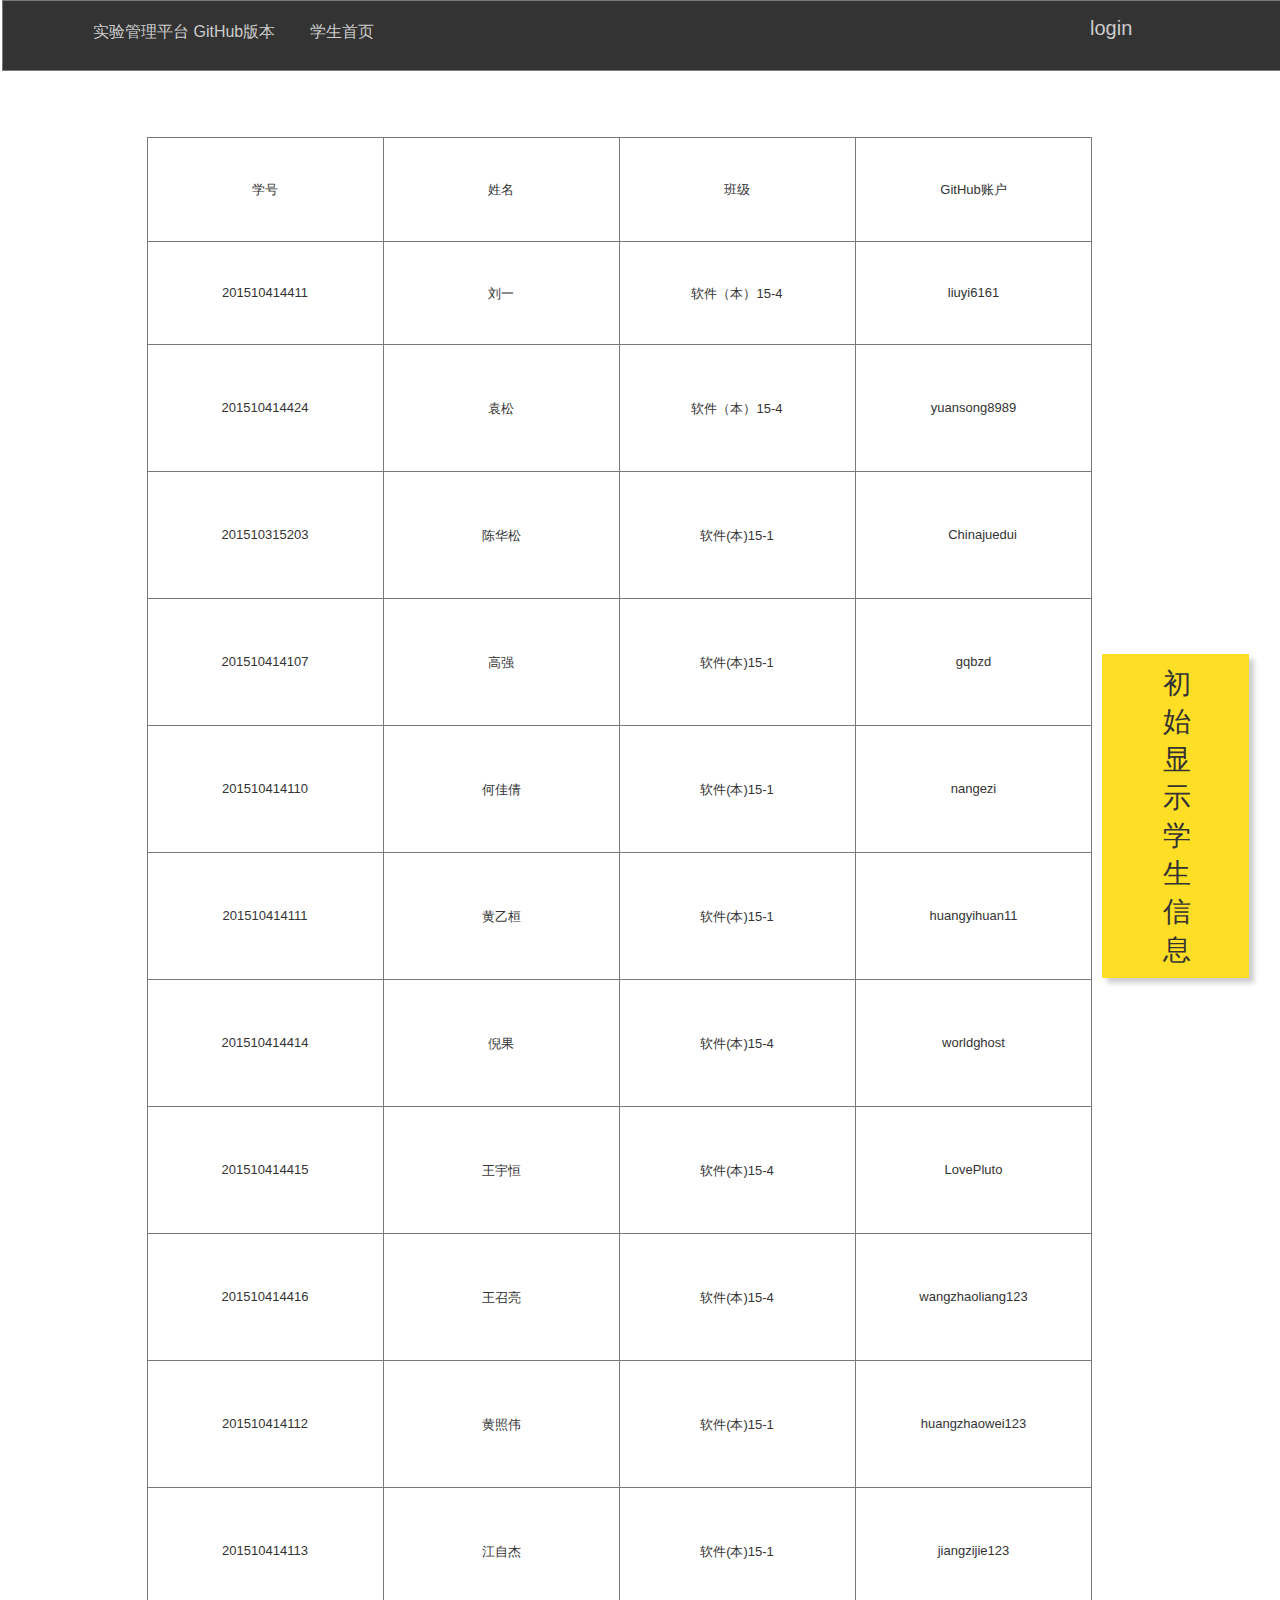
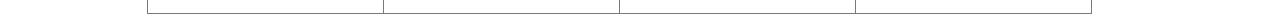
<file: test6/UI/index.html>
﻿<!DOCTYPE html>
<html>
  <head>
    <title>index</title>
    <meta http-equiv="X-UA-Compatible" content="IE=edge"/>
    <meta http-equiv="content-type" content="text/html; charset=utf-8"/>
    <meta name="apple-mobile-web-app-capable" content="yes"/>
    <link href="resources/css/jquery-ui-themes.css" type="text/css" rel="stylesheet"/>
    <link href="resources/css/axure_rp_page.css" type="text/css" rel="stylesheet"/>
    <link href="data/styles.css" type="text/css" rel="stylesheet"/>
    <link href="files/index/styles.css" type="text/css" rel="stylesheet"/>
    <script src="resources/scripts/jquery-1.7.1.min.js"></script>
    <script src="resources/scripts/jquery-ui-1.8.10.custom.min.js"></script>
    <script src="resources/scripts/axure/axQuery.js"></script>
    <script src="resources/scripts/axure/globals.js"></script>
    <script src="resources/scripts/axutils.js"></script>
    <script src="resources/scripts/axure/annotation.js"></script>
    <script src="resources/scripts/axure/axQuery.std.js"></script>
    <script src="resources/scripts/axure/doc.js"></script>
    <script src="data/document.js"></script>
    <script src="resources/scripts/messagecenter.js"></script>
    <script src="resources/scripts/axure/events.js"></script>
    <script src="resources/scripts/axure/recording.js"></script>
    <script src="resources/scripts/axure/action.js"></script>
    <script src="resources/scripts/axure/expr.js"></script>
    <script src="resources/scripts/axure/geometry.js"></script>
    <script src="resources/scripts/axure/flyout.js"></script>
    <script src="resources/scripts/axure/ie.js"></script>
    <script src="resources/scripts/axure/model.js"></script>
    <script src="resources/scripts/axure/repeater.js"></script>
    <script src="resources/scripts/axure/sto.js"></script>
    <script src="resources/scripts/axure/utils.temp.js"></script>
    <script src="resources/scripts/axure/variables.js"></script>
    <script src="resources/scripts/axure/drag.js"></script>
    <script src="resources/scripts/axure/move.js"></script>
    <script src="resources/scripts/axure/visibility.js"></script>
    <script src="resources/scripts/axure/style.js"></script>
    <script src="resources/scripts/axure/adaptive.js"></script>
    <script src="resources/scripts/axure/tree.js"></script>
    <script src="resources/scripts/axure/init.temp.js"></script>
    <script src="files/index/data.js"></script>
    <script src="resources/scripts/axure/legacy.js"></script>
    <script src="resources/scripts/axure/viewer.js"></script>
    <script src="resources/scripts/axure/math.js"></script>
    <script type="text/javascript">
      $axure.utils.getTransparentGifPath = function() { return 'resources/images/transparent.gif'; };
      $axure.utils.getOtherPath = function() { return 'resources/Other.html'; };
      $axure.utils.getReloadPath = function() { return 'resources/reload.html'; };
    </script>
  </head>
  <body>
    <div id="base" class="">

      <!-- title (矩形) -->
      <div id="u0" class="ax_default box_1" data-label="title">
        <div id="u0_div" class=""></div>
        <!-- Unnamed () -->
        <div id="u1" class="text" style="display: none; visibility: hidden">
          <p><span></span></p>
        </div>
      </div>

      <!-- 实验管理标题 (矩形) -->
      <div id="u2" class="ax_default label" data-label="实验管理标题">
        <div id="u2_div" class=""></div>
        <!-- Unnamed () -->
        <div id="u3" class="text" style="visibility: visible;">
          <p><span>实验管理平台 GitHub版本</span></p>
        </div>
      </div>

      <!-- 学生首页 (矩形) -->
      <div id="u4" class="ax_default label" data-label="学生首页">
        <div id="u4_div" class=""></div>
        <!-- Unnamed () -->
        <div id="u5" class="text" style="visibility: visible;">
          <p><span>学生首页</span></p>
        </div>
      </div>

      <!-- login (矩形) -->
      <div id="u6" class="ax_default label" data-label="login">
        <div id="u6_div" class=""></div>
        <!-- Unnamed () -->
        <div id="u7" class="text" style="visibility: visible;">
          <p><span>login</span></p>
        </div>
      </div>

      <!-- Unnamed (表格) -->
      <div id="u8" class="ax_default">

        <!-- Unnamed (单元格) -->
        <div id="u9" class="ax_default table_cell">
          <img id="u9_img" class="img " src="images/index/u9.png"/>
          <!-- Unnamed () -->
          <div id="u10" class="text" style="visibility: visible;">
            <p><span>学号</span></p>
          </div>
        </div>

        <!-- Unnamed (单元格) -->
        <div id="u11" class="ax_default table_cell">
          <img id="u11_img" class="img " src="images/index/u9.png"/>
          <!-- Unnamed () -->
          <div id="u12" class="text" style="visibility: visible;">
            <p><span>姓名</span></p>
          </div>
        </div>

        <!-- Unnamed (单元格) -->
        <div id="u13" class="ax_default table_cell">
          <img id="u13_img" class="img " src="images/index/u9.png"/>
          <!-- Unnamed () -->
          <div id="u14" class="text" style="visibility: visible;">
            <p><span>班级</span></p>
          </div>
        </div>

        <!-- Unnamed (单元格) -->
        <div id="u15" class="ax_default table_cell">
          <img id="u15_img" class="img " src="images/index/u15.png"/>
          <!-- Unnamed () -->
          <div id="u16" class="text" style="visibility: visible;">
            <p><span>GitHub账户</span></p>
          </div>
        </div>

        <!-- Unnamed (单元格) -->
        <div id="u17" class="ax_default table_cell">
          <img id="u17_img" class="img " src="images/index/u17.png"/>
          <!-- Unnamed () -->
          <div id="u18" class="text" style="visibility: visible;">
            <p><span>201510414411</span></p>
          </div>
        </div>

        <!-- Unnamed (单元格) -->
        <div id="u19" class="ax_default table_cell">
          <img id="u19_img" class="img " src="images/index/u17.png"/>
          <!-- Unnamed () -->
          <div id="u20" class="text" style="visibility: visible;">
            <p><span>刘一</span></p>
          </div>
        </div>

        <!-- Unnamed (单元格) -->
        <div id="u21" class="ax_default table_cell">
          <img id="u21_img" class="img " src="images/index/u17.png"/>
          <!-- Unnamed () -->
          <div id="u22" class="text" style="visibility: visible;">
            <p><span>软件（本）15-4</span></p>
          </div>
        </div>

        <!-- Unnamed (单元格) -->
        <div id="u23" class="ax_default table_cell">
          <img id="u23_img" class="img " src="images/index/u23.png"/>
          <!-- Unnamed () -->
          <div id="u24" class="text" style="visibility: visible;">
            <p><span>liuyi6161</span></p>
          </div>
        </div>

        <!-- Unnamed (单元格) -->
        <div id="u25" class="ax_default table_cell">
          <img id="u25_img" class="img " src="images/index/u25.png"/>
          <!-- Unnamed () -->
          <div id="u26" class="text" style="visibility: visible;">
            <p><span>201510414424</span></p>
          </div>
        </div>

        <!-- Unnamed (单元格) -->
        <div id="u27" class="ax_default table_cell">
          <img id="u27_img" class="img " src="images/index/u25.png"/>
          <!-- Unnamed () -->
          <div id="u28" class="text" style="visibility: visible;">
            <p><span>袁松</span></p>
          </div>
        </div>

        <!-- Unnamed (单元格) -->
        <div id="u29" class="ax_default table_cell">
          <img id="u29_img" class="img " src="images/index/u25.png"/>
          <!-- Unnamed () -->
          <div id="u30" class="text" style="visibility: visible;">
            <p><span>软件（本）15-4</span></p>
          </div>
        </div>

        <!-- Unnamed (单元格) -->
        <div id="u31" class="ax_default table_cell">
          <img id="u31_img" class="img " src="images/index/u31.png"/>
          <!-- Unnamed () -->
          <div id="u32" class="text" style="visibility: visible;">
            <p><span>yuansong8989</span></p>
          </div>
        </div>

        <!-- Unnamed (单元格) -->
        <div id="u33" class="ax_default table_cell">
          <img id="u33_img" class="img " src="images/index/u25.png"/>
          <!-- Unnamed () -->
          <div id="u34" class="text" style="visibility: visible;">
            <p><span>201510315203</span></p>
          </div>
        </div>

        <!-- Unnamed (单元格) -->
        <div id="u35" class="ax_default table_cell">
          <img id="u35_img" class="img " src="images/index/u25.png"/>
          <!-- Unnamed () -->
          <div id="u36" class="text" style="visibility: visible;">
            <p><span>陈华松</span></p>
          </div>
        </div>

        <!-- Unnamed (单元格) -->
        <div id="u37" class="ax_default table_cell">
          <img id="u37_img" class="img " src="images/index/u25.png"/>
          <!-- Unnamed () -->
          <div id="u38" class="text" style="visibility: visible;">
            <p><span>软件(本)15-1</span></p>
          </div>
        </div>

        <!-- Unnamed (单元格) -->
        <div id="u39" class="ax_default table_cell">
          <img id="u39_img" class="img " src="images/index/u31.png"/>
          <!-- Unnamed () -->
          <div id="u40" class="text" style="visibility: visible;">
            <p><span>&nbsp;&nbsp; &nbsp; Chinajuedui</span></p>
          </div>
        </div>

        <!-- Unnamed (单元格) -->
        <div id="u41" class="ax_default table_cell">
          <img id="u41_img" class="img " src="images/index/u25.png"/>
          <!-- Unnamed () -->
          <div id="u42" class="text" style="visibility: visible;">
            <p><span>201510414107</span></p>
          </div>
        </div>

        <!-- Unnamed (单元格) -->
        <div id="u43" class="ax_default table_cell">
          <img id="u43_img" class="img " src="images/index/u25.png"/>
          <!-- Unnamed () -->
          <div id="u44" class="text" style="visibility: visible;">
            <p><span>高强</span></p>
          </div>
        </div>

        <!-- Unnamed (单元格) -->
        <div id="u45" class="ax_default table_cell">
          <img id="u45_img" class="img " src="images/index/u25.png"/>
          <!-- Unnamed () -->
          <div id="u46" class="text" style="visibility: visible;">
            <p><span>软件(本)15-1</span></p>
          </div>
        </div>

        <!-- Unnamed (单元格) -->
        <div id="u47" class="ax_default table_cell">
          <img id="u47_img" class="img " src="images/index/u31.png"/>
          <!-- Unnamed () -->
          <div id="u48" class="text" style="visibility: visible;">
            <p><span>gqbzd</span></p>
          </div>
        </div>

        <!-- Unnamed (单元格) -->
        <div id="u49" class="ax_default">
          <img id="u49_img" class="img " src="images/index/u25.png"/>
          <!-- Unnamed () -->
          <div id="u50" class="text" style="visibility: visible;">
            <p><span>201510414110</span></p>
          </div>
        </div>

        <!-- Unnamed (单元格) -->
        <div id="u51" class="ax_default">
          <img id="u51_img" class="img " src="images/index/u25.png"/>
          <!-- Unnamed () -->
          <div id="u52" class="text" style="visibility: visible;">
            <p><span>何佳倩</span></p>
          </div>
        </div>

        <!-- Unnamed (单元格) -->
        <div id="u53" class="ax_default">
          <img id="u53_img" class="img " src="images/index/u25.png"/>
          <!-- Unnamed () -->
          <div id="u54" class="text" style="visibility: visible;">
            <p><span>软件(本)15-1</span></p>
          </div>
        </div>

        <!-- Unnamed (单元格) -->
        <div id="u55" class="ax_default">
          <img id="u55_img" class="img " src="images/index/u31.png"/>
          <!-- Unnamed () -->
          <div id="u56" class="text" style="visibility: visible;">
            <p><span>nangezi</span></p>
          </div>
        </div>

        <!-- Unnamed (单元格) -->
        <div id="u57" class="ax_default">
          <img id="u57_img" class="img " src="images/index/u25.png"/>
          <!-- Unnamed () -->
          <div id="u58" class="text" style="visibility: visible;">
            <p><span>201510414111</span></p>
          </div>
        </div>

        <!-- Unnamed (单元格) -->
        <div id="u59" class="ax_default">
          <img id="u59_img" class="img " src="images/index/u25.png"/>
          <!-- Unnamed () -->
          <div id="u60" class="text" style="visibility: visible;">
            <p><span>黄乙桓</span></p>
          </div>
        </div>

        <!-- Unnamed (单元格) -->
        <div id="u61" class="ax_default">
          <img id="u61_img" class="img " src="images/index/u25.png"/>
          <!-- Unnamed () -->
          <div id="u62" class="text" style="visibility: visible;">
            <p><span>软件(本)15-1</span></p>
          </div>
        </div>

        <!-- Unnamed (单元格) -->
        <div id="u63" class="ax_default">
          <img id="u63_img" class="img " src="images/index/u31.png"/>
          <!-- Unnamed () -->
          <div id="u64" class="text" style="visibility: visible;">
            <p><span>huangyihuan11</span></p>
          </div>
        </div>

        <!-- Unnamed (单元格) -->
        <div id="u65" class="ax_default">
          <img id="u65_img" class="img " src="images/index/u25.png"/>
          <!-- Unnamed () -->
          <div id="u66" class="text" style="visibility: visible;">
            <p><span>201510414414</span></p>
          </div>
        </div>

        <!-- Unnamed (单元格) -->
        <div id="u67" class="ax_default">
          <img id="u67_img" class="img " src="images/index/u25.png"/>
          <!-- Unnamed () -->
          <div id="u68" class="text" style="visibility: visible;">
            <p><span>倪果</span></p>
          </div>
        </div>

        <!-- Unnamed (单元格) -->
        <div id="u69" class="ax_default">
          <img id="u69_img" class="img " src="images/index/u25.png"/>
          <!-- Unnamed () -->
          <div id="u70" class="text" style="visibility: visible;">
            <p><span>软件(本)15-4</span></p>
          </div>
        </div>

        <!-- Unnamed (单元格) -->
        <div id="u71" class="ax_default">
          <img id="u71_img" class="img " src="images/index/u31.png"/>
          <!-- Unnamed () -->
          <div id="u72" class="text" style="visibility: visible;">
            <p><span>worldghost</span></p>
          </div>
        </div>

        <!-- Unnamed (单元格) -->
        <div id="u73" class="ax_default">
          <img id="u73_img" class="img " src="images/index/u25.png"/>
          <!-- Unnamed () -->
          <div id="u74" class="text" style="visibility: visible;">
            <p><span>201510414415</span></p>
          </div>
        </div>

        <!-- Unnamed (单元格) -->
        <div id="u75" class="ax_default">
          <img id="u75_img" class="img " src="images/index/u25.png"/>
          <!-- Unnamed () -->
          <div id="u76" class="text" style="visibility: visible;">
            <p><span>王宇恒</span></p>
          </div>
        </div>

        <!-- Unnamed (单元格) -->
        <div id="u77" class="ax_default">
          <img id="u77_img" class="img " src="images/index/u25.png"/>
          <!-- Unnamed () -->
          <div id="u78" class="text" style="visibility: visible;">
            <p><span>软件(本)15-4</span></p>
          </div>
        </div>

        <!-- Unnamed (单元格) -->
        <div id="u79" class="ax_default">
          <img id="u79_img" class="img " src="images/index/u31.png"/>
          <!-- Unnamed () -->
          <div id="u80" class="text" style="visibility: visible;">
            <p><span>LovePluto</span></p>
          </div>
        </div>

        <!-- Unnamed (单元格) -->
        <div id="u81" class="ax_default">
          <img id="u81_img" class="img " src="images/index/u25.png"/>
          <!-- Unnamed () -->
          <div id="u82" class="text" style="visibility: visible;">
            <p><span>201510414416</span></p>
          </div>
        </div>

        <!-- Unnamed (单元格) -->
        <div id="u83" class="ax_default">
          <img id="u83_img" class="img " src="images/index/u25.png"/>
          <!-- Unnamed () -->
          <div id="u84" class="text" style="visibility: visible;">
            <p><span>王召亮</span></p>
          </div>
        </div>

        <!-- Unnamed (单元格) -->
        <div id="u85" class="ax_default">
          <img id="u85_img" class="img " src="images/index/u25.png"/>
          <!-- Unnamed () -->
          <div id="u86" class="text" style="visibility: visible;">
            <p><span>软件(本)15-4</span></p>
          </div>
        </div>

        <!-- Unnamed (单元格) -->
        <div id="u87" class="ax_default">
          <img id="u87_img" class="img " src="images/index/u31.png"/>
          <!-- Unnamed () -->
          <div id="u88" class="text" style="visibility: visible;">
            <p><span>wangzhaoliang123</span></p>
          </div>
        </div>

        <!-- Unnamed (单元格) -->
        <div id="u89" class="ax_default">
          <img id="u89_img" class="img " src="images/index/u25.png"/>
          <!-- Unnamed () -->
          <div id="u90" class="text" style="visibility: visible;">
            <p><span>201510414112</span></p>
          </div>
        </div>

        <!-- Unnamed (单元格) -->
        <div id="u91" class="ax_default">
          <img id="u91_img" class="img " src="images/index/u25.png"/>
          <!-- Unnamed () -->
          <div id="u92" class="text" style="visibility: visible;">
            <p><span>黄照伟</span></p>
          </div>
        </div>

        <!-- Unnamed (单元格) -->
        <div id="u93" class="ax_default">
          <img id="u93_img" class="img " src="images/index/u25.png"/>
          <!-- Unnamed () -->
          <div id="u94" class="text" style="visibility: visible;">
            <p><span>软件(本)15-1</span></p>
          </div>
        </div>

        <!-- Unnamed (单元格) -->
        <div id="u95" class="ax_default">
          <img id="u95_img" class="img " src="images/index/u31.png"/>
          <!-- Unnamed () -->
          <div id="u96" class="text" style="visibility: visible;">
            <p><span>huangzhaowei123</span></p>
          </div>
        </div>

        <!-- Unnamed (单元格) -->
        <div id="u97" class="ax_default">
          <img id="u97_img" class="img " src="images/index/u97.png"/>
          <!-- Unnamed () -->
          <div id="u98" class="text" style="visibility: visible;">
            <p><span>201510414113</span></p>
          </div>
        </div>

        <!-- Unnamed (单元格) -->
        <div id="u99" class="ax_default">
          <img id="u99_img" class="img " src="images/index/u97.png"/>
          <!-- Unnamed () -->
          <div id="u100" class="text" style="visibility: visible;">
            <p><span>江自杰</span></p>
          </div>
        </div>

        <!-- Unnamed (单元格) -->
        <div id="u101" class="ax_default">
          <img id="u101_img" class="img " src="images/index/u97.png"/>
          <!-- Unnamed () -->
          <div id="u102" class="text" style="visibility: visible;">
            <p><span>软件(本)15-1</span></p>
          </div>
        </div>

        <!-- Unnamed (单元格) -->
        <div id="u103" class="ax_default">
          <img id="u103_img" class="img " src="images/index/u103.png"/>
          <!-- Unnamed () -->
          <div id="u104" class="text" style="visibility: visible;">
            <p><span>jiangzijie123</span></p>
          </div>
        </div>
      </div>

      <!-- Unnamed (矩形) -->
      <div id="u105" class="ax_default sticky_1">
        <div id="u105_div" class=""></div>
        <!-- Unnamed () -->
        <div id="u106" class="text" style="display: none; visibility: hidden">
          <p><span></span></p>
        </div>
      </div>

      <!-- Unnamed (矩形) -->
      <div id="u107" class="ax_default label">
        <div id="u107_div" class=""></div>
        <!-- Unnamed () -->
        <div id="u108" class="text" style="visibility: visible;">
          <p><span>初始显示学生信息</span></p>
        </div>
      </div>
    </div>
  </body>
</html>
</file>
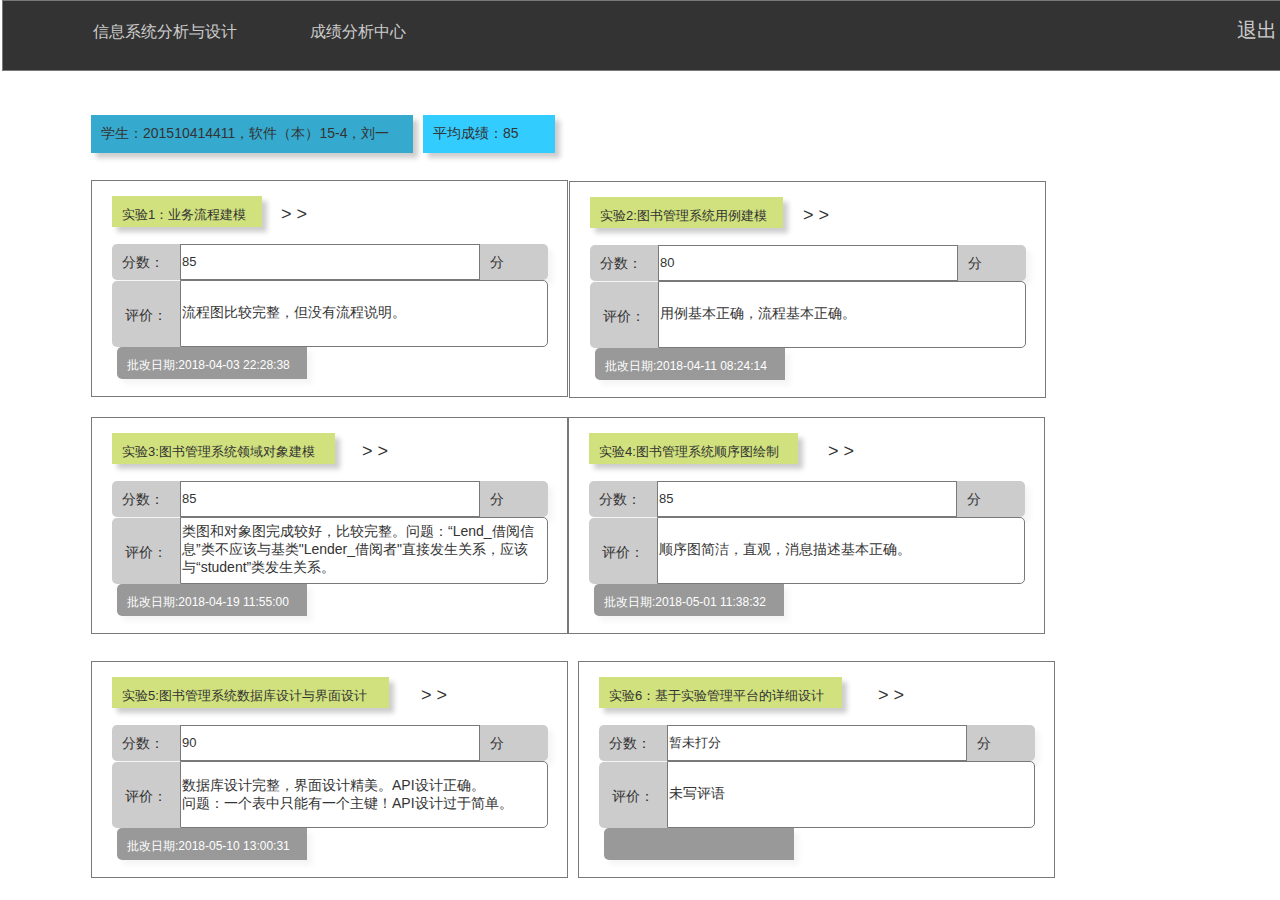
<file: test6/UI/infosystemscore.html>
﻿<!DOCTYPE html>
<html>
  <head>
    <title>infoSystemScore</title>
    <meta http-equiv="X-UA-Compatible" content="IE=edge"/>
    <meta http-equiv="content-type" content="text/html; charset=utf-8"/>
    <meta name="apple-mobile-web-app-capable" content="yes"/>
    <link href="resources/css/jquery-ui-themes.css" type="text/css" rel="stylesheet"/>
    <link href="resources/css/axure_rp_page.css" type="text/css" rel="stylesheet"/>
    <link href="data/styles.css" type="text/css" rel="stylesheet"/>
    <link href="files/infosystemscore/styles.css" type="text/css" rel="stylesheet"/>
    <script src="resources/scripts/jquery-1.7.1.min.js"></script>
    <script src="resources/scripts/jquery-ui-1.8.10.custom.min.js"></script>
    <script src="resources/scripts/axure/axQuery.js"></script>
    <script src="resources/scripts/axure/globals.js"></script>
    <script src="resources/scripts/axutils.js"></script>
    <script src="resources/scripts/axure/annotation.js"></script>
    <script src="resources/scripts/axure/axQuery.std.js"></script>
    <script src="resources/scripts/axure/doc.js"></script>
    <script src="data/document.js"></script>
    <script src="resources/scripts/messagecenter.js"></script>
    <script src="resources/scripts/axure/events.js"></script>
    <script src="resources/scripts/axure/recording.js"></script>
    <script src="resources/scripts/axure/action.js"></script>
    <script src="resources/scripts/axure/expr.js"></script>
    <script src="resources/scripts/axure/geometry.js"></script>
    <script src="resources/scripts/axure/flyout.js"></script>
    <script src="resources/scripts/axure/ie.js"></script>
    <script src="resources/scripts/axure/model.js"></script>
    <script src="resources/scripts/axure/repeater.js"></script>
    <script src="resources/scripts/axure/sto.js"></script>
    <script src="resources/scripts/axure/utils.temp.js"></script>
    <script src="resources/scripts/axure/variables.js"></script>
    <script src="resources/scripts/axure/drag.js"></script>
    <script src="resources/scripts/axure/move.js"></script>
    <script src="resources/scripts/axure/visibility.js"></script>
    <script src="resources/scripts/axure/style.js"></script>
    <script src="resources/scripts/axure/adaptive.js"></script>
    <script src="resources/scripts/axure/tree.js"></script>
    <script src="resources/scripts/axure/init.temp.js"></script>
    <script src="files/infosystemscore/data.js"></script>
    <script src="resources/scripts/axure/legacy.js"></script>
    <script src="resources/scripts/axure/viewer.js"></script>
    <script src="resources/scripts/axure/math.js"></script>
    <script type="text/javascript">
      $axure.utils.getTransparentGifPath = function() { return 'resources/images/transparent.gif'; };
      $axure.utils.getOtherPath = function() { return 'resources/Other.html'; };
      $axure.utils.getReloadPath = function() { return 'resources/reload.html'; };
    </script>
  </head>
  <body>
    <div id="base" class="">

      <!-- title (矩形) -->
      <div id="u647" class="ax_default box_1" data-label="title">
        <div id="u647_div" class=""></div>
        <!-- Unnamed () -->
        <div id="u648" class="text" style="display: none; visibility: hidden">
          <p><span></span></p>
        </div>
      </div>

      <!-- 实验管理标题 (矩形) -->
      <div id="u649" class="ax_default label" data-label="实验管理标题">
        <div id="u649_div" class=""></div>
        <!-- Unnamed () -->
        <div id="u650" class="text" style="visibility: visible;">
          <p><span>信息系统分析与设计</span></p>
        </div>
      </div>

      <!-- 学生首页 (矩形) -->
      <div id="u651" class="ax_default label" data-label="学生首页">
        <div id="u651_div" class=""></div>
        <!-- Unnamed () -->
        <div id="u652" class="text" style="visibility: visible;">
          <p><span>成绩分析中心</span></p>
        </div>
      </div>

      <!-- login (矩形) -->
      <div id="u653" class="ax_default label" data-label="login">
        <div id="u653_div" class=""></div>
        <!-- Unnamed () -->
        <div id="u654" class="text" style="visibility: visible;">
          <p><span>退出</span></p>
        </div>
      </div>

      <!-- Unnamed (矩形) -->
      <div id="u655" class="ax_default sticky_2">
        <div id="u655_div" class=""></div>
        <!-- Unnamed () -->
        <div id="u656" class="text" style="visibility: visible;">
          <p><span>学生：201510414411，软件（本）15-4，刘一</span></p>
        </div>
      </div>

      <!-- Unnamed (矩形) -->
      <div id="u657" class="ax_default sticky_2">
        <div id="u657_div" class=""></div>
        <!-- Unnamed () -->
        <div id="u658" class="text" style="visibility: visible;">
          <p><span>平均成绩：85&nbsp;&nbsp; </span></p>
        </div>
      </div>

      <!-- Unnamed (矩形) -->
      <div id="u659" class="ax_default box_1">
        <div id="u659_div" class=""></div>
        <!-- Unnamed () -->
        <div id="u660" class="text" style="display: none; visibility: hidden">
          <p><span></span></p>
        </div>
      </div>

      <!-- Unnamed (矩形) -->
      <div id="u661" class="ax_default sticky_3">
        <div id="u661_div" class=""></div>
        <!-- Unnamed () -->
        <div id="u662" class="text" style="visibility: visible;">
          <p><span>实验1：业务流程建模</span></p>
        </div>
      </div>

      <!-- Unnamed (矩形) -->
      <div id="u663" class="ax_default label">
        <div id="u663_div" class=""></div>
        <!-- Unnamed () -->
        <div id="u664" class="text" style="visibility: visible;">
          <p><span>&gt; &gt;</span></p>
        </div>
      </div>

      <!-- Unnamed (矩形) -->
      <div id="u665" class="ax_default sticky_3">
        <div id="u665_div" class=""></div>
        <!-- Unnamed () -->
        <div id="u666" class="text" style="visibility: visible;">
          <p><span>分数：</span></p>
        </div>
      </div>

      <!-- Unnamed (矩形) -->
      <div id="u667" class="ax_default box_1">
        <div id="u667_div" class=""></div>
        <!-- Unnamed () -->
        <div id="u668" class="text" style="visibility: visible;">
          <p><span>85</span></p>
        </div>
      </div>

      <!-- Unnamed (矩形) -->
      <div id="u669" class="ax_default sticky_3">
        <div id="u669_div" class=""></div>
        <!-- Unnamed () -->
        <div id="u670" class="text" style="visibility: visible;">
          <p><span>分</span></p>
        </div>
      </div>

      <!-- Unnamed (矩形) -->
      <div id="u671" class="ax_default sticky_3">
        <div id="u671_div" class=""></div>
        <!-- Unnamed () -->
        <div id="u672" class="text" style="visibility: visible;">
          <p><span><br></span></p><p><span>评价：</span></p>
        </div>
      </div>

      <!-- Unnamed (矩形) -->
      <div id="u673" class="ax_default box_1">
        <div id="u673_div" class=""></div>
        <!-- Unnamed () -->
        <div id="u674" class="text" style="visibility: visible;">
          <p><span>流程图比较完整，但没有流程说明。</span></p>
        </div>
      </div>

      <!-- Unnamed (矩形) -->
      <div id="u675" class="ax_default sticky_3">
        <div id="u675_div" class=""></div>
        <!-- Unnamed () -->
        <div id="u676" class="text" style="visibility: visible;">
          <p><span>批改日期:2018-04-03 22:28:38</span></p>
        </div>
      </div>

      <!-- Unnamed (矩形) -->
      <div id="u677" class="ax_default box_1">
        <div id="u677_div" class=""></div>
        <!-- Unnamed () -->
        <div id="u678" class="text" style="display: none; visibility: hidden">
          <p><span></span></p>
        </div>
      </div>

      <!-- Unnamed (矩形) -->
      <div id="u679" class="ax_default sticky_3">
        <div id="u679_div" class=""></div>
        <!-- Unnamed () -->
        <div id="u680" class="text" style="visibility: visible;">
          <p><span>实验2:图书管理系统用例建模</span></p>
        </div>
      </div>

      <!-- Unnamed (矩形) -->
      <div id="u681" class="ax_default label">
        <div id="u681_div" class=""></div>
        <!-- Unnamed () -->
        <div id="u682" class="text" style="visibility: visible;">
          <p><span>&gt; &gt;</span></p>
        </div>
      </div>

      <!-- Unnamed (矩形) -->
      <div id="u683" class="ax_default sticky_3">
        <div id="u683_div" class=""></div>
        <!-- Unnamed () -->
        <div id="u684" class="text" style="visibility: visible;">
          <p><span>分数：</span></p>
        </div>
      </div>

      <!-- Unnamed (矩形) -->
      <div id="u685" class="ax_default box_1">
        <div id="u685_div" class=""></div>
        <!-- Unnamed () -->
        <div id="u686" class="text" style="visibility: visible;">
          <p><span>80</span></p>
        </div>
      </div>

      <!-- Unnamed (矩形) -->
      <div id="u687" class="ax_default sticky_3">
        <div id="u687_div" class=""></div>
        <!-- Unnamed () -->
        <div id="u688" class="text" style="visibility: visible;">
          <p><span>分</span></p>
        </div>
      </div>

      <!-- Unnamed (矩形) -->
      <div id="u689" class="ax_default sticky_3">
        <div id="u689_div" class=""></div>
        <!-- Unnamed () -->
        <div id="u690" class="text" style="visibility: visible;">
          <p><span><br></span></p><p><span>评价：</span></p>
        </div>
      </div>

      <!-- Unnamed (矩形) -->
      <div id="u691" class="ax_default box_1">
        <div id="u691_div" class=""></div>
        <!-- Unnamed () -->
        <div id="u692" class="text" style="visibility: visible;">
          <p><span>用例基本正确，流程基本正确。</span></p>
        </div>
      </div>

      <!-- Unnamed (矩形) -->
      <div id="u693" class="ax_default sticky_3">
        <div id="u693_div" class=""></div>
        <!-- Unnamed () -->
        <div id="u694" class="text" style="visibility: visible;">
          <p><span>批改日期:2018-04-11 08:24:14</span></p><p><span><br></span></p>
        </div>
      </div>

      <!-- Unnamed (组合) -->
      <div id="u695" class="ax_default">

        <!-- Unnamed (矩形) -->
        <div id="u696" class="ax_default box_1">
          <div id="u696_div" class=""></div>
          <!-- Unnamed () -->
          <div id="u697" class="text" style="display: none; visibility: hidden">
            <p><span></span></p>
          </div>
        </div>

        <!-- Unnamed (矩形) -->
        <div id="u698" class="ax_default sticky_3">
          <div id="u698_div" class=""></div>
          <!-- Unnamed () -->
          <div id="u699" class="text" style="visibility: visible;">
            <p><span>实验3:图书管理系统领域对象建模</span></p>
          </div>
        </div>

        <!-- Unnamed (矩形) -->
        <div id="u700" class="ax_default label">
          <div id="u700_div" class=""></div>
          <!-- Unnamed () -->
          <div id="u701" class="text" style="visibility: visible;">
            <p><span>&gt; &gt;</span></p>
          </div>
        </div>

        <!-- Unnamed (矩形) -->
        <div id="u702" class="ax_default sticky_3">
          <div id="u702_div" class=""></div>
          <!-- Unnamed () -->
          <div id="u703" class="text" style="visibility: visible;">
            <p><span>分数：</span></p>
          </div>
        </div>

        <!-- Unnamed (矩形) -->
        <div id="u704" class="ax_default box_1">
          <div id="u704_div" class=""></div>
          <!-- Unnamed () -->
          <div id="u705" class="text" style="visibility: visible;">
            <p><span>85</span></p>
          </div>
        </div>

        <!-- Unnamed (矩形) -->
        <div id="u706" class="ax_default sticky_3">
          <div id="u706_div" class=""></div>
          <!-- Unnamed () -->
          <div id="u707" class="text" style="visibility: visible;">
            <p><span>分</span></p>
          </div>
        </div>

        <!-- Unnamed (矩形) -->
        <div id="u708" class="ax_default sticky_3">
          <div id="u708_div" class=""></div>
          <!-- Unnamed () -->
          <div id="u709" class="text" style="visibility: visible;">
            <p><span><br></span></p><p><span>评价：</span></p>
          </div>
        </div>

        <!-- Unnamed (矩形) -->
        <div id="u710" class="ax_default box_1">
          <div id="u710_div" class=""></div>
          <!-- Unnamed () -->
          <div id="u711" class="text" style="visibility: visible;">
            <p><span>类图和对象图完成较好，比较完整。问题：“Lend_借阅信息”类不应该与基类&quot;Lender_借阅者&quot;直接发生关系，应该与“student”类发生关系。</span></p>
          </div>
        </div>

        <!-- Unnamed (矩形) -->
        <div id="u712" class="ax_default sticky_3">
          <div id="u712_div" class=""></div>
          <!-- Unnamed () -->
          <div id="u713" class="text" style="visibility: visible;">
            <p><span>批改日期:2018-04-19 11:55:00</span></p>
          </div>
        </div>
      </div>

      <!-- Unnamed (矩形) -->
      <div id="u714" class="ax_default box_1">
        <div id="u714_div" class=""></div>
        <!-- Unnamed () -->
        <div id="u715" class="text" style="display: none; visibility: hidden">
          <p><span></span></p>
        </div>
      </div>

      <!-- Unnamed (矩形) -->
      <div id="u716" class="ax_default sticky_3">
        <div id="u716_div" class=""></div>
        <!-- Unnamed () -->
        <div id="u717" class="text" style="visibility: visible;">
          <p><span>实验4:图书管理系统顺序图绘制</span></p>
        </div>
      </div>

      <!-- Unnamed (矩形) -->
      <div id="u718" class="ax_default label">
        <div id="u718_div" class=""></div>
        <!-- Unnamed () -->
        <div id="u719" class="text" style="visibility: visible;">
          <p><span>&gt; &gt;</span></p>
        </div>
      </div>

      <!-- Unnamed (矩形) -->
      <div id="u720" class="ax_default sticky_3">
        <div id="u720_div" class=""></div>
        <!-- Unnamed () -->
        <div id="u721" class="text" style="visibility: visible;">
          <p><span>分数：</span></p>
        </div>
      </div>

      <!-- Unnamed (矩形) -->
      <div id="u722" class="ax_default box_1">
        <div id="u722_div" class=""></div>
        <!-- Unnamed () -->
        <div id="u723" class="text" style="visibility: visible;">
          <p><span>85</span></p>
        </div>
      </div>

      <!-- Unnamed (矩形) -->
      <div id="u724" class="ax_default sticky_3">
        <div id="u724_div" class=""></div>
        <!-- Unnamed () -->
        <div id="u725" class="text" style="visibility: visible;">
          <p><span>分</span></p>
        </div>
      </div>

      <!-- Unnamed (矩形) -->
      <div id="u726" class="ax_default sticky_3">
        <div id="u726_div" class=""></div>
        <!-- Unnamed () -->
        <div id="u727" class="text" style="visibility: visible;">
          <p><span><br></span></p><p><span>评价：</span></p>
        </div>
      </div>

      <!-- Unnamed (矩形) -->
      <div id="u728" class="ax_default box_1">
        <div id="u728_div" class=""></div>
        <!-- Unnamed () -->
        <div id="u729" class="text" style="visibility: visible;">
          <p><span>顺序图简洁，直观，消息描述基本正确。</span></p>
        </div>
      </div>

      <!-- Unnamed (矩形) -->
      <div id="u730" class="ax_default sticky_3">
        <div id="u730_div" class=""></div>
        <!-- Unnamed () -->
        <div id="u731" class="text" style="visibility: visible;">
          <p><span>批改日期:2018-05-01 11:38:32</span></p>
        </div>
      </div>

      <!-- Unnamed (矩形) -->
      <div id="u732" class="ax_default box_1">
        <div id="u732_div" class=""></div>
        <!-- Unnamed () -->
        <div id="u733" class="text" style="display: none; visibility: hidden">
          <p><span></span></p>
        </div>
      </div>

      <!-- Unnamed (矩形) -->
      <div id="u734" class="ax_default sticky_3">
        <div id="u734_div" class=""></div>
        <!-- Unnamed () -->
        <div id="u735" class="text" style="visibility: visible;">
          <p><span>实验5:图书管理系统数据库设计与界面设计</span></p>
        </div>
      </div>

      <!-- Unnamed (矩形) -->
      <div id="u736" class="ax_default label">
        <div id="u736_div" class=""></div>
        <!-- Unnamed () -->
        <div id="u737" class="text" style="visibility: visible;">
          <p><span>&gt; &gt;</span></p>
        </div>
      </div>

      <!-- Unnamed (矩形) -->
      <div id="u738" class="ax_default sticky_3">
        <div id="u738_div" class=""></div>
        <!-- Unnamed () -->
        <div id="u739" class="text" style="visibility: visible;">
          <p><span>分数：</span></p>
        </div>
      </div>

      <!-- Unnamed (矩形) -->
      <div id="u740" class="ax_default box_1">
        <div id="u740_div" class=""></div>
        <!-- Unnamed () -->
        <div id="u741" class="text" style="visibility: visible;">
          <p><span>90</span></p>
        </div>
      </div>

      <!-- Unnamed (矩形) -->
      <div id="u742" class="ax_default sticky_3">
        <div id="u742_div" class=""></div>
        <!-- Unnamed () -->
        <div id="u743" class="text" style="visibility: visible;">
          <p><span>分</span></p>
        </div>
      </div>

      <!-- Unnamed (矩形) -->
      <div id="u744" class="ax_default sticky_3">
        <div id="u744_div" class=""></div>
        <!-- Unnamed () -->
        <div id="u745" class="text" style="visibility: visible;">
          <p><span><br></span></p><p><span>评价：</span></p>
        </div>
      </div>

      <!-- Unnamed (矩形) -->
      <div id="u746" class="ax_default box_1">
        <div id="u746_div" class=""></div>
        <!-- Unnamed () -->
        <div id="u747" class="text" style="visibility: visible;">
          <p><span>数据库设计完整，界面设计精美。API设计正确。</span></p><p><span>问题：一个表中只能有一个主键！API设计过于简单。</span></p>
        </div>
      </div>

      <!-- Unnamed (矩形) -->
      <div id="u748" class="ax_default sticky_3">
        <div id="u748_div" class=""></div>
        <!-- Unnamed () -->
        <div id="u749" class="text" style="visibility: visible;">
          <p><span>批改日期:2018-05-10 13:00:31</span></p>
        </div>
      </div>

      <!-- Unnamed (矩形) -->
      <div id="u750" class="ax_default box_1">
        <div id="u750_div" class=""></div>
        <!-- Unnamed () -->
        <div id="u751" class="text" style="display: none; visibility: hidden">
          <p><span></span></p>
        </div>
      </div>

      <!-- Unnamed (矩形) -->
      <div id="u752" class="ax_default sticky_3">
        <div id="u752_div" class=""></div>
        <!-- Unnamed () -->
        <div id="u753" class="text" style="visibility: visible;">
          <p><span>实验6：基于实验管理平台的详细设计</span></p>
        </div>
      </div>

      <!-- Unnamed (矩形) -->
      <div id="u754" class="ax_default label">
        <div id="u754_div" class=""></div>
        <!-- Unnamed () -->
        <div id="u755" class="text" style="visibility: visible;">
          <p><span>&gt; &gt;</span></p>
        </div>
      </div>

      <!-- Unnamed (矩形) -->
      <div id="u756" class="ax_default sticky_3">
        <div id="u756_div" class=""></div>
        <!-- Unnamed () -->
        <div id="u757" class="text" style="visibility: visible;">
          <p><span>分数：</span></p>
        </div>
      </div>

      <!-- Unnamed (矩形) -->
      <div id="u758" class="ax_default box_1">
        <div id="u758_div" class=""></div>
        <!-- Unnamed () -->
        <div id="u759" class="text" style="visibility: visible;">
          <p><span>暂未打分</span></p>
        </div>
      </div>

      <!-- Unnamed (矩形) -->
      <div id="u760" class="ax_default sticky_3">
        <div id="u760_div" class=""></div>
        <!-- Unnamed () -->
        <div id="u761" class="text" style="visibility: visible;">
          <p><span>分</span></p>
        </div>
      </div>

      <!-- Unnamed (矩形) -->
      <div id="u762" class="ax_default sticky_3">
        <div id="u762_div" class=""></div>
        <!-- Unnamed () -->
        <div id="u763" class="text" style="visibility: visible;">
          <p><span><br></span></p><p><span>评价：</span></p>
        </div>
      </div>

      <!-- Unnamed (矩形) -->
      <div id="u764" class="ax_default box_1">
        <div id="u764_div" class=""></div>
        <!-- Unnamed () -->
        <div id="u765" class="text" style="visibility: visible;">
          <p><span>未写评语</span></p>
        </div>
      </div>

      <!-- Unnamed (矩形) -->
      <div id="u766" class="ax_default sticky_3">
        <div id="u766_div" class=""></div>
        <!-- Unnamed () -->
        <div id="u767" class="text" style="display: none; visibility: hidden">
          <p><span></span></p>
        </div>
      </div>
    </div>
  </body>
</html>
</file>
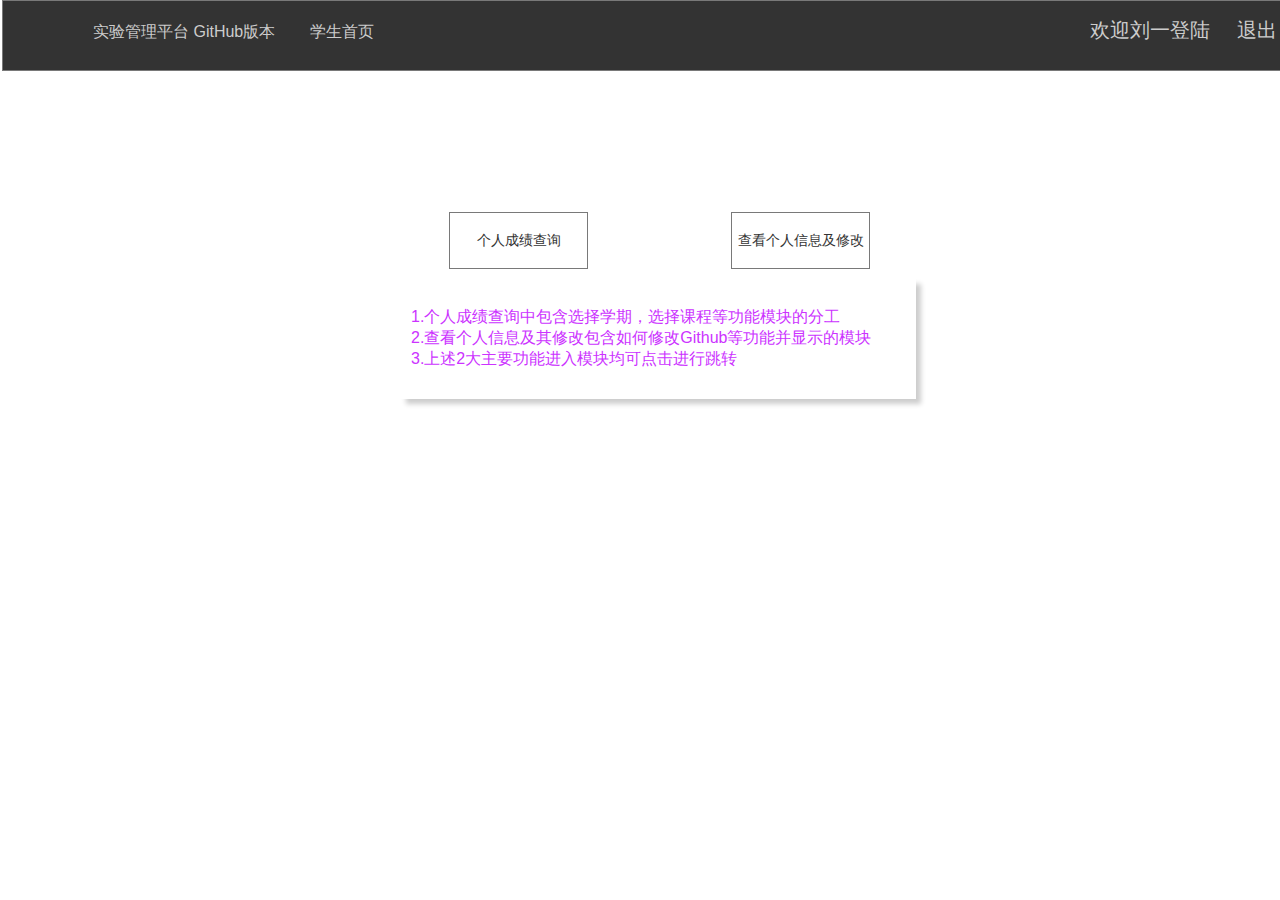
<file: test6/UI/login-student.html>
﻿<!DOCTYPE html>
<html>
  <head>
    <title>login-student</title>
    <meta http-equiv="X-UA-Compatible" content="IE=edge"/>
    <meta http-equiv="content-type" content="text/html; charset=utf-8"/>
    <meta name="apple-mobile-web-app-capable" content="yes"/>
    <link href="resources/css/jquery-ui-themes.css" type="text/css" rel="stylesheet"/>
    <link href="resources/css/axure_rp_page.css" type="text/css" rel="stylesheet"/>
    <link href="data/styles.css" type="text/css" rel="stylesheet"/>
    <link href="files/login-student/styles.css" type="text/css" rel="stylesheet"/>
    <script src="resources/scripts/jquery-1.7.1.min.js"></script>
    <script src="resources/scripts/jquery-ui-1.8.10.custom.min.js"></script>
    <script src="resources/scripts/axure/axQuery.js"></script>
    <script src="resources/scripts/axure/globals.js"></script>
    <script src="resources/scripts/axutils.js"></script>
    <script src="resources/scripts/axure/annotation.js"></script>
    <script src="resources/scripts/axure/axQuery.std.js"></script>
    <script src="resources/scripts/axure/doc.js"></script>
    <script src="data/document.js"></script>
    <script src="resources/scripts/messagecenter.js"></script>
    <script src="resources/scripts/axure/events.js"></script>
    <script src="resources/scripts/axure/recording.js"></script>
    <script src="resources/scripts/axure/action.js"></script>
    <script src="resources/scripts/axure/expr.js"></script>
    <script src="resources/scripts/axure/geometry.js"></script>
    <script src="resources/scripts/axure/flyout.js"></script>
    <script src="resources/scripts/axure/ie.js"></script>
    <script src="resources/scripts/axure/model.js"></script>
    <script src="resources/scripts/axure/repeater.js"></script>
    <script src="resources/scripts/axure/sto.js"></script>
    <script src="resources/scripts/axure/utils.temp.js"></script>
    <script src="resources/scripts/axure/variables.js"></script>
    <script src="resources/scripts/axure/drag.js"></script>
    <script src="resources/scripts/axure/move.js"></script>
    <script src="resources/scripts/axure/visibility.js"></script>
    <script src="resources/scripts/axure/style.js"></script>
    <script src="resources/scripts/axure/adaptive.js"></script>
    <script src="resources/scripts/axure/tree.js"></script>
    <script src="resources/scripts/axure/init.temp.js"></script>
    <script src="files/login-student/data.js"></script>
    <script src="resources/scripts/axure/legacy.js"></script>
    <script src="resources/scripts/axure/viewer.js"></script>
    <script src="resources/scripts/axure/math.js"></script>
    <script type="text/javascript">
      $axure.utils.getTransparentGifPath = function() { return 'resources/images/transparent.gif'; };
      $axure.utils.getOtherPath = function() { return 'resources/Other.html'; };
      $axure.utils.getReloadPath = function() { return 'resources/reload.html'; };
    </script>
  </head>
  <body>
    <div id="base" class="">

      <!-- title (矩形) -->
      <div id="u133" class="ax_default box_1" data-label="title">
        <div id="u133_div" class=""></div>
        <!-- Unnamed () -->
        <div id="u134" class="text" style="display: none; visibility: hidden">
          <p><span></span></p>
        </div>
      </div>

      <!-- 实验管理标题 (矩形) -->
      <div id="u135" class="ax_default label" data-label="实验管理标题">
        <div id="u135_div" class=""></div>
        <!-- Unnamed () -->
        <div id="u136" class="text" style="visibility: visible;">
          <p><span>实验管理平台 GitHub版本</span></p>
        </div>
      </div>

      <!-- 学生首页 (矩形) -->
      <div id="u137" class="ax_default label" data-label="学生首页">
        <div id="u137_div" class=""></div>
        <!-- Unnamed () -->
        <div id="u138" class="text" style="visibility: visible;">
          <p><span>学生首页</span></p>
        </div>
      </div>

      <!-- login (矩形) -->
      <div id="u139" class="ax_default label" data-label="login">
        <div id="u139_div" class=""></div>
        <!-- Unnamed () -->
        <div id="u140" class="text" style="visibility: visible;">
          <p><span>欢迎刘一登陆</span></p>
        </div>
      </div>

      <!-- login (矩形) -->
      <div id="u141" class="ax_default label" data-label="login">
        <div id="u141_div" class=""></div>
        <!-- Unnamed () -->
        <div id="u142" class="text" style="visibility: visible;">
          <p><span>退出</span></p>
        </div>
      </div>

      <!-- Unnamed (矩形) -->
      <div id="u143" class="ax_default box_1">
        <div id="u143_div" class=""></div>
        <!-- Unnamed () -->
        <div id="u144" class="text" style="visibility: visible;">
          <p><span>个人成绩查询</span></p>
        </div>
      </div>

      <!-- Unnamed (矩形) -->
      <div id="u145" class="ax_default box_1">
        <div id="u145_div" class=""></div>
        <!-- Unnamed () -->
        <div id="u146" class="text" style="visibility: visible;">
          <p><span>查看个人信息及修改</span></p>
        </div>
      </div>

      <!-- Unnamed (矩形) -->
      <div id="u147" class="ax_default sticky_4">
        <div id="u147_div" class=""></div>
        <!-- Unnamed () -->
        <div id="u148" class="text" style="visibility: visible;">
          <p><span><br></span></p><p><span>1.个人成绩查询中包含选择学期，选择课程等功能模块的分工</span></p><p><span>2.查看个人信息及其修改包含如何修改Github等功能并显示的模块</span></p><p><span>3.上述2大主要功能进入模块均可点击进行跳转</span></p>
        </div>
      </div>
    </div>
  </body>
</html>
</file>
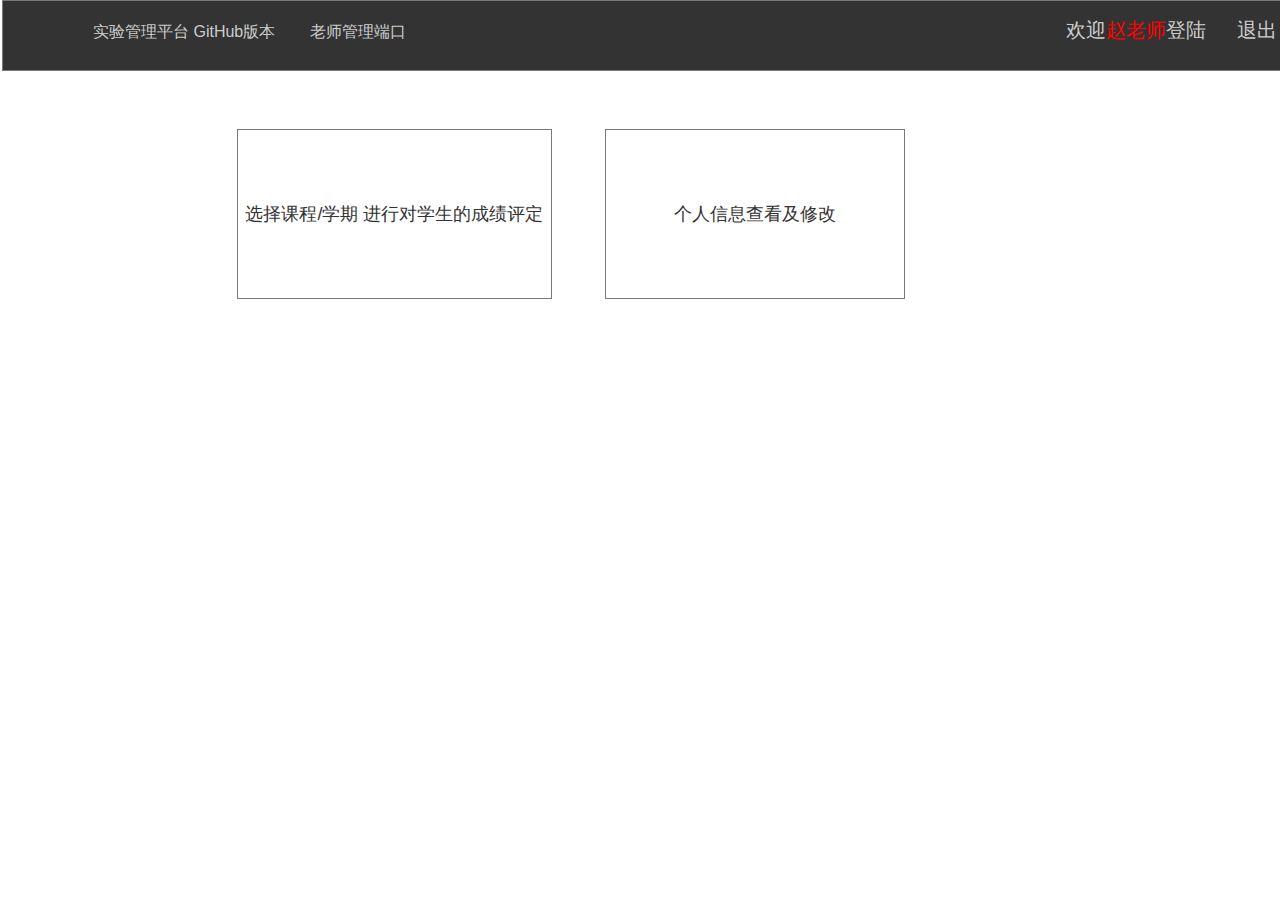
<file: test6/UI/login-teauter.html>
﻿<!DOCTYPE html>
<html>
  <head>
    <title>login-teauter</title>
    <meta http-equiv="X-UA-Compatible" content="IE=edge"/>
    <meta http-equiv="content-type" content="text/html; charset=utf-8"/>
    <meta name="apple-mobile-web-app-capable" content="yes"/>
    <link href="resources/css/jquery-ui-themes.css" type="text/css" rel="stylesheet"/>
    <link href="resources/css/axure_rp_page.css" type="text/css" rel="stylesheet"/>
    <link href="data/styles.css" type="text/css" rel="stylesheet"/>
    <link href="files/login-teauter/styles.css" type="text/css" rel="stylesheet"/>
    <script src="resources/scripts/jquery-1.7.1.min.js"></script>
    <script src="resources/scripts/jquery-ui-1.8.10.custom.min.js"></script>
    <script src="resources/scripts/axure/axQuery.js"></script>
    <script src="resources/scripts/axure/globals.js"></script>
    <script src="resources/scripts/axutils.js"></script>
    <script src="resources/scripts/axure/annotation.js"></script>
    <script src="resources/scripts/axure/axQuery.std.js"></script>
    <script src="resources/scripts/axure/doc.js"></script>
    <script src="data/document.js"></script>
    <script src="resources/scripts/messagecenter.js"></script>
    <script src="resources/scripts/axure/events.js"></script>
    <script src="resources/scripts/axure/recording.js"></script>
    <script src="resources/scripts/axure/action.js"></script>
    <script src="resources/scripts/axure/expr.js"></script>
    <script src="resources/scripts/axure/geometry.js"></script>
    <script src="resources/scripts/axure/flyout.js"></script>
    <script src="resources/scripts/axure/ie.js"></script>
    <script src="resources/scripts/axure/model.js"></script>
    <script src="resources/scripts/axure/repeater.js"></script>
    <script src="resources/scripts/axure/sto.js"></script>
    <script src="resources/scripts/axure/utils.temp.js"></script>
    <script src="resources/scripts/axure/variables.js"></script>
    <script src="resources/scripts/axure/drag.js"></script>
    <script src="resources/scripts/axure/move.js"></script>
    <script src="resources/scripts/axure/visibility.js"></script>
    <script src="resources/scripts/axure/style.js"></script>
    <script src="resources/scripts/axure/adaptive.js"></script>
    <script src="resources/scripts/axure/tree.js"></script>
    <script src="resources/scripts/axure/init.temp.js"></script>
    <script src="files/login-teauter/data.js"></script>
    <script src="resources/scripts/axure/legacy.js"></script>
    <script src="resources/scripts/axure/viewer.js"></script>
    <script src="resources/scripts/axure/math.js"></script>
    <script type="text/javascript">
      $axure.utils.getTransparentGifPath = function() { return 'resources/images/transparent.gif'; };
      $axure.utils.getOtherPath = function() { return 'resources/Other.html'; };
      $axure.utils.getReloadPath = function() { return 'resources/reload.html'; };
    </script>
  </head>
  <body>
    <div id="base" class="">

      <!-- title (矩形) -->
      <div id="u149" class="ax_default box_1" data-label="title">
        <div id="u149_div" class=""></div>
        <!-- Unnamed () -->
        <div id="u150" class="text" style="display: none; visibility: hidden">
          <p><span></span></p>
        </div>
      </div>

      <!-- 实验管理标题 (矩形) -->
      <div id="u151" class="ax_default label" data-label="实验管理标题">
        <div id="u151_div" class=""></div>
        <!-- Unnamed () -->
        <div id="u152" class="text" style="visibility: visible;">
          <p><span>实验管理平台 GitHub版本</span></p>
        </div>
      </div>

      <!-- 学生首页 (矩形) -->
      <div id="u153" class="ax_default label" data-label="学生首页">
        <div id="u153_div" class=""></div>
        <!-- Unnamed () -->
        <div id="u154" class="text" style="visibility: visible;">
          <p><span>老师管理端口</span></p>
        </div>
      </div>

      <!-- login (矩形) -->
      <div id="u155" class="ax_default label" data-label="login">
        <div id="u155_div" class=""></div>
        <!-- Unnamed () -->
        <div id="u156" class="text" style="visibility: visible;">
          <p><span style="color:#CCCCCC;">欢迎</span><span style="color:#FF0000;">赵老师</span><span style="color:#CCCCCC;">登陆</span></p>
        </div>
      </div>

      <!-- login (矩形) -->
      <div id="u157" class="ax_default label" data-label="login">
        <div id="u157_div" class=""></div>
        <!-- Unnamed () -->
        <div id="u158" class="text" style="visibility: visible;">
          <p><span>退出</span></p>
        </div>
      </div>

      <!-- Unnamed (矩形) -->
      <div id="u159" class="ax_default box_1">
        <div id="u159_div" class=""></div>
        <!-- Unnamed () -->
        <div id="u160" class="text" style="visibility: visible;">
          <p><span>选择课程/学期 进行对学生的成绩评定</span></p>
        </div>
      </div>

      <!-- Unnamed (矩形) -->
      <div id="u161" class="ax_default box_1">
        <div id="u161_div" class=""></div>
        <!-- Unnamed () -->
        <div id="u162" class="text" style="visibility: visible;">
          <p><span>个人信息查看及修改</span></p>
        </div>
      </div>
    </div>
  </body>
</html>
</file>
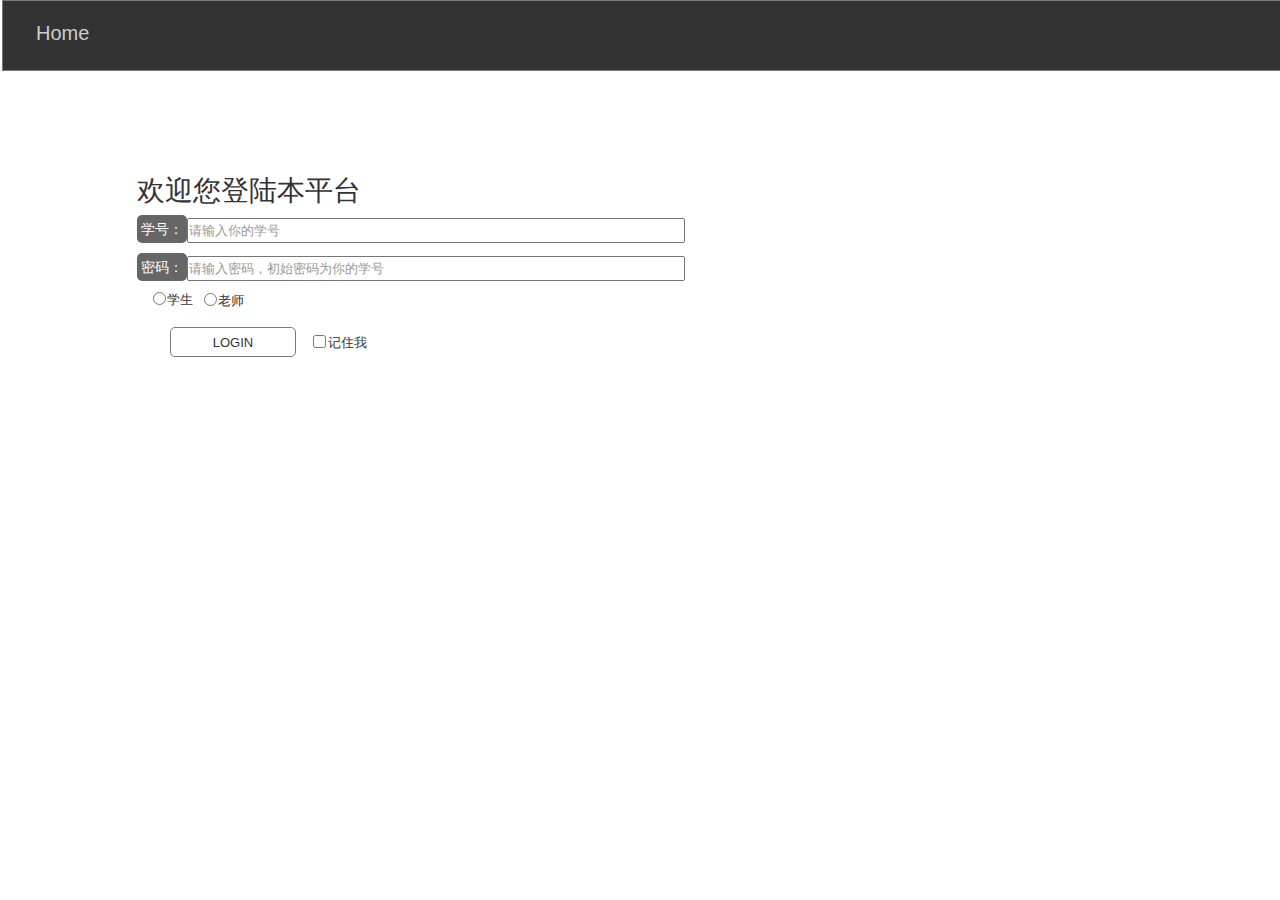
<file: test6/UI/login.html>
﻿<!DOCTYPE html>
<html>
  <head>
    <title>login</title>
    <meta http-equiv="X-UA-Compatible" content="IE=edge"/>
    <meta http-equiv="content-type" content="text/html; charset=utf-8"/>
    <meta name="apple-mobile-web-app-capable" content="yes"/>
    <link href="resources/css/jquery-ui-themes.css" type="text/css" rel="stylesheet"/>
    <link href="resources/css/axure_rp_page.css" type="text/css" rel="stylesheet"/>
    <link href="data/styles.css" type="text/css" rel="stylesheet"/>
    <link href="files/login/styles.css" type="text/css" rel="stylesheet"/>
    <script src="resources/scripts/jquery-1.7.1.min.js"></script>
    <script src="resources/scripts/jquery-ui-1.8.10.custom.min.js"></script>
    <script src="resources/scripts/axure/axQuery.js"></script>
    <script src="resources/scripts/axure/globals.js"></script>
    <script src="resources/scripts/axutils.js"></script>
    <script src="resources/scripts/axure/annotation.js"></script>
    <script src="resources/scripts/axure/axQuery.std.js"></script>
    <script src="resources/scripts/axure/doc.js"></script>
    <script src="data/document.js"></script>
    <script src="resources/scripts/messagecenter.js"></script>
    <script src="resources/scripts/axure/events.js"></script>
    <script src="resources/scripts/axure/recording.js"></script>
    <script src="resources/scripts/axure/action.js"></script>
    <script src="resources/scripts/axure/expr.js"></script>
    <script src="resources/scripts/axure/geometry.js"></script>
    <script src="resources/scripts/axure/flyout.js"></script>
    <script src="resources/scripts/axure/ie.js"></script>
    <script src="resources/scripts/axure/model.js"></script>
    <script src="resources/scripts/axure/repeater.js"></script>
    <script src="resources/scripts/axure/sto.js"></script>
    <script src="resources/scripts/axure/utils.temp.js"></script>
    <script src="resources/scripts/axure/variables.js"></script>
    <script src="resources/scripts/axure/drag.js"></script>
    <script src="resources/scripts/axure/move.js"></script>
    <script src="resources/scripts/axure/visibility.js"></script>
    <script src="resources/scripts/axure/style.js"></script>
    <script src="resources/scripts/axure/adaptive.js"></script>
    <script src="resources/scripts/axure/tree.js"></script>
    <script src="resources/scripts/axure/init.temp.js"></script>
    <script src="files/login/data.js"></script>
    <script src="resources/scripts/axure/legacy.js"></script>
    <script src="resources/scripts/axure/viewer.js"></script>
    <script src="resources/scripts/axure/math.js"></script>
    <script type="text/javascript">
      $axure.utils.getTransparentGifPath = function() { return 'resources/images/transparent.gif'; };
      $axure.utils.getOtherPath = function() { return 'resources/Other.html'; };
      $axure.utils.getReloadPath = function() { return 'resources/reload.html'; };
    </script>
  </head>
  <body>
    <div id="base" class="">

      <!-- title (矩形) -->
      <div id="u109" class="ax_default box_1" data-label="title">
        <div id="u109_div" class=""></div>
        <!-- Unnamed () -->
        <div id="u110" class="text" style="display: none; visibility: hidden">
          <p><span></span></p>
        </div>
      </div>

      <!-- Unnamed (矩形) -->
      <div id="u111" class="ax_default label">
        <div id="u111_div" class=""></div>
        <!-- Unnamed () -->
        <div id="u112" class="text" style="visibility: visible;">
          <p><span>Home</span></p>
        </div>
      </div>

      <!-- Unnamed (矩形) -->
      <div id="u113" class="ax_default label">
        <div id="u113_div" class=""></div>
        <!-- Unnamed () -->
        <div id="u114" class="text" style="visibility: visible;">
          <p><span>欢迎您登陆本平台</span></p>
        </div>
      </div>

      <!-- Unnamed (矩形) -->
      <div id="u115" class="ax_default box_2">
        <div id="u115_div" class=""></div>
        <!-- Unnamed () -->
        <div id="u116" class="text" style="display: none; visibility: hidden">
          <p><span></span></p>
        </div>
      </div>

      <!-- Unnamed (矩形) -->
      <div id="u117" class="ax_default label">
        <div id="u117_div" class=""></div>
        <!-- Unnamed () -->
        <div id="u118" class="text" style="visibility: visible;">
          <p><span>学号：</span></p>
        </div>
      </div>

      <!-- Unnamed (文本框) -->
      <div id="u119" class="ax_default text_field">
        <input id="u119_input" type="text" value=""/>
      </div>

      <!-- Unnamed (矩形) -->
      <div id="u120" class="ax_default box_2">
        <div id="u120_div" class=""></div>
        <!-- Unnamed () -->
        <div id="u121" class="text" style="display: none; visibility: hidden">
          <p><span></span></p>
        </div>
      </div>

      <!-- Unnamed (矩形) -->
      <div id="u122" class="ax_default label">
        <div id="u122_div" class=""></div>
        <!-- Unnamed () -->
        <div id="u123" class="text" style="visibility: visible;">
          <p><span>密码：</span></p>
        </div>
      </div>

      <!-- Unnamed (文本框) -->
      <div id="u124" class="ax_default text_field">
        <input id="u124_input" type="text" value=""/>
      </div>

      <!-- 学生 (单选按钮) -->
      <div id="u125" class="ax_default radio_button" data-label="学生">
        <label for="u125_input">
          <!-- Unnamed () -->
          <div id="u126" class="text" style="visibility: visible;">
            <p><span>学生</span></p>
          </div>
        </label>
        <input id="u125_input" type="radio" value="radio" name="u125"/>
      </div>

      <!-- 老师 (单选按钮) -->
      <div id="u127" class="ax_default radio_button" data-label="老师">
        <label for="u127_input">
          <!-- Unnamed () -->
          <div id="u128" class="text" style="visibility: visible;">
            <p><span>老师</span></p>
          </div>
        </label>
        <input id="u127_input" type="radio" value="radio" name="u127"/>
      </div>

      <!-- login (矩形) -->
      <div id="u129" class="ax_default button" data-label="login">
        <div id="u129_div" class=""></div>
        <!-- Unnamed () -->
        <div id="u130" class="text" style="visibility: visible;">
          <p><span>LOGIN</span></p>
        </div>
      </div>

      <!-- Unnamed (复选框) -->
      <div id="u131" class="ax_default checkbox">
        <label for="u131_input">
          <!-- Unnamed () -->
          <div id="u132" class="text" style="visibility: visible;">
            <p><span>记住我</span></p>
          </div>
        </label>
        <input id="u131_input" type="checkbox" value="checkbox"/>
      </div>
    </div>
  </body>
</html>
</file>
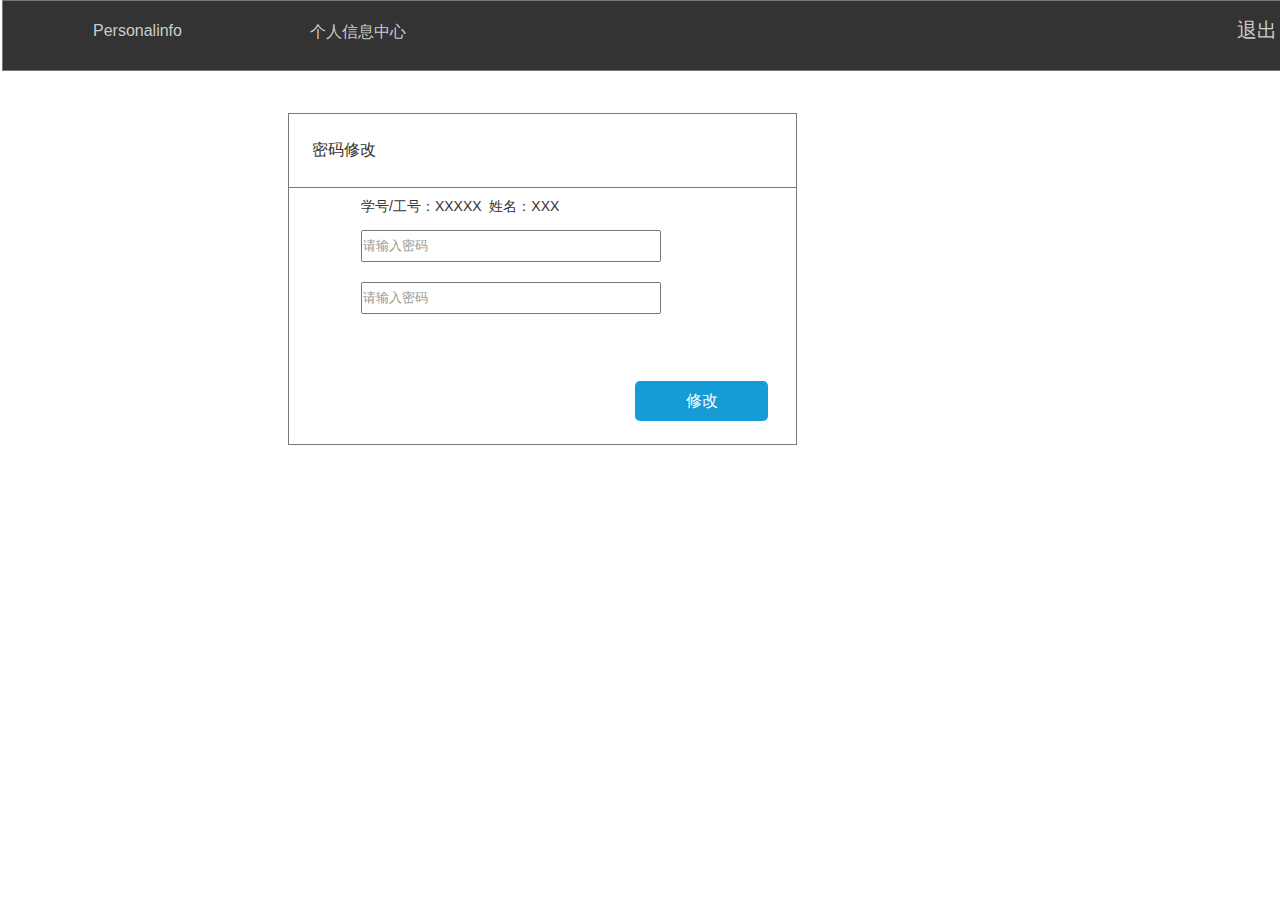
<file: test6/UI/modifypassword.html>
﻿<!DOCTYPE html>
<html>
  <head>
    <title>modifypassword</title>
    <meta http-equiv="X-UA-Compatible" content="IE=edge"/>
    <meta http-equiv="content-type" content="text/html; charset=utf-8"/>
    <meta name="apple-mobile-web-app-capable" content="yes"/>
    <link href="resources/css/jquery-ui-themes.css" type="text/css" rel="stylesheet"/>
    <link href="resources/css/axure_rp_page.css" type="text/css" rel="stylesheet"/>
    <link href="data/styles.css" type="text/css" rel="stylesheet"/>
    <link href="files/modifypassword/styles.css" type="text/css" rel="stylesheet"/>
    <script src="resources/scripts/jquery-1.7.1.min.js"></script>
    <script src="resources/scripts/jquery-ui-1.8.10.custom.min.js"></script>
    <script src="resources/scripts/axure/axQuery.js"></script>
    <script src="resources/scripts/axure/globals.js"></script>
    <script src="resources/scripts/axutils.js"></script>
    <script src="resources/scripts/axure/annotation.js"></script>
    <script src="resources/scripts/axure/axQuery.std.js"></script>
    <script src="resources/scripts/axure/doc.js"></script>
    <script src="data/document.js"></script>
    <script src="resources/scripts/messagecenter.js"></script>
    <script src="resources/scripts/axure/events.js"></script>
    <script src="resources/scripts/axure/recording.js"></script>
    <script src="resources/scripts/axure/action.js"></script>
    <script src="resources/scripts/axure/expr.js"></script>
    <script src="resources/scripts/axure/geometry.js"></script>
    <script src="resources/scripts/axure/flyout.js"></script>
    <script src="resources/scripts/axure/ie.js"></script>
    <script src="resources/scripts/axure/model.js"></script>
    <script src="resources/scripts/axure/repeater.js"></script>
    <script src="resources/scripts/axure/sto.js"></script>
    <script src="resources/scripts/axure/utils.temp.js"></script>
    <script src="resources/scripts/axure/variables.js"></script>
    <script src="resources/scripts/axure/drag.js"></script>
    <script src="resources/scripts/axure/move.js"></script>
    <script src="resources/scripts/axure/visibility.js"></script>
    <script src="resources/scripts/axure/style.js"></script>
    <script src="resources/scripts/axure/adaptive.js"></script>
    <script src="resources/scripts/axure/tree.js"></script>
    <script src="resources/scripts/axure/init.temp.js"></script>
    <script src="files/modifypassword/data.js"></script>
    <script src="resources/scripts/axure/legacy.js"></script>
    <script src="resources/scripts/axure/viewer.js"></script>
    <script src="resources/scripts/axure/math.js"></script>
    <script type="text/javascript">
      $axure.utils.getTransparentGifPath = function() { return 'resources/images/transparent.gif'; };
      $axure.utils.getOtherPath = function() { return 'resources/Other.html'; };
      $axure.utils.getReloadPath = function() { return 'resources/reload.html'; };
    </script>
  </head>
  <body>
    <div id="base" class="">

      <!-- title (矩形) -->
      <div id="u898" class="ax_default box_1" data-label="title">
        <div id="u898_div" class=""></div>
        <!-- Unnamed () -->
        <div id="u899" class="text" style="display: none; visibility: hidden">
          <p><span></span></p>
        </div>
      </div>

      <!-- 实验管理标题 (矩形) -->
      <div id="u900" class="ax_default label" data-label="实验管理标题">
        <div id="u900_div" class=""></div>
        <!-- Unnamed () -->
        <div id="u901" class="text" style="visibility: visible;">
          <p><span>Personalinfo</span></p>
        </div>
      </div>

      <!-- 学生首页 (矩形) -->
      <div id="u902" class="ax_default label" data-label="学生首页">
        <div id="u902_div" class=""></div>
        <!-- Unnamed () -->
        <div id="u903" class="text" style="visibility: visible;">
          <p><span>个人信息中心</span></p>
        </div>
      </div>

      <!-- login (矩形) -->
      <div id="u904" class="ax_default label" data-label="login">
        <div id="u904_div" class=""></div>
        <!-- Unnamed () -->
        <div id="u905" class="text" style="visibility: visible;">
          <p><span>退出</span></p>
        </div>
      </div>

      <!-- Unnamed (矩形) -->
      <div id="u906" class="ax_default box_1">
        <div id="u906_div" class=""></div>
        <!-- Unnamed () -->
        <div id="u907" class="text" style="display: none; visibility: hidden">
          <p><span></span></p>
        </div>
      </div>

      <!-- Unnamed (文本框) -->
      <div id="u908" class="ax_default text_field">
        <input id="u908_input" type="text" value=""/>
      </div>

      <!-- Unnamed (矩形) -->
      <div id="u909" class="ax_default box_1">
        <div id="u909_div" class=""></div>
        <!-- Unnamed () -->
        <div id="u910" class="text" style="visibility: visible;">
          <p><span>&nbsp;&nbsp; &nbsp; 密码修改</span></p>
        </div>
      </div>

      <!-- Unnamed (文本框) -->
      <div id="u911" class="ax_default text_field">
        <input id="u911_input" type="text" value=""/>
      </div>

      <!-- Unnamed (矩形) -->
      <div id="u912" class="ax_default label">
        <div id="u912_div" class=""></div>
        <!-- Unnamed () -->
        <div id="u913" class="text" style="visibility: visible;">
          <p><span>学号/工号：XXXXX&nbsp; 姓名：XXX</span></p>
        </div>
      </div>

      <!-- Unnamed (矩形) -->
      <div id="u914" class="ax_default primary_button">
        <div id="u914_div" class=""></div>
        <!-- Unnamed () -->
        <div id="u915" class="text" style="visibility: visible;">
          <p><span>修改</span></p>
        </div>
      </div>
    </div>
  </body>
</html>
</file>
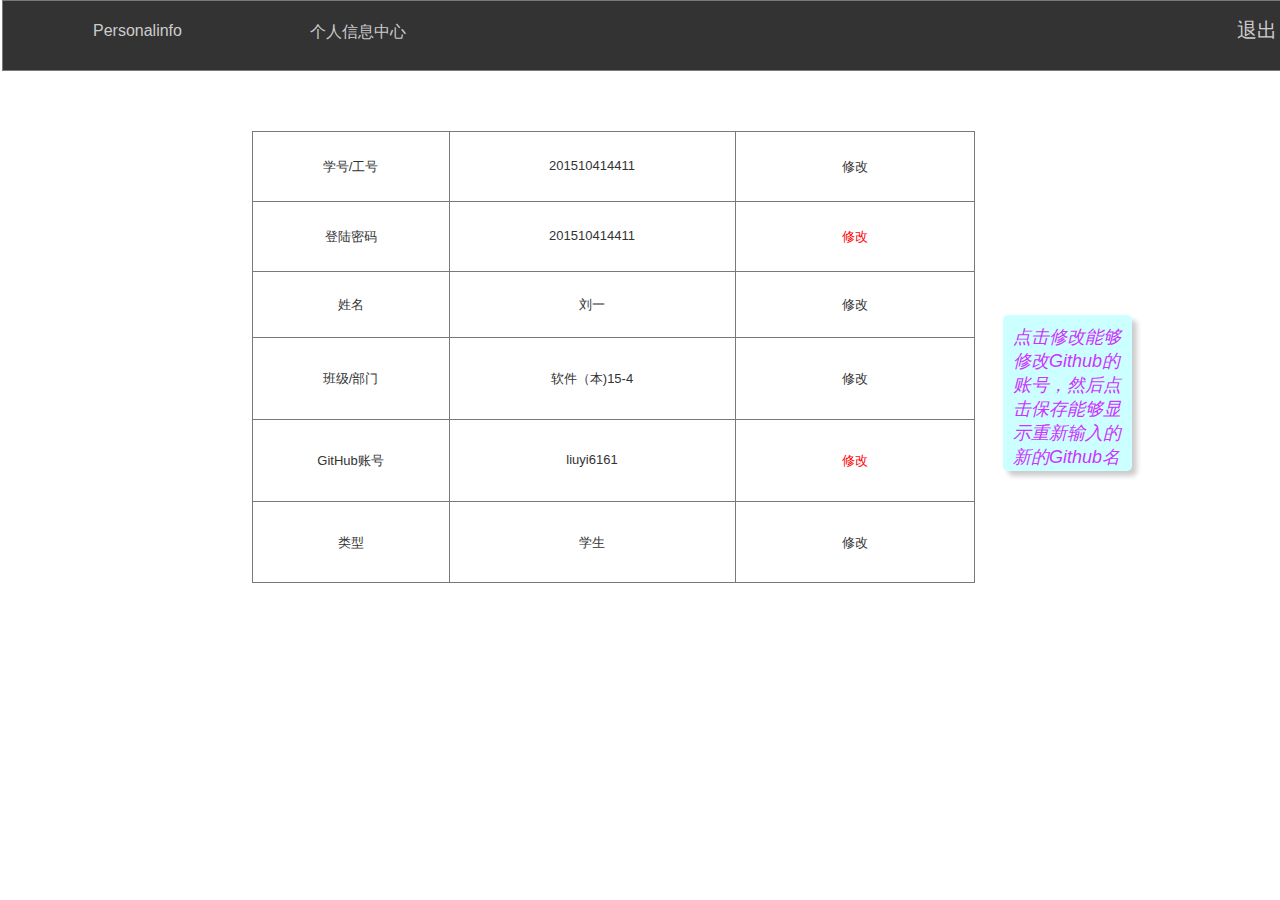
<file: test6/UI/personalinfo.html>
﻿<!DOCTYPE html>
<html>
  <head>
    <title>personalInfo</title>
    <meta http-equiv="X-UA-Compatible" content="IE=edge"/>
    <meta http-equiv="content-type" content="text/html; charset=utf-8"/>
    <meta name="apple-mobile-web-app-capable" content="yes"/>
    <link href="resources/css/jquery-ui-themes.css" type="text/css" rel="stylesheet"/>
    <link href="resources/css/axure_rp_page.css" type="text/css" rel="stylesheet"/>
    <link href="data/styles.css" type="text/css" rel="stylesheet"/>
    <link href="files/personalinfo/styles.css" type="text/css" rel="stylesheet"/>
    <script src="resources/scripts/jquery-1.7.1.min.js"></script>
    <script src="resources/scripts/jquery-ui-1.8.10.custom.min.js"></script>
    <script src="resources/scripts/axure/axQuery.js"></script>
    <script src="resources/scripts/axure/globals.js"></script>
    <script src="resources/scripts/axutils.js"></script>
    <script src="resources/scripts/axure/annotation.js"></script>
    <script src="resources/scripts/axure/axQuery.std.js"></script>
    <script src="resources/scripts/axure/doc.js"></script>
    <script src="data/document.js"></script>
    <script src="resources/scripts/messagecenter.js"></script>
    <script src="resources/scripts/axure/events.js"></script>
    <script src="resources/scripts/axure/recording.js"></script>
    <script src="resources/scripts/axure/action.js"></script>
    <script src="resources/scripts/axure/expr.js"></script>
    <script src="resources/scripts/axure/geometry.js"></script>
    <script src="resources/scripts/axure/flyout.js"></script>
    <script src="resources/scripts/axure/ie.js"></script>
    <script src="resources/scripts/axure/model.js"></script>
    <script src="resources/scripts/axure/repeater.js"></script>
    <script src="resources/scripts/axure/sto.js"></script>
    <script src="resources/scripts/axure/utils.temp.js"></script>
    <script src="resources/scripts/axure/variables.js"></script>
    <script src="resources/scripts/axure/drag.js"></script>
    <script src="resources/scripts/axure/move.js"></script>
    <script src="resources/scripts/axure/visibility.js"></script>
    <script src="resources/scripts/axure/style.js"></script>
    <script src="resources/scripts/axure/adaptive.js"></script>
    <script src="resources/scripts/axure/tree.js"></script>
    <script src="resources/scripts/axure/init.temp.js"></script>
    <script src="files/personalinfo/data.js"></script>
    <script src="resources/scripts/axure/legacy.js"></script>
    <script src="resources/scripts/axure/viewer.js"></script>
    <script src="resources/scripts/axure/math.js"></script>
    <script type="text/javascript">
      $axure.utils.getTransparentGifPath = function() { return 'resources/images/transparent.gif'; };
      $axure.utils.getOtherPath = function() { return 'resources/Other.html'; };
      $axure.utils.getReloadPath = function() { return 'resources/reload.html'; };
    </script>
  </head>
  <body>
    <div id="base" class="">

      <!-- title (矩形) -->
      <div id="u191" class="ax_default box_1" data-label="title">
        <div id="u191_div" class=""></div>
        <!-- Unnamed () -->
        <div id="u192" class="text" style="display: none; visibility: hidden">
          <p><span></span></p>
        </div>
      </div>

      <!-- 实验管理标题 (矩形) -->
      <div id="u193" class="ax_default label" data-label="实验管理标题">
        <div id="u193_div" class=""></div>
        <!-- Unnamed () -->
        <div id="u194" class="text" style="visibility: visible;">
          <p><span>Personalinfo</span></p>
        </div>
      </div>

      <!-- 学生首页 (矩形) -->
      <div id="u195" class="ax_default label" data-label="学生首页">
        <div id="u195_div" class=""></div>
        <!-- Unnamed () -->
        <div id="u196" class="text" style="visibility: visible;">
          <p><span>个人信息中心</span></p>
        </div>
      </div>

      <!-- login (矩形) -->
      <div id="u197" class="ax_default label" data-label="login">
        <div id="u197_div" class=""></div>
        <!-- Unnamed () -->
        <div id="u198" class="text" style="visibility: visible;">
          <p><span>退出</span></p>
        </div>
      </div>

      <!-- Unnamed (表格) -->
      <div id="u199" class="ax_default">

        <!-- Unnamed (单元格) -->
        <div id="u200" class="ax_default table_cell">
          <img id="u200_img" class="img " src="images/personalinfo/u200.png"/>
          <!-- Unnamed () -->
          <div id="u201" class="text" style="visibility: visible;">
            <p><span>学号/工号</span></p>
          </div>
        </div>

        <!-- Unnamed (单元格) -->
        <div id="u202" class="ax_default table_cell">
          <img id="u202_img" class="img " src="images/personalinfo/u202.png"/>
          <!-- Unnamed () -->
          <div id="u203" class="text" style="visibility: visible;">
            <p><span>201510414411</span></p>
          </div>
        </div>

        <!-- Unnamed (单元格) -->
        <div id="u204" class="ax_default table_cell">
          <img id="u204_img" class="img " src="images/personalinfo/u204.png"/>
          <!-- Unnamed () -->
          <div id="u205" class="text" style="visibility: visible;">
            <p><span>修改</span></p>
          </div>
        </div>

        <!-- Unnamed (单元格) -->
        <div id="u206" class="ax_default table_cell">
          <img id="u206_img" class="img " src="images/personalinfo/u200.png"/>
          <!-- Unnamed () -->
          <div id="u207" class="text" style="visibility: visible;">
            <p><span>登陆密码</span></p>
          </div>
        </div>

        <!-- Unnamed (单元格) -->
        <div id="u208" class="ax_default table_cell">
          <img id="u208_img" class="img " src="images/personalinfo/u202.png"/>
          <!-- Unnamed () -->
          <div id="u209" class="text" style="visibility: visible;">
            <p><span>201510414411</span></p>
          </div>
        </div>

        <!-- Unnamed (单元格) -->
        <div id="u210" class="ax_default table_cell">
          <img id="u210_img" class="img " src="images/personalinfo/u204.png"/>
          <!-- Unnamed () -->
          <div id="u211" class="text" style="visibility: visible;">
            <p><span>修改</span></p>
          </div>
        </div>

        <!-- Unnamed (单元格) -->
        <div id="u212" class="ax_default table_cell">
          <img id="u212_img" class="img " src="images/personalinfo/u212.png"/>
          <!-- Unnamed () -->
          <div id="u213" class="text" style="visibility: visible;">
            <p><span>姓名</span></p>
          </div>
        </div>

        <!-- Unnamed (单元格) -->
        <div id="u214" class="ax_default table_cell">
          <img id="u214_img" class="img " src="images/personalinfo/u214.png"/>
          <!-- Unnamed () -->
          <div id="u215" class="text" style="visibility: visible;">
            <p><span>刘一</span></p>
          </div>
        </div>

        <!-- Unnamed (单元格) -->
        <div id="u216" class="ax_default table_cell">
          <img id="u216_img" class="img " src="images/personalinfo/u216.png"/>
          <!-- Unnamed () -->
          <div id="u217" class="text" style="visibility: visible;">
            <p><span>修改</span></p>
          </div>
        </div>

        <!-- Unnamed (单元格) -->
        <div id="u218" class="ax_default table_cell">
          <img id="u218_img" class="img " src="images/personalinfo/u218.png"/>
          <!-- Unnamed () -->
          <div id="u219" class="text" style="visibility: visible;">
            <p><span>班级/部门</span></p>
          </div>
        </div>

        <!-- Unnamed (单元格) -->
        <div id="u220" class="ax_default table_cell">
          <img id="u220_img" class="img " src="images/personalinfo/u220.png"/>
          <!-- Unnamed () -->
          <div id="u221" class="text" style="visibility: visible;">
            <p><span>软件（本)15-4</span></p>
          </div>
        </div>

        <!-- Unnamed (单元格) -->
        <div id="u222" class="ax_default table_cell">
          <img id="u222_img" class="img " src="images/personalinfo/u222.png"/>
          <!-- Unnamed () -->
          <div id="u223" class="text" style="visibility: visible;">
            <p><span>修改</span></p>
          </div>
        </div>

        <!-- Unnamed (单元格) -->
        <div id="u224" class="ax_default table_cell">
          <img id="u224_img" class="img " src="images/personalinfo/u218.png"/>
          <!-- Unnamed () -->
          <div id="u225" class="text" style="visibility: visible;">
            <p><span>GitHub账号</span></p>
          </div>
        </div>

        <!-- github2 (单元格) -->
        <div id="u226" class="ax_default table_cell" data-label="github2">
          <img id="u226_img" class="img " src="images/personalinfo/u220.png"/>
          <!-- Unnamed () -->
          <div id="u227" class="text" style="visibility: visible;">
            <p><span>liuyi6161</span></p>
          </div>
        </div>

        <!-- Unnamed (单元格) -->
        <div id="u228" class="ax_default table_cell">
          <img id="u228_img" class="img " src="images/personalinfo/u222.png"/>
          <!-- Unnamed () -->
          <div id="u229" class="text" style="visibility: visible;">
            <p><span>修改</span></p>
          </div>
        </div>

        <!-- Unnamed (单元格) -->
        <div id="u230" class="ax_default table_cell">
          <img id="u230_img" class="img " src="images/personalinfo/u230.png"/>
          <!-- Unnamed () -->
          <div id="u231" class="text" style="visibility: visible;">
            <p><span>类型</span></p>
          </div>
        </div>

        <!-- Unnamed (单元格) -->
        <div id="u232" class="ax_default table_cell">
          <img id="u232_img" class="img " src="images/personalinfo/u232.png"/>
          <!-- Unnamed () -->
          <div id="u233" class="text" style="visibility: visible;">
            <p><span>学生</span></p>
          </div>
        </div>

        <!-- Unnamed (单元格) -->
        <div id="u234" class="ax_default table_cell">
          <img id="u234_img" class="img " src="images/personalinfo/u234.png"/>
          <!-- Unnamed () -->
          <div id="u235" class="text" style="visibility: visible;">
            <p><span>修改</span></p>
          </div>
        </div>
      </div>

      <!-- 1 (矩形) -->
      <div id="u236" class="ax_default flow_shape ax_default_hidden" data-label="1" style="display: none; visibility: hidden">
        <div id="u236_div" class=""></div>
        <!-- Unnamed () -->
        <div id="u237" class="text" style="visibility: visible;">
          <p><span>修改用户信息</span></p>
        </div>
      </div>

      <!-- 2 (矩形) -->
      <div id="u238" class="ax_default flow_shape ax_default_hidden" data-label="2" style="display: none; visibility: hidden">
        <div id="u238_div" class=""></div>
        <!-- Unnamed () -->
        <div id="u239" class="text" style="visibility: visible;">
          <p><span>学号/工号：201510414411 姓名：刘一</span></p>
        </div>
      </div>

      <!-- 3 (矩形) -->
      <div id="u240" class="ax_default flow_shape ax_default_hidden" data-label="3" style="display: none; visibility: hidden">
        <div id="u240_div" class=""></div>
        <!-- Unnamed () -->
        <div id="u241" class="text" style="display: none; visibility: hidden">
          <p><span></span></p>
        </div>
      </div>

      <!-- github1 (文本框) -->
      <div id="u242" class="ax_default text_field ax_default_hidden" data-label="github1" style="display: none; visibility: hidden">
        <input id="u242_input" type="text" value="liuyi6161"/>
      </div>

      <!-- 4 (矩形) -->
      <div id="u243" class="ax_default flow_shape ax_default_hidden" data-label="4" style="display: none; visibility: hidden">
        <div id="u243_div" class=""></div>
        <!-- Unnamed () -->
        <div id="u244" class="text" style="visibility: visible;">
          <p><span>Github账号：</span></p>
        </div>
      </div>

      <!-- 5 (矩形) -->
      <div id="u245" class="ax_default button ax_default_hidden" data-label="5" style="display: none; visibility: hidden">
        <div id="u245_div" class=""></div>
        <!-- Unnamed () -->
        <div id="u246" class="text" style="visibility: visible;">
          <p><span>关闭</span></p>
        </div>
      </div>

      <!-- 6 (矩形) -->
      <div id="u247" class="ax_default button ax_default_hidden" data-label="6" style="display: none; visibility: hidden">
        <div id="u247_div" class=""></div>
        <!-- Unnamed () -->
        <div id="u248" class="text" style="visibility: visible;">
          <p><span>保存</span></p>
        </div>
      </div>

      <!-- Unnamed (矩形) -->
      <div id="u249" class="ax_default sticky_1">
        <div id="u249_div" class=""></div>
        <!-- Unnamed () -->
        <div id="u250" class="text" style="visibility: visible;">
          <p><span>点击修改能够修改Github的账号，然后点击保存能够显示重新输入的新的Github名</span></p>
        </div>
      </div>
    </div>
  </body>
</html>
</file>
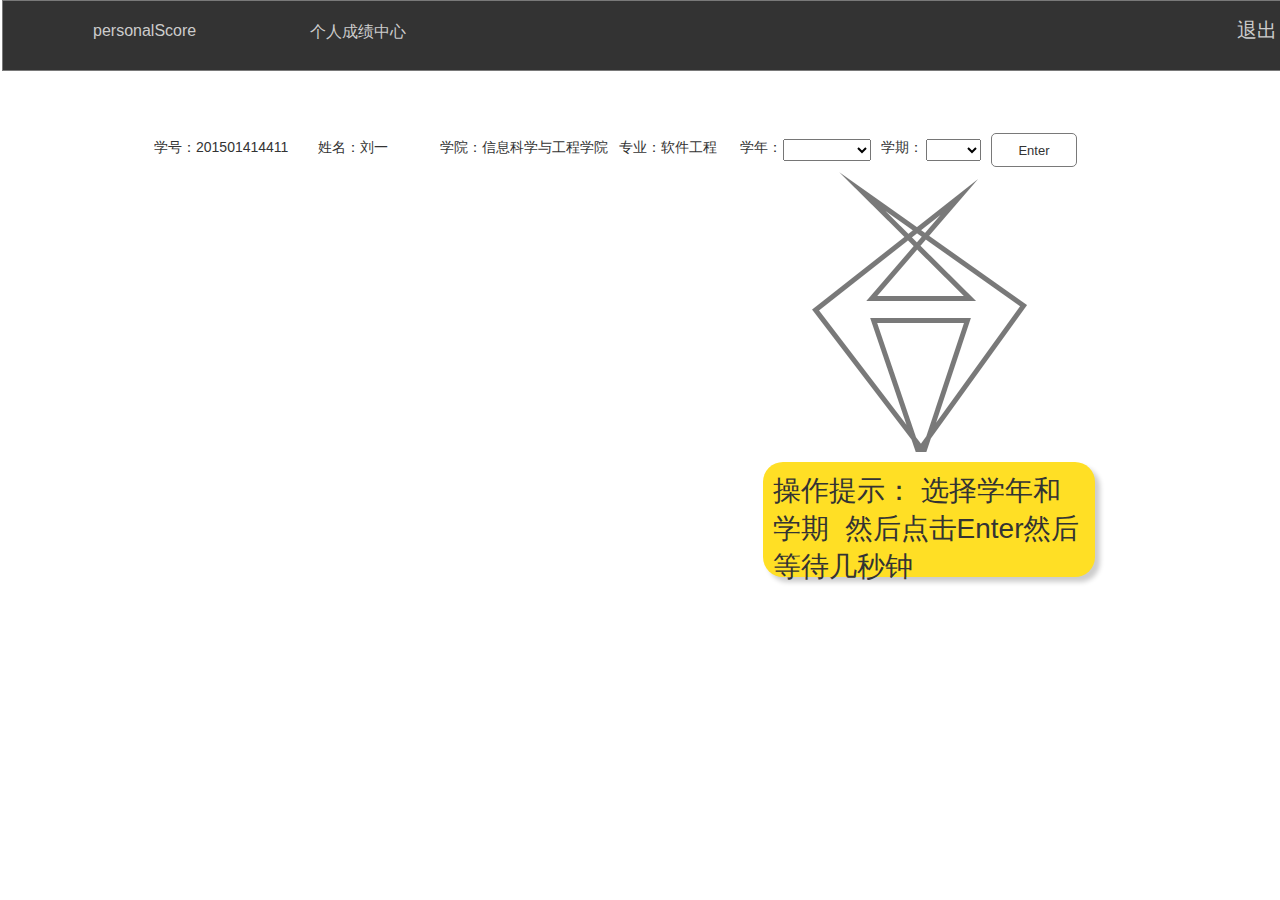
<file: test6/UI/personalscore.html>
﻿<!DOCTYPE html>
<html>
  <head>
    <title>personalScore</title>
    <meta http-equiv="X-UA-Compatible" content="IE=edge"/>
    <meta http-equiv="content-type" content="text/html; charset=utf-8"/>
    <meta name="apple-mobile-web-app-capable" content="yes"/>
    <link href="resources/css/jquery-ui-themes.css" type="text/css" rel="stylesheet"/>
    <link href="resources/css/axure_rp_page.css" type="text/css" rel="stylesheet"/>
    <link href="data/styles.css" type="text/css" rel="stylesheet"/>
    <link href="files/personalscore/styles.css" type="text/css" rel="stylesheet"/>
    <script src="resources/scripts/jquery-1.7.1.min.js"></script>
    <script src="resources/scripts/jquery-ui-1.8.10.custom.min.js"></script>
    <script src="resources/scripts/axure/axQuery.js"></script>
    <script src="resources/scripts/axure/globals.js"></script>
    <script src="resources/scripts/axutils.js"></script>
    <script src="resources/scripts/axure/annotation.js"></script>
    <script src="resources/scripts/axure/axQuery.std.js"></script>
    <script src="resources/scripts/axure/doc.js"></script>
    <script src="data/document.js"></script>
    <script src="resources/scripts/messagecenter.js"></script>
    <script src="resources/scripts/axure/events.js"></script>
    <script src="resources/scripts/axure/recording.js"></script>
    <script src="resources/scripts/axure/action.js"></script>
    <script src="resources/scripts/axure/expr.js"></script>
    <script src="resources/scripts/axure/geometry.js"></script>
    <script src="resources/scripts/axure/flyout.js"></script>
    <script src="resources/scripts/axure/ie.js"></script>
    <script src="resources/scripts/axure/model.js"></script>
    <script src="resources/scripts/axure/repeater.js"></script>
    <script src="resources/scripts/axure/sto.js"></script>
    <script src="resources/scripts/axure/utils.temp.js"></script>
    <script src="resources/scripts/axure/variables.js"></script>
    <script src="resources/scripts/axure/drag.js"></script>
    <script src="resources/scripts/axure/move.js"></script>
    <script src="resources/scripts/axure/visibility.js"></script>
    <script src="resources/scripts/axure/style.js"></script>
    <script src="resources/scripts/axure/adaptive.js"></script>
    <script src="resources/scripts/axure/tree.js"></script>
    <script src="resources/scripts/axure/init.temp.js"></script>
    <script src="files/personalscore/data.js"></script>
    <script src="resources/scripts/axure/legacy.js"></script>
    <script src="resources/scripts/axure/viewer.js"></script>
    <script src="resources/scripts/axure/math.js"></script>
    <script type="text/javascript">
      $axure.utils.getTransparentGifPath = function() { return 'resources/images/transparent.gif'; };
      $axure.utils.getOtherPath = function() { return 'resources/Other.html'; };
      $axure.utils.getReloadPath = function() { return 'resources/reload.html'; };
    </script>
  </head>
  <body>
    <div id="base" class="">

      <!-- title (矩形) -->
      <div id="u163" class="ax_default box_1" data-label="title">
        <div id="u163_div" class=""></div>
        <!-- Unnamed () -->
        <div id="u164" class="text" style="display: none; visibility: hidden">
          <p><span></span></p>
        </div>
      </div>

      <!-- 实验管理标题 (矩形) -->
      <div id="u165" class="ax_default label" data-label="实验管理标题">
        <div id="u165_div" class=""></div>
        <!-- Unnamed () -->
        <div id="u166" class="text" style="visibility: visible;">
          <p><span>personalScore</span></p>
        </div>
      </div>

      <!-- 学生首页 (矩形) -->
      <div id="u167" class="ax_default label" data-label="学生首页">
        <div id="u167_div" class=""></div>
        <!-- Unnamed () -->
        <div id="u168" class="text" style="visibility: visible;">
          <p><span>个人成绩中心</span></p>
        </div>
      </div>

      <!-- login (矩形) -->
      <div id="u169" class="ax_default label" data-label="login">
        <div id="u169_div" class=""></div>
        <!-- Unnamed () -->
        <div id="u170" class="text" style="visibility: visible;">
          <p><span>退出</span></p>
        </div>
      </div>

      <!-- Unnamed (矩形) -->
      <div id="u171" class="ax_default label">
        <div id="u171_div" class=""></div>
        <!-- Unnamed () -->
        <div id="u172" class="text" style="visibility: visible;">
          <p><span>学号：201501414411</span></p>
        </div>
      </div>

      <!-- Unnamed (矩形) -->
      <div id="u173" class="ax_default label">
        <div id="u173_div" class=""></div>
        <!-- Unnamed () -->
        <div id="u174" class="text" style="visibility: visible;">
          <p><span>姓名：刘一</span></p>
        </div>
      </div>

      <!-- Unnamed (矩形) -->
      <div id="u175" class="ax_default label">
        <div id="u175_div" class=""></div>
        <!-- Unnamed () -->
        <div id="u176" class="text" style="visibility: visible;">
          <p><span>学院：信息科学与工程学院</span></p>
        </div>
      </div>

      <!-- Unnamed (矩形) -->
      <div id="u177" class="ax_default label">
        <div id="u177_div" class=""></div>
        <!-- Unnamed () -->
        <div id="u178" class="text" style="visibility: visible;">
          <p><span>专业：软件工程</span></p>
        </div>
      </div>

      <!-- 学年 (下拉列表框) -->
      <div id="u179" class="ax_default droplist" data-label="学年">
        <select id="u179_input">
          <option value="2016-2017">2016-2017</option>
          <option value="2017-2018">2017-2018</option>
          <option selected value="                    ">&nbsp;&nbsp; &nbsp; &nbsp; &nbsp; &nbsp; &nbsp; &nbsp; &nbsp; &nbsp;&nbsp; </option>
        </select>
      </div>

      <!-- Unnamed (矩形) -->
      <div id="u180" class="ax_default label">
        <div id="u180_div" class=""></div>
        <!-- Unnamed () -->
        <div id="u181" class="text" style="visibility: visible;">
          <p><span>学年：</span></p>
        </div>
      </div>

      <!-- 学期 (下拉列表框) -->
      <div id="u182" class="ax_default droplist" data-label="学期">
        <select id="u182_input">
          <option value="1">1</option>
          <option value="2">2</option>
          <option selected value="      ">&nbsp;&nbsp; &nbsp;&nbsp; </option>
        </select>
      </div>

      <!-- Unnamed (矩形) -->
      <div id="u183" class="ax_default label">
        <div id="u183_div" class=""></div>
        <!-- Unnamed () -->
        <div id="u184" class="text" style="visibility: visible;">
          <p><span>学期：</span></p>
        </div>
      </div>

      <!-- Unnamed (矩形) -->
      <div id="u185" class="ax_default button">
        <div id="u185_div" class=""></div>
        <!-- Unnamed () -->
        <div id="u186" class="text" style="visibility: visible;">
          <p><span>Enter</span></p>
        </div>
      </div>

      <!-- Unnamed (矩形) -->
      <div id="u187" class="ax_default sticky_1">
        <div id="u187_div" class=""></div>
        <!-- Unnamed () -->
        <div id="u188" class="text" style="visibility: visible;">
          <p><span>操作提示： 选择学年和学期&nbsp; 然后点击Enter然后等待几秒钟</span></p>
        </div>
      </div>

      <!-- Unnamed (形状) -->
      <div id="u189" class="ax_default arrow">
        <img id="u189_img" class="img " src="images/personalscore/u189.png"/>
        <!-- Unnamed () -->
        <div id="u190" class="text" style="display: none; visibility: hidden">
          <p><span></span></p>
        </div>
      </div>
    </div>
  </body>
</html>
</file>
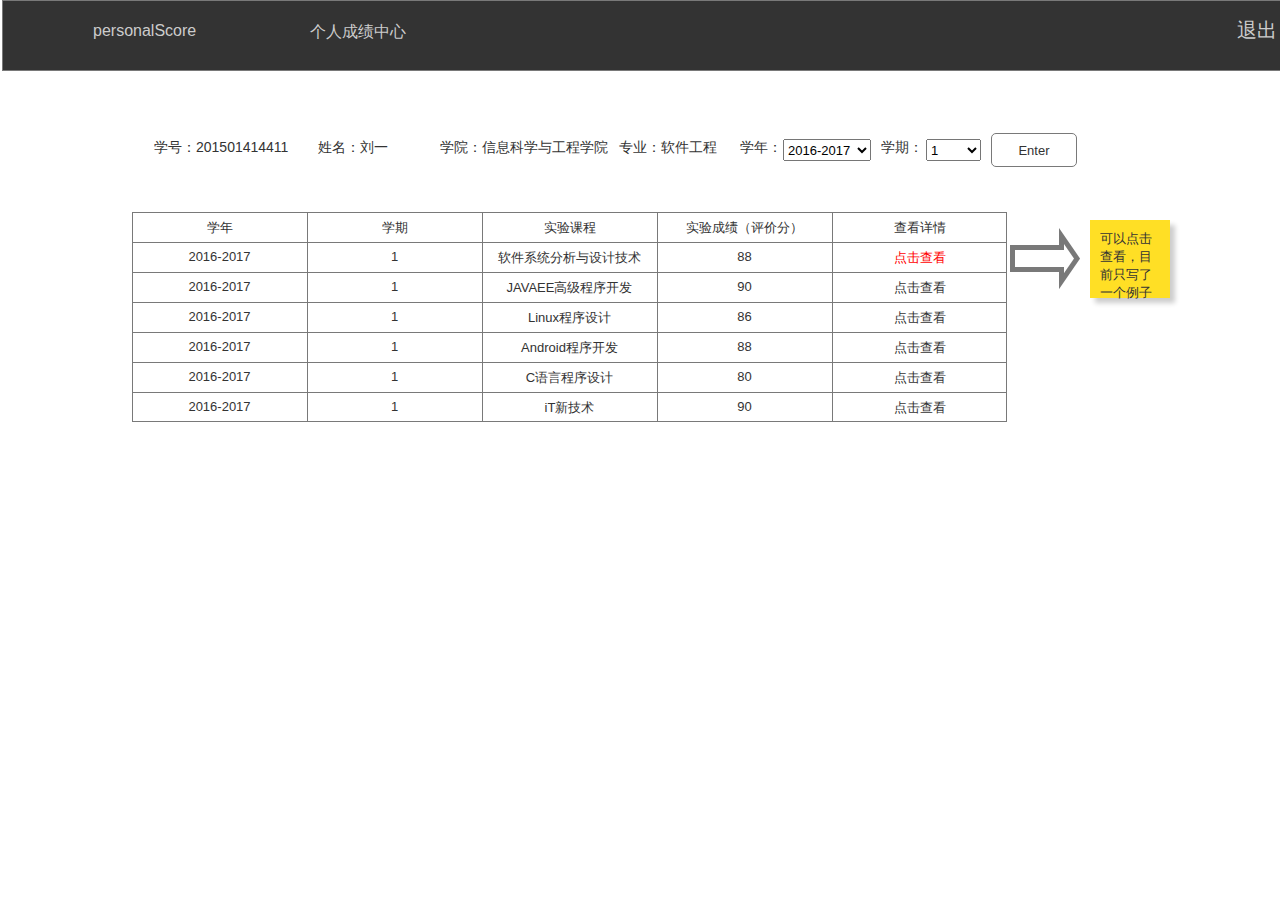
<file: test6/UI/personalscore2016-2017-1.html>
﻿<!DOCTYPE html>
<html>
  <head>
    <title>personalScore2016-2017-1</title>
    <meta http-equiv="X-UA-Compatible" content="IE=edge"/>
    <meta http-equiv="content-type" content="text/html; charset=utf-8"/>
    <meta name="apple-mobile-web-app-capable" content="yes"/>
    <link href="resources/css/jquery-ui-themes.css" type="text/css" rel="stylesheet"/>
    <link href="resources/css/axure_rp_page.css" type="text/css" rel="stylesheet"/>
    <link href="data/styles.css" type="text/css" rel="stylesheet"/>
    <link href="files/personalscore2016-2017-1/styles.css" type="text/css" rel="stylesheet"/>
    <script src="resources/scripts/jquery-1.7.1.min.js"></script>
    <script src="resources/scripts/jquery-ui-1.8.10.custom.min.js"></script>
    <script src="resources/scripts/axure/axQuery.js"></script>
    <script src="resources/scripts/axure/globals.js"></script>
    <script src="resources/scripts/axutils.js"></script>
    <script src="resources/scripts/axure/annotation.js"></script>
    <script src="resources/scripts/axure/axQuery.std.js"></script>
    <script src="resources/scripts/axure/doc.js"></script>
    <script src="data/document.js"></script>
    <script src="resources/scripts/messagecenter.js"></script>
    <script src="resources/scripts/axure/events.js"></script>
    <script src="resources/scripts/axure/recording.js"></script>
    <script src="resources/scripts/axure/action.js"></script>
    <script src="resources/scripts/axure/expr.js"></script>
    <script src="resources/scripts/axure/geometry.js"></script>
    <script src="resources/scripts/axure/flyout.js"></script>
    <script src="resources/scripts/axure/ie.js"></script>
    <script src="resources/scripts/axure/model.js"></script>
    <script src="resources/scripts/axure/repeater.js"></script>
    <script src="resources/scripts/axure/sto.js"></script>
    <script src="resources/scripts/axure/utils.temp.js"></script>
    <script src="resources/scripts/axure/variables.js"></script>
    <script src="resources/scripts/axure/drag.js"></script>
    <script src="resources/scripts/axure/move.js"></script>
    <script src="resources/scripts/axure/visibility.js"></script>
    <script src="resources/scripts/axure/style.js"></script>
    <script src="resources/scripts/axure/adaptive.js"></script>
    <script src="resources/scripts/axure/tree.js"></script>
    <script src="resources/scripts/axure/init.temp.js"></script>
    <script src="files/personalscore2016-2017-1/data.js"></script>
    <script src="resources/scripts/axure/legacy.js"></script>
    <script src="resources/scripts/axure/viewer.js"></script>
    <script src="resources/scripts/axure/math.js"></script>
    <script type="text/javascript">
      $axure.utils.getTransparentGifPath = function() { return 'resources/images/transparent.gif'; };
      $axure.utils.getOtherPath = function() { return 'resources/Other.html'; };
      $axure.utils.getReloadPath = function() { return 'resources/reload.html'; };
    </script>
  </head>
  <body>
    <div id="base" class="">

      <!-- Unnamed (表格) -->
      <div id="u251" class="ax_default">

        <!-- Unnamed (单元格) -->
        <div id="u252" class="ax_default table_cell">
          <img id="u252_img" class="img " src="images/personalscore2016-2017-1/u252.png"/>
          <!-- Unnamed () -->
          <div id="u253" class="text" style="visibility: visible;">
            <p><span>学年</span></p>
          </div>
        </div>

        <!-- Unnamed (单元格) -->
        <div id="u254" class="ax_default table_cell">
          <img id="u254_img" class="img " src="images/personalscore2016-2017-1/u252.png"/>
          <!-- Unnamed () -->
          <div id="u255" class="text" style="visibility: visible;">
            <p><span>学期</span></p>
          </div>
        </div>

        <!-- Unnamed (单元格) -->
        <div id="u256" class="ax_default table_cell">
          <img id="u256_img" class="img " src="images/personalscore2016-2017-1/u252.png"/>
          <!-- Unnamed () -->
          <div id="u257" class="text" style="visibility: visible;">
            <p><span>实验课程</span></p>
          </div>
        </div>

        <!-- Unnamed (单元格) -->
        <div id="u258" class="ax_default table_cell">
          <img id="u258_img" class="img " src="images/personalscore2016-2017-1/u252.png"/>
          <!-- Unnamed () -->
          <div id="u259" class="text" style="visibility: visible;">
            <p><span>实验成绩（评价分）</span></p>
          </div>
        </div>

        <!-- Unnamed (单元格) -->
        <div id="u260" class="ax_default table_cell">
          <img id="u260_img" class="img " src="images/personalscore2016-2017-1/u260.png"/>
          <!-- Unnamed () -->
          <div id="u261" class="text" style="visibility: visible;">
            <p><span>查看详情</span></p>
          </div>
        </div>

        <!-- Unnamed (单元格) -->
        <div id="u262" class="ax_default table_cell">
          <img id="u262_img" class="img " src="images/personalscore2016-2017-1/u252.png"/>
          <!-- Unnamed () -->
          <div id="u263" class="text" style="visibility: visible;">
            <p><span>2016-2017</span></p>
          </div>
        </div>

        <!-- Unnamed (单元格) -->
        <div id="u264" class="ax_default table_cell">
          <img id="u264_img" class="img " src="images/personalscore2016-2017-1/u252.png"/>
          <!-- Unnamed () -->
          <div id="u265" class="text" style="visibility: visible;">
            <p><span>1</span></p>
          </div>
        </div>

        <!-- Unnamed (单元格) -->
        <div id="u266" class="ax_default table_cell">
          <img id="u266_img" class="img " src="images/personalscore2016-2017-1/u252.png"/>
          <!-- Unnamed () -->
          <div id="u267" class="text" style="visibility: visible;">
            <p><span>软件系统分析与设计技术</span></p>
          </div>
        </div>

        <!-- Unnamed (单元格) -->
        <div id="u268" class="ax_default table_cell">
          <img id="u268_img" class="img " src="images/personalscore2016-2017-1/u252.png"/>
          <!-- Unnamed () -->
          <div id="u269" class="text" style="visibility: visible;">
            <p><span>88</span></p>
          </div>
        </div>

        <!-- Unnamed (单元格) -->
        <div id="u270" class="ax_default table_cell">
          <img id="u270_img" class="img " src="images/personalscore2016-2017-1/u260.png"/>
          <!-- Unnamed () -->
          <div id="u271" class="text" style="visibility: visible;">
            <p><span>点击查看</span></p>
          </div>
        </div>

        <!-- Unnamed (单元格) -->
        <div id="u272" class="ax_default table_cell">
          <img id="u272_img" class="img " src="images/personalscore2016-2017-1/u252.png"/>
          <!-- Unnamed () -->
          <div id="u273" class="text" style="visibility: visible;">
            <p><span>2016-2017</span></p>
          </div>
        </div>

        <!-- Unnamed (单元格) -->
        <div id="u274" class="ax_default table_cell">
          <img id="u274_img" class="img " src="images/personalscore2016-2017-1/u252.png"/>
          <!-- Unnamed () -->
          <div id="u275" class="text" style="visibility: visible;">
            <p><span>1</span></p>
          </div>
        </div>

        <!-- Unnamed (单元格) -->
        <div id="u276" class="ax_default table_cell">
          <img id="u276_img" class="img " src="images/personalscore2016-2017-1/u252.png"/>
          <!-- Unnamed () -->
          <div id="u277" class="text" style="visibility: visible;">
            <p><span>JAVAEE高级程序开发</span></p>
          </div>
        </div>

        <!-- Unnamed (单元格) -->
        <div id="u278" class="ax_default table_cell">
          <img id="u278_img" class="img " src="images/personalscore2016-2017-1/u252.png"/>
          <!-- Unnamed () -->
          <div id="u279" class="text" style="visibility: visible;">
            <p><span>90</span></p>
          </div>
        </div>

        <!-- Unnamed (单元格) -->
        <div id="u280" class="ax_default table_cell">
          <img id="u280_img" class="img " src="images/personalscore2016-2017-1/u260.png"/>
          <!-- Unnamed () -->
          <div id="u281" class="text" style="visibility: visible;">
            <p><span>点击查看</span></p>
          </div>
        </div>

        <!-- Unnamed (单元格) -->
        <div id="u282" class="ax_default table_cell">
          <img id="u282_img" class="img " src="images/personalscore2016-2017-1/u252.png"/>
          <!-- Unnamed () -->
          <div id="u283" class="text" style="visibility: visible;">
            <p><span>2016-2017</span></p>
          </div>
        </div>

        <!-- Unnamed (单元格) -->
        <div id="u284" class="ax_default table_cell">
          <img id="u284_img" class="img " src="images/personalscore2016-2017-1/u252.png"/>
          <!-- Unnamed () -->
          <div id="u285" class="text" style="visibility: visible;">
            <p><span>1</span></p>
          </div>
        </div>

        <!-- Unnamed (单元格) -->
        <div id="u286" class="ax_default table_cell">
          <img id="u286_img" class="img " src="images/personalscore2016-2017-1/u252.png"/>
          <!-- Unnamed () -->
          <div id="u287" class="text" style="visibility: visible;">
            <p><span>Linux程序设计</span></p>
          </div>
        </div>

        <!-- Unnamed (单元格) -->
        <div id="u288" class="ax_default table_cell">
          <img id="u288_img" class="img " src="images/personalscore2016-2017-1/u252.png"/>
          <!-- Unnamed () -->
          <div id="u289" class="text" style="visibility: visible;">
            <p><span>86</span></p>
          </div>
        </div>

        <!-- Unnamed (单元格) -->
        <div id="u290" class="ax_default table_cell">
          <img id="u290_img" class="img " src="images/personalscore2016-2017-1/u260.png"/>
          <!-- Unnamed () -->
          <div id="u291" class="text" style="visibility: visible;">
            <p><span>点击查看</span></p>
          </div>
        </div>

        <!-- Unnamed (单元格) -->
        <div id="u292" class="ax_default table_cell">
          <img id="u292_img" class="img " src="images/personalscore2016-2017-1/u252.png"/>
          <!-- Unnamed () -->
          <div id="u293" class="text" style="visibility: visible;">
            <p><span>2016-2017</span></p>
          </div>
        </div>

        <!-- Unnamed (单元格) -->
        <div id="u294" class="ax_default table_cell">
          <img id="u294_img" class="img " src="images/personalscore2016-2017-1/u252.png"/>
          <!-- Unnamed () -->
          <div id="u295" class="text" style="visibility: visible;">
            <p><span>1</span></p>
          </div>
        </div>

        <!-- Unnamed (单元格) -->
        <div id="u296" class="ax_default table_cell">
          <img id="u296_img" class="img " src="images/personalscore2016-2017-1/u252.png"/>
          <!-- Unnamed () -->
          <div id="u297" class="text" style="visibility: visible;">
            <p><span>Android程序开发</span></p>
          </div>
        </div>

        <!-- Unnamed (单元格) -->
        <div id="u298" class="ax_default table_cell">
          <img id="u298_img" class="img " src="images/personalscore2016-2017-1/u252.png"/>
          <!-- Unnamed () -->
          <div id="u299" class="text" style="visibility: visible;">
            <p><span>88</span></p>
          </div>
        </div>

        <!-- Unnamed (单元格) -->
        <div id="u300" class="ax_default table_cell">
          <img id="u300_img" class="img " src="images/personalscore2016-2017-1/u260.png"/>
          <!-- Unnamed () -->
          <div id="u301" class="text" style="visibility: visible;">
            <p><span>点击查看</span></p>
          </div>
        </div>

        <!-- Unnamed (单元格) -->
        <div id="u302" class="ax_default table_cell">
          <img id="u302_img" class="img " src="images/personalscore2016-2017-1/u252.png"/>
          <!-- Unnamed () -->
          <div id="u303" class="text" style="visibility: visible;">
            <p><span>2016-2017</span></p>
          </div>
        </div>

        <!-- Unnamed (单元格) -->
        <div id="u304" class="ax_default table_cell">
          <img id="u304_img" class="img " src="images/personalscore2016-2017-1/u252.png"/>
          <!-- Unnamed () -->
          <div id="u305" class="text" style="visibility: visible;">
            <p><span>1</span></p>
          </div>
        </div>

        <!-- Unnamed (单元格) -->
        <div id="u306" class="ax_default table_cell">
          <img id="u306_img" class="img " src="images/personalscore2016-2017-1/u252.png"/>
          <!-- Unnamed () -->
          <div id="u307" class="text" style="visibility: visible;">
            <p><span>C语言程序设计</span></p>
          </div>
        </div>

        <!-- Unnamed (单元格) -->
        <div id="u308" class="ax_default table_cell">
          <img id="u308_img" class="img " src="images/personalscore2016-2017-1/u252.png"/>
          <!-- Unnamed () -->
          <div id="u309" class="text" style="visibility: visible;">
            <p><span>80</span></p>
          </div>
        </div>

        <!-- Unnamed (单元格) -->
        <div id="u310" class="ax_default table_cell">
          <img id="u310_img" class="img " src="images/personalscore2016-2017-1/u260.png"/>
          <!-- Unnamed () -->
          <div id="u311" class="text" style="visibility: visible;">
            <p><span>点击查看</span></p>
          </div>
        </div>

        <!-- Unnamed (单元格) -->
        <div id="u312" class="ax_default table_cell">
          <img id="u312_img" class="img " src="images/personalscore2016-2017-1/u312.png"/>
          <!-- Unnamed () -->
          <div id="u313" class="text" style="visibility: visible;">
            <p><span>2016-2017</span></p>
          </div>
        </div>

        <!-- Unnamed (单元格) -->
        <div id="u314" class="ax_default table_cell">
          <img id="u314_img" class="img " src="images/personalscore2016-2017-1/u312.png"/>
          <!-- Unnamed () -->
          <div id="u315" class="text" style="visibility: visible;">
            <p><span>1</span></p>
          </div>
        </div>

        <!-- Unnamed (单元格) -->
        <div id="u316" class="ax_default table_cell">
          <img id="u316_img" class="img " src="images/personalscore2016-2017-1/u312.png"/>
          <!-- Unnamed () -->
          <div id="u317" class="text" style="visibility: visible;">
            <p><span>iT新技术</span></p>
          </div>
        </div>

        <!-- Unnamed (单元格) -->
        <div id="u318" class="ax_default table_cell">
          <img id="u318_img" class="img " src="images/personalscore2016-2017-1/u312.png"/>
          <!-- Unnamed () -->
          <div id="u319" class="text" style="visibility: visible;">
            <p><span>90</span></p>
          </div>
        </div>

        <!-- Unnamed (单元格) -->
        <div id="u320" class="ax_default table_cell">
          <img id="u320_img" class="img " src="images/personalscore2016-2017-1/u320.png"/>
          <!-- Unnamed () -->
          <div id="u321" class="text" style="visibility: visible;">
            <p><span>点击查看</span></p>
          </div>
        </div>
      </div>

      <!-- title (矩形) -->
      <div id="u322" class="ax_default box_1" data-label="title">
        <div id="u322_div" class=""></div>
        <!-- Unnamed () -->
        <div id="u323" class="text" style="display: none; visibility: hidden">
          <p><span></span></p>
        </div>
      </div>

      <!-- 实验管理标题 (矩形) -->
      <div id="u324" class="ax_default label" data-label="实验管理标题">
        <div id="u324_div" class=""></div>
        <!-- Unnamed () -->
        <div id="u325" class="text" style="visibility: visible;">
          <p><span>personalScore</span></p>
        </div>
      </div>

      <!-- 学生首页 (矩形) -->
      <div id="u326" class="ax_default label" data-label="学生首页">
        <div id="u326_div" class=""></div>
        <!-- Unnamed () -->
        <div id="u327" class="text" style="visibility: visible;">
          <p><span>个人成绩中心</span></p>
        </div>
      </div>

      <!-- login (矩形) -->
      <div id="u328" class="ax_default label" data-label="login">
        <div id="u328_div" class=""></div>
        <!-- Unnamed () -->
        <div id="u329" class="text" style="visibility: visible;">
          <p><span>退出</span></p>
        </div>
      </div>

      <!-- Unnamed (矩形) -->
      <div id="u330" class="ax_default label">
        <div id="u330_div" class=""></div>
        <!-- Unnamed () -->
        <div id="u331" class="text" style="visibility: visible;">
          <p><span>学号：201501414411</span></p>
        </div>
      </div>

      <!-- Unnamed (矩形) -->
      <div id="u332" class="ax_default label">
        <div id="u332_div" class=""></div>
        <!-- Unnamed () -->
        <div id="u333" class="text" style="visibility: visible;">
          <p><span>姓名：刘一</span></p>
        </div>
      </div>

      <!-- Unnamed (矩形) -->
      <div id="u334" class="ax_default label">
        <div id="u334_div" class=""></div>
        <!-- Unnamed () -->
        <div id="u335" class="text" style="visibility: visible;">
          <p><span>学院：信息科学与工程学院</span></p>
        </div>
      </div>

      <!-- Unnamed (矩形) -->
      <div id="u336" class="ax_default label">
        <div id="u336_div" class=""></div>
        <!-- Unnamed () -->
        <div id="u337" class="text" style="visibility: visible;">
          <p><span>专业：软件工程</span></p>
        </div>
      </div>

      <!-- Unnamed (矩形) -->
      <div id="u338" class="ax_default label">
        <div id="u338_div" class=""></div>
        <!-- Unnamed () -->
        <div id="u339" class="text" style="visibility: visible;">
          <p><span>学年：</span></p>
        </div>
      </div>

      <!-- 学期 (下拉列表框) -->
      <div id="u340" class="ax_default droplist" data-label="学期">
        <select id="u340_input">
          <option value="1">1</option>
          <option value="2">2</option>
        </select>
      </div>

      <!-- Unnamed (矩形) -->
      <div id="u341" class="ax_default label">
        <div id="u341_div" class=""></div>
        <!-- Unnamed () -->
        <div id="u342" class="text" style="visibility: visible;">
          <p><span>学期：</span></p>
        </div>
      </div>

      <!-- Unnamed (矩形) -->
      <div id="u343" class="ax_default sticky_1">
        <div id="u343_div" class=""></div>
        <!-- Unnamed () -->
        <div id="u344" class="text" style="visibility: visible;">
          <p><span>可以点击查看，目前只写了一个例子</span></p>
        </div>
      </div>

      <!-- Unnamed (Right Arrow) -->
      <div id="u345" class="ax_default arrow">
        <img id="u345_img" class="img " src="images/personalscore2016-2017-1/u345.png"/>
        <!-- Unnamed () -->
        <div id="u346" class="text" style="display: none; visibility: hidden">
          <p><span></span></p>
        </div>
      </div>

      <!-- 学年 (下拉列表框) -->
      <div id="u347" class="ax_default droplist" data-label="学年">
        <select id="u347_input">
          <option selected value="2016-2017">2016-2017</option>
          <option value="2017-2018">2017-2018</option>
        </select>
      </div>

      <!-- Unnamed (矩形) -->
      <div id="u348" class="ax_default button">
        <div id="u348_div" class=""></div>
        <!-- Unnamed () -->
        <div id="u349" class="text" style="visibility: visible;">
          <p><span>Enter</span></p>
        </div>
      </div>
    </div>
  </body>
</html>
</file>
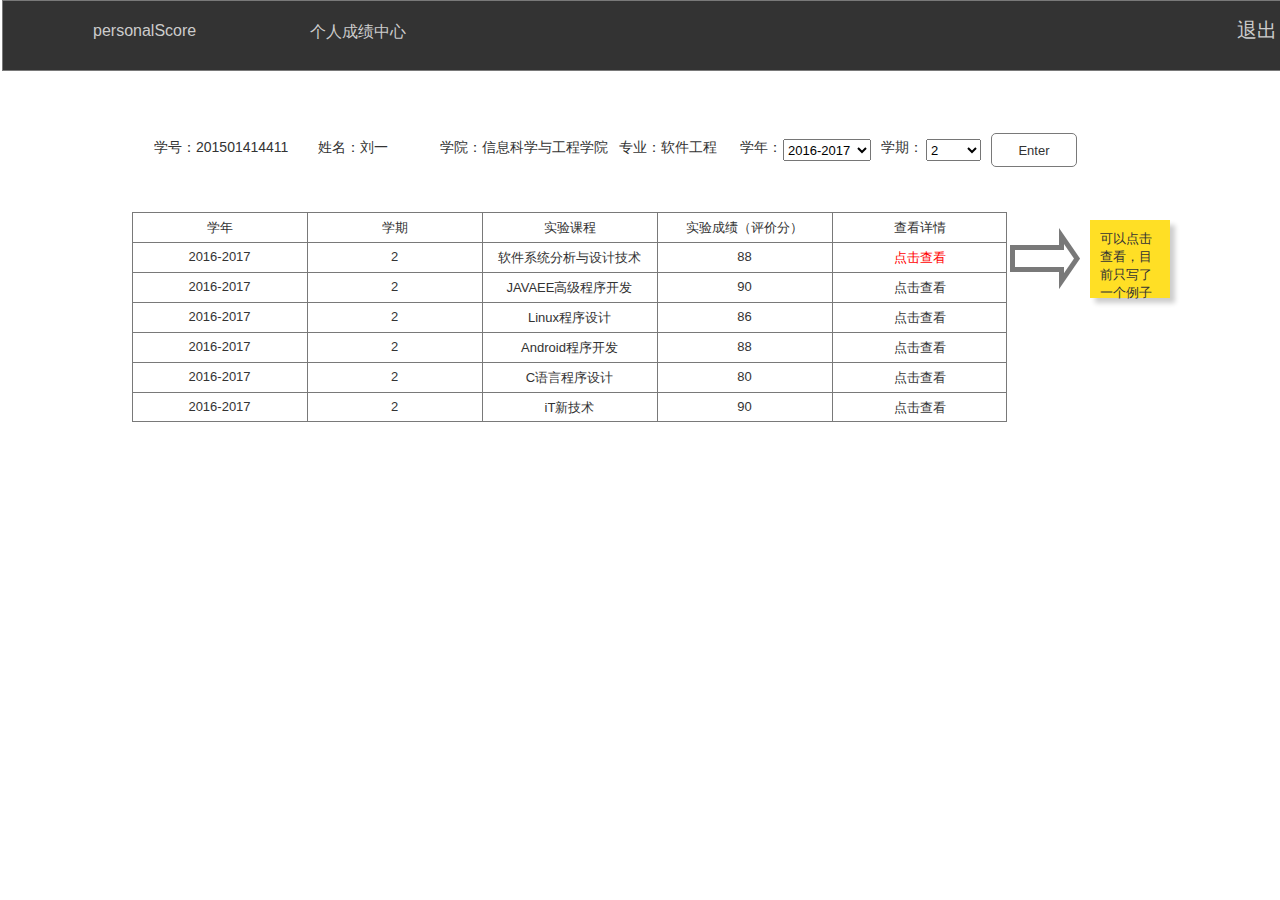
<file: test6/UI/personalscore2016-2017-2.html>
﻿<!DOCTYPE html>
<html>
  <head>
    <title>personalScore2016-2017-2</title>
    <meta http-equiv="X-UA-Compatible" content="IE=edge"/>
    <meta http-equiv="content-type" content="text/html; charset=utf-8"/>
    <meta name="apple-mobile-web-app-capable" content="yes"/>
    <link href="resources/css/jquery-ui-themes.css" type="text/css" rel="stylesheet"/>
    <link href="resources/css/axure_rp_page.css" type="text/css" rel="stylesheet"/>
    <link href="data/styles.css" type="text/css" rel="stylesheet"/>
    <link href="files/personalscore2016-2017-2/styles.css" type="text/css" rel="stylesheet"/>
    <script src="resources/scripts/jquery-1.7.1.min.js"></script>
    <script src="resources/scripts/jquery-ui-1.8.10.custom.min.js"></script>
    <script src="resources/scripts/axure/axQuery.js"></script>
    <script src="resources/scripts/axure/globals.js"></script>
    <script src="resources/scripts/axutils.js"></script>
    <script src="resources/scripts/axure/annotation.js"></script>
    <script src="resources/scripts/axure/axQuery.std.js"></script>
    <script src="resources/scripts/axure/doc.js"></script>
    <script src="data/document.js"></script>
    <script src="resources/scripts/messagecenter.js"></script>
    <script src="resources/scripts/axure/events.js"></script>
    <script src="resources/scripts/axure/recording.js"></script>
    <script src="resources/scripts/axure/action.js"></script>
    <script src="resources/scripts/axure/expr.js"></script>
    <script src="resources/scripts/axure/geometry.js"></script>
    <script src="resources/scripts/axure/flyout.js"></script>
    <script src="resources/scripts/axure/ie.js"></script>
    <script src="resources/scripts/axure/model.js"></script>
    <script src="resources/scripts/axure/repeater.js"></script>
    <script src="resources/scripts/axure/sto.js"></script>
    <script src="resources/scripts/axure/utils.temp.js"></script>
    <script src="resources/scripts/axure/variables.js"></script>
    <script src="resources/scripts/axure/drag.js"></script>
    <script src="resources/scripts/axure/move.js"></script>
    <script src="resources/scripts/axure/visibility.js"></script>
    <script src="resources/scripts/axure/style.js"></script>
    <script src="resources/scripts/axure/adaptive.js"></script>
    <script src="resources/scripts/axure/tree.js"></script>
    <script src="resources/scripts/axure/init.temp.js"></script>
    <script src="files/personalscore2016-2017-2/data.js"></script>
    <script src="resources/scripts/axure/legacy.js"></script>
    <script src="resources/scripts/axure/viewer.js"></script>
    <script src="resources/scripts/axure/math.js"></script>
    <script type="text/javascript">
      $axure.utils.getTransparentGifPath = function() { return 'resources/images/transparent.gif'; };
      $axure.utils.getOtherPath = function() { return 'resources/Other.html'; };
      $axure.utils.getReloadPath = function() { return 'resources/reload.html'; };
    </script>
  </head>
  <body>
    <div id="base" class="">

      <!-- title (矩形) -->
      <div id="u350" class="ax_default box_1" data-label="title">
        <div id="u350_div" class=""></div>
        <!-- Unnamed () -->
        <div id="u351" class="text" style="display: none; visibility: hidden">
          <p><span></span></p>
        </div>
      </div>

      <!-- 实验管理标题 (矩形) -->
      <div id="u352" class="ax_default label" data-label="实验管理标题">
        <div id="u352_div" class=""></div>
        <!-- Unnamed () -->
        <div id="u353" class="text" style="visibility: visible;">
          <p><span>personalScore</span></p>
        </div>
      </div>

      <!-- 学生首页 (矩形) -->
      <div id="u354" class="ax_default label" data-label="学生首页">
        <div id="u354_div" class=""></div>
        <!-- Unnamed () -->
        <div id="u355" class="text" style="visibility: visible;">
          <p><span>个人成绩中心</span></p>
        </div>
      </div>

      <!-- login (矩形) -->
      <div id="u356" class="ax_default label" data-label="login">
        <div id="u356_div" class=""></div>
        <!-- Unnamed () -->
        <div id="u357" class="text" style="visibility: visible;">
          <p><span>退出</span></p>
        </div>
      </div>

      <!-- Unnamed (矩形) -->
      <div id="u358" class="ax_default label">
        <div id="u358_div" class=""></div>
        <!-- Unnamed () -->
        <div id="u359" class="text" style="visibility: visible;">
          <p><span>学号：201501414411</span></p>
        </div>
      </div>

      <!-- Unnamed (矩形) -->
      <div id="u360" class="ax_default label">
        <div id="u360_div" class=""></div>
        <!-- Unnamed () -->
        <div id="u361" class="text" style="visibility: visible;">
          <p><span>姓名：刘一</span></p>
        </div>
      </div>

      <!-- Unnamed (矩形) -->
      <div id="u362" class="ax_default label">
        <div id="u362_div" class=""></div>
        <!-- Unnamed () -->
        <div id="u363" class="text" style="visibility: visible;">
          <p><span>学院：信息科学与工程学院</span></p>
        </div>
      </div>

      <!-- Unnamed (矩形) -->
      <div id="u364" class="ax_default label">
        <div id="u364_div" class=""></div>
        <!-- Unnamed () -->
        <div id="u365" class="text" style="visibility: visible;">
          <p><span>专业：软件工程</span></p>
        </div>
      </div>

      <!-- Unnamed (矩形) -->
      <div id="u366" class="ax_default label">
        <div id="u366_div" class=""></div>
        <!-- Unnamed () -->
        <div id="u367" class="text" style="visibility: visible;">
          <p><span>学年：</span></p>
        </div>
      </div>

      <!-- 学期 (下拉列表框) -->
      <div id="u368" class="ax_default droplist" data-label="学期">
        <select id="u368_input">
          <option value="1">1</option>
          <option selected value="2">2</option>
        </select>
      </div>

      <!-- Unnamed (矩形) -->
      <div id="u369" class="ax_default label">
        <div id="u369_div" class=""></div>
        <!-- Unnamed () -->
        <div id="u370" class="text" style="visibility: visible;">
          <p><span>学期：</span></p>
        </div>
      </div>

      <!-- 学年 (下拉列表框) -->
      <div id="u371" class="ax_default droplist" data-label="学年">
        <select id="u371_input">
          <option selected value="2016-2017">2016-2017</option>
          <option value="2017-2018">2017-2018</option>
        </select>
      </div>

      <!-- Unnamed (表格) -->
      <div id="u372" class="ax_default">

        <!-- Unnamed (单元格) -->
        <div id="u373" class="ax_default table_cell">
          <img id="u373_img" class="img " src="images/personalscore2016-2017-1/u252.png"/>
          <!-- Unnamed () -->
          <div id="u374" class="text" style="visibility: visible;">
            <p><span>学年</span></p>
          </div>
        </div>

        <!-- Unnamed (单元格) -->
        <div id="u375" class="ax_default table_cell">
          <img id="u375_img" class="img " src="images/personalscore2016-2017-1/u252.png"/>
          <!-- Unnamed () -->
          <div id="u376" class="text" style="visibility: visible;">
            <p><span>学期</span></p>
          </div>
        </div>

        <!-- Unnamed (单元格) -->
        <div id="u377" class="ax_default table_cell">
          <img id="u377_img" class="img " src="images/personalscore2016-2017-1/u252.png"/>
          <!-- Unnamed () -->
          <div id="u378" class="text" style="visibility: visible;">
            <p><span>实验课程</span></p>
          </div>
        </div>

        <!-- Unnamed (单元格) -->
        <div id="u379" class="ax_default table_cell">
          <img id="u379_img" class="img " src="images/personalscore2016-2017-1/u252.png"/>
          <!-- Unnamed () -->
          <div id="u380" class="text" style="visibility: visible;">
            <p><span>实验成绩（评价分）</span></p>
          </div>
        </div>

        <!-- Unnamed (单元格) -->
        <div id="u381" class="ax_default table_cell">
          <img id="u381_img" class="img " src="images/personalscore2016-2017-1/u260.png"/>
          <!-- Unnamed () -->
          <div id="u382" class="text" style="visibility: visible;">
            <p><span>查看详情</span></p>
          </div>
        </div>

        <!-- Unnamed (单元格) -->
        <div id="u383" class="ax_default table_cell">
          <img id="u383_img" class="img " src="images/personalscore2016-2017-1/u252.png"/>
          <!-- Unnamed () -->
          <div id="u384" class="text" style="visibility: visible;">
            <p><span>2016-2017</span></p>
          </div>
        </div>

        <!-- Unnamed (单元格) -->
        <div id="u385" class="ax_default table_cell">
          <img id="u385_img" class="img " src="images/personalscore2016-2017-1/u252.png"/>
          <!-- Unnamed () -->
          <div id="u386" class="text" style="visibility: visible;">
            <p><span>2</span></p>
          </div>
        </div>

        <!-- Unnamed (单元格) -->
        <div id="u387" class="ax_default table_cell">
          <img id="u387_img" class="img " src="images/personalscore2016-2017-1/u252.png"/>
          <!-- Unnamed () -->
          <div id="u388" class="text" style="visibility: visible;">
            <p><span>软件系统分析与设计技术</span></p>
          </div>
        </div>

        <!-- Unnamed (单元格) -->
        <div id="u389" class="ax_default table_cell">
          <img id="u389_img" class="img " src="images/personalscore2016-2017-1/u252.png"/>
          <!-- Unnamed () -->
          <div id="u390" class="text" style="visibility: visible;">
            <p><span>88</span></p>
          </div>
        </div>

        <!-- Unnamed (单元格) -->
        <div id="u391" class="ax_default table_cell">
          <img id="u391_img" class="img " src="images/personalscore2016-2017-1/u260.png"/>
          <!-- Unnamed () -->
          <div id="u392" class="text" style="visibility: visible;">
            <p><span>点击查看</span></p>
          </div>
        </div>

        <!-- Unnamed (单元格) -->
        <div id="u393" class="ax_default table_cell">
          <img id="u393_img" class="img " src="images/personalscore2016-2017-1/u252.png"/>
          <!-- Unnamed () -->
          <div id="u394" class="text" style="visibility: visible;">
            <p><span>2016-2017</span></p>
          </div>
        </div>

        <!-- Unnamed (单元格) -->
        <div id="u395" class="ax_default table_cell">
          <img id="u395_img" class="img " src="images/personalscore2016-2017-1/u252.png"/>
          <!-- Unnamed () -->
          <div id="u396" class="text" style="visibility: visible;">
            <p><span>2</span></p>
          </div>
        </div>

        <!-- Unnamed (单元格) -->
        <div id="u397" class="ax_default table_cell">
          <img id="u397_img" class="img " src="images/personalscore2016-2017-1/u252.png"/>
          <!-- Unnamed () -->
          <div id="u398" class="text" style="visibility: visible;">
            <p><span>JAVAEE高级程序开发</span></p>
          </div>
        </div>

        <!-- Unnamed (单元格) -->
        <div id="u399" class="ax_default table_cell">
          <img id="u399_img" class="img " src="images/personalscore2016-2017-1/u252.png"/>
          <!-- Unnamed () -->
          <div id="u400" class="text" style="visibility: visible;">
            <p><span>90</span></p>
          </div>
        </div>

        <!-- Unnamed (单元格) -->
        <div id="u401" class="ax_default table_cell">
          <img id="u401_img" class="img " src="images/personalscore2016-2017-1/u260.png"/>
          <!-- Unnamed () -->
          <div id="u402" class="text" style="visibility: visible;">
            <p><span>点击查看</span></p>
          </div>
        </div>

        <!-- Unnamed (单元格) -->
        <div id="u403" class="ax_default table_cell">
          <img id="u403_img" class="img " src="images/personalscore2016-2017-1/u252.png"/>
          <!-- Unnamed () -->
          <div id="u404" class="text" style="visibility: visible;">
            <p><span>2016-2017</span></p>
          </div>
        </div>

        <!-- Unnamed (单元格) -->
        <div id="u405" class="ax_default table_cell">
          <img id="u405_img" class="img " src="images/personalscore2016-2017-1/u252.png"/>
          <!-- Unnamed () -->
          <div id="u406" class="text" style="visibility: visible;">
            <p><span>2</span></p>
          </div>
        </div>

        <!-- Unnamed (单元格) -->
        <div id="u407" class="ax_default table_cell">
          <img id="u407_img" class="img " src="images/personalscore2016-2017-1/u252.png"/>
          <!-- Unnamed () -->
          <div id="u408" class="text" style="visibility: visible;">
            <p><span>Linux程序设计</span></p>
          </div>
        </div>

        <!-- Unnamed (单元格) -->
        <div id="u409" class="ax_default table_cell">
          <img id="u409_img" class="img " src="images/personalscore2016-2017-1/u252.png"/>
          <!-- Unnamed () -->
          <div id="u410" class="text" style="visibility: visible;">
            <p><span>86</span></p>
          </div>
        </div>

        <!-- Unnamed (单元格) -->
        <div id="u411" class="ax_default table_cell">
          <img id="u411_img" class="img " src="images/personalscore2016-2017-1/u260.png"/>
          <!-- Unnamed () -->
          <div id="u412" class="text" style="visibility: visible;">
            <p><span>点击查看</span></p>
          </div>
        </div>

        <!-- Unnamed (单元格) -->
        <div id="u413" class="ax_default table_cell">
          <img id="u413_img" class="img " src="images/personalscore2016-2017-1/u252.png"/>
          <!-- Unnamed () -->
          <div id="u414" class="text" style="visibility: visible;">
            <p><span>2016-2017</span></p>
          </div>
        </div>

        <!-- Unnamed (单元格) -->
        <div id="u415" class="ax_default table_cell">
          <img id="u415_img" class="img " src="images/personalscore2016-2017-1/u252.png"/>
          <!-- Unnamed () -->
          <div id="u416" class="text" style="visibility: visible;">
            <p><span>2</span></p>
          </div>
        </div>

        <!-- Unnamed (单元格) -->
        <div id="u417" class="ax_default table_cell">
          <img id="u417_img" class="img " src="images/personalscore2016-2017-1/u252.png"/>
          <!-- Unnamed () -->
          <div id="u418" class="text" style="visibility: visible;">
            <p><span>Android程序开发</span></p>
          </div>
        </div>

        <!-- Unnamed (单元格) -->
        <div id="u419" class="ax_default table_cell">
          <img id="u419_img" class="img " src="images/personalscore2016-2017-1/u252.png"/>
          <!-- Unnamed () -->
          <div id="u420" class="text" style="visibility: visible;">
            <p><span>88</span></p>
          </div>
        </div>

        <!-- Unnamed (单元格) -->
        <div id="u421" class="ax_default table_cell">
          <img id="u421_img" class="img " src="images/personalscore2016-2017-1/u260.png"/>
          <!-- Unnamed () -->
          <div id="u422" class="text" style="visibility: visible;">
            <p><span>点击查看</span></p>
          </div>
        </div>

        <!-- Unnamed (单元格) -->
        <div id="u423" class="ax_default table_cell">
          <img id="u423_img" class="img " src="images/personalscore2016-2017-1/u252.png"/>
          <!-- Unnamed () -->
          <div id="u424" class="text" style="visibility: visible;">
            <p><span>2016-2017</span></p>
          </div>
        </div>

        <!-- Unnamed (单元格) -->
        <div id="u425" class="ax_default table_cell">
          <img id="u425_img" class="img " src="images/personalscore2016-2017-1/u252.png"/>
          <!-- Unnamed () -->
          <div id="u426" class="text" style="visibility: visible;">
            <p><span>2</span></p>
          </div>
        </div>

        <!-- Unnamed (单元格) -->
        <div id="u427" class="ax_default table_cell">
          <img id="u427_img" class="img " src="images/personalscore2016-2017-1/u252.png"/>
          <!-- Unnamed () -->
          <div id="u428" class="text" style="visibility: visible;">
            <p><span>C语言程序设计</span></p>
          </div>
        </div>

        <!-- Unnamed (单元格) -->
        <div id="u429" class="ax_default table_cell">
          <img id="u429_img" class="img " src="images/personalscore2016-2017-1/u252.png"/>
          <!-- Unnamed () -->
          <div id="u430" class="text" style="visibility: visible;">
            <p><span>80</span></p>
          </div>
        </div>

        <!-- Unnamed (单元格) -->
        <div id="u431" class="ax_default table_cell">
          <img id="u431_img" class="img " src="images/personalscore2016-2017-1/u260.png"/>
          <!-- Unnamed () -->
          <div id="u432" class="text" style="visibility: visible;">
            <p><span>点击查看</span></p>
          </div>
        </div>

        <!-- Unnamed (单元格) -->
        <div id="u433" class="ax_default table_cell">
          <img id="u433_img" class="img " src="images/personalscore2016-2017-1/u312.png"/>
          <!-- Unnamed () -->
          <div id="u434" class="text" style="visibility: visible;">
            <p><span>2016-2017</span></p>
          </div>
        </div>

        <!-- Unnamed (单元格) -->
        <div id="u435" class="ax_default table_cell">
          <img id="u435_img" class="img " src="images/personalscore2016-2017-1/u312.png"/>
          <!-- Unnamed () -->
          <div id="u436" class="text" style="visibility: visible;">
            <p><span>2</span></p>
          </div>
        </div>

        <!-- Unnamed (单元格) -->
        <div id="u437" class="ax_default table_cell">
          <img id="u437_img" class="img " src="images/personalscore2016-2017-1/u312.png"/>
          <!-- Unnamed () -->
          <div id="u438" class="text" style="visibility: visible;">
            <p><span>iT新技术</span></p>
          </div>
        </div>

        <!-- Unnamed (单元格) -->
        <div id="u439" class="ax_default table_cell">
          <img id="u439_img" class="img " src="images/personalscore2016-2017-1/u312.png"/>
          <!-- Unnamed () -->
          <div id="u440" class="text" style="visibility: visible;">
            <p><span>90</span></p>
          </div>
        </div>

        <!-- Unnamed (单元格) -->
        <div id="u441" class="ax_default table_cell">
          <img id="u441_img" class="img " src="images/personalscore2016-2017-1/u320.png"/>
          <!-- Unnamed () -->
          <div id="u442" class="text" style="visibility: visible;">
            <p><span>点击查看</span></p>
          </div>
        </div>
      </div>

      <!-- Unnamed (矩形) -->
      <div id="u443" class="ax_default sticky_1">
        <div id="u443_div" class=""></div>
        <!-- Unnamed () -->
        <div id="u444" class="text" style="visibility: visible;">
          <p><span>可以点击查看，目前只写了一个例子</span></p>
        </div>
      </div>

      <!-- Unnamed (Right Arrow) -->
      <div id="u445" class="ax_default arrow">
        <img id="u445_img" class="img " src="images/personalscore2016-2017-1/u345.png"/>
        <!-- Unnamed () -->
        <div id="u446" class="text" style="display: none; visibility: hidden">
          <p><span></span></p>
        </div>
      </div>

      <!-- Unnamed (矩形) -->
      <div id="u447" class="ax_default button">
        <div id="u447_div" class=""></div>
        <!-- Unnamed () -->
        <div id="u448" class="text" style="visibility: visible;">
          <p><span>Enter</span></p>
        </div>
      </div>
    </div>
  </body>
</html>
</file>
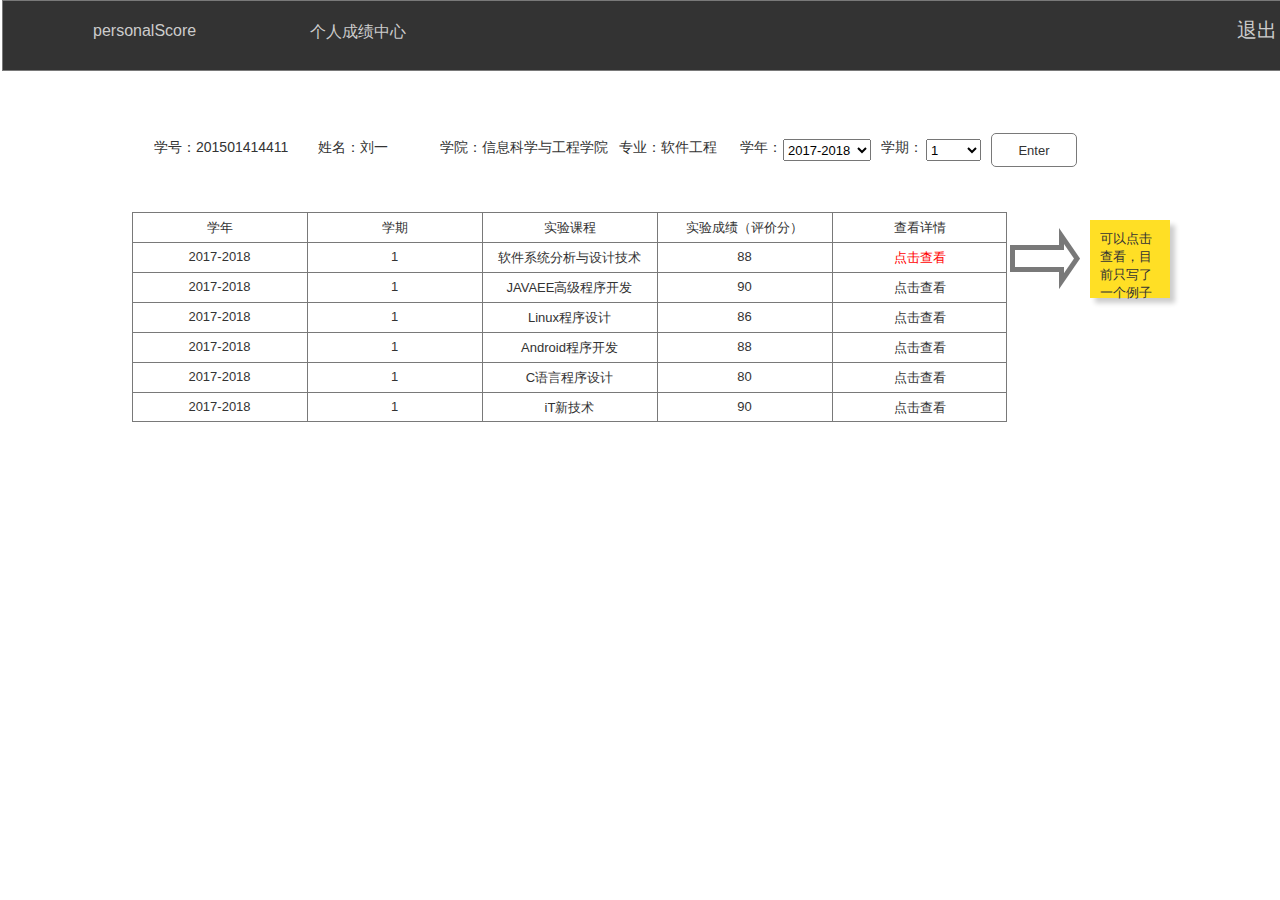
<file: test6/UI/personalscore2017-2018-1.html>
﻿<!DOCTYPE html>
<html>
  <head>
    <title>personalScore2017-2018-1</title>
    <meta http-equiv="X-UA-Compatible" content="IE=edge"/>
    <meta http-equiv="content-type" content="text/html; charset=utf-8"/>
    <meta name="apple-mobile-web-app-capable" content="yes"/>
    <link href="resources/css/jquery-ui-themes.css" type="text/css" rel="stylesheet"/>
    <link href="resources/css/axure_rp_page.css" type="text/css" rel="stylesheet"/>
    <link href="data/styles.css" type="text/css" rel="stylesheet"/>
    <link href="files/personalscore2017-2018-1/styles.css" type="text/css" rel="stylesheet"/>
    <script src="resources/scripts/jquery-1.7.1.min.js"></script>
    <script src="resources/scripts/jquery-ui-1.8.10.custom.min.js"></script>
    <script src="resources/scripts/axure/axQuery.js"></script>
    <script src="resources/scripts/axure/globals.js"></script>
    <script src="resources/scripts/axutils.js"></script>
    <script src="resources/scripts/axure/annotation.js"></script>
    <script src="resources/scripts/axure/axQuery.std.js"></script>
    <script src="resources/scripts/axure/doc.js"></script>
    <script src="data/document.js"></script>
    <script src="resources/scripts/messagecenter.js"></script>
    <script src="resources/scripts/axure/events.js"></script>
    <script src="resources/scripts/axure/recording.js"></script>
    <script src="resources/scripts/axure/action.js"></script>
    <script src="resources/scripts/axure/expr.js"></script>
    <script src="resources/scripts/axure/geometry.js"></script>
    <script src="resources/scripts/axure/flyout.js"></script>
    <script src="resources/scripts/axure/ie.js"></script>
    <script src="resources/scripts/axure/model.js"></script>
    <script src="resources/scripts/axure/repeater.js"></script>
    <script src="resources/scripts/axure/sto.js"></script>
    <script src="resources/scripts/axure/utils.temp.js"></script>
    <script src="resources/scripts/axure/variables.js"></script>
    <script src="resources/scripts/axure/drag.js"></script>
    <script src="resources/scripts/axure/move.js"></script>
    <script src="resources/scripts/axure/visibility.js"></script>
    <script src="resources/scripts/axure/style.js"></script>
    <script src="resources/scripts/axure/adaptive.js"></script>
    <script src="resources/scripts/axure/tree.js"></script>
    <script src="resources/scripts/axure/init.temp.js"></script>
    <script src="files/personalscore2017-2018-1/data.js"></script>
    <script src="resources/scripts/axure/legacy.js"></script>
    <script src="resources/scripts/axure/viewer.js"></script>
    <script src="resources/scripts/axure/math.js"></script>
    <script type="text/javascript">
      $axure.utils.getTransparentGifPath = function() { return 'resources/images/transparent.gif'; };
      $axure.utils.getOtherPath = function() { return 'resources/Other.html'; };
      $axure.utils.getReloadPath = function() { return 'resources/reload.html'; };
    </script>
  </head>
  <body>
    <div id="base" class="">

      <!-- title (矩形) -->
      <div id="u449" class="ax_default box_1" data-label="title">
        <div id="u449_div" class=""></div>
        <!-- Unnamed () -->
        <div id="u450" class="text" style="display: none; visibility: hidden">
          <p><span></span></p>
        </div>
      </div>

      <!-- 实验管理标题 (矩形) -->
      <div id="u451" class="ax_default label" data-label="实验管理标题">
        <div id="u451_div" class=""></div>
        <!-- Unnamed () -->
        <div id="u452" class="text" style="visibility: visible;">
          <p><span>personalScore</span></p>
        </div>
      </div>

      <!-- 学生首页 (矩形) -->
      <div id="u453" class="ax_default label" data-label="学生首页">
        <div id="u453_div" class=""></div>
        <!-- Unnamed () -->
        <div id="u454" class="text" style="visibility: visible;">
          <p><span>个人成绩中心</span></p>
        </div>
      </div>

      <!-- login (矩形) -->
      <div id="u455" class="ax_default label" data-label="login">
        <div id="u455_div" class=""></div>
        <!-- Unnamed () -->
        <div id="u456" class="text" style="visibility: visible;">
          <p><span>退出</span></p>
        </div>
      </div>

      <!-- Unnamed (矩形) -->
      <div id="u457" class="ax_default label">
        <div id="u457_div" class=""></div>
        <!-- Unnamed () -->
        <div id="u458" class="text" style="visibility: visible;">
          <p><span>学号：201501414411</span></p>
        </div>
      </div>

      <!-- Unnamed (矩形) -->
      <div id="u459" class="ax_default label">
        <div id="u459_div" class=""></div>
        <!-- Unnamed () -->
        <div id="u460" class="text" style="visibility: visible;">
          <p><span>姓名：刘一</span></p>
        </div>
      </div>

      <!-- Unnamed (矩形) -->
      <div id="u461" class="ax_default label">
        <div id="u461_div" class=""></div>
        <!-- Unnamed () -->
        <div id="u462" class="text" style="visibility: visible;">
          <p><span>学院：信息科学与工程学院</span></p>
        </div>
      </div>

      <!-- Unnamed (矩形) -->
      <div id="u463" class="ax_default label">
        <div id="u463_div" class=""></div>
        <!-- Unnamed () -->
        <div id="u464" class="text" style="visibility: visible;">
          <p><span>专业：软件工程</span></p>
        </div>
      </div>

      <!-- Unnamed (矩形) -->
      <div id="u465" class="ax_default label">
        <div id="u465_div" class=""></div>
        <!-- Unnamed () -->
        <div id="u466" class="text" style="visibility: visible;">
          <p><span>学年：</span></p>
        </div>
      </div>

      <!-- 学期 (下拉列表框) -->
      <div id="u467" class="ax_default droplist" data-label="学期">
        <select id="u467_input">
          <option value="1">1</option>
          <option value="2">2</option>
        </select>
      </div>

      <!-- Unnamed (矩形) -->
      <div id="u468" class="ax_default label">
        <div id="u468_div" class=""></div>
        <!-- Unnamed () -->
        <div id="u469" class="text" style="visibility: visible;">
          <p><span>学期：</span></p>
        </div>
      </div>

      <!-- 学年 (下拉列表框) -->
      <div id="u470" class="ax_default droplist" data-label="学年">
        <select id="u470_input">
          <option value="2016-2017">2016-2017</option>
          <option selected value="2017-2018">2017-2018</option>
        </select>
      </div>

      <!-- Unnamed (表格) -->
      <div id="u471" class="ax_default">

        <!-- Unnamed (单元格) -->
        <div id="u472" class="ax_default table_cell">
          <img id="u472_img" class="img " src="images/personalscore2016-2017-1/u252.png"/>
          <!-- Unnamed () -->
          <div id="u473" class="text" style="visibility: visible;">
            <p><span>学年</span></p>
          </div>
        </div>

        <!-- Unnamed (单元格) -->
        <div id="u474" class="ax_default table_cell">
          <img id="u474_img" class="img " src="images/personalscore2016-2017-1/u252.png"/>
          <!-- Unnamed () -->
          <div id="u475" class="text" style="visibility: visible;">
            <p><span>学期</span></p>
          </div>
        </div>

        <!-- Unnamed (单元格) -->
        <div id="u476" class="ax_default table_cell">
          <img id="u476_img" class="img " src="images/personalscore2016-2017-1/u252.png"/>
          <!-- Unnamed () -->
          <div id="u477" class="text" style="visibility: visible;">
            <p><span>实验课程</span></p>
          </div>
        </div>

        <!-- Unnamed (单元格) -->
        <div id="u478" class="ax_default table_cell">
          <img id="u478_img" class="img " src="images/personalscore2016-2017-1/u252.png"/>
          <!-- Unnamed () -->
          <div id="u479" class="text" style="visibility: visible;">
            <p><span>实验成绩（评价分）</span></p>
          </div>
        </div>

        <!-- Unnamed (单元格) -->
        <div id="u480" class="ax_default table_cell">
          <img id="u480_img" class="img " src="images/personalscore2016-2017-1/u260.png"/>
          <!-- Unnamed () -->
          <div id="u481" class="text" style="visibility: visible;">
            <p><span>查看详情</span></p>
          </div>
        </div>

        <!-- Unnamed (单元格) -->
        <div id="u482" class="ax_default table_cell">
          <img id="u482_img" class="img " src="images/personalscore2016-2017-1/u252.png"/>
          <!-- Unnamed () -->
          <div id="u483" class="text" style="visibility: visible;">
            <p><span>2017-2018</span></p>
          </div>
        </div>

        <!-- Unnamed (单元格) -->
        <div id="u484" class="ax_default table_cell">
          <img id="u484_img" class="img " src="images/personalscore2016-2017-1/u252.png"/>
          <!-- Unnamed () -->
          <div id="u485" class="text" style="visibility: visible;">
            <p><span>1</span></p>
          </div>
        </div>

        <!-- Unnamed (单元格) -->
        <div id="u486" class="ax_default table_cell">
          <img id="u486_img" class="img " src="images/personalscore2016-2017-1/u252.png"/>
          <!-- Unnamed () -->
          <div id="u487" class="text" style="visibility: visible;">
            <p><span>软件系统分析与设计技术</span></p>
          </div>
        </div>

        <!-- Unnamed (单元格) -->
        <div id="u488" class="ax_default table_cell">
          <img id="u488_img" class="img " src="images/personalscore2016-2017-1/u252.png"/>
          <!-- Unnamed () -->
          <div id="u489" class="text" style="visibility: visible;">
            <p><span>88</span></p>
          </div>
        </div>

        <!-- Unnamed (单元格) -->
        <div id="u490" class="ax_default table_cell">
          <img id="u490_img" class="img " src="images/personalscore2016-2017-1/u260.png"/>
          <!-- Unnamed () -->
          <div id="u491" class="text" style="visibility: visible;">
            <p><span>点击查看</span></p>
          </div>
        </div>

        <!-- Unnamed (单元格) -->
        <div id="u492" class="ax_default table_cell">
          <img id="u492_img" class="img " src="images/personalscore2016-2017-1/u252.png"/>
          <!-- Unnamed () -->
          <div id="u493" class="text" style="visibility: visible;">
            <p><span>2017-2018</span></p>
          </div>
        </div>

        <!-- Unnamed (单元格) -->
        <div id="u494" class="ax_default table_cell">
          <img id="u494_img" class="img " src="images/personalscore2016-2017-1/u252.png"/>
          <!-- Unnamed () -->
          <div id="u495" class="text" style="visibility: visible;">
            <p><span>1</span></p>
          </div>
        </div>

        <!-- Unnamed (单元格) -->
        <div id="u496" class="ax_default table_cell">
          <img id="u496_img" class="img " src="images/personalscore2016-2017-1/u252.png"/>
          <!-- Unnamed () -->
          <div id="u497" class="text" style="visibility: visible;">
            <p><span>JAVAEE高级程序开发</span></p>
          </div>
        </div>

        <!-- Unnamed (单元格) -->
        <div id="u498" class="ax_default table_cell">
          <img id="u498_img" class="img " src="images/personalscore2016-2017-1/u252.png"/>
          <!-- Unnamed () -->
          <div id="u499" class="text" style="visibility: visible;">
            <p><span>90</span></p>
          </div>
        </div>

        <!-- Unnamed (单元格) -->
        <div id="u500" class="ax_default table_cell">
          <img id="u500_img" class="img " src="images/personalscore2016-2017-1/u260.png"/>
          <!-- Unnamed () -->
          <div id="u501" class="text" style="visibility: visible;">
            <p><span>点击查看</span></p>
          </div>
        </div>

        <!-- Unnamed (单元格) -->
        <div id="u502" class="ax_default table_cell">
          <img id="u502_img" class="img " src="images/personalscore2016-2017-1/u252.png"/>
          <!-- Unnamed () -->
          <div id="u503" class="text" style="visibility: visible;">
            <p><span>2017-2018</span></p>
          </div>
        </div>

        <!-- Unnamed (单元格) -->
        <div id="u504" class="ax_default table_cell">
          <img id="u504_img" class="img " src="images/personalscore2016-2017-1/u252.png"/>
          <!-- Unnamed () -->
          <div id="u505" class="text" style="visibility: visible;">
            <p><span>1</span></p>
          </div>
        </div>

        <!-- Unnamed (单元格) -->
        <div id="u506" class="ax_default table_cell">
          <img id="u506_img" class="img " src="images/personalscore2016-2017-1/u252.png"/>
          <!-- Unnamed () -->
          <div id="u507" class="text" style="visibility: visible;">
            <p><span>Linux程序设计</span></p>
          </div>
        </div>

        <!-- Unnamed (单元格) -->
        <div id="u508" class="ax_default table_cell">
          <img id="u508_img" class="img " src="images/personalscore2016-2017-1/u252.png"/>
          <!-- Unnamed () -->
          <div id="u509" class="text" style="visibility: visible;">
            <p><span>86</span></p>
          </div>
        </div>

        <!-- Unnamed (单元格) -->
        <div id="u510" class="ax_default table_cell">
          <img id="u510_img" class="img " src="images/personalscore2016-2017-1/u260.png"/>
          <!-- Unnamed () -->
          <div id="u511" class="text" style="visibility: visible;">
            <p><span>点击查看</span></p>
          </div>
        </div>

        <!-- Unnamed (单元格) -->
        <div id="u512" class="ax_default table_cell">
          <img id="u512_img" class="img " src="images/personalscore2016-2017-1/u252.png"/>
          <!-- Unnamed () -->
          <div id="u513" class="text" style="visibility: visible;">
            <p><span>2017-2018</span></p>
          </div>
        </div>

        <!-- Unnamed (单元格) -->
        <div id="u514" class="ax_default table_cell">
          <img id="u514_img" class="img " src="images/personalscore2016-2017-1/u252.png"/>
          <!-- Unnamed () -->
          <div id="u515" class="text" style="visibility: visible;">
            <p><span>1</span></p>
          </div>
        </div>

        <!-- Unnamed (单元格) -->
        <div id="u516" class="ax_default table_cell">
          <img id="u516_img" class="img " src="images/personalscore2016-2017-1/u252.png"/>
          <!-- Unnamed () -->
          <div id="u517" class="text" style="visibility: visible;">
            <p><span>Android程序开发</span></p>
          </div>
        </div>

        <!-- Unnamed (单元格) -->
        <div id="u518" class="ax_default table_cell">
          <img id="u518_img" class="img " src="images/personalscore2016-2017-1/u252.png"/>
          <!-- Unnamed () -->
          <div id="u519" class="text" style="visibility: visible;">
            <p><span>88</span></p>
          </div>
        </div>

        <!-- Unnamed (单元格) -->
        <div id="u520" class="ax_default table_cell">
          <img id="u520_img" class="img " src="images/personalscore2016-2017-1/u260.png"/>
          <!-- Unnamed () -->
          <div id="u521" class="text" style="visibility: visible;">
            <p><span>点击查看</span></p>
          </div>
        </div>

        <!-- Unnamed (单元格) -->
        <div id="u522" class="ax_default table_cell">
          <img id="u522_img" class="img " src="images/personalscore2016-2017-1/u252.png"/>
          <!-- Unnamed () -->
          <div id="u523" class="text" style="visibility: visible;">
            <p><span>2017-2018</span></p>
          </div>
        </div>

        <!-- Unnamed (单元格) -->
        <div id="u524" class="ax_default table_cell">
          <img id="u524_img" class="img " src="images/personalscore2016-2017-1/u252.png"/>
          <!-- Unnamed () -->
          <div id="u525" class="text" style="visibility: visible;">
            <p><span>1</span></p>
          </div>
        </div>

        <!-- Unnamed (单元格) -->
        <div id="u526" class="ax_default table_cell">
          <img id="u526_img" class="img " src="images/personalscore2016-2017-1/u252.png"/>
          <!-- Unnamed () -->
          <div id="u527" class="text" style="visibility: visible;">
            <p><span>C语言程序设计</span></p>
          </div>
        </div>

        <!-- Unnamed (单元格) -->
        <div id="u528" class="ax_default table_cell">
          <img id="u528_img" class="img " src="images/personalscore2016-2017-1/u252.png"/>
          <!-- Unnamed () -->
          <div id="u529" class="text" style="visibility: visible;">
            <p><span>80</span></p>
          </div>
        </div>

        <!-- Unnamed (单元格) -->
        <div id="u530" class="ax_default table_cell">
          <img id="u530_img" class="img " src="images/personalscore2016-2017-1/u260.png"/>
          <!-- Unnamed () -->
          <div id="u531" class="text" style="visibility: visible;">
            <p><span>点击查看</span></p>
          </div>
        </div>

        <!-- Unnamed (单元格) -->
        <div id="u532" class="ax_default table_cell">
          <img id="u532_img" class="img " src="images/personalscore2016-2017-1/u312.png"/>
          <!-- Unnamed () -->
          <div id="u533" class="text" style="visibility: visible;">
            <p><span>2017-2018</span></p>
          </div>
        </div>

        <!-- Unnamed (单元格) -->
        <div id="u534" class="ax_default table_cell">
          <img id="u534_img" class="img " src="images/personalscore2016-2017-1/u312.png"/>
          <!-- Unnamed () -->
          <div id="u535" class="text" style="visibility: visible;">
            <p><span>1</span></p>
          </div>
        </div>

        <!-- Unnamed (单元格) -->
        <div id="u536" class="ax_default table_cell">
          <img id="u536_img" class="img " src="images/personalscore2016-2017-1/u312.png"/>
          <!-- Unnamed () -->
          <div id="u537" class="text" style="visibility: visible;">
            <p><span>iT新技术</span></p>
          </div>
        </div>

        <!-- Unnamed (单元格) -->
        <div id="u538" class="ax_default table_cell">
          <img id="u538_img" class="img " src="images/personalscore2016-2017-1/u312.png"/>
          <!-- Unnamed () -->
          <div id="u539" class="text" style="visibility: visible;">
            <p><span>90</span></p>
          </div>
        </div>

        <!-- Unnamed (单元格) -->
        <div id="u540" class="ax_default table_cell">
          <img id="u540_img" class="img " src="images/personalscore2016-2017-1/u320.png"/>
          <!-- Unnamed () -->
          <div id="u541" class="text" style="visibility: visible;">
            <p><span>点击查看</span></p>
          </div>
        </div>
      </div>

      <!-- Unnamed (矩形) -->
      <div id="u542" class="ax_default sticky_1">
        <div id="u542_div" class=""></div>
        <!-- Unnamed () -->
        <div id="u543" class="text" style="visibility: visible;">
          <p><span>可以点击查看，目前只写了一个例子</span></p>
        </div>
      </div>

      <!-- Unnamed (Right Arrow) -->
      <div id="u544" class="ax_default arrow">
        <img id="u544_img" class="img " src="images/personalscore2016-2017-1/u345.png"/>
        <!-- Unnamed () -->
        <div id="u545" class="text" style="display: none; visibility: hidden">
          <p><span></span></p>
        </div>
      </div>

      <!-- Unnamed (矩形) -->
      <div id="u546" class="ax_default button">
        <div id="u546_div" class=""></div>
        <!-- Unnamed () -->
        <div id="u547" class="text" style="visibility: visible;">
          <p><span>Enter</span></p>
        </div>
      </div>
    </div>
  </body>
</html>
</file>
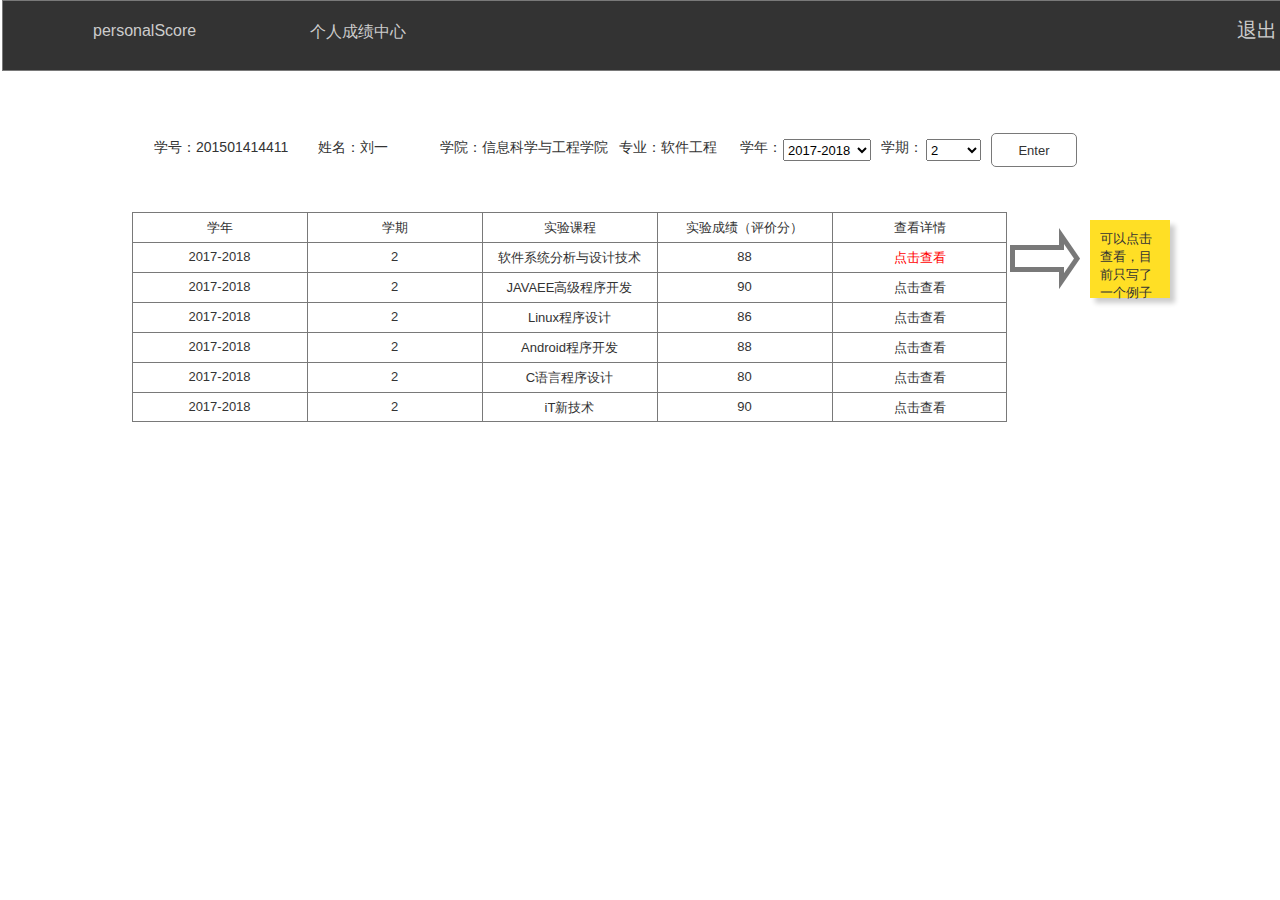
<file: test6/UI/personalscore2017-2018-2.html>
﻿<!DOCTYPE html>
<html>
  <head>
    <title>personalScore2017-2018-2</title>
    <meta http-equiv="X-UA-Compatible" content="IE=edge"/>
    <meta http-equiv="content-type" content="text/html; charset=utf-8"/>
    <meta name="apple-mobile-web-app-capable" content="yes"/>
    <link href="resources/css/jquery-ui-themes.css" type="text/css" rel="stylesheet"/>
    <link href="resources/css/axure_rp_page.css" type="text/css" rel="stylesheet"/>
    <link href="data/styles.css" type="text/css" rel="stylesheet"/>
    <link href="files/personalscore2017-2018-2/styles.css" type="text/css" rel="stylesheet"/>
    <script src="resources/scripts/jquery-1.7.1.min.js"></script>
    <script src="resources/scripts/jquery-ui-1.8.10.custom.min.js"></script>
    <script src="resources/scripts/axure/axQuery.js"></script>
    <script src="resources/scripts/axure/globals.js"></script>
    <script src="resources/scripts/axutils.js"></script>
    <script src="resources/scripts/axure/annotation.js"></script>
    <script src="resources/scripts/axure/axQuery.std.js"></script>
    <script src="resources/scripts/axure/doc.js"></script>
    <script src="data/document.js"></script>
    <script src="resources/scripts/messagecenter.js"></script>
    <script src="resources/scripts/axure/events.js"></script>
    <script src="resources/scripts/axure/recording.js"></script>
    <script src="resources/scripts/axure/action.js"></script>
    <script src="resources/scripts/axure/expr.js"></script>
    <script src="resources/scripts/axure/geometry.js"></script>
    <script src="resources/scripts/axure/flyout.js"></script>
    <script src="resources/scripts/axure/ie.js"></script>
    <script src="resources/scripts/axure/model.js"></script>
    <script src="resources/scripts/axure/repeater.js"></script>
    <script src="resources/scripts/axure/sto.js"></script>
    <script src="resources/scripts/axure/utils.temp.js"></script>
    <script src="resources/scripts/axure/variables.js"></script>
    <script src="resources/scripts/axure/drag.js"></script>
    <script src="resources/scripts/axure/move.js"></script>
    <script src="resources/scripts/axure/visibility.js"></script>
    <script src="resources/scripts/axure/style.js"></script>
    <script src="resources/scripts/axure/adaptive.js"></script>
    <script src="resources/scripts/axure/tree.js"></script>
    <script src="resources/scripts/axure/init.temp.js"></script>
    <script src="files/personalscore2017-2018-2/data.js"></script>
    <script src="resources/scripts/axure/legacy.js"></script>
    <script src="resources/scripts/axure/viewer.js"></script>
    <script src="resources/scripts/axure/math.js"></script>
    <script type="text/javascript">
      $axure.utils.getTransparentGifPath = function() { return 'resources/images/transparent.gif'; };
      $axure.utils.getOtherPath = function() { return 'resources/Other.html'; };
      $axure.utils.getReloadPath = function() { return 'resources/reload.html'; };
    </script>
  </head>
  <body>
    <div id="base" class="">

      <!-- title (矩形) -->
      <div id="u548" class="ax_default box_1" data-label="title">
        <div id="u548_div" class=""></div>
        <!-- Unnamed () -->
        <div id="u549" class="text" style="display: none; visibility: hidden">
          <p><span></span></p>
        </div>
      </div>

      <!-- 实验管理标题 (矩形) -->
      <div id="u550" class="ax_default label" data-label="实验管理标题">
        <div id="u550_div" class=""></div>
        <!-- Unnamed () -->
        <div id="u551" class="text" style="visibility: visible;">
          <p><span>personalScore</span></p>
        </div>
      </div>

      <!-- 学生首页 (矩形) -->
      <div id="u552" class="ax_default label" data-label="学生首页">
        <div id="u552_div" class=""></div>
        <!-- Unnamed () -->
        <div id="u553" class="text" style="visibility: visible;">
          <p><span>个人成绩中心</span></p>
        </div>
      </div>

      <!-- login (矩形) -->
      <div id="u554" class="ax_default label" data-label="login">
        <div id="u554_div" class=""></div>
        <!-- Unnamed () -->
        <div id="u555" class="text" style="visibility: visible;">
          <p><span>退出</span></p>
        </div>
      </div>

      <!-- Unnamed (矩形) -->
      <div id="u556" class="ax_default label">
        <div id="u556_div" class=""></div>
        <!-- Unnamed () -->
        <div id="u557" class="text" style="visibility: visible;">
          <p><span>学号：201501414411</span></p>
        </div>
      </div>

      <!-- Unnamed (矩形) -->
      <div id="u558" class="ax_default label">
        <div id="u558_div" class=""></div>
        <!-- Unnamed () -->
        <div id="u559" class="text" style="visibility: visible;">
          <p><span>姓名：刘一</span></p>
        </div>
      </div>

      <!-- Unnamed (矩形) -->
      <div id="u560" class="ax_default label">
        <div id="u560_div" class=""></div>
        <!-- Unnamed () -->
        <div id="u561" class="text" style="visibility: visible;">
          <p><span>学院：信息科学与工程学院</span></p>
        </div>
      </div>

      <!-- Unnamed (矩形) -->
      <div id="u562" class="ax_default label">
        <div id="u562_div" class=""></div>
        <!-- Unnamed () -->
        <div id="u563" class="text" style="visibility: visible;">
          <p><span>专业：软件工程</span></p>
        </div>
      </div>

      <!-- Unnamed (矩形) -->
      <div id="u564" class="ax_default label">
        <div id="u564_div" class=""></div>
        <!-- Unnamed () -->
        <div id="u565" class="text" style="visibility: visible;">
          <p><span>学年：</span></p>
        </div>
      </div>

      <!-- 学期 (下拉列表框) -->
      <div id="u566" class="ax_default droplist" data-label="学期">
        <select id="u566_input">
          <option value="1">1</option>
          <option selected value="2">2</option>
        </select>
      </div>

      <!-- Unnamed (矩形) -->
      <div id="u567" class="ax_default label">
        <div id="u567_div" class=""></div>
        <!-- Unnamed () -->
        <div id="u568" class="text" style="visibility: visible;">
          <p><span>学期：</span></p>
        </div>
      </div>

      <!-- 学年 (下拉列表框) -->
      <div id="u569" class="ax_default droplist" data-label="学年">
        <select id="u569_input">
          <option value="2016-2017">2016-2017</option>
          <option selected value="2017-2018">2017-2018</option>
        </select>
      </div>

      <!-- Unnamed (表格) -->
      <div id="u570" class="ax_default">

        <!-- Unnamed (单元格) -->
        <div id="u571" class="ax_default table_cell">
          <img id="u571_img" class="img " src="images/personalscore2016-2017-1/u252.png"/>
          <!-- Unnamed () -->
          <div id="u572" class="text" style="visibility: visible;">
            <p><span>学年</span></p>
          </div>
        </div>

        <!-- Unnamed (单元格) -->
        <div id="u573" class="ax_default table_cell">
          <img id="u573_img" class="img " src="images/personalscore2016-2017-1/u252.png"/>
          <!-- Unnamed () -->
          <div id="u574" class="text" style="visibility: visible;">
            <p><span>学期</span></p>
          </div>
        </div>

        <!-- Unnamed (单元格) -->
        <div id="u575" class="ax_default table_cell">
          <img id="u575_img" class="img " src="images/personalscore2016-2017-1/u252.png"/>
          <!-- Unnamed () -->
          <div id="u576" class="text" style="visibility: visible;">
            <p><span>实验课程</span></p>
          </div>
        </div>

        <!-- Unnamed (单元格) -->
        <div id="u577" class="ax_default table_cell">
          <img id="u577_img" class="img " src="images/personalscore2016-2017-1/u252.png"/>
          <!-- Unnamed () -->
          <div id="u578" class="text" style="visibility: visible;">
            <p><span>实验成绩（评价分）</span></p>
          </div>
        </div>

        <!-- Unnamed (单元格) -->
        <div id="u579" class="ax_default table_cell">
          <img id="u579_img" class="img " src="images/personalscore2016-2017-1/u260.png"/>
          <!-- Unnamed () -->
          <div id="u580" class="text" style="visibility: visible;">
            <p><span>查看详情</span></p>
          </div>
        </div>

        <!-- Unnamed (单元格) -->
        <div id="u581" class="ax_default table_cell">
          <img id="u581_img" class="img " src="images/personalscore2016-2017-1/u252.png"/>
          <!-- Unnamed () -->
          <div id="u582" class="text" style="visibility: visible;">
            <p><span>2017-2018</span></p>
          </div>
        </div>

        <!-- Unnamed (单元格) -->
        <div id="u583" class="ax_default table_cell">
          <img id="u583_img" class="img " src="images/personalscore2016-2017-1/u252.png"/>
          <!-- Unnamed () -->
          <div id="u584" class="text" style="visibility: visible;">
            <p><span>2</span></p>
          </div>
        </div>

        <!-- Unnamed (单元格) -->
        <div id="u585" class="ax_default table_cell">
          <img id="u585_img" class="img " src="images/personalscore2016-2017-1/u252.png"/>
          <!-- Unnamed () -->
          <div id="u586" class="text" style="visibility: visible;">
            <p><span>软件系统分析与设计技术</span></p>
          </div>
        </div>

        <!-- Unnamed (单元格) -->
        <div id="u587" class="ax_default table_cell">
          <img id="u587_img" class="img " src="images/personalscore2016-2017-1/u252.png"/>
          <!-- Unnamed () -->
          <div id="u588" class="text" style="visibility: visible;">
            <p><span>88</span></p>
          </div>
        </div>

        <!-- Unnamed (单元格) -->
        <div id="u589" class="ax_default table_cell">
          <img id="u589_img" class="img " src="images/personalscore2016-2017-1/u260.png"/>
          <!-- Unnamed () -->
          <div id="u590" class="text" style="visibility: visible;">
            <p><span>点击查看</span></p>
          </div>
        </div>

        <!-- Unnamed (单元格) -->
        <div id="u591" class="ax_default table_cell">
          <img id="u591_img" class="img " src="images/personalscore2016-2017-1/u252.png"/>
          <!-- Unnamed () -->
          <div id="u592" class="text" style="visibility: visible;">
            <p><span>2017-2018</span></p>
          </div>
        </div>

        <!-- Unnamed (单元格) -->
        <div id="u593" class="ax_default table_cell">
          <img id="u593_img" class="img " src="images/personalscore2016-2017-1/u252.png"/>
          <!-- Unnamed () -->
          <div id="u594" class="text" style="visibility: visible;">
            <p><span>2</span></p>
          </div>
        </div>

        <!-- Unnamed (单元格) -->
        <div id="u595" class="ax_default table_cell">
          <img id="u595_img" class="img " src="images/personalscore2016-2017-1/u252.png"/>
          <!-- Unnamed () -->
          <div id="u596" class="text" style="visibility: visible;">
            <p><span>JAVAEE高级程序开发</span></p>
          </div>
        </div>

        <!-- Unnamed (单元格) -->
        <div id="u597" class="ax_default table_cell">
          <img id="u597_img" class="img " src="images/personalscore2016-2017-1/u252.png"/>
          <!-- Unnamed () -->
          <div id="u598" class="text" style="visibility: visible;">
            <p><span>90</span></p>
          </div>
        </div>

        <!-- Unnamed (单元格) -->
        <div id="u599" class="ax_default table_cell">
          <img id="u599_img" class="img " src="images/personalscore2016-2017-1/u260.png"/>
          <!-- Unnamed () -->
          <div id="u600" class="text" style="visibility: visible;">
            <p><span>点击查看</span></p>
          </div>
        </div>

        <!-- Unnamed (单元格) -->
        <div id="u601" class="ax_default table_cell">
          <img id="u601_img" class="img " src="images/personalscore2016-2017-1/u252.png"/>
          <!-- Unnamed () -->
          <div id="u602" class="text" style="visibility: visible;">
            <p><span>2017-2018</span></p>
          </div>
        </div>

        <!-- Unnamed (单元格) -->
        <div id="u603" class="ax_default table_cell">
          <img id="u603_img" class="img " src="images/personalscore2016-2017-1/u252.png"/>
          <!-- Unnamed () -->
          <div id="u604" class="text" style="visibility: visible;">
            <p><span>2</span></p>
          </div>
        </div>

        <!-- Unnamed (单元格) -->
        <div id="u605" class="ax_default table_cell">
          <img id="u605_img" class="img " src="images/personalscore2016-2017-1/u252.png"/>
          <!-- Unnamed () -->
          <div id="u606" class="text" style="visibility: visible;">
            <p><span>Linux程序设计</span></p>
          </div>
        </div>

        <!-- Unnamed (单元格) -->
        <div id="u607" class="ax_default table_cell">
          <img id="u607_img" class="img " src="images/personalscore2016-2017-1/u252.png"/>
          <!-- Unnamed () -->
          <div id="u608" class="text" style="visibility: visible;">
            <p><span>86</span></p>
          </div>
        </div>

        <!-- Unnamed (单元格) -->
        <div id="u609" class="ax_default table_cell">
          <img id="u609_img" class="img " src="images/personalscore2016-2017-1/u260.png"/>
          <!-- Unnamed () -->
          <div id="u610" class="text" style="visibility: visible;">
            <p><span>点击查看</span></p>
          </div>
        </div>

        <!-- Unnamed (单元格) -->
        <div id="u611" class="ax_default table_cell">
          <img id="u611_img" class="img " src="images/personalscore2016-2017-1/u252.png"/>
          <!-- Unnamed () -->
          <div id="u612" class="text" style="visibility: visible;">
            <p><span>2017-2018</span></p>
          </div>
        </div>

        <!-- Unnamed (单元格) -->
        <div id="u613" class="ax_default table_cell">
          <img id="u613_img" class="img " src="images/personalscore2016-2017-1/u252.png"/>
          <!-- Unnamed () -->
          <div id="u614" class="text" style="visibility: visible;">
            <p><span>2</span></p>
          </div>
        </div>

        <!-- Unnamed (单元格) -->
        <div id="u615" class="ax_default table_cell">
          <img id="u615_img" class="img " src="images/personalscore2016-2017-1/u252.png"/>
          <!-- Unnamed () -->
          <div id="u616" class="text" style="visibility: visible;">
            <p><span>Android程序开发</span></p>
          </div>
        </div>

        <!-- Unnamed (单元格) -->
        <div id="u617" class="ax_default table_cell">
          <img id="u617_img" class="img " src="images/personalscore2016-2017-1/u252.png"/>
          <!-- Unnamed () -->
          <div id="u618" class="text" style="visibility: visible;">
            <p><span>88</span></p>
          </div>
        </div>

        <!-- Unnamed (单元格) -->
        <div id="u619" class="ax_default table_cell">
          <img id="u619_img" class="img " src="images/personalscore2016-2017-1/u260.png"/>
          <!-- Unnamed () -->
          <div id="u620" class="text" style="visibility: visible;">
            <p><span>点击查看</span></p>
          </div>
        </div>

        <!-- Unnamed (单元格) -->
        <div id="u621" class="ax_default table_cell">
          <img id="u621_img" class="img " src="images/personalscore2016-2017-1/u252.png"/>
          <!-- Unnamed () -->
          <div id="u622" class="text" style="visibility: visible;">
            <p><span>2017-2018</span></p>
          </div>
        </div>

        <!-- Unnamed (单元格) -->
        <div id="u623" class="ax_default table_cell">
          <img id="u623_img" class="img " src="images/personalscore2016-2017-1/u252.png"/>
          <!-- Unnamed () -->
          <div id="u624" class="text" style="visibility: visible;">
            <p><span>2</span></p>
          </div>
        </div>

        <!-- Unnamed (单元格) -->
        <div id="u625" class="ax_default table_cell">
          <img id="u625_img" class="img " src="images/personalscore2016-2017-1/u252.png"/>
          <!-- Unnamed () -->
          <div id="u626" class="text" style="visibility: visible;">
            <p><span>C语言程序设计</span></p>
          </div>
        </div>

        <!-- Unnamed (单元格) -->
        <div id="u627" class="ax_default table_cell">
          <img id="u627_img" class="img " src="images/personalscore2016-2017-1/u252.png"/>
          <!-- Unnamed () -->
          <div id="u628" class="text" style="visibility: visible;">
            <p><span>80</span></p>
          </div>
        </div>

        <!-- Unnamed (单元格) -->
        <div id="u629" class="ax_default table_cell">
          <img id="u629_img" class="img " src="images/personalscore2016-2017-1/u260.png"/>
          <!-- Unnamed () -->
          <div id="u630" class="text" style="visibility: visible;">
            <p><span>点击查看</span></p>
          </div>
        </div>

        <!-- Unnamed (单元格) -->
        <div id="u631" class="ax_default table_cell">
          <img id="u631_img" class="img " src="images/personalscore2016-2017-1/u312.png"/>
          <!-- Unnamed () -->
          <div id="u632" class="text" style="visibility: visible;">
            <p><span>2017-2018</span></p>
          </div>
        </div>

        <!-- Unnamed (单元格) -->
        <div id="u633" class="ax_default table_cell">
          <img id="u633_img" class="img " src="images/personalscore2016-2017-1/u312.png"/>
          <!-- Unnamed () -->
          <div id="u634" class="text" style="visibility: visible;">
            <p><span>2</span></p>
          </div>
        </div>

        <!-- Unnamed (单元格) -->
        <div id="u635" class="ax_default table_cell">
          <img id="u635_img" class="img " src="images/personalscore2016-2017-1/u312.png"/>
          <!-- Unnamed () -->
          <div id="u636" class="text" style="visibility: visible;">
            <p><span>iT新技术</span></p>
          </div>
        </div>

        <!-- Unnamed (单元格) -->
        <div id="u637" class="ax_default table_cell">
          <img id="u637_img" class="img " src="images/personalscore2016-2017-1/u312.png"/>
          <!-- Unnamed () -->
          <div id="u638" class="text" style="visibility: visible;">
            <p><span>90</span></p>
          </div>
        </div>

        <!-- Unnamed (单元格) -->
        <div id="u639" class="ax_default table_cell">
          <img id="u639_img" class="img " src="images/personalscore2016-2017-1/u320.png"/>
          <!-- Unnamed () -->
          <div id="u640" class="text" style="visibility: visible;">
            <p><span>点击查看</span></p>
          </div>
        </div>
      </div>

      <!-- Unnamed (矩形) -->
      <div id="u641" class="ax_default sticky_1">
        <div id="u641_div" class=""></div>
        <!-- Unnamed () -->
        <div id="u642" class="text" style="visibility: visible;">
          <p><span>可以点击查看，目前只写了一个例子</span></p>
        </div>
      </div>

      <!-- Unnamed (Right Arrow) -->
      <div id="u643" class="ax_default arrow">
        <img id="u643_img" class="img " src="images/personalscore2016-2017-1/u345.png"/>
        <!-- Unnamed () -->
        <div id="u644" class="text" style="display: none; visibility: hidden">
          <p><span></span></p>
        </div>
      </div>

      <!-- Unnamed (矩形) -->
      <div id="u645" class="ax_default button">
        <div id="u645_div" class=""></div>
        <!-- Unnamed () -->
        <div id="u646" class="text" style="visibility: visible;">
          <p><span>Enter</span></p>
        </div>
      </div>
    </div>
  </body>
</html>
</file>
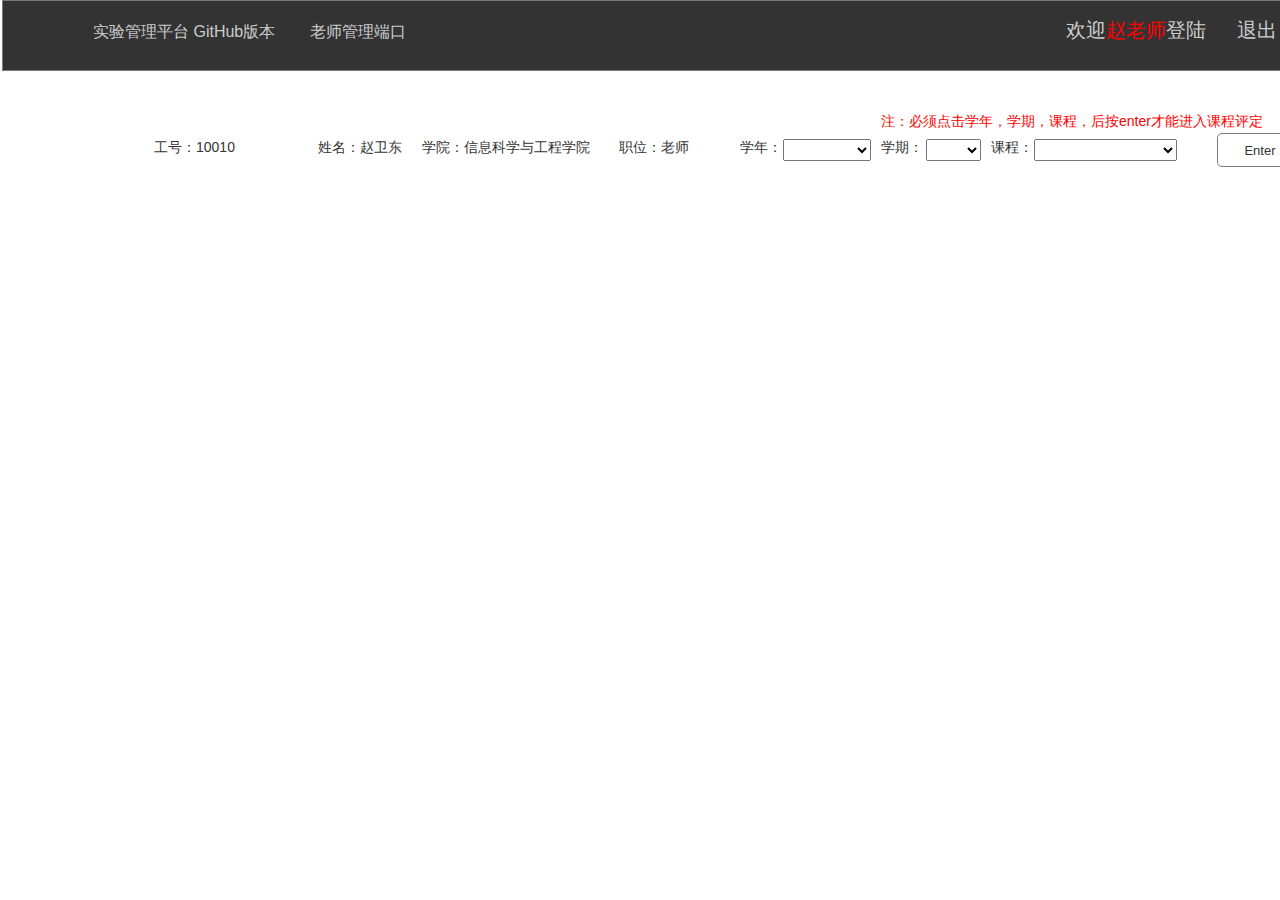
<file: test6/UI/teachergivescore.html>
﻿<!DOCTYPE html>
<html>
  <head>
    <title>teacherGiveScore</title>
    <meta http-equiv="X-UA-Compatible" content="IE=edge"/>
    <meta http-equiv="content-type" content="text/html; charset=utf-8"/>
    <meta name="apple-mobile-web-app-capable" content="yes"/>
    <link href="resources/css/jquery-ui-themes.css" type="text/css" rel="stylesheet"/>
    <link href="resources/css/axure_rp_page.css" type="text/css" rel="stylesheet"/>
    <link href="data/styles.css" type="text/css" rel="stylesheet"/>
    <link href="files/teachergivescore/styles.css" type="text/css" rel="stylesheet"/>
    <script src="resources/scripts/jquery-1.7.1.min.js"></script>
    <script src="resources/scripts/jquery-ui-1.8.10.custom.min.js"></script>
    <script src="resources/scripts/axure/axQuery.js"></script>
    <script src="resources/scripts/axure/globals.js"></script>
    <script src="resources/scripts/axutils.js"></script>
    <script src="resources/scripts/axure/annotation.js"></script>
    <script src="resources/scripts/axure/axQuery.std.js"></script>
    <script src="resources/scripts/axure/doc.js"></script>
    <script src="data/document.js"></script>
    <script src="resources/scripts/messagecenter.js"></script>
    <script src="resources/scripts/axure/events.js"></script>
    <script src="resources/scripts/axure/recording.js"></script>
    <script src="resources/scripts/axure/action.js"></script>
    <script src="resources/scripts/axure/expr.js"></script>
    <script src="resources/scripts/axure/geometry.js"></script>
    <script src="resources/scripts/axure/flyout.js"></script>
    <script src="resources/scripts/axure/ie.js"></script>
    <script src="resources/scripts/axure/model.js"></script>
    <script src="resources/scripts/axure/repeater.js"></script>
    <script src="resources/scripts/axure/sto.js"></script>
    <script src="resources/scripts/axure/utils.temp.js"></script>
    <script src="resources/scripts/axure/variables.js"></script>
    <script src="resources/scripts/axure/drag.js"></script>
    <script src="resources/scripts/axure/move.js"></script>
    <script src="resources/scripts/axure/visibility.js"></script>
    <script src="resources/scripts/axure/style.js"></script>
    <script src="resources/scripts/axure/adaptive.js"></script>
    <script src="resources/scripts/axure/tree.js"></script>
    <script src="resources/scripts/axure/init.temp.js"></script>
    <script src="files/teachergivescore/data.js"></script>
    <script src="resources/scripts/axure/legacy.js"></script>
    <script src="resources/scripts/axure/viewer.js"></script>
    <script src="resources/scripts/axure/math.js"></script>
    <script type="text/javascript">
      $axure.utils.getTransparentGifPath = function() { return 'resources/images/transparent.gif'; };
      $axure.utils.getOtherPath = function() { return 'resources/Other.html'; };
      $axure.utils.getReloadPath = function() { return 'resources/reload.html'; };
    </script>
  </head>
  <body>
    <div id="base" class="">

      <!-- title (矩形) -->
      <div id="u768" class="ax_default box_1" data-label="title">
        <div id="u768_div" class=""></div>
        <!-- Unnamed () -->
        <div id="u769" class="text" style="display: none; visibility: hidden">
          <p><span></span></p>
        </div>
      </div>

      <!-- 实验管理标题 (矩形) -->
      <div id="u770" class="ax_default label" data-label="实验管理标题">
        <div id="u770_div" class=""></div>
        <!-- Unnamed () -->
        <div id="u771" class="text" style="visibility: visible;">
          <p><span>实验管理平台 GitHub版本</span></p>
        </div>
      </div>

      <!-- 学生首页 (矩形) -->
      <div id="u772" class="ax_default label" data-label="学生首页">
        <div id="u772_div" class=""></div>
        <!-- Unnamed () -->
        <div id="u773" class="text" style="visibility: visible;">
          <p><span>老师管理端口</span></p>
        </div>
      </div>

      <!-- login (矩形) -->
      <div id="u774" class="ax_default label" data-label="login">
        <div id="u774_div" class=""></div>
        <!-- Unnamed () -->
        <div id="u775" class="text" style="visibility: visible;">
          <p><span style="color:#CCCCCC;">欢迎</span><span style="color:#FF0000;">赵老师</span><span style="color:#CCCCCC;">登陆</span></p>
        </div>
      </div>

      <!-- login (矩形) -->
      <div id="u776" class="ax_default label" data-label="login">
        <div id="u776_div" class=""></div>
        <!-- Unnamed () -->
        <div id="u777" class="text" style="visibility: visible;">
          <p><span>退出</span></p>
        </div>
      </div>

      <!-- Unnamed (矩形) -->
      <div id="u778" class="ax_default label">
        <div id="u778_div" class=""></div>
        <!-- Unnamed () -->
        <div id="u779" class="text" style="visibility: visible;">
          <p><span>工号：10010</span></p>
        </div>
      </div>

      <!-- Unnamed (矩形) -->
      <div id="u780" class="ax_default label">
        <div id="u780_div" class=""></div>
        <!-- Unnamed () -->
        <div id="u781" class="text" style="visibility: visible;">
          <p><span>姓名：赵卫东</span></p>
        </div>
      </div>

      <!-- Unnamed (矩形) -->
      <div id="u782" class="ax_default label">
        <div id="u782_div" class=""></div>
        <!-- Unnamed () -->
        <div id="u783" class="text" style="visibility: visible;">
          <p><span>学院：信息科学与工程学院</span></p>
        </div>
      </div>

      <!-- Unnamed (矩形) -->
      <div id="u784" class="ax_default label">
        <div id="u784_div" class=""></div>
        <!-- Unnamed () -->
        <div id="u785" class="text" style="visibility: visible;">
          <p><span>职位：老师</span></p>
        </div>
      </div>

      <!-- 学年 (下拉列表框) -->
      <div id="u786" class="ax_default droplist" data-label="学年">
        <select id="u786_input">
          <option value="2017-2018">2017-2018</option>
          <option selected value="                    ">&nbsp;&nbsp; &nbsp; &nbsp; &nbsp; &nbsp; &nbsp; &nbsp; &nbsp; &nbsp;&nbsp; </option>
        </select>
      </div>

      <!-- Unnamed (矩形) -->
      <div id="u787" class="ax_default label">
        <div id="u787_div" class=""></div>
        <!-- Unnamed () -->
        <div id="u788" class="text" style="visibility: visible;">
          <p><span>学年：</span></p>
        </div>
      </div>

      <!-- 学期 (下拉列表框) -->
      <div id="u789" class="ax_default droplist" data-label="学期">
        <select id="u789_input">
          <option value="2">2</option>
          <option selected value="      ">&nbsp;&nbsp; &nbsp;&nbsp; </option>
        </select>
      </div>

      <!-- Unnamed (矩形) -->
      <div id="u790" class="ax_default label">
        <div id="u790_div" class=""></div>
        <!-- Unnamed () -->
        <div id="u791" class="text" style="visibility: visible;">
          <p><span>学期：</span></p>
        </div>
      </div>

      <!-- Unnamed (矩形) -->
      <div id="u792" class="ax_default button">
        <div id="u792_div" class=""></div>
        <!-- Unnamed () -->
        <div id="u793" class="text" style="visibility: visible;">
          <p><span>Enter</span></p>
        </div>
      </div>

      <!-- Unnamed (矩形) -->
      <div id="u794" class="ax_default label">
        <div id="u794_div" class=""></div>
        <!-- Unnamed () -->
        <div id="u795" class="text" style="visibility: visible;">
          <p><span>课程：</span></p>
        </div>
      </div>

      <!-- 课程 (下拉列表框) -->
      <div id="u796" class="ax_default droplist" data-label="课程">
        <select id="u796_input">
          <option value="信息系统分析与设计">信息系统分析与设计</option>
          <option selected value="      ">&nbsp;&nbsp; &nbsp;&nbsp; </option>
        </select>
      </div>

      <!-- Unnamed (组合) -->
      <div id="u797" class="ax_default ax_default_hidden" style="display: none; visibility: hidden">

        <!-- Unnamed (矩形) -->
        <div id="u798" class="ax_default box_1">
          <div id="u798_div" class=""></div>
          <!-- Unnamed () -->
          <div id="u799" class="text" style="display: none; visibility: hidden">
            <p><span></span></p>
          </div>
        </div>

        <!-- Unnamed (下拉列表框) -->
        <div id="u800" class="ax_default droplist">
          <select id="u800_input">
            <option value="实验1:业务流程建模">实验1:业务流程建模</option>
            <option value="实验2:图书管理系统用例建模">实验2:图书管理系统用例建模</option>
            <option value="实验3:图书管理系统领域对象建模">实验3:图书管理系统领域对象建模</option>
            <option value="实验4:图书管理系统顺序图绘制">实验4:图书管理系统顺序图绘制</option>
            <option value="实验5:图书管理系统数据库设计与界面设计">实验5:图书管理系统数据库设计与界面设计</option>
            <option selected value="实验6:实验管理平台综合设计">实验6:实验管理平台综合设计</option>
          </select>
        </div>

        <!-- Unnamed (矩形) -->
        <div id="u801" class="ax_default label">
          <div id="u801_div" class=""></div>
          <!-- Unnamed () -->
          <div id="u802" class="text" style="visibility: visible;">
            <p><span>选择实验：</span></p>
          </div>
        </div>

        <!-- Unnamed (矩形) -->
        <div id="u803" class="ax_default sticky_2">
          <div id="u803_div" class=""></div>
          <!-- Unnamed () -->
          <div id="u804" class="text" style="visibility: visible;">
            <p><span>&nbsp;&nbsp; 评定成绩</span></p>
          </div>
        </div>

        <!-- Unnamed (矩形) -->
        <div id="u805" class="ax_default sticky_1">
          <div id="u805_div" class=""></div>
          <!-- Unnamed () -->
          <div id="u806" class="text" style="visibility: visible;">
            <p><span>学号：201510414411 姓名：刘一</span></p><p><span>专业：软件（本）15-4</span></p>
          </div>
        </div>

        <!-- Unnamed (矩形) -->
        <div id="u807" class="ax_default button">
          <div id="u807_div" class=""></div>
          <!-- Unnamed () -->
          <div id="u808" class="text" style="visibility: visible;">
            <p><span>上一个</span></p>
          </div>
        </div>

        <!-- Unnamed (矩形) -->
        <div id="u809" class="ax_default button">
          <div id="u809_div" class=""></div>
          <!-- Unnamed () -->
          <div id="u810" class="text" style="visibility: visible;">
            <p><span>下一个</span></p>
          </div>
        </div>

        <!-- Unnamed (矩形) -->
        <div id="u811" class="ax_default box_1">
          <div id="u811_div" class=""></div>
          <!-- Unnamed () -->
          <div id="u812" class="text" style="display: none; visibility: hidden">
            <p><span></span></p>
          </div>
        </div>

        <!-- Unnamed (矩形) -->
        <div id="u813" class="ax_default label">
          <div id="u813_div" class=""></div>
          <!-- Unnamed () -->
          <div id="u814" class="text" style="visibility: visible;">
            <p><span>评分项：</span></p>
          </div>
        </div>

        <!-- Unnamed (表格) -->
        <div id="u815" class="ax_default">

          <!-- Unnamed (单元格) -->
          <div id="u816" class="ax_default table_cell">
            <img id="u816_img" class="img " src="images/teachergivescore/u816.png"/>
            <!-- Unnamed () -->
            <div id="u817" class="text" style="visibility: visible;">
              <p><span>评分项</span></p>
            </div>
          </div>

          <!-- Unnamed (单元格) -->
          <div id="u818" class="ax_default table_cell">
            <img id="u818_img" class="img " src="images/teachergivescore/u816.png"/>
            <!-- Unnamed () -->
            <div id="u819" class="text" style="visibility: visible;">
              <p><span>得分</span></p>
            </div>
          </div>

          <!-- Unnamed (单元格) -->
          <div id="u820" class="ax_default table_cell">
            <img id="u820_img" class="img " src="images/teachergivescore/u820.png"/>
            <!-- Unnamed () -->
            <div id="u821" class="text" style="visibility: visible;">
              <p><span>评价</span></p>
            </div>
          </div>

          <!-- Unnamed (单元格) -->
          <div id="u822" class="ax_default table_cell">
            <img id="u822_img" class="img " src="images/teachergivescore/u816.png"/>
            <!-- Unnamed () -->
            <div id="u823" class="text" style="visibility: visible;">
              <p><span>内容是否完整</span></p>
            </div>
          </div>

          <!-- Unnamed (单元格) -->
          <div id="u824" class="ax_default table_cell">
            <img id="u824_img" class="img " src="images/teachergivescore/u816.png"/>
            <!-- Unnamed () -->
            <div id="u825" class="text" style="visibility: visible;">
              <p><span>20</span></p>
            </div>
          </div>

          <!-- Unnamed (单元格) -->
          <div id="u826" class="ax_default table_cell">
            <img id="u826_img" class="img " src="images/teachergivescore/u820.png"/>
            <!-- Unnamed () -->
            <div id="u827" class="text" style="visibility: visible;">
              <p><span>较为完整</span></p>
            </div>
          </div>

          <!-- Unnamed (单元格) -->
          <div id="u828" class="ax_default table_cell">
            <img id="u828_img" class="img " src="images/teachergivescore/u816.png"/>
            <!-- Unnamed () -->
            <div id="u829" class="text" style="visibility: visible;">
              <p><span>设计规范程度</span></p>
            </div>
          </div>

          <!-- Unnamed (单元格) -->
          <div id="u830" class="ax_default table_cell">
            <img id="u830_img" class="img " src="images/teachergivescore/u816.png"/>
            <!-- Unnamed () -->
            <div id="u831" class="text" style="visibility: visible;">
              <p><span>21</span></p>
            </div>
          </div>

          <!-- Unnamed (单元格) -->
          <div id="u832" class="ax_default table_cell">
            <img id="u832_img" class="img " src="images/teachergivescore/u820.png"/>
            <!-- Unnamed () -->
            <div id="u833" class="text" style="visibility: visible;">
              <p><span>还不是很完善</span></p>
            </div>
          </div>

          <!-- Unnamed (单元格) -->
          <div id="u834" class="ax_default table_cell">
            <img id="u834_img" class="img " src="images/teachergivescore/u816.png"/>
            <!-- Unnamed () -->
            <div id="u835" class="text" style="visibility: visible;">
              <p><span>是否按照要求</span></p>
            </div>
          </div>

          <!-- Unnamed (单元格) -->
          <div id="u836" class="ax_default table_cell">
            <img id="u836_img" class="img " src="images/teachergivescore/u816.png"/>
            <!-- Unnamed () -->
            <div id="u837" class="text" style="visibility: visible;">
              <p><span>20</span></p>
            </div>
          </div>

          <!-- Unnamed (单元格) -->
          <div id="u838" class="ax_default table_cell">
            <img id="u838_img" class="img " src="images/teachergivescore/u820.png"/>
            <!-- Unnamed () -->
            <div id="u839" class="text" style="visibility: visible;">
              <p><span>按照要求设计</span></p>
            </div>
          </div>

          <!-- Unnamed (单元格) -->
          <div id="u840" class="ax_default table_cell">
            <img id="u840_img" class="img " src="images/teachergivescore/u840.png"/>
            <!-- Unnamed () -->
            <div id="u841" class="text" style="visibility: visible;">
              <p><span>实验原创程度</span></p>
            </div>
          </div>

          <!-- Unnamed (单元格) -->
          <div id="u842" class="ax_default table_cell">
            <img id="u842_img" class="img " src="images/teachergivescore/u840.png"/>
            <!-- Unnamed () -->
            <div id="u843" class="text" style="visibility: visible;">
              <p><span>23</span></p>
            </div>
          </div>

          <!-- Unnamed (单元格) -->
          <div id="u844" class="ax_default table_cell">
            <img id="u844_img" class="img " src="images/teachergivescore/u844.png"/>
            <!-- Unnamed () -->
            <div id="u845" class="text" style="visibility: visible;">
              <p><span>百分之80的原创</span></p>
            </div>
          </div>
        </div>

        <!-- Unnamed (矩形) -->
        <div id="u846" class="ax_default label">
          <div id="u846_div" class=""></div>
          <!-- Unnamed () -->
          <div id="u847" class="text" style="visibility: visible;">
            <p><span>总得分：</span></p>
          </div>
        </div>

        <!-- Unnamed (文本框) -->
        <div id="u848" class="ax_default text_field">
          <input id="u848_input" type="text" value="84"/>
        </div>

        <!-- Unnamed (矩形) -->
        <div id="u849" class="ax_default primary_button">
          <div id="u849_div" class=""></div>
          <!-- Unnamed () -->
          <div id="u850" class="text" style="visibility: visible;">
            <p><span>提交</span></p>
          </div>
        </div>
      </div>

      <!-- Unnamed (矩形) -->
      <div id="u851" class="ax_default label">
        <div id="u851_div" class=""></div>
        <!-- Unnamed () -->
        <div id="u852" class="text" style="visibility: visible;">
          <p><span>注：必须点击学年，学期，课程，后按enter才能进入课程评定</span></p>
        </div>
      </div>
    </div>
  </body>
</html>
</file>
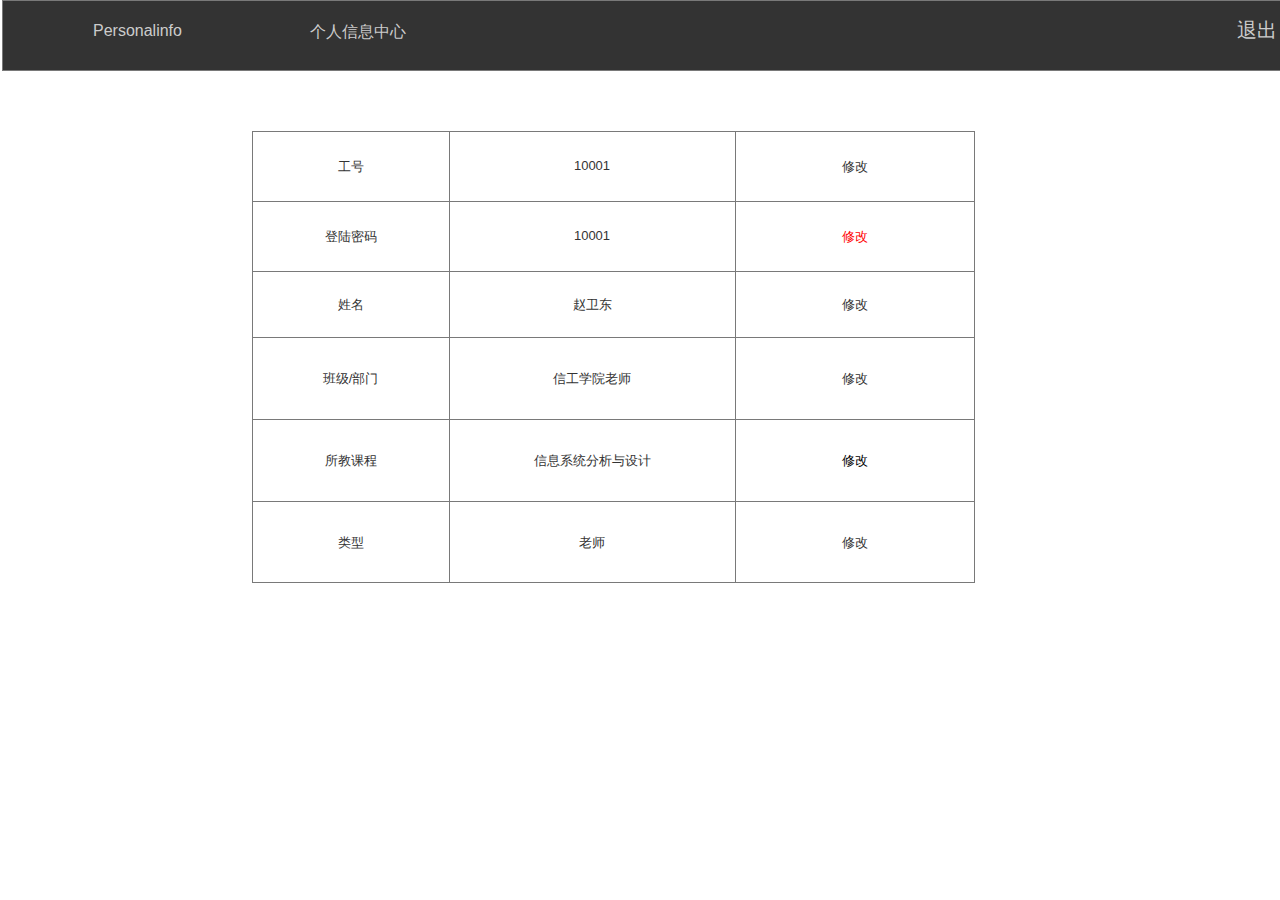
<file: test6/UI/teacherinfomation.html>
﻿<!DOCTYPE html>
<html>
  <head>
    <title>teacherInfomation</title>
    <meta http-equiv="X-UA-Compatible" content="IE=edge"/>
    <meta http-equiv="content-type" content="text/html; charset=utf-8"/>
    <meta name="apple-mobile-web-app-capable" content="yes"/>
    <link href="resources/css/jquery-ui-themes.css" type="text/css" rel="stylesheet"/>
    <link href="resources/css/axure_rp_page.css" type="text/css" rel="stylesheet"/>
    <link href="data/styles.css" type="text/css" rel="stylesheet"/>
    <link href="files/teacherinfomation/styles.css" type="text/css" rel="stylesheet"/>
    <script src="resources/scripts/jquery-1.7.1.min.js"></script>
    <script src="resources/scripts/jquery-ui-1.8.10.custom.min.js"></script>
    <script src="resources/scripts/axure/axQuery.js"></script>
    <script src="resources/scripts/axure/globals.js"></script>
    <script src="resources/scripts/axutils.js"></script>
    <script src="resources/scripts/axure/annotation.js"></script>
    <script src="resources/scripts/axure/axQuery.std.js"></script>
    <script src="resources/scripts/axure/doc.js"></script>
    <script src="data/document.js"></script>
    <script src="resources/scripts/messagecenter.js"></script>
    <script src="resources/scripts/axure/events.js"></script>
    <script src="resources/scripts/axure/recording.js"></script>
    <script src="resources/scripts/axure/action.js"></script>
    <script src="resources/scripts/axure/expr.js"></script>
    <script src="resources/scripts/axure/geometry.js"></script>
    <script src="resources/scripts/axure/flyout.js"></script>
    <script src="resources/scripts/axure/ie.js"></script>
    <script src="resources/scripts/axure/model.js"></script>
    <script src="resources/scripts/axure/repeater.js"></script>
    <script src="resources/scripts/axure/sto.js"></script>
    <script src="resources/scripts/axure/utils.temp.js"></script>
    <script src="resources/scripts/axure/variables.js"></script>
    <script src="resources/scripts/axure/drag.js"></script>
    <script src="resources/scripts/axure/move.js"></script>
    <script src="resources/scripts/axure/visibility.js"></script>
    <script src="resources/scripts/axure/style.js"></script>
    <script src="resources/scripts/axure/adaptive.js"></script>
    <script src="resources/scripts/axure/tree.js"></script>
    <script src="resources/scripts/axure/init.temp.js"></script>
    <script src="files/teacherinfomation/data.js"></script>
    <script src="resources/scripts/axure/legacy.js"></script>
    <script src="resources/scripts/axure/viewer.js"></script>
    <script src="resources/scripts/axure/math.js"></script>
    <script type="text/javascript">
      $axure.utils.getTransparentGifPath = function() { return 'resources/images/transparent.gif'; };
      $axure.utils.getOtherPath = function() { return 'resources/Other.html'; };
      $axure.utils.getReloadPath = function() { return 'resources/reload.html'; };
    </script>
  </head>
  <body>
    <div id="base" class="">

      <!-- title (矩形) -->
      <div id="u853" class="ax_default box_1" data-label="title">
        <div id="u853_div" class=""></div>
        <!-- Unnamed () -->
        <div id="u854" class="text" style="display: none; visibility: hidden">
          <p><span></span></p>
        </div>
      </div>

      <!-- 实验管理标题 (矩形) -->
      <div id="u855" class="ax_default label" data-label="实验管理标题">
        <div id="u855_div" class=""></div>
        <!-- Unnamed () -->
        <div id="u856" class="text" style="visibility: visible;">
          <p><span>Personalinfo</span></p>
        </div>
      </div>

      <!-- 学生首页 (矩形) -->
      <div id="u857" class="ax_default label" data-label="学生首页">
        <div id="u857_div" class=""></div>
        <!-- Unnamed () -->
        <div id="u858" class="text" style="visibility: visible;">
          <p><span>个人信息中心</span></p>
        </div>
      </div>

      <!-- login (矩形) -->
      <div id="u859" class="ax_default label" data-label="login">
        <div id="u859_div" class=""></div>
        <!-- Unnamed () -->
        <div id="u860" class="text" style="visibility: visible;">
          <p><span>退出</span></p>
        </div>
      </div>

      <!-- Unnamed (表格) -->
      <div id="u861" class="ax_default">

        <!-- Unnamed (单元格) -->
        <div id="u862" class="ax_default table_cell">
          <img id="u862_img" class="img " src="images/personalinfo/u200.png"/>
          <!-- Unnamed () -->
          <div id="u863" class="text" style="visibility: visible;">
            <p><span>工号</span></p>
          </div>
        </div>

        <!-- Unnamed (单元格) -->
        <div id="u864" class="ax_default table_cell">
          <img id="u864_img" class="img " src="images/personalinfo/u202.png"/>
          <!-- Unnamed () -->
          <div id="u865" class="text" style="visibility: visible;">
            <p><span>10001</span></p>
          </div>
        </div>

        <!-- Unnamed (单元格) -->
        <div id="u866" class="ax_default table_cell">
          <img id="u866_img" class="img " src="images/personalinfo/u204.png"/>
          <!-- Unnamed () -->
          <div id="u867" class="text" style="visibility: visible;">
            <p><span>修改</span></p>
          </div>
        </div>

        <!-- Unnamed (单元格) -->
        <div id="u868" class="ax_default table_cell">
          <img id="u868_img" class="img " src="images/personalinfo/u200.png"/>
          <!-- Unnamed () -->
          <div id="u869" class="text" style="visibility: visible;">
            <p><span>登陆密码</span></p>
          </div>
        </div>

        <!-- Unnamed (单元格) -->
        <div id="u870" class="ax_default table_cell">
          <img id="u870_img" class="img " src="images/personalinfo/u202.png"/>
          <!-- Unnamed () -->
          <div id="u871" class="text" style="visibility: visible;">
            <p><span>10001</span></p>
          </div>
        </div>

        <!-- Unnamed (单元格) -->
        <div id="u872" class="ax_default table_cell">
          <img id="u872_img" class="img " src="images/personalinfo/u204.png"/>
          <!-- Unnamed () -->
          <div id="u873" class="text" style="visibility: visible;">
            <p><span>修改</span></p>
          </div>
        </div>

        <!-- Unnamed (单元格) -->
        <div id="u874" class="ax_default table_cell">
          <img id="u874_img" class="img " src="images/personalinfo/u212.png"/>
          <!-- Unnamed () -->
          <div id="u875" class="text" style="visibility: visible;">
            <p><span>姓名</span></p>
          </div>
        </div>

        <!-- Unnamed (单元格) -->
        <div id="u876" class="ax_default table_cell">
          <img id="u876_img" class="img " src="images/personalinfo/u214.png"/>
          <!-- Unnamed () -->
          <div id="u877" class="text" style="visibility: visible;">
            <p><span>赵卫东</span></p>
          </div>
        </div>

        <!-- Unnamed (单元格) -->
        <div id="u878" class="ax_default table_cell">
          <img id="u878_img" class="img " src="images/personalinfo/u216.png"/>
          <!-- Unnamed () -->
          <div id="u879" class="text" style="visibility: visible;">
            <p><span>修改</span></p>
          </div>
        </div>

        <!-- Unnamed (单元格) -->
        <div id="u880" class="ax_default table_cell">
          <img id="u880_img" class="img " src="images/personalinfo/u218.png"/>
          <!-- Unnamed () -->
          <div id="u881" class="text" style="visibility: visible;">
            <p><span>班级/部门</span></p>
          </div>
        </div>

        <!-- Unnamed (单元格) -->
        <div id="u882" class="ax_default table_cell">
          <img id="u882_img" class="img " src="images/personalinfo/u220.png"/>
          <!-- Unnamed () -->
          <div id="u883" class="text" style="visibility: visible;">
            <p><span>信工学院老师</span></p>
          </div>
        </div>

        <!-- Unnamed (单元格) -->
        <div id="u884" class="ax_default table_cell">
          <img id="u884_img" class="img " src="images/personalinfo/u222.png"/>
          <!-- Unnamed () -->
          <div id="u885" class="text" style="visibility: visible;">
            <p><span>修改</span></p>
          </div>
        </div>

        <!-- Unnamed (单元格) -->
        <div id="u886" class="ax_default table_cell">
          <img id="u886_img" class="img " src="images/personalinfo/u218.png"/>
          <!-- Unnamed () -->
          <div id="u887" class="text" style="visibility: visible;">
            <p><span>所教课程</span></p>
          </div>
        </div>

        <!-- github2 (单元格) -->
        <div id="u888" class="ax_default table_cell" data-label="github2">
          <img id="u888_img" class="img " src="images/personalinfo/u220.png"/>
          <!-- Unnamed () -->
          <div id="u889" class="text" style="visibility: visible;">
            <p><span>信息系统分析与设计</span></p>
          </div>
        </div>

        <!-- Unnamed (单元格) -->
        <div id="u890" class="ax_default table_cell">
          <img id="u890_img" class="img " src="images/personalinfo/u222.png"/>
          <!-- Unnamed () -->
          <div id="u891" class="text" style="visibility: visible;">
            <p><span>修改</span></p>
          </div>
        </div>

        <!-- Unnamed (单元格) -->
        <div id="u892" class="ax_default table_cell">
          <img id="u892_img" class="img " src="images/personalinfo/u230.png"/>
          <!-- Unnamed () -->
          <div id="u893" class="text" style="visibility: visible;">
            <p><span>类型</span></p>
          </div>
        </div>

        <!-- Unnamed (单元格) -->
        <div id="u894" class="ax_default table_cell">
          <img id="u894_img" class="img " src="images/personalinfo/u232.png"/>
          <!-- Unnamed () -->
          <div id="u895" class="text" style="visibility: visible;">
            <p><span>老师</span></p>
          </div>
        </div>

        <!-- Unnamed (单元格) -->
        <div id="u896" class="ax_default table_cell">
          <img id="u896_img" class="img " src="images/personalinfo/u234.png"/>
          <!-- Unnamed () -->
          <div id="u897" class="text" style="visibility: visible;">
            <p><span>修改</span></p>
          </div>
        </div>
      </div>
    </div>
  </body>
</html>
</file>
<file: test6/UI/resources/css/axure_rp_page.css>
﻿/* so the window resize fires within a frame in IE7 */
html, body {
    height: 100%;
}

a {
    color: inherit;
}

p {
    margin: 0px;
    text-rendering: optimizeLegibility;
    font-feature-settings: "kern" 1;
    -webkit-font-feature-settings: "kern";
    -moz-font-feature-settings: "kern";
    -moz-font-feature-settings: "kern=1";
    font-kerning: normal;
}

iframe {
    background: #FFFFFF;
}

/* to match IE with C, FF */
input {
    padding: 1px 0px 1px 0px;
    box-sizing: border-box;
    -moz-box-sizing: border-box;
}

textarea {
    margin: 0px;
    box-sizing: border-box;
    -moz-box-sizing: border-box;
}

div.intcases {
    font-family: arial; 
    font-size: 12px;
    text-align:left; 
    border:1px solid #AAA; 
    background:#FFF none repeat scroll 0% 0%; 
    z-index:9999; 
    visibility:hidden; 
    position:absolute;
    padding: 0px;
    border-radius: 3px;
    white-space: nowrap;
}

div.intcaselink {
    cursor: pointer;
    padding: 3px 8px 3px 8px;
    margin: 5px;
    background:#EEE none repeat scroll 0% 0%; 
    border:1px solid #AAA;
    border-radius: 3px;
}

div.refpageimage {
    position: absolute;
    left: 0px;
    top: 0px;
    font-size: 0px;
    width: 16px;
    height: 16px;
    cursor: pointer;
    background-image: url(images/newwindow.gif);
    background-repeat: no-repeat;
}

div.annnoteimage {
    position: absolute;
    left: 0px;
    top: 0px;
    font-size: 0px;
    /*width: 16px;
    height: 12px;*/
    cursor: help;
    /*background-image: url(images/note.gif);*/
    /*background-repeat: no-repeat;*/
    width: 13px;
    height: 12px;
    padding-top: 1px;
    text-align: center;
    background-color: #138CDD;
    -moz-box-shadow: 1px 1px 3px #aaa;
    -webkit-box-shadow: 1px 1px 3px #aaa;
    box-shadow: 1px 1px 3px #aaa;
}

div.annnoteline {
    display: inline-block;
    width: 9px;
    height: 1px;
    border-bottom: 1px solid white;
    margin-top: 1px;
}

div.annnotelabel {
    position: absolute;
    left: 0px;
    top: 0px;
    font-family: Helvetica,Arial;
    font-size: 10px;
    /*border: 1px solid rgb(166,221,242);*/
    cursor: help;
    /*background:rgb(0,157,217) none repeat scroll 0% 0%;*/ 
    padding: 1px 3px 1px 3px;
    white-space: nowrap;
    color: white;
    
    background-color: #138CDD;
    -moz-box-shadow: 1px 1px 3px #aaa;
    -webkit-box-shadow: 1px 1px 3px #aaa;
    box-shadow: 1px 1px 3px #aaa;
}

.annotation {
    font-size: 12px;
    padding-left: 2px;
    margin-bottom: 5px;
}

.annotationName {
    /*font-size: 13px;
    font-weight: bold;
    margin-bottom: 3px;
    white-space: nowrap;*/

    font-family: 'Trebuchet MS';
    font-size: 14px;
    font-weight: bold;
    margin-bottom: 5px;
    white-space: nowrap;
}

.annotationValue {
    font-family: Arial, Helvetica, Sans-Serif;
    font-size: 12px;
    color: #4a4a4a;
    line-height: 21px;
    margin-bottom: 20px;
}

.noteLink {
    text-decoration: inherit;
    color: inherit;
}

.noteLink:hover {
    background-color: white;
}

/* this is a fix for the issue where dialogs jump around and takes the text-align from the body */
.dialogFix {
    position:absolute;
    text-align:left;
    border: 1px solid #8f949a;
}


@keyframes pulsate {
  from {
    box-shadow: 0 0 10px #15d6ba;
  }
  to {
    box-shadow: 0 0 20px #15d6ba;
  }
}

@-webkit-keyframes pulsate {
  from {
    -webkit-box-shadow: 0 0 10px #15d6ba;
    box-shadow: 0 0 10px #15d6ba;
  }
  to {
    -webkit-box-shadow: 0 0 20px #15d6ba;
    box-shadow: 0 0 20px #15d6ba;
  }
}
 
@-moz-keyframes pulsate {
  from {
    -moz-box-shadow: 0 0 10px #15d6ba;
    box-shadow: 0 0 10px #15d6ba;
  }
  to {
    -moz-box-shadow: 0 0 20px #15d6ba;
    box-shadow: 0 0 20px #15d6ba;
  }
}

.legacyPulsateBorder {
    /*border: 5px solid #15d6ba;
    margin: -5px;*/
    -moz-box-shadow: 0 0 10px 3px #15d6ba;
    box-shadow: 0 0 10px 3px #15d6ba;
}

.pulsateBorder {
  animation-name: pulsate;
  animation-timing-function: ease-in-out;
  animation-duration: 0.9s;
  animation-iteration-count: infinite;
  animation-direction: alternate;
  
  -webkit-animation-name: pulsate;
  -webkit-animation-timing-function: ease-in-out;
  -webkit-animation-duration: 0.9s;
  -webkit-animation-iteration-count: infinite;
  -webkit-animation-direction: alternate;

  -moz-animation-name: pulsate;
  -moz-animation-timing-function: ease-in-out;
  -moz-animation-duration: 0.9s;
  -moz-animation-iteration-count: infinite;
  -moz-animation-direction: alternate;
}

.ax_default_hidden, .ax_default_unplaced{
    display: none;
    visibility: hidden;
}

.widgetNoteSelected {
    -moz-box-shadow: 0 0 10px 3px #138CDD;
    box-shadow: 0 0 10px 3px #138CDD;
    /*-moz-box-shadow: 0 0 20px #3915d6;
    box-shadow: 0 0 20px #3915d6;*/
    /*border: 3px solid #3915d6;*/
    /*margin: -3px;*/
}


.singleImg {
    display: none;
    visibility: hidden;
}
</file>
<file: test6/UI/data/styles.css>
﻿.ax_default {
  font-family:'Arial Normal', 'Arial';
  font-weight:400;
  font-style:normal;
  font-size:13px;
  color:#333333;
  text-align:center;
  line-height:normal;
}
.box_1 {
}
.box_2 {
}
.box_3 {
}
.button {
}
.primary_button {
  color:#FFFFFF;
}
._一级标题 {
  font-family:'Arial Normal', 'Arial';
  font-weight:bold;
  font-style:normal;
  font-size:32px;
  text-align:left;
}
._二级标题 {
  font-family:'Arial Normal', 'Arial';
  font-weight:bold;
  font-style:normal;
  font-size:24px;
  text-align:left;
}
._三级标题 {
  font-family:'Arial Normal', 'Arial';
  font-weight:bold;
  font-style:normal;
  font-size:18px;
  text-align:left;
}
._四级标题 {
  font-family:'Arial Normal', 'Arial';
  font-weight:bold;
  font-style:normal;
  font-size:14px;
  text-align:left;
}
._五级标题 {
  font-family:'Arial Normal', 'Arial';
  font-weight:bold;
  font-style:normal;
  text-align:left;
}
._六级标题 {
  font-family:'Arial Normal', 'Arial';
  font-weight:bold;
  font-style:normal;
  font-size:10px;
  text-align:left;
}
.label {
  font-size:14px;
  text-align:left;
}
._文本段落 {
  text-align:left;
}
.arrow {
}
.text_field {
  color:#000000;
  text-align:left;
}
.droplist {
  color:#000000;
  text-align:left;
}
.list_box {
  color:#000000;
  text-align:left;
}
.checkbox {
  text-align:left;
}
.radio_button {
  text-align:left;
}
.table_cell {
}
.sticky_1 {
  text-align:left;
}
.sticky_2 {
  text-align:left;
}
.sticky_3 {
  text-align:left;
}
.sticky_4 {
  text-align:left;
}
.marker {
  color:#FFFFFF;
}
.flow_shape {
}
</file>
<file: test6/UI/files/index/styles.css>
﻿body {
  margin:0px;
  background-image:none;
  position:static;
  left:auto;
  width:1362px;
  margin-left:0;
  margin-right:0;
  text-align:left;
}
#base {
  position:absolute;
  z-index:0;
}
#u0_div {
  position:absolute;
  left:0px;
  top:0px;
  width:1360px;
  height:71px;
  background:inherit;
  background-color:rgba(51, 51, 51, 1);
  box-sizing:border-box;
  border-width:1px;
  border-style:solid;
  border-color:rgba(121, 121, 121, 1);
  border-radius:0px;
  -moz-box-shadow:none;
  -webkit-box-shadow:none;
  box-shadow:none;
}
#u0 {
  position:absolute;
  left:2px;
  top:0px;
  width:1360px;
  height:71px;
}
#u1 {
  position:absolute;
  left:2px;
  top:28px;
  width:1356px;
  visibility:hidden;
  word-wrap:break-word;
}
#u2_div {
  position:absolute;
  left:0px;
  top:0px;
  width:181px;
  height:26px;
  background:inherit;
  background-color:rgba(51, 51, 51, 1);
  border:none;
  border-radius:0px;
  -moz-box-shadow:none;
  -webkit-box-shadow:none;
  box-shadow:none;
  font-size:16px;
  color:#CCCCCC;
}
#u2 {
  position:absolute;
  left:93px;
  top:22px;
  width:181px;
  height:26px;
  font-size:16px;
  color:#CCCCCC;
}
#u2_div.mouseOver {
  position:absolute;
  left:0px;
  top:0px;
  width:181px;
  height:26px;
  background:inherit;
  background-color:rgba(51, 51, 51, 1);
  border:none;
  border-radius:0px;
  -moz-box-shadow:none;
  -webkit-box-shadow:none;
  box-shadow:none;
  font-size:16px;
  color:#CCCCCC;
}
#u2.mouseOver {
}
#u3 {
  position:absolute;
  left:0px;
  top:0px;
  width:181px;
  white-space:nowrap;
}
#u4_div {
  position:absolute;
  left:0px;
  top:0px;
  width:65px;
  height:19px;
  background:inherit;
  background-color:rgba(255, 255, 255, 0);
  border:none;
  border-radius:0px;
  -moz-box-shadow:none;
  -webkit-box-shadow:none;
  box-shadow:none;
  font-size:16px;
  color:#CCCCCC;
}
#u4 {
  position:absolute;
  left:310px;
  top:22px;
  width:65px;
  height:19px;
  font-size:16px;
  color:#CCCCCC;
}
#u4_div.mouseOver {
  position:absolute;
  left:0px;
  top:0px;
  width:65px;
  height:19px;
  background:inherit;
  background-color:rgba(255, 255, 255, 0);
  border:none;
  border-radius:0px;
  -moz-box-shadow:none;
  -webkit-box-shadow:none;
  box-shadow:none;
  font-size:16px;
  color:#CCCCCC;
}
#u4.mouseOver {
}
#u5 {
  position:absolute;
  left:0px;
  top:0px;
  width:65px;
  white-space:nowrap;
}
#u6_div {
  position:absolute;
  left:0px;
  top:0px;
  width:57px;
  height:31px;
  background:inherit;
  background-color:rgba(255, 255, 255, 0);
  border:none;
  border-radius:0px;
  -moz-box-shadow:none;
  -webkit-box-shadow:none;
  box-shadow:none;
  font-size:20px;
  color:#CCCCCC;
}
#u6 {
  position:absolute;
  left:1090px;
  top:17px;
  width:57px;
  height:31px;
  font-size:20px;
  color:#CCCCCC;
}
#u6_div.mouseOver {
  position:absolute;
  left:0px;
  top:0px;
  width:57px;
  height:31px;
  background:inherit;
  background-color:rgba(255, 255, 255, 0);
  border:none;
  border-radius:0px;
  -moz-box-shadow:none;
  -webkit-box-shadow:none;
  box-shadow:none;
  font-size:20px;
  color:#CCCCCC;
}
#u6.mouseOver {
}
#u7 {
  position:absolute;
  left:0px;
  top:0px;
  width:57px;
  word-wrap:break-word;
}
#u8 {
  position:absolute;
  left:147px;
  top:137px;
  width:950px;
  height:1482px;
}
#u9_img {
  position:absolute;
  left:0px;
  top:0px;
  width:236px;
  height:104px;
}
#u9 {
  position:absolute;
  left:0px;
  top:0px;
  width:236px;
  height:104px;
}
#u10 {
  position:absolute;
  left:2px;
  top:44px;
  width:232px;
  word-wrap:break-word;
}
#u11_img {
  position:absolute;
  left:0px;
  top:0px;
  width:236px;
  height:104px;
}
#u11 {
  position:absolute;
  left:236px;
  top:0px;
  width:236px;
  height:104px;
}
#u12 {
  position:absolute;
  left:2px;
  top:44px;
  width:232px;
  word-wrap:break-word;
}
#u13_img {
  position:absolute;
  left:0px;
  top:0px;
  width:236px;
  height:104px;
}
#u13 {
  position:absolute;
  left:472px;
  top:0px;
  width:236px;
  height:104px;
}
#u14 {
  position:absolute;
  left:2px;
  top:44px;
  width:232px;
  word-wrap:break-word;
}
#u15_img {
  position:absolute;
  left:0px;
  top:0px;
  width:237px;
  height:104px;
}
#u15 {
  position:absolute;
  left:708px;
  top:0px;
  width:237px;
  height:104px;
}
#u16 {
  position:absolute;
  left:2px;
  top:44px;
  width:233px;
  word-wrap:break-word;
}
#u17_img {
  position:absolute;
  left:0px;
  top:0px;
  width:236px;
  height:103px;
}
#u17 {
  position:absolute;
  left:0px;
  top:104px;
  width:236px;
  height:103px;
}
#u18 {
  position:absolute;
  left:2px;
  top:44px;
  width:232px;
  word-wrap:break-word;
}
#u19_img {
  position:absolute;
  left:0px;
  top:0px;
  width:236px;
  height:103px;
}
#u19 {
  position:absolute;
  left:236px;
  top:104px;
  width:236px;
  height:103px;
}
#u20 {
  position:absolute;
  left:2px;
  top:44px;
  width:232px;
  word-wrap:break-word;
}
#u21_img {
  position:absolute;
  left:0px;
  top:0px;
  width:236px;
  height:103px;
}
#u21 {
  position:absolute;
  left:472px;
  top:104px;
  width:236px;
  height:103px;
}
#u22 {
  position:absolute;
  left:2px;
  top:44px;
  width:232px;
  word-wrap:break-word;
}
#u23_img {
  position:absolute;
  left:0px;
  top:0px;
  width:237px;
  height:103px;
}
#u23 {
  position:absolute;
  left:708px;
  top:104px;
  width:237px;
  height:103px;
}
#u24 {
  position:absolute;
  left:2px;
  top:44px;
  width:233px;
  word-wrap:break-word;
}
#u25_img {
  position:absolute;
  left:0px;
  top:0px;
  width:236px;
  height:127px;
}
#u25 {
  position:absolute;
  left:0px;
  top:207px;
  width:236px;
  height:127px;
}
#u26 {
  position:absolute;
  left:2px;
  top:56px;
  width:232px;
  word-wrap:break-word;
}
#u27_img {
  position:absolute;
  left:0px;
  top:0px;
  width:236px;
  height:127px;
}
#u27 {
  position:absolute;
  left:236px;
  top:207px;
  width:236px;
  height:127px;
}
#u28 {
  position:absolute;
  left:2px;
  top:56px;
  width:232px;
  word-wrap:break-word;
}
#u29_img {
  position:absolute;
  left:0px;
  top:0px;
  width:236px;
  height:127px;
}
#u29 {
  position:absolute;
  left:472px;
  top:207px;
  width:236px;
  height:127px;
}
#u30 {
  position:absolute;
  left:2px;
  top:56px;
  width:232px;
  word-wrap:break-word;
}
#u31_img {
  position:absolute;
  left:0px;
  top:0px;
  width:237px;
  height:127px;
}
#u31 {
  position:absolute;
  left:708px;
  top:207px;
  width:237px;
  height:127px;
}
#u32 {
  position:absolute;
  left:2px;
  top:56px;
  width:233px;
  word-wrap:break-word;
}
#u33_img {
  position:absolute;
  left:0px;
  top:0px;
  width:236px;
  height:127px;
}
#u33 {
  position:absolute;
  left:0px;
  top:334px;
  width:236px;
  height:127px;
}
#u34 {
  position:absolute;
  left:2px;
  top:56px;
  width:232px;
  word-wrap:break-word;
}
#u35_img {
  position:absolute;
  left:0px;
  top:0px;
  width:236px;
  height:127px;
}
#u35 {
  position:absolute;
  left:236px;
  top:334px;
  width:236px;
  height:127px;
}
#u36 {
  position:absolute;
  left:2px;
  top:56px;
  width:232px;
  word-wrap:break-word;
}
#u37_img {
  position:absolute;
  left:0px;
  top:0px;
  width:236px;
  height:127px;
}
#u37 {
  position:absolute;
  left:472px;
  top:334px;
  width:236px;
  height:127px;
}
#u38 {
  position:absolute;
  left:2px;
  top:56px;
  width:232px;
  word-wrap:break-word;
}
#u39_img {
  position:absolute;
  left:0px;
  top:0px;
  width:237px;
  height:127px;
}
#u39 {
  position:absolute;
  left:708px;
  top:334px;
  width:237px;
  height:127px;
}
#u40 {
  position:absolute;
  left:2px;
  top:56px;
  width:233px;
  word-wrap:break-word;
}
#u41_img {
  position:absolute;
  left:0px;
  top:0px;
  width:236px;
  height:127px;
}
#u41 {
  position:absolute;
  left:0px;
  top:461px;
  width:236px;
  height:127px;
}
#u42 {
  position:absolute;
  left:2px;
  top:56px;
  width:232px;
  word-wrap:break-word;
}
#u43_img {
  position:absolute;
  left:0px;
  top:0px;
  width:236px;
  height:127px;
}
#u43 {
  position:absolute;
  left:236px;
  top:461px;
  width:236px;
  height:127px;
}
#u44 {
  position:absolute;
  left:2px;
  top:56px;
  width:232px;
  word-wrap:break-word;
}
#u45_img {
  position:absolute;
  left:0px;
  top:0px;
  width:236px;
  height:127px;
}
#u45 {
  position:absolute;
  left:472px;
  top:461px;
  width:236px;
  height:127px;
}
#u46 {
  position:absolute;
  left:2px;
  top:56px;
  width:232px;
  word-wrap:break-word;
}
#u47_img {
  position:absolute;
  left:0px;
  top:0px;
  width:237px;
  height:127px;
}
#u47 {
  position:absolute;
  left:708px;
  top:461px;
  width:237px;
  height:127px;
}
#u48 {
  position:absolute;
  left:2px;
  top:56px;
  width:233px;
  word-wrap:break-word;
}
#u49_img {
  position:absolute;
  left:0px;
  top:0px;
  width:236px;
  height:127px;
}
#u49 {
  position:absolute;
  left:0px;
  top:588px;
  width:236px;
  height:127px;
}
#u50 {
  position:absolute;
  left:2px;
  top:56px;
  width:232px;
  word-wrap:break-word;
}
#u51_img {
  position:absolute;
  left:0px;
  top:0px;
  width:236px;
  height:127px;
}
#u51 {
  position:absolute;
  left:236px;
  top:588px;
  width:236px;
  height:127px;
}
#u52 {
  position:absolute;
  left:2px;
  top:56px;
  width:232px;
  word-wrap:break-word;
}
#u53_img {
  position:absolute;
  left:0px;
  top:0px;
  width:236px;
  height:127px;
}
#u53 {
  position:absolute;
  left:472px;
  top:588px;
  width:236px;
  height:127px;
}
#u54 {
  position:absolute;
  left:2px;
  top:56px;
  width:232px;
  word-wrap:break-word;
}
#u55_img {
  position:absolute;
  left:0px;
  top:0px;
  width:237px;
  height:127px;
}
#u55 {
  position:absolute;
  left:708px;
  top:588px;
  width:237px;
  height:127px;
}
#u56 {
  position:absolute;
  left:2px;
  top:56px;
  width:233px;
  word-wrap:break-word;
}
#u57_img {
  position:absolute;
  left:0px;
  top:0px;
  width:236px;
  height:127px;
}
#u57 {
  position:absolute;
  left:0px;
  top:715px;
  width:236px;
  height:127px;
}
#u58 {
  position:absolute;
  left:2px;
  top:56px;
  width:232px;
  word-wrap:break-word;
}
#u59_img {
  position:absolute;
  left:0px;
  top:0px;
  width:236px;
  height:127px;
}
#u59 {
  position:absolute;
  left:236px;
  top:715px;
  width:236px;
  height:127px;
}
#u60 {
  position:absolute;
  left:2px;
  top:56px;
  width:232px;
  word-wrap:break-word;
}
#u61_img {
  position:absolute;
  left:0px;
  top:0px;
  width:236px;
  height:127px;
}
#u61 {
  position:absolute;
  left:472px;
  top:715px;
  width:236px;
  height:127px;
}
#u62 {
  position:absolute;
  left:2px;
  top:56px;
  width:232px;
  word-wrap:break-word;
}
#u63_img {
  position:absolute;
  left:0px;
  top:0px;
  width:237px;
  height:127px;
}
#u63 {
  position:absolute;
  left:708px;
  top:715px;
  width:237px;
  height:127px;
}
#u64 {
  position:absolute;
  left:2px;
  top:56px;
  width:233px;
  word-wrap:break-word;
}
#u65_img {
  position:absolute;
  left:0px;
  top:0px;
  width:236px;
  height:127px;
}
#u65 {
  position:absolute;
  left:0px;
  top:842px;
  width:236px;
  height:127px;
}
#u66 {
  position:absolute;
  left:2px;
  top:56px;
  width:232px;
  word-wrap:break-word;
}
#u67_img {
  position:absolute;
  left:0px;
  top:0px;
  width:236px;
  height:127px;
}
#u67 {
  position:absolute;
  left:236px;
  top:842px;
  width:236px;
  height:127px;
}
#u68 {
  position:absolute;
  left:2px;
  top:56px;
  width:232px;
  word-wrap:break-word;
}
#u69_img {
  position:absolute;
  left:0px;
  top:0px;
  width:236px;
  height:127px;
}
#u69 {
  position:absolute;
  left:472px;
  top:842px;
  width:236px;
  height:127px;
}
#u70 {
  position:absolute;
  left:2px;
  top:56px;
  width:232px;
  word-wrap:break-word;
}
#u71_img {
  position:absolute;
  left:0px;
  top:0px;
  width:237px;
  height:127px;
}
#u71 {
  position:absolute;
  left:708px;
  top:842px;
  width:237px;
  height:127px;
}
#u72 {
  position:absolute;
  left:2px;
  top:56px;
  width:233px;
  word-wrap:break-word;
}
#u73_img {
  position:absolute;
  left:0px;
  top:0px;
  width:236px;
  height:127px;
}
#u73 {
  position:absolute;
  left:0px;
  top:969px;
  width:236px;
  height:127px;
}
#u74 {
  position:absolute;
  left:2px;
  top:56px;
  width:232px;
  word-wrap:break-word;
}
#u75_img {
  position:absolute;
  left:0px;
  top:0px;
  width:236px;
  height:127px;
}
#u75 {
  position:absolute;
  left:236px;
  top:969px;
  width:236px;
  height:127px;
}
#u76 {
  position:absolute;
  left:2px;
  top:56px;
  width:232px;
  word-wrap:break-word;
}
#u77_img {
  position:absolute;
  left:0px;
  top:0px;
  width:236px;
  height:127px;
}
#u77 {
  position:absolute;
  left:472px;
  top:969px;
  width:236px;
  height:127px;
}
#u78 {
  position:absolute;
  left:2px;
  top:56px;
  width:232px;
  word-wrap:break-word;
}
#u79_img {
  position:absolute;
  left:0px;
  top:0px;
  width:237px;
  height:127px;
}
#u79 {
  position:absolute;
  left:708px;
  top:969px;
  width:237px;
  height:127px;
}
#u80 {
  position:absolute;
  left:2px;
  top:56px;
  width:233px;
  word-wrap:break-word;
}
#u81_img {
  position:absolute;
  left:0px;
  top:0px;
  width:236px;
  height:127px;
}
#u81 {
  position:absolute;
  left:0px;
  top:1096px;
  width:236px;
  height:127px;
}
#u82 {
  position:absolute;
  left:2px;
  top:56px;
  width:232px;
  word-wrap:break-word;
}
#u83_img {
  position:absolute;
  left:0px;
  top:0px;
  width:236px;
  height:127px;
}
#u83 {
  position:absolute;
  left:236px;
  top:1096px;
  width:236px;
  height:127px;
}
#u84 {
  position:absolute;
  left:2px;
  top:56px;
  width:232px;
  word-wrap:break-word;
}
#u85_img {
  position:absolute;
  left:0px;
  top:0px;
  width:236px;
  height:127px;
}
#u85 {
  position:absolute;
  left:472px;
  top:1096px;
  width:236px;
  height:127px;
}
#u86 {
  position:absolute;
  left:2px;
  top:56px;
  width:232px;
  word-wrap:break-word;
}
#u87_img {
  position:absolute;
  left:0px;
  top:0px;
  width:237px;
  height:127px;
}
#u87 {
  position:absolute;
  left:708px;
  top:1096px;
  width:237px;
  height:127px;
}
#u88 {
  position:absolute;
  left:2px;
  top:56px;
  width:233px;
  word-wrap:break-word;
}
#u89_img {
  position:absolute;
  left:0px;
  top:0px;
  width:236px;
  height:127px;
}
#u89 {
  position:absolute;
  left:0px;
  top:1223px;
  width:236px;
  height:127px;
}
#u90 {
  position:absolute;
  left:2px;
  top:56px;
  width:232px;
  word-wrap:break-word;
}
#u91_img {
  position:absolute;
  left:0px;
  top:0px;
  width:236px;
  height:127px;
}
#u91 {
  position:absolute;
  left:236px;
  top:1223px;
  width:236px;
  height:127px;
}
#u92 {
  position:absolute;
  left:2px;
  top:56px;
  width:232px;
  word-wrap:break-word;
}
#u93_img {
  position:absolute;
  left:0px;
  top:0px;
  width:236px;
  height:127px;
}
#u93 {
  position:absolute;
  left:472px;
  top:1223px;
  width:236px;
  height:127px;
}
#u94 {
  position:absolute;
  left:2px;
  top:56px;
  width:232px;
  word-wrap:break-word;
}
#u95_img {
  position:absolute;
  left:0px;
  top:0px;
  width:237px;
  height:127px;
}
#u95 {
  position:absolute;
  left:708px;
  top:1223px;
  width:237px;
  height:127px;
}
#u96 {
  position:absolute;
  left:2px;
  top:56px;
  width:233px;
  word-wrap:break-word;
}
#u97_img {
  position:absolute;
  left:0px;
  top:0px;
  width:236px;
  height:127px;
}
#u97 {
  position:absolute;
  left:0px;
  top:1350px;
  width:236px;
  height:127px;
}
#u98 {
  position:absolute;
  left:2px;
  top:56px;
  width:232px;
  word-wrap:break-word;
}
#u99_img {
  position:absolute;
  left:0px;
  top:0px;
  width:236px;
  height:127px;
}
#u99 {
  position:absolute;
  left:236px;
  top:1350px;
  width:236px;
  height:127px;
}
#u100 {
  position:absolute;
  left:2px;
  top:56px;
  width:232px;
  word-wrap:break-word;
}
#u101_img {
  position:absolute;
  left:0px;
  top:0px;
  width:236px;
  height:127px;
}
#u101 {
  position:absolute;
  left:472px;
  top:1350px;
  width:236px;
  height:127px;
}
#u102 {
  position:absolute;
  left:2px;
  top:56px;
  width:232px;
  word-wrap:break-word;
}
#u103_img {
  position:absolute;
  left:0px;
  top:0px;
  width:237px;
  height:127px;
}
#u103 {
  position:absolute;
  left:708px;
  top:1350px;
  width:237px;
  height:127px;
}
#u104 {
  position:absolute;
  left:2px;
  top:56px;
  width:233px;
  word-wrap:break-word;
}
#u105_div {
  position:absolute;
  left:0px;
  top:0px;
  width:147px;
  height:324px;
  background:inherit;
  background-color:rgba(255, 223, 37, 1);
  border:none;
  border-radius:0px;
  -moz-box-shadow:5px 5px 5px rgba(0, 0, 0, 0.2);
  -webkit-box-shadow:5px 5px 5px rgba(0, 0, 0, 0.2);
  box-shadow:5px 5px 5px rgba(0, 0, 0, 0.2);
}
#u105 {
  position:absolute;
  left:1102px;
  top:654px;
  width:147px;
  height:324px;
}
#u106 {
  position:absolute;
  left:10px;
  top:10px;
  width:127px;
  visibility:hidden;
  word-wrap:break-word;
}
#u107_div {
  position:absolute;
  left:0px;
  top:0px;
  width:35px;
  height:153px;
  background:inherit;
  background-color:rgba(255, 255, 255, 0);
  border:none;
  border-radius:0px;
  -moz-box-shadow:none;
  -webkit-box-shadow:none;
  box-shadow:none;
  font-size:28px;
}
#u107 {
  position:absolute;
  left:1163px;
  top:665px;
  width:35px;
  height:153px;
  font-size:28px;
}
#u108 {
  position:absolute;
  left:0px;
  top:0px;
  width:35px;
  word-wrap:break-word;
}
</file>
<file: test6/UI/files/infosystemscore/styles.css>
﻿body {
  margin:0px;
  background-image:none;
  position:static;
  left:auto;
  width:1362px;
  margin-left:0;
  margin-right:0;
  text-align:left;
}
#base {
  position:absolute;
  z-index:0;
}
#u647_div {
  position:absolute;
  left:0px;
  top:0px;
  width:1360px;
  height:71px;
  background:inherit;
  background-color:rgba(51, 51, 51, 1);
  box-sizing:border-box;
  border-width:1px;
  border-style:solid;
  border-color:rgba(121, 121, 121, 1);
  border-radius:0px;
  -moz-box-shadow:none;
  -webkit-box-shadow:none;
  box-shadow:none;
}
#u647 {
  position:absolute;
  left:2px;
  top:0px;
  width:1360px;
  height:71px;
}
#u648 {
  position:absolute;
  left:2px;
  top:28px;
  width:1356px;
  visibility:hidden;
  word-wrap:break-word;
}
#u649_div {
  position:absolute;
  left:0px;
  top:0px;
  width:145px;
  height:26px;
  background:inherit;
  background-color:rgba(51, 51, 51, 1);
  border:none;
  border-radius:0px;
  -moz-box-shadow:none;
  -webkit-box-shadow:none;
  box-shadow:none;
  font-size:16px;
  color:#CCCCCC;
}
#u649 {
  position:absolute;
  left:93px;
  top:22px;
  width:145px;
  height:26px;
  font-size:16px;
  color:#CCCCCC;
}
#u649_div.mouseOver {
  position:absolute;
  left:0px;
  top:0px;
  width:145px;
  height:26px;
  background:inherit;
  background-color:rgba(51, 51, 51, 1);
  border:none;
  border-radius:0px;
  -moz-box-shadow:none;
  -webkit-box-shadow:none;
  box-shadow:none;
  font-size:16px;
  color:#CCCCCC;
}
#u649.mouseOver {
}
#u650 {
  position:absolute;
  left:0px;
  top:0px;
  width:145px;
  white-space:nowrap;
}
#u651_div {
  position:absolute;
  left:0px;
  top:0px;
  width:97px;
  height:19px;
  background:inherit;
  background-color:rgba(255, 255, 255, 0);
  border:none;
  border-radius:0px;
  -moz-box-shadow:none;
  -webkit-box-shadow:none;
  box-shadow:none;
  font-size:16px;
  color:#CCCCCC;
}
#u651 {
  position:absolute;
  left:310px;
  top:22px;
  width:97px;
  height:19px;
  font-size:16px;
  color:#CCCCCC;
}
#u651_div.mouseOver {
  position:absolute;
  left:0px;
  top:0px;
  width:97px;
  height:19px;
  background:inherit;
  background-color:rgba(255, 255, 255, 0);
  border:none;
  border-radius:0px;
  -moz-box-shadow:none;
  -webkit-box-shadow:none;
  box-shadow:none;
  font-size:16px;
  color:#CCCCCC;
}
#u651.mouseOver {
}
#u652 {
  position:absolute;
  left:0px;
  top:0px;
  width:97px;
  white-space:nowrap;
}
#u653_div {
  position:absolute;
  left:0px;
  top:0px;
  width:45px;
  height:31px;
  background:inherit;
  background-color:rgba(255, 255, 255, 0);
  border:none;
  border-radius:0px;
  -moz-box-shadow:none;
  -webkit-box-shadow:none;
  box-shadow:none;
  font-size:20px;
  color:#CCCCCC;
}
#u653 {
  position:absolute;
  left:1237px;
  top:17px;
  width:45px;
  height:31px;
  font-size:20px;
  color:#CCCCCC;
}
#u653_div.mouseOver {
  position:absolute;
  left:0px;
  top:0px;
  width:45px;
  height:31px;
  background:inherit;
  background-color:rgba(255, 255, 255, 0);
  border:none;
  border-radius:0px;
  -moz-box-shadow:none;
  -webkit-box-shadow:none;
  box-shadow:none;
  font-size:20px;
  color:#CCCCCC;
}
#u653.mouseOver {
}
#u654 {
  position:absolute;
  left:0px;
  top:0px;
  width:45px;
  word-wrap:break-word;
}
#u655_div {
  position:absolute;
  left:0px;
  top:0px;
  width:322px;
  height:38px;
  background:inherit;
  background-color:rgba(54, 169, 206, 1);
  border:none;
  border-radius:0px;
  -moz-box-shadow:5px 5px 5px rgba(0, 0, 0, 0.2);
  -webkit-box-shadow:5px 5px 5px rgba(0, 0, 0, 0.2);
  box-shadow:5px 5px 5px rgba(0, 0, 0, 0.2);
  font-size:14px;
}
#u655 {
  position:absolute;
  left:91px;
  top:115px;
  width:322px;
  height:38px;
  font-size:14px;
}
#u656 {
  position:absolute;
  left:10px;
  top:10px;
  width:302px;
  word-wrap:break-word;
}
#u657_div {
  position:absolute;
  left:0px;
  top:0px;
  width:132px;
  height:38px;
  background:inherit;
  background-color:rgba(51, 204, 255, 1);
  border:none;
  border-radius:0px;
  -moz-box-shadow:5px 5px 5px rgba(0, 0, 0, 0.2);
  -webkit-box-shadow:5px 5px 5px rgba(0, 0, 0, 0.2);
  box-shadow:5px 5px 5px rgba(0, 0, 0, 0.2);
  font-size:14px;
}
#u657 {
  position:absolute;
  left:423px;
  top:115px;
  width:132px;
  height:38px;
  font-size:14px;
}
#u658 {
  position:absolute;
  left:10px;
  top:10px;
  width:112px;
  word-wrap:break-word;
}
#u659_div {
  position:absolute;
  left:0px;
  top:0px;
  width:477px;
  height:217px;
  background:inherit;
  background-color:rgba(255, 255, 255, 1);
  box-sizing:border-box;
  border-width:1px;
  border-style:solid;
  border-color:rgba(121, 121, 121, 1);
  border-radius:0px;
  -moz-box-shadow:none;
  -webkit-box-shadow:none;
  box-shadow:none;
}
#u659 {
  position:absolute;
  left:91px;
  top:180px;
  width:477px;
  height:217px;
}
#u660 {
  position:absolute;
  left:2px;
  top:100px;
  width:473px;
  visibility:hidden;
  word-wrap:break-word;
}
#u661_div {
  position:absolute;
  left:0px;
  top:0px;
  width:150px;
  height:31px;
  background:inherit;
  background-color:rgba(208, 225, 125, 1);
  border:none;
  border-radius:0px;
  -moz-box-shadow:5px 5px 5px rgba(0, 0, 0, 0.2);
  -webkit-box-shadow:5px 5px 5px rgba(0, 0, 0, 0.2);
  box-shadow:5px 5px 5px rgba(0, 0, 0, 0.2);
}
#u661 {
  position:absolute;
  left:112px;
  top:196px;
  width:150px;
  height:31px;
}
#u662 {
  position:absolute;
  left:10px;
  top:10px;
  width:130px;
  word-wrap:break-word;
}
#u663_div {
  position:absolute;
  left:0px;
  top:0px;
  width:28px;
  height:22px;
  background:inherit;
  background-color:rgba(255, 255, 255, 0);
  border:none;
  border-radius:0px;
  -moz-box-shadow:none;
  -webkit-box-shadow:none;
  box-shadow:none;
  font-size:18px;
}
#u663 {
  position:absolute;
  left:281px;
  top:204px;
  width:28px;
  height:22px;
  font-size:18px;
}
#u664 {
  position:absolute;
  left:0px;
  top:0px;
  width:28px;
  white-space:nowrap;
}
#u665_div {
  position:absolute;
  left:0px;
  top:0px;
  width:68px;
  height:36px;
  background:inherit;
  background-color:rgba(204, 204, 204, 1);
  border:none;
  border-radius:5px;
  border-top-right-radius:0px;
  border-bottom-right-radius:0px;
  -moz-box-shadow:5px 5px 5px rgba(204, 204, 204, 0.2);
  -webkit-box-shadow:5px 5px 5px rgba(204, 204, 204, 0.2);
  box-shadow:5px 5px 5px rgba(204, 204, 204, 0.2);
  font-size:14px;
}
#u665 {
  position:absolute;
  left:112px;
  top:244px;
  width:68px;
  height:36px;
  font-size:14px;
}
#u666 {
  position:absolute;
  left:10px;
  top:10px;
  width:48px;
  word-wrap:break-word;
}
#u667_div {
  position:absolute;
  left:0px;
  top:0px;
  width:300px;
  height:36px;
  background:inherit;
  background-color:rgba(255, 255, 255, 1);
  box-sizing:border-box;
  border-width:1px;
  border-style:solid;
  border-color:rgba(121, 121, 121, 1);
  border-radius:0px;
  -moz-box-shadow:none;
  -webkit-box-shadow:none;
  box-shadow:none;
  text-align:left;
}
#u667 {
  position:absolute;
  left:180px;
  top:244px;
  width:300px;
  height:36px;
  text-align:left;
}
#u668 {
  position:absolute;
  left:2px;
  top:10px;
  width:296px;
  word-wrap:break-word;
}
#u669_div {
  position:absolute;
  left:0px;
  top:0px;
  width:68px;
  height:36px;
  background:inherit;
  background-color:rgba(204, 204, 204, 1);
  border:none;
  border-radius:5px;
  border-top-left-radius:0px;
  border-bottom-left-radius:0px;
  -moz-box-shadow:5px 5px 5px rgba(204, 204, 204, 0.2);
  -webkit-box-shadow:5px 5px 5px rgba(204, 204, 204, 0.2);
  box-shadow:5px 5px 5px rgba(204, 204, 204, 0.2);
  font-size:14px;
}
#u669 {
  position:absolute;
  left:480px;
  top:244px;
  width:68px;
  height:36px;
  font-size:14px;
}
#u670 {
  position:absolute;
  left:10px;
  top:10px;
  width:48px;
  word-wrap:break-word;
}
#u671_div {
  position:absolute;
  left:0px;
  top:0px;
  width:68px;
  height:66px;
  background:inherit;
  background-color:rgba(204, 204, 204, 1);
  border:none;
  border-radius:5px;
  border-top-right-radius:0px;
  border-bottom-right-radius:0px;
  -moz-box-shadow:5px 5px 5px rgba(204, 204, 204, 0.2);
  -webkit-box-shadow:5px 5px 5px rgba(204, 204, 204, 0.2);
  box-shadow:5px 5px 5px rgba(204, 204, 204, 0.2);
  font-size:14px;
  text-align:center;
}
#u671 {
  position:absolute;
  left:112px;
  top:281px;
  width:68px;
  height:66px;
  font-size:14px;
  text-align:center;
}
#u672 {
  position:absolute;
  left:10px;
  top:10px;
  width:48px;
  word-wrap:break-word;
}
#u673_div {
  position:absolute;
  left:0px;
  top:0px;
  width:368px;
  height:67px;
  background:inherit;
  background-color:rgba(255, 255, 255, 1);
  box-sizing:border-box;
  border-width:1px;
  border-style:solid;
  border-color:rgba(121, 121, 121, 1);
  border-radius:5px;
  border-top-left-radius:0px;
  border-bottom-left-radius:0px;
  -moz-box-shadow:none;
  -webkit-box-shadow:none;
  box-shadow:none;
  font-size:14px;
  text-align:left;
}
#u673 {
  position:absolute;
  left:180px;
  top:280px;
  width:368px;
  height:67px;
  font-size:14px;
  text-align:left;
}
#u674 {
  position:absolute;
  left:2px;
  top:26px;
  width:364px;
  word-wrap:break-word;
}
#u675_div {
  position:absolute;
  left:0px;
  top:0px;
  width:190px;
  height:32px;
  background:inherit;
  background-color:rgba(153, 153, 153, 1);
  border:none;
  border-radius:5px;
  border-top-right-radius:0px;
  border-bottom-right-radius:0px;
  -moz-box-shadow:5px 5px 5px rgba(204, 204, 204, 0.2);
  -webkit-box-shadow:5px 5px 5px rgba(204, 204, 204, 0.2);
  box-shadow:5px 5px 5px rgba(204, 204, 204, 0.2);
  font-size:12px;
  color:#FFFFFF;
}
#u675 {
  position:absolute;
  left:117px;
  top:347px;
  width:190px;
  height:32px;
  font-size:12px;
  color:#FFFFFF;
}
#u676 {
  position:absolute;
  left:10px;
  top:10px;
  width:170px;
  word-wrap:break-word;
}
#u677_div {
  position:absolute;
  left:0px;
  top:0px;
  width:477px;
  height:217px;
  background:inherit;
  background-color:rgba(255, 255, 255, 1);
  box-sizing:border-box;
  border-width:1px;
  border-style:solid;
  border-color:rgba(121, 121, 121, 1);
  border-radius:0px;
  -moz-box-shadow:none;
  -webkit-box-shadow:none;
  box-shadow:none;
}
#u677 {
  position:absolute;
  left:569px;
  top:181px;
  width:477px;
  height:217px;
}
#u678 {
  position:absolute;
  left:2px;
  top:100px;
  width:473px;
  visibility:hidden;
  word-wrap:break-word;
}
#u679_div {
  position:absolute;
  left:0px;
  top:0px;
  width:193px;
  height:31px;
  background:inherit;
  background-color:rgba(208, 225, 125, 1);
  border:none;
  border-radius:0px;
  -moz-box-shadow:5px 5px 5px rgba(0, 0, 0, 0.2);
  -webkit-box-shadow:5px 5px 5px rgba(0, 0, 0, 0.2);
  box-shadow:5px 5px 5px rgba(0, 0, 0, 0.2);
}
#u679 {
  position:absolute;
  left:590px;
  top:197px;
  width:193px;
  height:31px;
}
#u680 {
  position:absolute;
  left:10px;
  top:10px;
  width:173px;
  word-wrap:break-word;
}
#u681_div {
  position:absolute;
  left:0px;
  top:0px;
  width:28px;
  height:22px;
  background:inherit;
  background-color:rgba(255, 255, 255, 0);
  border:none;
  border-radius:0px;
  -moz-box-shadow:none;
  -webkit-box-shadow:none;
  box-shadow:none;
  font-size:18px;
}
#u681 {
  position:absolute;
  left:803px;
  top:205px;
  width:28px;
  height:22px;
  font-size:18px;
}
#u682 {
  position:absolute;
  left:0px;
  top:0px;
  width:28px;
  white-space:nowrap;
}
#u683_div {
  position:absolute;
  left:0px;
  top:0px;
  width:68px;
  height:36px;
  background:inherit;
  background-color:rgba(204, 204, 204, 1);
  border:none;
  border-radius:5px;
  border-top-right-radius:0px;
  border-bottom-right-radius:0px;
  -moz-box-shadow:5px 5px 5px rgba(204, 204, 204, 0.2);
  -webkit-box-shadow:5px 5px 5px rgba(204, 204, 204, 0.2);
  box-shadow:5px 5px 5px rgba(204, 204, 204, 0.2);
  font-size:14px;
}
#u683 {
  position:absolute;
  left:590px;
  top:245px;
  width:68px;
  height:36px;
  font-size:14px;
}
#u684 {
  position:absolute;
  left:10px;
  top:10px;
  width:48px;
  word-wrap:break-word;
}
#u685_div {
  position:absolute;
  left:0px;
  top:0px;
  width:300px;
  height:36px;
  background:inherit;
  background-color:rgba(255, 255, 255, 1);
  box-sizing:border-box;
  border-width:1px;
  border-style:solid;
  border-color:rgba(121, 121, 121, 1);
  border-radius:0px;
  -moz-box-shadow:none;
  -webkit-box-shadow:none;
  box-shadow:none;
  text-align:left;
}
#u685 {
  position:absolute;
  left:658px;
  top:245px;
  width:300px;
  height:36px;
  text-align:left;
}
#u686 {
  position:absolute;
  left:2px;
  top:10px;
  width:296px;
  word-wrap:break-word;
}
#u687_div {
  position:absolute;
  left:0px;
  top:0px;
  width:68px;
  height:36px;
  background:inherit;
  background-color:rgba(204, 204, 204, 1);
  border:none;
  border-radius:5px;
  border-top-left-radius:0px;
  border-bottom-left-radius:0px;
  -moz-box-shadow:5px 5px 5px rgba(204, 204, 204, 0.2);
  -webkit-box-shadow:5px 5px 5px rgba(204, 204, 204, 0.2);
  box-shadow:5px 5px 5px rgba(204, 204, 204, 0.2);
  font-size:14px;
}
#u687 {
  position:absolute;
  left:958px;
  top:245px;
  width:68px;
  height:36px;
  font-size:14px;
}
#u688 {
  position:absolute;
  left:10px;
  top:10px;
  width:48px;
  word-wrap:break-word;
}
#u689_div {
  position:absolute;
  left:0px;
  top:0px;
  width:68px;
  height:66px;
  background:inherit;
  background-color:rgba(204, 204, 204, 1);
  border:none;
  border-radius:5px;
  border-top-right-radius:0px;
  border-bottom-right-radius:0px;
  -moz-box-shadow:5px 5px 5px rgba(204, 204, 204, 0.2);
  -webkit-box-shadow:5px 5px 5px rgba(204, 204, 204, 0.2);
  box-shadow:5px 5px 5px rgba(204, 204, 204, 0.2);
  font-size:14px;
  text-align:center;
}
#u689 {
  position:absolute;
  left:590px;
  top:282px;
  width:68px;
  height:66px;
  font-size:14px;
  text-align:center;
}
#u690 {
  position:absolute;
  left:10px;
  top:10px;
  width:48px;
  word-wrap:break-word;
}
#u691_div {
  position:absolute;
  left:0px;
  top:0px;
  width:368px;
  height:67px;
  background:inherit;
  background-color:rgba(255, 255, 255, 1);
  box-sizing:border-box;
  border-width:1px;
  border-style:solid;
  border-color:rgba(121, 121, 121, 1);
  border-radius:5px;
  border-top-left-radius:0px;
  border-bottom-left-radius:0px;
  -moz-box-shadow:none;
  -webkit-box-shadow:none;
  box-shadow:none;
  font-size:14px;
  text-align:left;
}
#u691 {
  position:absolute;
  left:658px;
  top:281px;
  width:368px;
  height:67px;
  font-size:14px;
  text-align:left;
}
#u692 {
  position:absolute;
  left:2px;
  top:26px;
  width:364px;
  word-wrap:break-word;
}
#u693_div {
  position:absolute;
  left:0px;
  top:0px;
  width:190px;
  height:32px;
  background:inherit;
  background-color:rgba(153, 153, 153, 1);
  border:none;
  border-radius:5px;
  border-top-right-radius:0px;
  border-bottom-right-radius:0px;
  -moz-box-shadow:5px 5px 5px rgba(204, 204, 204, 0.2);
  -webkit-box-shadow:5px 5px 5px rgba(204, 204, 204, 0.2);
  box-shadow:5px 5px 5px rgba(204, 204, 204, 0.2);
  font-size:12px;
  color:#FFFFFF;
}
#u693 {
  position:absolute;
  left:595px;
  top:348px;
  width:190px;
  height:32px;
  font-size:12px;
  color:#FFFFFF;
}
#u694 {
  position:absolute;
  left:10px;
  top:10px;
  width:170px;
  word-wrap:break-word;
}
#u695 {
  position:absolute;
  left:0px;
  top:0px;
  width:0px;
  height:0px;
}
#u696_div {
  position:absolute;
  left:0px;
  top:0px;
  width:477px;
  height:217px;
  background:inherit;
  background-color:rgba(255, 255, 255, 1);
  box-sizing:border-box;
  border-width:1px;
  border-style:solid;
  border-color:rgba(121, 121, 121, 1);
  border-radius:0px;
  -moz-box-shadow:none;
  -webkit-box-shadow:none;
  box-shadow:none;
}
#u696 {
  position:absolute;
  left:91px;
  top:417px;
  width:477px;
  height:217px;
}
#u697 {
  position:absolute;
  left:2px;
  top:100px;
  width:473px;
  visibility:hidden;
  word-wrap:break-word;
}
#u698_div {
  position:absolute;
  left:0px;
  top:0px;
  width:223px;
  height:31px;
  background:inherit;
  background-color:rgba(208, 225, 125, 1);
  border:none;
  border-radius:0px;
  -moz-box-shadow:5px 5px 5px rgba(0, 0, 0, 0.2);
  -webkit-box-shadow:5px 5px 5px rgba(0, 0, 0, 0.2);
  box-shadow:5px 5px 5px rgba(0, 0, 0, 0.2);
}
#u698 {
  position:absolute;
  left:112px;
  top:433px;
  width:223px;
  height:31px;
}
#u699 {
  position:absolute;
  left:10px;
  top:10px;
  width:203px;
  word-wrap:break-word;
}
#u700_div {
  position:absolute;
  left:0px;
  top:0px;
  width:28px;
  height:22px;
  background:inherit;
  background-color:rgba(255, 255, 255, 0);
  border:none;
  border-radius:0px;
  -moz-box-shadow:none;
  -webkit-box-shadow:none;
  box-shadow:none;
  font-size:18px;
}
#u700 {
  position:absolute;
  left:362px;
  top:441px;
  width:28px;
  height:22px;
  font-size:18px;
}
#u701 {
  position:absolute;
  left:0px;
  top:0px;
  width:28px;
  white-space:nowrap;
}
#u702_div {
  position:absolute;
  left:0px;
  top:0px;
  width:68px;
  height:36px;
  background:inherit;
  background-color:rgba(204, 204, 204, 1);
  border:none;
  border-radius:5px;
  border-top-right-radius:0px;
  border-bottom-right-radius:0px;
  -moz-box-shadow:5px 5px 5px rgba(204, 204, 204, 0.2);
  -webkit-box-shadow:5px 5px 5px rgba(204, 204, 204, 0.2);
  box-shadow:5px 5px 5px rgba(204, 204, 204, 0.2);
  font-size:14px;
}
#u702 {
  position:absolute;
  left:112px;
  top:481px;
  width:68px;
  height:36px;
  font-size:14px;
}
#u703 {
  position:absolute;
  left:10px;
  top:10px;
  width:48px;
  word-wrap:break-word;
}
#u704_div {
  position:absolute;
  left:0px;
  top:0px;
  width:300px;
  height:36px;
  background:inherit;
  background-color:rgba(255, 255, 255, 1);
  box-sizing:border-box;
  border-width:1px;
  border-style:solid;
  border-color:rgba(121, 121, 121, 1);
  border-radius:0px;
  -moz-box-shadow:none;
  -webkit-box-shadow:none;
  box-shadow:none;
  text-align:left;
}
#u704 {
  position:absolute;
  left:180px;
  top:481px;
  width:300px;
  height:36px;
  text-align:left;
}
#u705 {
  position:absolute;
  left:2px;
  top:10px;
  width:296px;
  word-wrap:break-word;
}
#u706_div {
  position:absolute;
  left:0px;
  top:0px;
  width:68px;
  height:36px;
  background:inherit;
  background-color:rgba(204, 204, 204, 1);
  border:none;
  border-radius:5px;
  border-top-left-radius:0px;
  border-bottom-left-radius:0px;
  -moz-box-shadow:5px 5px 5px rgba(204, 204, 204, 0.2);
  -webkit-box-shadow:5px 5px 5px rgba(204, 204, 204, 0.2);
  box-shadow:5px 5px 5px rgba(204, 204, 204, 0.2);
  font-size:14px;
}
#u706 {
  position:absolute;
  left:480px;
  top:481px;
  width:68px;
  height:36px;
  font-size:14px;
}
#u707 {
  position:absolute;
  left:10px;
  top:10px;
  width:48px;
  word-wrap:break-word;
}
#u708_div {
  position:absolute;
  left:0px;
  top:0px;
  width:68px;
  height:66px;
  background:inherit;
  background-color:rgba(204, 204, 204, 1);
  border:none;
  border-radius:5px;
  border-top-right-radius:0px;
  border-bottom-right-radius:0px;
  -moz-box-shadow:5px 5px 5px rgba(204, 204, 204, 0.2);
  -webkit-box-shadow:5px 5px 5px rgba(204, 204, 204, 0.2);
  box-shadow:5px 5px 5px rgba(204, 204, 204, 0.2);
  font-size:14px;
  text-align:center;
}
#u708 {
  position:absolute;
  left:112px;
  top:518px;
  width:68px;
  height:66px;
  font-size:14px;
  text-align:center;
}
#u709 {
  position:absolute;
  left:10px;
  top:10px;
  width:48px;
  word-wrap:break-word;
}
#u710_div {
  position:absolute;
  left:0px;
  top:0px;
  width:368px;
  height:67px;
  background:inherit;
  background-color:rgba(255, 255, 255, 1);
  box-sizing:border-box;
  border-width:1px;
  border-style:solid;
  border-color:rgba(121, 121, 121, 1);
  border-radius:5px;
  border-top-left-radius:0px;
  border-bottom-left-radius:0px;
  -moz-box-shadow:none;
  -webkit-box-shadow:none;
  box-shadow:none;
  font-size:14px;
  text-align:left;
}
#u710 {
  position:absolute;
  left:180px;
  top:517px;
  width:368px;
  height:67px;
  font-size:14px;
  text-align:left;
}
#u711 {
  position:absolute;
  left:2px;
  top:10px;
  width:364px;
  word-wrap:break-word;
}
#u712_div {
  position:absolute;
  left:0px;
  top:0px;
  width:190px;
  height:32px;
  background:inherit;
  background-color:rgba(153, 153, 153, 1);
  border:none;
  border-radius:5px;
  border-top-right-radius:0px;
  border-bottom-right-radius:0px;
  -moz-box-shadow:5px 5px 5px rgba(204, 204, 204, 0.2);
  -webkit-box-shadow:5px 5px 5px rgba(204, 204, 204, 0.2);
  box-shadow:5px 5px 5px rgba(204, 204, 204, 0.2);
  font-size:12px;
  color:#FFFFFF;
}
#u712 {
  position:absolute;
  left:117px;
  top:584px;
  width:190px;
  height:32px;
  font-size:12px;
  color:#FFFFFF;
}
#u713 {
  position:absolute;
  left:10px;
  top:10px;
  width:170px;
  word-wrap:break-word;
}
#u714_div {
  position:absolute;
  left:0px;
  top:0px;
  width:477px;
  height:217px;
  background:inherit;
  background-color:rgba(255, 255, 255, 1);
  box-sizing:border-box;
  border-width:1px;
  border-style:solid;
  border-color:rgba(121, 121, 121, 1);
  border-radius:0px;
  -moz-box-shadow:none;
  -webkit-box-shadow:none;
  box-shadow:none;
}
#u714 {
  position:absolute;
  left:568px;
  top:417px;
  width:477px;
  height:217px;
}
#u715 {
  position:absolute;
  left:2px;
  top:100px;
  width:473px;
  visibility:hidden;
  word-wrap:break-word;
}
#u716_div {
  position:absolute;
  left:0px;
  top:0px;
  width:209px;
  height:31px;
  background:inherit;
  background-color:rgba(208, 225, 125, 1);
  border:none;
  border-radius:0px;
  -moz-box-shadow:5px 5px 5px rgba(0, 0, 0, 0.2);
  -webkit-box-shadow:5px 5px 5px rgba(0, 0, 0, 0.2);
  box-shadow:5px 5px 5px rgba(0, 0, 0, 0.2);
}
#u716 {
  position:absolute;
  left:589px;
  top:433px;
  width:209px;
  height:31px;
}
#u717 {
  position:absolute;
  left:10px;
  top:10px;
  width:189px;
  word-wrap:break-word;
}
#u718_div {
  position:absolute;
  left:0px;
  top:0px;
  width:28px;
  height:22px;
  background:inherit;
  background-color:rgba(255, 255, 255, 0);
  border:none;
  border-radius:0px;
  -moz-box-shadow:none;
  -webkit-box-shadow:none;
  box-shadow:none;
  font-size:18px;
}
#u718 {
  position:absolute;
  left:828px;
  top:441px;
  width:28px;
  height:22px;
  font-size:18px;
}
#u719 {
  position:absolute;
  left:0px;
  top:0px;
  width:28px;
  white-space:nowrap;
}
#u720_div {
  position:absolute;
  left:0px;
  top:0px;
  width:68px;
  height:36px;
  background:inherit;
  background-color:rgba(204, 204, 204, 1);
  border:none;
  border-radius:5px;
  border-top-right-radius:0px;
  border-bottom-right-radius:0px;
  -moz-box-shadow:5px 5px 5px rgba(204, 204, 204, 0.2);
  -webkit-box-shadow:5px 5px 5px rgba(204, 204, 204, 0.2);
  box-shadow:5px 5px 5px rgba(204, 204, 204, 0.2);
  font-size:14px;
}
#u720 {
  position:absolute;
  left:589px;
  top:481px;
  width:68px;
  height:36px;
  font-size:14px;
}
#u721 {
  position:absolute;
  left:10px;
  top:10px;
  width:48px;
  word-wrap:break-word;
}
#u722_div {
  position:absolute;
  left:0px;
  top:0px;
  width:300px;
  height:36px;
  background:inherit;
  background-color:rgba(255, 255, 255, 1);
  box-sizing:border-box;
  border-width:1px;
  border-style:solid;
  border-color:rgba(121, 121, 121, 1);
  border-radius:0px;
  -moz-box-shadow:none;
  -webkit-box-shadow:none;
  box-shadow:none;
  text-align:left;
}
#u722 {
  position:absolute;
  left:657px;
  top:481px;
  width:300px;
  height:36px;
  text-align:left;
}
#u723 {
  position:absolute;
  left:2px;
  top:10px;
  width:296px;
  word-wrap:break-word;
}
#u724_div {
  position:absolute;
  left:0px;
  top:0px;
  width:68px;
  height:36px;
  background:inherit;
  background-color:rgba(204, 204, 204, 1);
  border:none;
  border-radius:5px;
  border-top-left-radius:0px;
  border-bottom-left-radius:0px;
  -moz-box-shadow:5px 5px 5px rgba(204, 204, 204, 0.2);
  -webkit-box-shadow:5px 5px 5px rgba(204, 204, 204, 0.2);
  box-shadow:5px 5px 5px rgba(204, 204, 204, 0.2);
  font-size:14px;
}
#u724 {
  position:absolute;
  left:957px;
  top:481px;
  width:68px;
  height:36px;
  font-size:14px;
}
#u725 {
  position:absolute;
  left:10px;
  top:10px;
  width:48px;
  word-wrap:break-word;
}
#u726_div {
  position:absolute;
  left:0px;
  top:0px;
  width:68px;
  height:66px;
  background:inherit;
  background-color:rgba(204, 204, 204, 1);
  border:none;
  border-radius:5px;
  border-top-right-radius:0px;
  border-bottom-right-radius:0px;
  -moz-box-shadow:5px 5px 5px rgba(204, 204, 204, 0.2);
  -webkit-box-shadow:5px 5px 5px rgba(204, 204, 204, 0.2);
  box-shadow:5px 5px 5px rgba(204, 204, 204, 0.2);
  font-size:14px;
  text-align:center;
}
#u726 {
  position:absolute;
  left:589px;
  top:518px;
  width:68px;
  height:66px;
  font-size:14px;
  text-align:center;
}
#u727 {
  position:absolute;
  left:10px;
  top:10px;
  width:48px;
  word-wrap:break-word;
}
#u728_div {
  position:absolute;
  left:0px;
  top:0px;
  width:368px;
  height:67px;
  background:inherit;
  background-color:rgba(255, 255, 255, 1);
  box-sizing:border-box;
  border-width:1px;
  border-style:solid;
  border-color:rgba(121, 121, 121, 1);
  border-radius:5px;
  border-top-left-radius:0px;
  border-bottom-left-radius:0px;
  -moz-box-shadow:none;
  -webkit-box-shadow:none;
  box-shadow:none;
  font-size:14px;
  text-align:left;
}
#u728 {
  position:absolute;
  left:657px;
  top:517px;
  width:368px;
  height:67px;
  font-size:14px;
  text-align:left;
}
#u729 {
  position:absolute;
  left:2px;
  top:26px;
  width:364px;
  word-wrap:break-word;
}
#u730_div {
  position:absolute;
  left:0px;
  top:0px;
  width:190px;
  height:32px;
  background:inherit;
  background-color:rgba(153, 153, 153, 1);
  border:none;
  border-radius:5px;
  border-top-right-radius:0px;
  border-bottom-right-radius:0px;
  -moz-box-shadow:5px 5px 5px rgba(204, 204, 204, 0.2);
  -webkit-box-shadow:5px 5px 5px rgba(204, 204, 204, 0.2);
  box-shadow:5px 5px 5px rgba(204, 204, 204, 0.2);
  font-size:12px;
  color:#FFFFFF;
}
#u730 {
  position:absolute;
  left:594px;
  top:584px;
  width:190px;
  height:32px;
  font-size:12px;
  color:#FFFFFF;
}
#u731 {
  position:absolute;
  left:10px;
  top:10px;
  width:170px;
  word-wrap:break-word;
}
#u732_div {
  position:absolute;
  left:0px;
  top:0px;
  width:477px;
  height:217px;
  background:inherit;
  background-color:rgba(255, 255, 255, 1);
  box-sizing:border-box;
  border-width:1px;
  border-style:solid;
  border-color:rgba(121, 121, 121, 1);
  border-radius:0px;
  -moz-box-shadow:none;
  -webkit-box-shadow:none;
  box-shadow:none;
}
#u732 {
  position:absolute;
  left:91px;
  top:661px;
  width:477px;
  height:217px;
}
#u733 {
  position:absolute;
  left:2px;
  top:100px;
  width:473px;
  visibility:hidden;
  word-wrap:break-word;
}
#u734_div {
  position:absolute;
  left:0px;
  top:0px;
  width:277px;
  height:31px;
  background:inherit;
  background-color:rgba(208, 225, 125, 1);
  border:none;
  border-radius:0px;
  -moz-box-shadow:5px 5px 5px rgba(0, 0, 0, 0.2);
  -webkit-box-shadow:5px 5px 5px rgba(0, 0, 0, 0.2);
  box-shadow:5px 5px 5px rgba(0, 0, 0, 0.2);
}
#u734 {
  position:absolute;
  left:112px;
  top:677px;
  width:277px;
  height:31px;
}
#u735 {
  position:absolute;
  left:10px;
  top:10px;
  width:257px;
  word-wrap:break-word;
}
#u736_div {
  position:absolute;
  left:0px;
  top:0px;
  width:28px;
  height:22px;
  background:inherit;
  background-color:rgba(255, 255, 255, 0);
  border:none;
  border-radius:0px;
  -moz-box-shadow:none;
  -webkit-box-shadow:none;
  box-shadow:none;
  font-size:18px;
}
#u736 {
  position:absolute;
  left:421px;
  top:685px;
  width:28px;
  height:22px;
  font-size:18px;
}
#u737 {
  position:absolute;
  left:0px;
  top:0px;
  width:28px;
  white-space:nowrap;
}
#u738_div {
  position:absolute;
  left:0px;
  top:0px;
  width:68px;
  height:36px;
  background:inherit;
  background-color:rgba(204, 204, 204, 1);
  border:none;
  border-radius:5px;
  border-top-right-radius:0px;
  border-bottom-right-radius:0px;
  -moz-box-shadow:5px 5px 5px rgba(204, 204, 204, 0.2);
  -webkit-box-shadow:5px 5px 5px rgba(204, 204, 204, 0.2);
  box-shadow:5px 5px 5px rgba(204, 204, 204, 0.2);
  font-size:14px;
}
#u738 {
  position:absolute;
  left:112px;
  top:725px;
  width:68px;
  height:36px;
  font-size:14px;
}
#u739 {
  position:absolute;
  left:10px;
  top:10px;
  width:48px;
  word-wrap:break-word;
}
#u740_div {
  position:absolute;
  left:0px;
  top:0px;
  width:300px;
  height:36px;
  background:inherit;
  background-color:rgba(255, 255, 255, 1);
  box-sizing:border-box;
  border-width:1px;
  border-style:solid;
  border-color:rgba(121, 121, 121, 1);
  border-radius:0px;
  -moz-box-shadow:none;
  -webkit-box-shadow:none;
  box-shadow:none;
  text-align:left;
}
#u740 {
  position:absolute;
  left:180px;
  top:725px;
  width:300px;
  height:36px;
  text-align:left;
}
#u741 {
  position:absolute;
  left:2px;
  top:10px;
  width:296px;
  word-wrap:break-word;
}
#u742_div {
  position:absolute;
  left:0px;
  top:0px;
  width:68px;
  height:36px;
  background:inherit;
  background-color:rgba(204, 204, 204, 1);
  border:none;
  border-radius:5px;
  border-top-left-radius:0px;
  border-bottom-left-radius:0px;
  -moz-box-shadow:5px 5px 5px rgba(204, 204, 204, 0.2);
  -webkit-box-shadow:5px 5px 5px rgba(204, 204, 204, 0.2);
  box-shadow:5px 5px 5px rgba(204, 204, 204, 0.2);
  font-size:14px;
}
#u742 {
  position:absolute;
  left:480px;
  top:725px;
  width:68px;
  height:36px;
  font-size:14px;
}
#u743 {
  position:absolute;
  left:10px;
  top:10px;
  width:48px;
  word-wrap:break-word;
}
#u744_div {
  position:absolute;
  left:0px;
  top:0px;
  width:68px;
  height:66px;
  background:inherit;
  background-color:rgba(204, 204, 204, 1);
  border:none;
  border-radius:5px;
  border-top-right-radius:0px;
  border-bottom-right-radius:0px;
  -moz-box-shadow:5px 5px 5px rgba(204, 204, 204, 0.2);
  -webkit-box-shadow:5px 5px 5px rgba(204, 204, 204, 0.2);
  box-shadow:5px 5px 5px rgba(204, 204, 204, 0.2);
  font-size:14px;
  text-align:center;
}
#u744 {
  position:absolute;
  left:112px;
  top:762px;
  width:68px;
  height:66px;
  font-size:14px;
  text-align:center;
}
#u745 {
  position:absolute;
  left:10px;
  top:10px;
  width:48px;
  word-wrap:break-word;
}
#u746_div {
  position:absolute;
  left:0px;
  top:0px;
  width:368px;
  height:67px;
  background:inherit;
  background-color:rgba(255, 255, 255, 1);
  box-sizing:border-box;
  border-width:1px;
  border-style:solid;
  border-color:rgba(121, 121, 121, 1);
  border-radius:5px;
  border-top-left-radius:0px;
  border-bottom-left-radius:0px;
  -moz-box-shadow:none;
  -webkit-box-shadow:none;
  box-shadow:none;
  font-size:14px;
  text-align:left;
}
#u746 {
  position:absolute;
  left:180px;
  top:761px;
  width:368px;
  height:67px;
  font-size:14px;
  text-align:left;
}
#u747 {
  position:absolute;
  left:2px;
  top:18px;
  width:364px;
  word-wrap:break-word;
}
#u748_div {
  position:absolute;
  left:0px;
  top:0px;
  width:190px;
  height:32px;
  background:inherit;
  background-color:rgba(153, 153, 153, 1);
  border:none;
  border-radius:5px;
  border-top-right-radius:0px;
  border-bottom-right-radius:0px;
  -moz-box-shadow:5px 5px 5px rgba(204, 204, 204, 0.2);
  -webkit-box-shadow:5px 5px 5px rgba(204, 204, 204, 0.2);
  box-shadow:5px 5px 5px rgba(204, 204, 204, 0.2);
  font-size:12px;
  color:#FFFFFF;
}
#u748 {
  position:absolute;
  left:117px;
  top:828px;
  width:190px;
  height:32px;
  font-size:12px;
  color:#FFFFFF;
}
#u749 {
  position:absolute;
  left:10px;
  top:10px;
  width:170px;
  word-wrap:break-word;
}
#u750_div {
  position:absolute;
  left:0px;
  top:0px;
  width:477px;
  height:217px;
  background:inherit;
  background-color:rgba(255, 255, 255, 1);
  box-sizing:border-box;
  border-width:1px;
  border-style:solid;
  border-color:rgba(121, 121, 121, 1);
  border-radius:0px;
  -moz-box-shadow:none;
  -webkit-box-shadow:none;
  box-shadow:none;
}
#u750 {
  position:absolute;
  left:578px;
  top:661px;
  width:477px;
  height:217px;
}
#u751 {
  position:absolute;
  left:2px;
  top:100px;
  width:473px;
  visibility:hidden;
  word-wrap:break-word;
}
#u752_div {
  position:absolute;
  left:0px;
  top:0px;
  width:243px;
  height:31px;
  background:inherit;
  background-color:rgba(208, 225, 125, 1);
  border:none;
  border-radius:0px;
  -moz-box-shadow:5px 5px 5px rgba(0, 0, 0, 0.2);
  -webkit-box-shadow:5px 5px 5px rgba(0, 0, 0, 0.2);
  box-shadow:5px 5px 5px rgba(0, 0, 0, 0.2);
}
#u752 {
  position:absolute;
  left:599px;
  top:677px;
  width:243px;
  height:31px;
}
#u753 {
  position:absolute;
  left:10px;
  top:10px;
  width:223px;
  word-wrap:break-word;
}
#u754_div {
  position:absolute;
  left:0px;
  top:0px;
  width:28px;
  height:22px;
  background:inherit;
  background-color:rgba(255, 255, 255, 0);
  border:none;
  border-radius:0px;
  -moz-box-shadow:none;
  -webkit-box-shadow:none;
  box-shadow:none;
  font-size:18px;
}
#u754 {
  position:absolute;
  left:878px;
  top:685px;
  width:28px;
  height:22px;
  font-size:18px;
}
#u755 {
  position:absolute;
  left:0px;
  top:0px;
  width:28px;
  white-space:nowrap;
}
#u756_div {
  position:absolute;
  left:0px;
  top:0px;
  width:68px;
  height:36px;
  background:inherit;
  background-color:rgba(204, 204, 204, 1);
  border:none;
  border-radius:5px;
  border-top-right-radius:0px;
  border-bottom-right-radius:0px;
  -moz-box-shadow:5px 5px 5px rgba(204, 204, 204, 0.2);
  -webkit-box-shadow:5px 5px 5px rgba(204, 204, 204, 0.2);
  box-shadow:5px 5px 5px rgba(204, 204, 204, 0.2);
  font-size:14px;
}
#u756 {
  position:absolute;
  left:599px;
  top:725px;
  width:68px;
  height:36px;
  font-size:14px;
}
#u757 {
  position:absolute;
  left:10px;
  top:10px;
  width:48px;
  word-wrap:break-word;
}
#u758_div {
  position:absolute;
  left:0px;
  top:0px;
  width:300px;
  height:36px;
  background:inherit;
  background-color:rgba(255, 255, 255, 1);
  box-sizing:border-box;
  border-width:1px;
  border-style:solid;
  border-color:rgba(121, 121, 121, 1);
  border-radius:0px;
  -moz-box-shadow:none;
  -webkit-box-shadow:none;
  box-shadow:none;
  text-align:left;
}
#u758 {
  position:absolute;
  left:667px;
  top:725px;
  width:300px;
  height:36px;
  text-align:left;
}
#u759 {
  position:absolute;
  left:2px;
  top:10px;
  width:296px;
  word-wrap:break-word;
}
#u760_div {
  position:absolute;
  left:0px;
  top:0px;
  width:68px;
  height:36px;
  background:inherit;
  background-color:rgba(204, 204, 204, 1);
  border:none;
  border-radius:5px;
  border-top-left-radius:0px;
  border-bottom-left-radius:0px;
  -moz-box-shadow:5px 5px 5px rgba(204, 204, 204, 0.2);
  -webkit-box-shadow:5px 5px 5px rgba(204, 204, 204, 0.2);
  box-shadow:5px 5px 5px rgba(204, 204, 204, 0.2);
  font-size:14px;
}
#u760 {
  position:absolute;
  left:967px;
  top:725px;
  width:68px;
  height:36px;
  font-size:14px;
}
#u761 {
  position:absolute;
  left:10px;
  top:10px;
  width:48px;
  word-wrap:break-word;
}
#u762_div {
  position:absolute;
  left:0px;
  top:0px;
  width:68px;
  height:66px;
  background:inherit;
  background-color:rgba(204, 204, 204, 1);
  border:none;
  border-radius:5px;
  border-top-right-radius:0px;
  border-bottom-right-radius:0px;
  -moz-box-shadow:5px 5px 5px rgba(204, 204, 204, 0.2);
  -webkit-box-shadow:5px 5px 5px rgba(204, 204, 204, 0.2);
  box-shadow:5px 5px 5px rgba(204, 204, 204, 0.2);
  font-size:14px;
  text-align:center;
}
#u762 {
  position:absolute;
  left:599px;
  top:762px;
  width:68px;
  height:66px;
  font-size:14px;
  text-align:center;
}
#u763 {
  position:absolute;
  left:10px;
  top:10px;
  width:48px;
  word-wrap:break-word;
}
#u764_div {
  position:absolute;
  left:0px;
  top:0px;
  width:368px;
  height:67px;
  background:inherit;
  background-color:rgba(255, 255, 255, 1);
  box-sizing:border-box;
  border-width:1px;
  border-style:solid;
  border-color:rgba(121, 121, 121, 1);
  border-radius:5px;
  border-top-left-radius:0px;
  border-bottom-left-radius:0px;
  -moz-box-shadow:none;
  -webkit-box-shadow:none;
  box-shadow:none;
  font-size:14px;
  text-align:left;
}
#u764 {
  position:absolute;
  left:667px;
  top:761px;
  width:368px;
  height:67px;
  font-size:14px;
  text-align:left;
}
#u765 {
  position:absolute;
  left:2px;
  top:26px;
  width:364px;
  word-wrap:break-word;
}
#u766_div {
  position:absolute;
  left:0px;
  top:0px;
  width:190px;
  height:32px;
  background:inherit;
  background-color:rgba(153, 153, 153, 1);
  border:none;
  border-radius:5px;
  border-top-right-radius:0px;
  border-bottom-right-radius:0px;
  -moz-box-shadow:5px 5px 5px rgba(204, 204, 204, 0.2);
  -webkit-box-shadow:5px 5px 5px rgba(204, 204, 204, 0.2);
  box-shadow:5px 5px 5px rgba(204, 204, 204, 0.2);
  font-size:12px;
  color:#FFFFFF;
}
#u766 {
  position:absolute;
  left:604px;
  top:828px;
  width:190px;
  height:32px;
  font-size:12px;
  color:#FFFFFF;
}
#u767 {
  position:absolute;
  left:10px;
  top:10px;
  width:170px;
  visibility:hidden;
  word-wrap:break-word;
}
</file>
<file: test6/UI/files/login-student/styles.css>
﻿body {
  margin:0px;
  background-image:none;
  position:static;
  left:auto;
  width:1362px;
  margin-left:0;
  margin-right:0;
  text-align:left;
}
#base {
  position:absolute;
  z-index:0;
}
#u133_div {
  position:absolute;
  left:0px;
  top:0px;
  width:1360px;
  height:71px;
  background:inherit;
  background-color:rgba(51, 51, 51, 1);
  box-sizing:border-box;
  border-width:1px;
  border-style:solid;
  border-color:rgba(121, 121, 121, 1);
  border-radius:0px;
  -moz-box-shadow:none;
  -webkit-box-shadow:none;
  box-shadow:none;
}
#u133 {
  position:absolute;
  left:2px;
  top:0px;
  width:1360px;
  height:71px;
}
#u134 {
  position:absolute;
  left:2px;
  top:28px;
  width:1356px;
  visibility:hidden;
  word-wrap:break-word;
}
#u135_div {
  position:absolute;
  left:0px;
  top:0px;
  width:181px;
  height:26px;
  background:inherit;
  background-color:rgba(51, 51, 51, 1);
  border:none;
  border-radius:0px;
  -moz-box-shadow:none;
  -webkit-box-shadow:none;
  box-shadow:none;
  font-size:16px;
  color:#CCCCCC;
}
#u135 {
  position:absolute;
  left:93px;
  top:22px;
  width:181px;
  height:26px;
  font-size:16px;
  color:#CCCCCC;
}
#u135_div.mouseOver {
  position:absolute;
  left:0px;
  top:0px;
  width:181px;
  height:26px;
  background:inherit;
  background-color:rgba(51, 51, 51, 1);
  border:none;
  border-radius:0px;
  -moz-box-shadow:none;
  -webkit-box-shadow:none;
  box-shadow:none;
  font-size:16px;
  color:#CCCCCC;
}
#u135.mouseOver {
}
#u136 {
  position:absolute;
  left:0px;
  top:0px;
  width:181px;
  white-space:nowrap;
}
#u137_div {
  position:absolute;
  left:0px;
  top:0px;
  width:65px;
  height:19px;
  background:inherit;
  background-color:rgba(255, 255, 255, 0);
  border:none;
  border-radius:0px;
  -moz-box-shadow:none;
  -webkit-box-shadow:none;
  box-shadow:none;
  font-size:16px;
  color:#CCCCCC;
}
#u137 {
  position:absolute;
  left:310px;
  top:22px;
  width:65px;
  height:19px;
  font-size:16px;
  color:#CCCCCC;
}
#u137_div.mouseOver {
  position:absolute;
  left:0px;
  top:0px;
  width:65px;
  height:19px;
  background:inherit;
  background-color:rgba(255, 255, 255, 0);
  border:none;
  border-radius:0px;
  -moz-box-shadow:none;
  -webkit-box-shadow:none;
  box-shadow:none;
  font-size:16px;
  color:#CCCCCC;
}
#u137.mouseOver {
}
#u138 {
  position:absolute;
  left:0px;
  top:0px;
  width:65px;
  white-space:nowrap;
}
#u139_div {
  position:absolute;
  left:0px;
  top:0px;
  width:125px;
  height:31px;
  background:inherit;
  background-color:rgba(255, 255, 255, 0);
  border:none;
  border-radius:0px;
  -moz-box-shadow:none;
  -webkit-box-shadow:none;
  box-shadow:none;
  font-size:20px;
  color:#CCCCCC;
}
#u139 {
  position:absolute;
  left:1090px;
  top:17px;
  width:125px;
  height:31px;
  font-size:20px;
  color:#CCCCCC;
}
#u139_div.mouseOver {
  position:absolute;
  left:0px;
  top:0px;
  width:125px;
  height:31px;
  background:inherit;
  background-color:rgba(255, 255, 255, 0);
  border:none;
  border-radius:0px;
  -moz-box-shadow:none;
  -webkit-box-shadow:none;
  box-shadow:none;
  font-size:20px;
  color:#CCCCCC;
}
#u139.mouseOver {
}
#u140 {
  position:absolute;
  left:0px;
  top:0px;
  width:125px;
  word-wrap:break-word;
}
#u141_div {
  position:absolute;
  left:0px;
  top:0px;
  width:45px;
  height:31px;
  background:inherit;
  background-color:rgba(255, 255, 255, 0);
  border:none;
  border-radius:0px;
  -moz-box-shadow:none;
  -webkit-box-shadow:none;
  box-shadow:none;
  font-size:20px;
  color:#CCCCCC;
}
#u141 {
  position:absolute;
  left:1237px;
  top:17px;
  width:45px;
  height:31px;
  font-size:20px;
  color:#CCCCCC;
}
#u141_div.mouseOver {
  position:absolute;
  left:0px;
  top:0px;
  width:45px;
  height:31px;
  background:inherit;
  background-color:rgba(255, 255, 255, 0);
  border:none;
  border-radius:0px;
  -moz-box-shadow:none;
  -webkit-box-shadow:none;
  box-shadow:none;
  font-size:20px;
  color:#CCCCCC;
}
#u141.mouseOver {
}
#u142 {
  position:absolute;
  left:0px;
  top:0px;
  width:45px;
  word-wrap:break-word;
}
#u143_div {
  position:absolute;
  left:0px;
  top:0px;
  width:139px;
  height:57px;
  background:inherit;
  background-color:rgba(255, 255, 255, 1);
  box-sizing:border-box;
  border-width:1px;
  border-style:solid;
  border-color:rgba(121, 121, 121, 1);
  border-radius:0px;
  -moz-box-shadow:none;
  -webkit-box-shadow:none;
  box-shadow:none;
  font-size:14px;
}
#u143 {
  position:absolute;
  left:449px;
  top:212px;
  width:139px;
  height:57px;
  font-size:14px;
}
#u143_div.mouseOver {
  position:absolute;
  left:0px;
  top:0px;
  width:139px;
  height:57px;
  background:inherit;
  background-color:rgba(153, 153, 153, 1);
  box-sizing:border-box;
  border-width:1px;
  border-style:solid;
  border-color:rgba(121, 121, 121, 1);
  border-radius:0px;
  -moz-box-shadow:none;
  -webkit-box-shadow:none;
  box-shadow:none;
  font-size:14px;
}
#u143.mouseOver {
}
#u144 {
  position:absolute;
  left:2px;
  top:20px;
  width:135px;
  word-wrap:break-word;
}
#u145_div {
  position:absolute;
  left:0px;
  top:0px;
  width:139px;
  height:57px;
  background:inherit;
  background-color:rgba(255, 255, 255, 1);
  box-sizing:border-box;
  border-width:1px;
  border-style:solid;
  border-color:rgba(121, 121, 121, 1);
  border-radius:0px;
  -moz-box-shadow:none;
  -webkit-box-shadow:none;
  box-shadow:none;
  font-size:14px;
}
#u145 {
  position:absolute;
  left:731px;
  top:212px;
  width:139px;
  height:57px;
  font-size:14px;
}
#u145_div.mouseOver {
  position:absolute;
  left:0px;
  top:0px;
  width:139px;
  height:57px;
  background:inherit;
  background-color:rgba(204, 204, 204, 1);
  box-sizing:border-box;
  border-width:1px;
  border-style:solid;
  border-color:rgba(121, 121, 121, 1);
  border-radius:0px;
  -moz-box-shadow:none;
  -webkit-box-shadow:none;
  box-shadow:none;
  font-size:14px;
}
#u145.mouseOver {
}
#u146 {
  position:absolute;
  left:2px;
  top:20px;
  width:135px;
  word-wrap:break-word;
}
#u147_div {
  position:absolute;
  left:0px;
  top:0px;
  width:515px;
  height:120px;
  background:inherit;
  background-color:rgba(255, 255, 255, 1);
  border:none;
  border-radius:0px;
  -moz-box-shadow:5px 5px 5px rgba(0, 0, 0, 0.2);
  -webkit-box-shadow:5px 5px 5px rgba(0, 0, 0, 0.2);
  box-shadow:5px 5px 5px rgba(0, 0, 0, 0.2);
  font-size:16px;
  color:#CC33FF;
}
#u147 {
  position:absolute;
  left:401px;
  top:279px;
  width:515px;
  height:120px;
  font-size:16px;
  color:#CC33FF;
}
#u148 {
  position:absolute;
  left:10px;
  top:10px;
  width:495px;
  word-wrap:break-word;
}
</file>
<file: test6/UI/files/login-teauter/styles.css>
﻿body {
  margin:0px;
  background-image:none;
  position:static;
  left:auto;
  width:1362px;
  margin-left:0;
  margin-right:0;
  text-align:left;
}
#base {
  position:absolute;
  z-index:0;
}
#u149_div {
  position:absolute;
  left:0px;
  top:0px;
  width:1360px;
  height:71px;
  background:inherit;
  background-color:rgba(51, 51, 51, 1);
  box-sizing:border-box;
  border-width:1px;
  border-style:solid;
  border-color:rgba(121, 121, 121, 1);
  border-radius:0px;
  -moz-box-shadow:none;
  -webkit-box-shadow:none;
  box-shadow:none;
}
#u149 {
  position:absolute;
  left:2px;
  top:0px;
  width:1360px;
  height:71px;
}
#u150 {
  position:absolute;
  left:2px;
  top:28px;
  width:1356px;
  visibility:hidden;
  word-wrap:break-word;
}
#u151_div {
  position:absolute;
  left:0px;
  top:0px;
  width:181px;
  height:26px;
  background:inherit;
  background-color:rgba(51, 51, 51, 1);
  border:none;
  border-radius:0px;
  -moz-box-shadow:none;
  -webkit-box-shadow:none;
  box-shadow:none;
  font-size:16px;
  color:#CCCCCC;
}
#u151 {
  position:absolute;
  left:93px;
  top:22px;
  width:181px;
  height:26px;
  font-size:16px;
  color:#CCCCCC;
}
#u151_div.mouseOver {
  position:absolute;
  left:0px;
  top:0px;
  width:181px;
  height:26px;
  background:inherit;
  background-color:rgba(51, 51, 51, 1);
  border:none;
  border-radius:0px;
  -moz-box-shadow:none;
  -webkit-box-shadow:none;
  box-shadow:none;
  font-size:16px;
  color:#CCCCCC;
}
#u151.mouseOver {
}
#u152 {
  position:absolute;
  left:0px;
  top:0px;
  width:181px;
  white-space:nowrap;
}
#u153_div {
  position:absolute;
  left:0px;
  top:0px;
  width:97px;
  height:19px;
  background:inherit;
  background-color:rgba(255, 255, 255, 0);
  border:none;
  border-radius:0px;
  -moz-box-shadow:none;
  -webkit-box-shadow:none;
  box-shadow:none;
  font-size:16px;
  color:#CCCCCC;
}
#u153 {
  position:absolute;
  left:310px;
  top:22px;
  width:97px;
  height:19px;
  font-size:16px;
  color:#CCCCCC;
}
#u153_div.mouseOver {
  position:absolute;
  left:0px;
  top:0px;
  width:97px;
  height:19px;
  background:inherit;
  background-color:rgba(255, 255, 255, 0);
  border:none;
  border-radius:0px;
  -moz-box-shadow:none;
  -webkit-box-shadow:none;
  box-shadow:none;
  font-size:16px;
  color:#CCCCCC;
}
#u153.mouseOver {
}
#u154 {
  position:absolute;
  left:0px;
  top:0px;
  width:97px;
  white-space:nowrap;
}
#u155_div {
  position:absolute;
  left:0px;
  top:0px;
  width:149px;
  height:31px;
  background:inherit;
  background-color:rgba(255, 255, 255, 0);
  border:none;
  border-radius:0px;
  -moz-box-shadow:none;
  -webkit-box-shadow:none;
  box-shadow:none;
  font-size:20px;
}
#u155 {
  position:absolute;
  left:1066px;
  top:17px;
  width:149px;
  height:31px;
  font-size:20px;
}
#u155_div.mouseOver {
  position:absolute;
  left:0px;
  top:0px;
  width:149px;
  height:31px;
  background:inherit;
  background-color:rgba(255, 255, 255, 0);
  border:none;
  border-radius:0px;
  -moz-box-shadow:none;
  -webkit-box-shadow:none;
  box-shadow:none;
  font-size:20px;
}
#u155.mouseOver {
}
#u156 {
  position:absolute;
  left:0px;
  top:0px;
  width:149px;
  word-wrap:break-word;
}
#u157_div {
  position:absolute;
  left:0px;
  top:0px;
  width:45px;
  height:31px;
  background:inherit;
  background-color:rgba(255, 255, 255, 0);
  border:none;
  border-radius:0px;
  -moz-box-shadow:none;
  -webkit-box-shadow:none;
  box-shadow:none;
  font-size:20px;
  color:#CCCCCC;
}
#u157 {
  position:absolute;
  left:1237px;
  top:17px;
  width:45px;
  height:31px;
  font-size:20px;
  color:#CCCCCC;
}
#u157_div.mouseOver {
  position:absolute;
  left:0px;
  top:0px;
  width:45px;
  height:31px;
  background:inherit;
  background-color:rgba(255, 255, 255, 0);
  border:none;
  border-radius:0px;
  -moz-box-shadow:none;
  -webkit-box-shadow:none;
  box-shadow:none;
  font-size:20px;
  color:#CCCCCC;
}
#u157.mouseOver {
}
#u158 {
  position:absolute;
  left:0px;
  top:0px;
  width:45px;
  word-wrap:break-word;
}
#u159_div {
  position:absolute;
  left:0px;
  top:0px;
  width:315px;
  height:170px;
  background:inherit;
  background-color:rgba(255, 255, 255, 1);
  box-sizing:border-box;
  border-width:1px;
  border-style:solid;
  border-color:rgba(121, 121, 121, 1);
  border-radius:0px;
  -moz-box-shadow:none;
  -webkit-box-shadow:none;
  box-shadow:none;
  font-size:18px;
}
#u159 {
  position:absolute;
  left:237px;
  top:129px;
  width:315px;
  height:170px;
  font-size:18px;
}
#u159_div.mouseOver {
  position:absolute;
  left:0px;
  top:0px;
  width:315px;
  height:170px;
  background:inherit;
  background-color:rgba(255, 153, 255, 1);
  box-sizing:border-box;
  border-width:1px;
  border-style:solid;
  border-color:rgba(121, 121, 121, 1);
  border-radius:0px;
  -moz-box-shadow:none;
  -webkit-box-shadow:none;
  box-shadow:none;
  font-size:18px;
}
#u159.mouseOver {
}
#u160 {
  position:absolute;
  left:2px;
  top:74px;
  width:311px;
  word-wrap:break-word;
}
#u161_div {
  position:absolute;
  left:0px;
  top:0px;
  width:300px;
  height:170px;
  background:inherit;
  background-color:rgba(255, 255, 255, 1);
  box-sizing:border-box;
  border-width:1px;
  border-style:solid;
  border-color:rgba(121, 121, 121, 1);
  border-radius:0px;
  -moz-box-shadow:none;
  -webkit-box-shadow:none;
  box-shadow:none;
  font-size:18px;
}
#u161 {
  position:absolute;
  left:605px;
  top:129px;
  width:300px;
  height:170px;
  font-size:18px;
}
#u161_div.mouseOver {
  position:absolute;
  left:0px;
  top:0px;
  width:300px;
  height:170px;
  background:inherit;
  background-color:rgba(255, 153, 255, 1);
  box-sizing:border-box;
  border-width:1px;
  border-style:solid;
  border-color:rgba(121, 121, 121, 1);
  border-radius:0px;
  -moz-box-shadow:none;
  -webkit-box-shadow:none;
  box-shadow:none;
  font-size:18px;
}
#u161.mouseOver {
}
#u162 {
  position:absolute;
  left:2px;
  top:74px;
  width:296px;
  word-wrap:break-word;
}
</file>
<file: test6/UI/files/login/styles.css>
﻿body {
  margin:0px;
  background-image:none;
  position:static;
  left:auto;
  width:1362px;
  margin-left:0;
  margin-right:0;
  text-align:left;
}
#base {
  position:absolute;
  z-index:0;
}
#u109_div {
  position:absolute;
  left:0px;
  top:0px;
  width:1360px;
  height:71px;
  background:inherit;
  background-color:rgba(51, 51, 51, 1);
  box-sizing:border-box;
  border-width:1px;
  border-style:solid;
  border-color:rgba(121, 121, 121, 1);
  border-radius:0px;
  -moz-box-shadow:none;
  -webkit-box-shadow:none;
  box-shadow:none;
}
#u109 {
  position:absolute;
  left:2px;
  top:0px;
  width:1360px;
  height:71px;
}
#u110 {
  position:absolute;
  left:2px;
  top:28px;
  width:1356px;
  visibility:hidden;
  word-wrap:break-word;
}
#u111_div {
  position:absolute;
  left:0px;
  top:0px;
  width:52px;
  height:24px;
  background:inherit;
  background-color:rgba(255, 255, 255, 0);
  border:none;
  border-radius:0px;
  -moz-box-shadow:none;
  -webkit-box-shadow:none;
  box-shadow:none;
  font-size:20px;
  color:#CCCCCC;
}
#u111 {
  position:absolute;
  left:36px;
  top:22px;
  width:52px;
  height:24px;
  font-size:20px;
  color:#CCCCCC;
}
#u111_div.mouseOver {
  position:absolute;
  left:0px;
  top:0px;
  width:52px;
  height:24px;
  background:inherit;
  background-color:rgba(255, 255, 255, 0);
  border:none;
  border-radius:0px;
  -moz-box-shadow:none;
  -webkit-box-shadow:none;
  box-shadow:none;
  font-size:20px;
  color:#CCCCCC;
}
#u111.mouseOver {
}
#u112 {
  position:absolute;
  left:0px;
  top:0px;
  width:52px;
  white-space:nowrap;
}
#u113_div {
  position:absolute;
  left:0px;
  top:0px;
  width:225px;
  height:33px;
  background:inherit;
  background-color:rgba(255, 255, 255, 0);
  border:none;
  border-radius:0px;
  -moz-box-shadow:none;
  -webkit-box-shadow:none;
  box-shadow:none;
  font-size:28px;
}
#u113 {
  position:absolute;
  left:137px;
  top:172px;
  width:225px;
  height:33px;
  font-size:28px;
}
#u114 {
  position:absolute;
  left:0px;
  top:0px;
  width:225px;
  white-space:nowrap;
}
#u115_div {
  position:absolute;
  left:0px;
  top:0px;
  width:50px;
  height:28px;
  background:inherit;
  background-color:rgba(102, 102, 102, 1);
  border:none;
  border-radius:5px;
  -moz-box-shadow:none;
  -webkit-box-shadow:none;
  box-shadow:none;
}
#u115 {
  position:absolute;
  left:137px;
  top:215px;
  width:50px;
  height:28px;
}
#u116 {
  position:absolute;
  left:2px;
  top:6px;
  width:46px;
  visibility:hidden;
  word-wrap:break-word;
}
#u117_div {
  position:absolute;
  left:0px;
  top:0px;
  width:43px;
  height:16px;
  background:inherit;
  background-color:rgba(255, 255, 255, 0);
  border:none;
  border-radius:0px;
  border-top-left-radius:0px;
  -moz-box-shadow:none;
  -webkit-box-shadow:none;
  box-shadow:none;
  color:#FFFFFF;
}
#u117 {
  position:absolute;
  left:141px;
  top:221px;
  width:43px;
  height:16px;
  color:#FFFFFF;
}
#u118 {
  position:absolute;
  left:0px;
  top:0px;
  width:43px;
  white-space:nowrap;
}
#u119 {
  position:absolute;
  left:187px;
  top:218px;
  width:498px;
  height:25px;
}
#u119_input {
  position:absolute;
  left:0px;
  top:0px;
  width:498px;
  height:25px;
  font-family:'Arial Normal', 'Arial';
  font-weight:400;
  font-style:normal;
  font-size:13px;
  text-decoration:none;
  color:#000000;
  text-align:left;
}
#u120_div {
  position:absolute;
  left:0px;
  top:0px;
  width:50px;
  height:28px;
  background:inherit;
  background-color:rgba(102, 102, 102, 1);
  border:none;
  border-radius:5px;
  -moz-box-shadow:none;
  -webkit-box-shadow:none;
  box-shadow:none;
}
#u120 {
  position:absolute;
  left:137px;
  top:253px;
  width:50px;
  height:28px;
}
#u121 {
  position:absolute;
  left:2px;
  top:6px;
  width:46px;
  visibility:hidden;
  word-wrap:break-word;
}
#u122_div {
  position:absolute;
  left:0px;
  top:0px;
  width:43px;
  height:16px;
  background:inherit;
  background-color:rgba(255, 255, 255, 0);
  border:none;
  border-radius:0px;
  border-top-left-radius:0px;
  -moz-box-shadow:none;
  -webkit-box-shadow:none;
  box-shadow:none;
  color:#FFFFFF;
}
#u122 {
  position:absolute;
  left:141px;
  top:259px;
  width:43px;
  height:16px;
  color:#FFFFFF;
}
#u123 {
  position:absolute;
  left:0px;
  top:0px;
  width:43px;
  white-space:nowrap;
}
#u124 {
  position:absolute;
  left:187px;
  top:256px;
  width:498px;
  height:25px;
}
#u124_input {
  position:absolute;
  left:0px;
  top:0px;
  width:498px;
  height:25px;
  font-family:'Arial Normal', 'Arial';
  font-weight:400;
  font-style:normal;
  font-size:13px;
  text-decoration:none;
  color:#000000;
  text-align:left;
}
#u125 {
  position:absolute;
  left:151px;
  top:291px;
  width:100px;
  height:16px;
}
#u126 {
  position:absolute;
  left:16px;
  top:0px;
  width:82px;
  word-wrap:break-word;
}
#u125_input {
  position:absolute;
  left:-3px;
  top:-2px;
}
#u127 {
  position:absolute;
  left:202px;
  top:292px;
  width:100px;
  height:16px;
}
#u128 {
  position:absolute;
  left:16px;
  top:0px;
  width:82px;
  word-wrap:break-word;
}
#u127_input {
  position:absolute;
  left:-3px;
  top:-2px;
}
#u129_div {
  position:absolute;
  left:0px;
  top:0px;
  width:126px;
  height:30px;
  background:inherit;
  background-color:rgba(255, 255, 255, 1);
  box-sizing:border-box;
  border-width:1px;
  border-style:solid;
  border-color:rgba(121, 121, 121, 1);
  border-radius:5px;
  -moz-box-shadow:none;
  -webkit-box-shadow:none;
  box-shadow:none;
}
#u129 {
  position:absolute;
  left:170px;
  top:327px;
  width:126px;
  height:30px;
}
#u129_div.mouseOver {
  position:absolute;
  left:0px;
  top:0px;
  width:126px;
  height:30px;
  background:inherit;
  background-color:rgba(255, 153, 255, 1);
  box-sizing:border-box;
  border-width:1px;
  border-style:solid;
  border-color:rgba(121, 121, 121, 1);
  border-radius:5px;
  -moz-box-shadow:none;
  -webkit-box-shadow:none;
  box-shadow:none;
}
#u129.mouseOver {
}
#u130 {
  position:absolute;
  left:2px;
  top:7px;
  width:122px;
  word-wrap:break-word;
}
#u131 {
  position:absolute;
  left:312px;
  top:334px;
  width:64px;
  height:16px;
}
#u132 {
  position:absolute;
  left:16px;
  top:0px;
  width:46px;
  word-wrap:break-word;
}
#u131_input {
  position:absolute;
  left:-3px;
  top:-2px;
}
</file>
<file: test6/UI/files/modifypassword/styles.css>
﻿body {
  margin:0px;
  background-image:none;
  position:static;
  left:auto;
  width:1362px;
  margin-left:0;
  margin-right:0;
  text-align:left;
}
#base {
  position:absolute;
  z-index:0;
}
#u898_div {
  position:absolute;
  left:0px;
  top:0px;
  width:1360px;
  height:71px;
  background:inherit;
  background-color:rgba(51, 51, 51, 1);
  box-sizing:border-box;
  border-width:1px;
  border-style:solid;
  border-color:rgba(121, 121, 121, 1);
  border-radius:0px;
  -moz-box-shadow:none;
  -webkit-box-shadow:none;
  box-shadow:none;
}
#u898 {
  position:absolute;
  left:2px;
  top:0px;
  width:1360px;
  height:71px;
}
#u899 {
  position:absolute;
  left:2px;
  top:28px;
  width:1356px;
  visibility:hidden;
  word-wrap:break-word;
}
#u900_div {
  position:absolute;
  left:0px;
  top:0px;
  width:88px;
  height:26px;
  background:inherit;
  background-color:rgba(51, 51, 51, 1);
  border:none;
  border-radius:0px;
  -moz-box-shadow:none;
  -webkit-box-shadow:none;
  box-shadow:none;
  font-size:16px;
  color:#CCCCCC;
}
#u900 {
  position:absolute;
  left:93px;
  top:22px;
  width:88px;
  height:26px;
  font-size:16px;
  color:#CCCCCC;
}
#u900_div.mouseOver {
  position:absolute;
  left:0px;
  top:0px;
  width:88px;
  height:26px;
  background:inherit;
  background-color:rgba(51, 51, 51, 1);
  border:none;
  border-radius:0px;
  -moz-box-shadow:none;
  -webkit-box-shadow:none;
  box-shadow:none;
  font-size:16px;
  color:#CCCCCC;
}
#u900.mouseOver {
}
#u901 {
  position:absolute;
  left:0px;
  top:0px;
  width:88px;
  white-space:nowrap;
}
#u902_div {
  position:absolute;
  left:0px;
  top:0px;
  width:97px;
  height:19px;
  background:inherit;
  background-color:rgba(255, 255, 255, 0);
  border:none;
  border-radius:0px;
  -moz-box-shadow:none;
  -webkit-box-shadow:none;
  box-shadow:none;
  font-size:16px;
  color:#CCCCCC;
}
#u902 {
  position:absolute;
  left:310px;
  top:22px;
  width:97px;
  height:19px;
  font-size:16px;
  color:#CCCCCC;
}
#u902_div.mouseOver {
  position:absolute;
  left:0px;
  top:0px;
  width:97px;
  height:19px;
  background:inherit;
  background-color:rgba(255, 255, 255, 0);
  border:none;
  border-radius:0px;
  -moz-box-shadow:none;
  -webkit-box-shadow:none;
  box-shadow:none;
  font-size:16px;
  color:#CCCCCC;
}
#u902.mouseOver {
}
#u903 {
  position:absolute;
  left:0px;
  top:0px;
  width:97px;
  white-space:nowrap;
}
#u904_div {
  position:absolute;
  left:0px;
  top:0px;
  width:45px;
  height:31px;
  background:inherit;
  background-color:rgba(255, 255, 255, 0);
  border:none;
  border-radius:0px;
  -moz-box-shadow:none;
  -webkit-box-shadow:none;
  box-shadow:none;
  font-size:20px;
  color:#CCCCCC;
}
#u904 {
  position:absolute;
  left:1237px;
  top:17px;
  width:45px;
  height:31px;
  font-size:20px;
  color:#CCCCCC;
}
#u904_div.mouseOver {
  position:absolute;
  left:0px;
  top:0px;
  width:45px;
  height:31px;
  background:inherit;
  background-color:rgba(255, 255, 255, 0);
  border:none;
  border-radius:0px;
  -moz-box-shadow:none;
  -webkit-box-shadow:none;
  box-shadow:none;
  font-size:20px;
  color:#CCCCCC;
}
#u904.mouseOver {
}
#u905 {
  position:absolute;
  left:0px;
  top:0px;
  width:45px;
  word-wrap:break-word;
}
#u906_div {
  position:absolute;
  left:0px;
  top:0px;
  width:509px;
  height:332px;
  background:inherit;
  background-color:rgba(255, 255, 255, 1);
  box-sizing:border-box;
  border-width:1px;
  border-style:solid;
  border-color:rgba(121, 121, 121, 1);
  border-radius:0px;
  -moz-box-shadow:none;
  -webkit-box-shadow:none;
  box-shadow:none;
  font-size:16px;
  text-align:left;
}
#u906 {
  position:absolute;
  left:288px;
  top:113px;
  width:509px;
  height:332px;
  font-size:16px;
  text-align:left;
}
#u907 {
  position:absolute;
  left:2px;
  top:158px;
  width:505px;
  visibility:hidden;
  word-wrap:break-word;
}
#u908 {
  position:absolute;
  left:361px;
  top:230px;
  width:300px;
  height:32px;
}
#u908_input {
  position:absolute;
  left:0px;
  top:0px;
  width:300px;
  height:32px;
  font-family:'Arial Normal', 'Arial';
  font-weight:400;
  font-style:normal;
  font-size:13px;
  text-decoration:none;
  color:#000000;
  text-align:left;
}
#u909_div {
  position:absolute;
  left:0px;
  top:0px;
  width:509px;
  height:75px;
  background:inherit;
  background-color:rgba(255, 255, 255, 1);
  box-sizing:border-box;
  border-width:1px;
  border-style:solid;
  border-color:rgba(121, 121, 121, 1);
  border-radius:0px;
  -moz-box-shadow:none;
  -webkit-box-shadow:none;
  box-shadow:none;
  font-size:16px;
  text-align:left;
}
#u909 {
  position:absolute;
  left:288px;
  top:113px;
  width:509px;
  height:75px;
  font-size:16px;
  text-align:left;
}
#u910 {
  position:absolute;
  left:2px;
  top:28px;
  width:505px;
  word-wrap:break-word;
}
#u911 {
  position:absolute;
  left:361px;
  top:282px;
  width:300px;
  height:32px;
}
#u911_input {
  position:absolute;
  left:0px;
  top:0px;
  width:300px;
  height:32px;
  font-family:'Arial Normal', 'Arial';
  font-weight:400;
  font-style:normal;
  font-size:13px;
  text-decoration:none;
  color:#000000;
  text-align:left;
}
#u912_div {
  position:absolute;
  left:0px;
  top:0px;
  width:189px;
  height:16px;
  background:inherit;
  background-color:rgba(255, 255, 255, 0);
  border:none;
  border-radius:0px;
  -moz-box-shadow:none;
  -webkit-box-shadow:none;
  box-shadow:none;
}
#u912 {
  position:absolute;
  left:361px;
  top:198px;
  width:189px;
  height:16px;
}
#u913 {
  position:absolute;
  left:0px;
  top:0px;
  width:189px;
  white-space:nowrap;
}
#u914_div {
  position:absolute;
  left:0px;
  top:0px;
  width:133px;
  height:40px;
  background:inherit;
  background-color:rgba(22, 155, 213, 1);
  border:none;
  border-radius:5px;
  -moz-box-shadow:none;
  -webkit-box-shadow:none;
  box-shadow:none;
  font-size:16px;
}
#u914 {
  position:absolute;
  left:635px;
  top:381px;
  width:133px;
  height:40px;
  font-size:16px;
}
#u915 {
  position:absolute;
  left:2px;
  top:10px;
  width:129px;
  word-wrap:break-word;
}
</file>
<file: test6/UI/files/personalinfo/styles.css>
﻿body {
  margin:0px;
  background-image:none;
  position:static;
  left:auto;
  width:1362px;
  margin-left:0;
  margin-right:0;
  text-align:left;
}
#base {
  position:absolute;
  z-index:0;
}
#u191_div {
  position:absolute;
  left:0px;
  top:0px;
  width:1360px;
  height:71px;
  background:inherit;
  background-color:rgba(51, 51, 51, 1);
  box-sizing:border-box;
  border-width:1px;
  border-style:solid;
  border-color:rgba(121, 121, 121, 1);
  border-radius:0px;
  -moz-box-shadow:none;
  -webkit-box-shadow:none;
  box-shadow:none;
}
#u191 {
  position:absolute;
  left:2px;
  top:0px;
  width:1360px;
  height:71px;
}
#u192 {
  position:absolute;
  left:2px;
  top:28px;
  width:1356px;
  visibility:hidden;
  word-wrap:break-word;
}
#u193_div {
  position:absolute;
  left:0px;
  top:0px;
  width:88px;
  height:26px;
  background:inherit;
  background-color:rgba(51, 51, 51, 1);
  border:none;
  border-radius:0px;
  -moz-box-shadow:none;
  -webkit-box-shadow:none;
  box-shadow:none;
  font-size:16px;
  color:#CCCCCC;
}
#u193 {
  position:absolute;
  left:93px;
  top:22px;
  width:88px;
  height:26px;
  font-size:16px;
  color:#CCCCCC;
}
#u193_div.mouseOver {
  position:absolute;
  left:0px;
  top:0px;
  width:88px;
  height:26px;
  background:inherit;
  background-color:rgba(51, 51, 51, 1);
  border:none;
  border-radius:0px;
  -moz-box-shadow:none;
  -webkit-box-shadow:none;
  box-shadow:none;
  font-size:16px;
  color:#CCCCCC;
}
#u193.mouseOver {
}
#u194 {
  position:absolute;
  left:0px;
  top:0px;
  width:88px;
  white-space:nowrap;
}
#u195_div {
  position:absolute;
  left:0px;
  top:0px;
  width:97px;
  height:19px;
  background:inherit;
  background-color:rgba(255, 255, 255, 0);
  border:none;
  border-radius:0px;
  -moz-box-shadow:none;
  -webkit-box-shadow:none;
  box-shadow:none;
  font-size:16px;
  color:#CCCCCC;
}
#u195 {
  position:absolute;
  left:310px;
  top:22px;
  width:97px;
  height:19px;
  font-size:16px;
  color:#CCCCCC;
}
#u195_div.mouseOver {
  position:absolute;
  left:0px;
  top:0px;
  width:97px;
  height:19px;
  background:inherit;
  background-color:rgba(255, 255, 255, 0);
  border:none;
  border-radius:0px;
  -moz-box-shadow:none;
  -webkit-box-shadow:none;
  box-shadow:none;
  font-size:16px;
  color:#CCCCCC;
}
#u195.mouseOver {
}
#u196 {
  position:absolute;
  left:0px;
  top:0px;
  width:97px;
  white-space:nowrap;
}
#u197_div {
  position:absolute;
  left:0px;
  top:0px;
  width:45px;
  height:31px;
  background:inherit;
  background-color:rgba(255, 255, 255, 0);
  border:none;
  border-radius:0px;
  -moz-box-shadow:none;
  -webkit-box-shadow:none;
  box-shadow:none;
  font-size:20px;
  color:#CCCCCC;
}
#u197 {
  position:absolute;
  left:1237px;
  top:17px;
  width:45px;
  height:31px;
  font-size:20px;
  color:#CCCCCC;
}
#u197_div.mouseOver {
  position:absolute;
  left:0px;
  top:0px;
  width:45px;
  height:31px;
  background:inherit;
  background-color:rgba(255, 255, 255, 0);
  border:none;
  border-radius:0px;
  -moz-box-shadow:none;
  -webkit-box-shadow:none;
  box-shadow:none;
  font-size:20px;
  color:#CCCCCC;
}
#u197.mouseOver {
}
#u198 {
  position:absolute;
  left:0px;
  top:0px;
  width:45px;
  word-wrap:break-word;
}
#u199 {
  position:absolute;
  left:252px;
  top:131px;
  width:728px;
  height:457px;
}
#u200_img {
  position:absolute;
  left:0px;
  top:0px;
  width:197px;
  height:70px;
}
#u200 {
  position:absolute;
  left:0px;
  top:0px;
  width:197px;
  height:70px;
}
#u201 {
  position:absolute;
  left:2px;
  top:27px;
  width:193px;
  word-wrap:break-word;
}
#u202_img {
  position:absolute;
  left:0px;
  top:0px;
  width:286px;
  height:70px;
}
#u202 {
  position:absolute;
  left:197px;
  top:0px;
  width:286px;
  height:70px;
}
#u203 {
  position:absolute;
  left:2px;
  top:27px;
  width:282px;
  word-wrap:break-word;
}
#u204_img {
  position:absolute;
  left:0px;
  top:0px;
  width:240px;
  height:70px;
}
#u204 {
  position:absolute;
  left:483px;
  top:0px;
  width:240px;
  height:70px;
}
#u205 {
  position:absolute;
  left:2px;
  top:27px;
  width:236px;
  word-wrap:break-word;
}
#u206_img {
  position:absolute;
  left:0px;
  top:0px;
  width:197px;
  height:70px;
}
#u206 {
  position:absolute;
  left:0px;
  top:70px;
  width:197px;
  height:70px;
}
#u207 {
  position:absolute;
  left:2px;
  top:27px;
  width:193px;
  word-wrap:break-word;
}
#u208_img {
  position:absolute;
  left:0px;
  top:0px;
  width:286px;
  height:70px;
}
#u208 {
  position:absolute;
  left:197px;
  top:70px;
  width:286px;
  height:70px;
}
#u209 {
  position:absolute;
  left:2px;
  top:27px;
  width:282px;
  word-wrap:break-word;
}
#u210_img {
  position:absolute;
  left:0px;
  top:0px;
  width:240px;
  height:70px;
}
#u210 {
  position:absolute;
  left:483px;
  top:70px;
  width:240px;
  height:70px;
  color:#FF0000;
}
#u210_img.mouseOver {
}
#u210.mouseOver {
}
#u211 {
  position:absolute;
  left:2px;
  top:27px;
  width:236px;
  word-wrap:break-word;
}
#u212_img {
  position:absolute;
  left:0px;
  top:0px;
  width:197px;
  height:66px;
}
#u212 {
  position:absolute;
  left:0px;
  top:140px;
  width:197px;
  height:66px;
}
#u213 {
  position:absolute;
  left:2px;
  top:25px;
  width:193px;
  word-wrap:break-word;
}
#u214_img {
  position:absolute;
  left:0px;
  top:0px;
  width:286px;
  height:66px;
}
#u214 {
  position:absolute;
  left:197px;
  top:140px;
  width:286px;
  height:66px;
}
#u215 {
  position:absolute;
  left:2px;
  top:25px;
  width:282px;
  word-wrap:break-word;
}
#u216_img {
  position:absolute;
  left:0px;
  top:0px;
  width:240px;
  height:66px;
}
#u216 {
  position:absolute;
  left:483px;
  top:140px;
  width:240px;
  height:66px;
}
#u217 {
  position:absolute;
  left:2px;
  top:25px;
  width:236px;
  word-wrap:break-word;
}
#u218_img {
  position:absolute;
  left:0px;
  top:0px;
  width:197px;
  height:82px;
}
#u218 {
  position:absolute;
  left:0px;
  top:206px;
  width:197px;
  height:82px;
}
#u219 {
  position:absolute;
  left:2px;
  top:33px;
  width:193px;
  word-wrap:break-word;
}
#u220_img {
  position:absolute;
  left:0px;
  top:0px;
  width:286px;
  height:82px;
}
#u220 {
  position:absolute;
  left:197px;
  top:206px;
  width:286px;
  height:82px;
}
#u221 {
  position:absolute;
  left:2px;
  top:33px;
  width:282px;
  word-wrap:break-word;
}
#u222_img {
  position:absolute;
  left:0px;
  top:0px;
  width:240px;
  height:82px;
}
#u222 {
  position:absolute;
  left:483px;
  top:206px;
  width:240px;
  height:82px;
}
#u223 {
  position:absolute;
  left:2px;
  top:33px;
  width:236px;
  word-wrap:break-word;
}
#u224_img {
  position:absolute;
  left:0px;
  top:0px;
  width:197px;
  height:82px;
}
#u224 {
  position:absolute;
  left:0px;
  top:288px;
  width:197px;
  height:82px;
}
#u225 {
  position:absolute;
  left:2px;
  top:33px;
  width:193px;
  word-wrap:break-word;
}
#u226_img {
  position:absolute;
  left:0px;
  top:0px;
  width:286px;
  height:82px;
}
#u226 {
  position:absolute;
  left:197px;
  top:288px;
  width:286px;
  height:82px;
}
#u227 {
  position:absolute;
  left:2px;
  top:33px;
  width:282px;
  word-wrap:break-word;
}
#u228_img {
  position:absolute;
  left:0px;
  top:0px;
  width:240px;
  height:82px;
}
#u228 {
  position:absolute;
  left:483px;
  top:288px;
  width:240px;
  height:82px;
  color:#FF0000;
}
#u228_img.mouseOver {
}
#u228.mouseOver {
}
#u229 {
  position:absolute;
  left:2px;
  top:33px;
  width:236px;
  word-wrap:break-word;
}
#u230_img {
  position:absolute;
  left:0px;
  top:0px;
  width:197px;
  height:82px;
}
#u230 {
  position:absolute;
  left:0px;
  top:370px;
  width:197px;
  height:82px;
}
#u231 {
  position:absolute;
  left:2px;
  top:33px;
  width:193px;
  word-wrap:break-word;
}
#u232_img {
  position:absolute;
  left:0px;
  top:0px;
  width:286px;
  height:82px;
}
#u232 {
  position:absolute;
  left:197px;
  top:370px;
  width:286px;
  height:82px;
}
#u233 {
  position:absolute;
  left:2px;
  top:33px;
  width:282px;
  word-wrap:break-word;
}
#u234_img {
  position:absolute;
  left:0px;
  top:0px;
  width:240px;
  height:82px;
}
#u234 {
  position:absolute;
  left:483px;
  top:370px;
  width:240px;
  height:82px;
}
#u235 {
  position:absolute;
  left:2px;
  top:33px;
  width:236px;
  word-wrap:break-word;
}
#u236_div {
  position:absolute;
  left:0px;
  top:0px;
  width:316px;
  height:61px;
  background:-webkit-linear-gradient(270deg, rgba(255, 255, 255, 1) 0%, rgba(242, 242, 242, 1) 0%, rgba(228, 228, 228, 1) 100%, rgba(255, 255, 255, 1) 100%);
  background:-moz-linear-gradient(180deg, rgba(255, 255, 255, 1) 0%, rgba(242, 242, 242, 1) 0%, rgba(228, 228, 228, 1) 100%, rgba(255, 255, 255, 1) 100%);
  background:linear-gradient(180deg, rgba(255, 255, 255, 1) 0%, rgba(242, 242, 242, 1) 0%, rgba(228, 228, 228, 1) 100%, rgba(255, 255, 255, 1) 100%);
  box-sizing:border-box;
  border-width:1px;
  border-style:solid;
  border-color:rgba(121, 121, 121, 1);
  border-radius:0px;
  -moz-box-shadow:none;
  -webkit-box-shadow:none;
  box-shadow:none;
}
#u236 {
  position:absolute;
  left:469px;
  top:186px;
  width:316px;
  height:61px;
}
#u237 {
  position:absolute;
  left:2px;
  top:22px;
  width:312px;
  word-wrap:break-word;
}
#u238_div {
  position:absolute;
  left:0px;
  top:0px;
  width:316px;
  height:63px;
  background:-webkit-linear-gradient(270deg, rgba(255, 255, 255, 1) 0%, rgba(242, 242, 242, 1) 0%, rgba(228, 228, 228, 1) 100%, rgba(255, 255, 255, 1) 100%);
  background:-moz-linear-gradient(180deg, rgba(255, 255, 255, 1) 0%, rgba(242, 242, 242, 1) 0%, rgba(228, 228, 228, 1) 100%, rgba(255, 255, 255, 1) 100%);
  background:linear-gradient(180deg, rgba(255, 255, 255, 1) 0%, rgba(242, 242, 242, 1) 0%, rgba(228, 228, 228, 1) 100%, rgba(255, 255, 255, 1) 100%);
  box-sizing:border-box;
  border-width:1px;
  border-style:solid;
  border-color:rgba(121, 121, 121, 1);
  border-radius:0px;
  -moz-box-shadow:none;
  -webkit-box-shadow:none;
  box-shadow:none;
}
#u238 {
  position:absolute;
  left:469px;
  top:247px;
  width:316px;
  height:63px;
}
#u239 {
  position:absolute;
  left:2px;
  top:24px;
  width:312px;
  word-wrap:break-word;
}
#u240_div {
  position:absolute;
  left:0px;
  top:0px;
  width:316px;
  height:110px;
  background:-webkit-linear-gradient(270deg, rgba(255, 255, 255, 1) 0%, rgba(242, 242, 242, 1) 0%, rgba(228, 228, 228, 1) 100%, rgba(255, 255, 255, 1) 100%);
  background:-moz-linear-gradient(180deg, rgba(255, 255, 255, 1) 0%, rgba(242, 242, 242, 1) 0%, rgba(228, 228, 228, 1) 100%, rgba(255, 255, 255, 1) 100%);
  background:linear-gradient(180deg, rgba(255, 255, 255, 1) 0%, rgba(242, 242, 242, 1) 0%, rgba(228, 228, 228, 1) 100%, rgba(255, 255, 255, 1) 100%);
  box-sizing:border-box;
  border-width:1px;
  border-style:solid;
  border-color:rgba(121, 121, 121, 1);
  border-radius:0px;
  -moz-box-shadow:none;
  -webkit-box-shadow:none;
  box-shadow:none;
}
#u240 {
  position:absolute;
  left:469px;
  top:310px;
  width:316px;
  height:110px;
}
#u241 {
  position:absolute;
  left:2px;
  top:47px;
  width:312px;
  visibility:hidden;
  word-wrap:break-word;
}
#u242 {
  position:absolute;
  left:581px;
  top:331px;
  width:142px;
  height:36px;
}
#u242_input {
  position:absolute;
  left:0px;
  top:0px;
  width:142px;
  height:36px;
  font-family:'Arial Normal', 'Arial';
  font-weight:400;
  font-style:normal;
  font-size:13px;
  text-decoration:none;
  color:#000000;
  text-align:left;
}
#u243_div {
  position:absolute;
  left:0px;
  top:0px;
  width:83px;
  height:36px;
  background:-webkit-linear-gradient(270deg, rgba(255, 255, 255, 1) 0%, rgba(255, 255, 255, 1) 0%, rgba(228, 228, 228, 1) 100%, rgba(228, 228, 228, 1) 100%);
  background:-moz-linear-gradient(180deg, rgba(255, 255, 255, 1) 0%, rgba(255, 255, 255, 1) 0%, rgba(228, 228, 228, 1) 100%, rgba(228, 228, 228, 1) 100%);
  background:linear-gradient(180deg, rgba(255, 255, 255, 1) 0%, rgba(255, 255, 255, 1) 0%, rgba(228, 228, 228, 1) 100%, rgba(228, 228, 228, 1) 100%);
  box-sizing:border-box;
  border-width:1px;
  border-style:solid;
  border-color:rgba(121, 121, 121, 1);
  border-radius:0px;
  -moz-box-shadow:none;
  -webkit-box-shadow:none;
  box-shadow:none;
}
#u243 {
  position:absolute;
  left:498px;
  top:331px;
  width:83px;
  height:36px;
}
#u244 {
  position:absolute;
  left:2px;
  top:10px;
  width:79px;
  word-wrap:break-word;
}
#u245_div {
  position:absolute;
  left:0px;
  top:0px;
  width:53px;
  height:32px;
  background:inherit;
  background-color:rgba(255, 255, 255, 1);
  box-sizing:border-box;
  border-width:1px;
  border-style:solid;
  border-color:rgba(121, 121, 121, 1);
  border-radius:5px;
  -moz-box-shadow:none;
  -webkit-box-shadow:none;
  box-shadow:none;
}
#u245 {
  position:absolute;
  left:652px;
  top:377px;
  width:53px;
  height:32px;
}
#u246 {
  position:absolute;
  left:2px;
  top:8px;
  width:49px;
  word-wrap:break-word;
}
#u247_div {
  position:absolute;
  left:0px;
  top:0px;
  width:60px;
  height:32px;
  background:inherit;
  background-color:rgba(255, 255, 255, 1);
  box-sizing:border-box;
  border-width:1px;
  border-style:solid;
  border-color:rgba(121, 121, 121, 1);
  border-radius:5px;
  -moz-box-shadow:none;
  -webkit-box-shadow:none;
  box-shadow:none;
}
#u247 {
  position:absolute;
  left:715px;
  top:377px;
  width:60px;
  height:32px;
}
#u248 {
  position:absolute;
  left:2px;
  top:8px;
  width:56px;
  word-wrap:break-word;
}
#u249_div {
  position:absolute;
  left:0px;
  top:0px;
  width:129px;
  height:156px;
  background:inherit;
  background-color:rgba(204, 255, 255, 1);
  border:none;
  border-radius:5px;
  -moz-box-shadow:5px 5px 5px rgba(0, 0, 0, 0.2);
  -webkit-box-shadow:5px 5px 5px rgba(0, 0, 0, 0.2);
  box-shadow:5px 5px 5px rgba(0, 0, 0, 0.2);
  font-family:'Arial Cursiva', 'Arial Normal', 'Arial';
  font-weight:400;
  font-style:italic;
  font-size:18px;
  color:#CC33FF;
}
#u249 {
  position:absolute;
  left:1003px;
  top:315px;
  width:129px;
  height:156px;
  font-family:'Arial Cursiva', 'Arial Normal', 'Arial';
  font-weight:400;
  font-style:italic;
  font-size:18px;
  color:#CC33FF;
}
#u250 {
  position:absolute;
  left:10px;
  top:10px;
  width:109px;
  word-wrap:break-word;
}
</file>
<file: test6/UI/files/personalscore/styles.css>
﻿body {
  margin:0px;
  background-image:none;
  position:static;
  left:auto;
  width:1362px;
  margin-left:0;
  margin-right:0;
  text-align:left;
}
#base {
  position:absolute;
  z-index:0;
}
#u163_div {
  position:absolute;
  left:0px;
  top:0px;
  width:1360px;
  height:71px;
  background:inherit;
  background-color:rgba(51, 51, 51, 1);
  box-sizing:border-box;
  border-width:1px;
  border-style:solid;
  border-color:rgba(121, 121, 121, 1);
  border-radius:0px;
  -moz-box-shadow:none;
  -webkit-box-shadow:none;
  box-shadow:none;
}
#u163 {
  position:absolute;
  left:2px;
  top:0px;
  width:1360px;
  height:71px;
}
#u164 {
  position:absolute;
  left:2px;
  top:28px;
  width:1356px;
  visibility:hidden;
  word-wrap:break-word;
}
#u165_div {
  position:absolute;
  left:0px;
  top:0px;
  width:103px;
  height:26px;
  background:inherit;
  background-color:rgba(51, 51, 51, 1);
  border:none;
  border-radius:0px;
  -moz-box-shadow:none;
  -webkit-box-shadow:none;
  box-shadow:none;
  font-size:16px;
  color:#CCCCCC;
}
#u165 {
  position:absolute;
  left:93px;
  top:22px;
  width:103px;
  height:26px;
  font-size:16px;
  color:#CCCCCC;
}
#u165_div.mouseOver {
  position:absolute;
  left:0px;
  top:0px;
  width:103px;
  height:26px;
  background:inherit;
  background-color:rgba(51, 51, 51, 1);
  border:none;
  border-radius:0px;
  -moz-box-shadow:none;
  -webkit-box-shadow:none;
  box-shadow:none;
  font-size:16px;
  color:#CCCCCC;
}
#u165.mouseOver {
}
#u166 {
  position:absolute;
  left:0px;
  top:0px;
  width:103px;
  white-space:nowrap;
}
#u167_div {
  position:absolute;
  left:0px;
  top:0px;
  width:97px;
  height:19px;
  background:inherit;
  background-color:rgba(255, 255, 255, 0);
  border:none;
  border-radius:0px;
  -moz-box-shadow:none;
  -webkit-box-shadow:none;
  box-shadow:none;
  font-size:16px;
  color:#CCCCCC;
}
#u167 {
  position:absolute;
  left:310px;
  top:22px;
  width:97px;
  height:19px;
  font-size:16px;
  color:#CCCCCC;
}
#u167_div.mouseOver {
  position:absolute;
  left:0px;
  top:0px;
  width:97px;
  height:19px;
  background:inherit;
  background-color:rgba(255, 255, 255, 0);
  border:none;
  border-radius:0px;
  -moz-box-shadow:none;
  -webkit-box-shadow:none;
  box-shadow:none;
  font-size:16px;
  color:#CCCCCC;
}
#u167.mouseOver {
}
#u168 {
  position:absolute;
  left:0px;
  top:0px;
  width:97px;
  white-space:nowrap;
}
#u169_div {
  position:absolute;
  left:0px;
  top:0px;
  width:45px;
  height:31px;
  background:inherit;
  background-color:rgba(255, 255, 255, 0);
  border:none;
  border-radius:0px;
  -moz-box-shadow:none;
  -webkit-box-shadow:none;
  box-shadow:none;
  font-size:20px;
  color:#CCCCCC;
}
#u169 {
  position:absolute;
  left:1237px;
  top:17px;
  width:45px;
  height:31px;
  font-size:20px;
  color:#CCCCCC;
}
#u169_div.mouseOver {
  position:absolute;
  left:0px;
  top:0px;
  width:45px;
  height:31px;
  background:inherit;
  background-color:rgba(255, 255, 255, 0);
  border:none;
  border-radius:0px;
  -moz-box-shadow:none;
  -webkit-box-shadow:none;
  box-shadow:none;
  font-size:20px;
  color:#CCCCCC;
}
#u169.mouseOver {
}
#u170 {
  position:absolute;
  left:0px;
  top:0px;
  width:45px;
  word-wrap:break-word;
}
#u171_div {
  position:absolute;
  left:0px;
  top:0px;
  width:138px;
  height:22px;
  background:inherit;
  background-color:rgba(255, 255, 255, 0);
  border:none;
  border-radius:0px;
  -moz-box-shadow:none;
  -webkit-box-shadow:none;
  box-shadow:none;
}
#u171 {
  position:absolute;
  left:154px;
  top:139px;
  width:138px;
  height:22px;
}
#u172 {
  position:absolute;
  left:0px;
  top:0px;
  width:138px;
  white-space:nowrap;
}
#u173_div {
  position:absolute;
  left:0px;
  top:0px;
  width:71px;
  height:22px;
  background:inherit;
  background-color:rgba(255, 255, 255, 0);
  border:none;
  border-radius:0px;
  -moz-box-shadow:none;
  -webkit-box-shadow:none;
  box-shadow:none;
}
#u173 {
  position:absolute;
  left:318px;
  top:139px;
  width:71px;
  height:22px;
}
#u174 {
  position:absolute;
  left:0px;
  top:0px;
  width:71px;
  white-space:nowrap;
}
#u175_div {
  position:absolute;
  left:0px;
  top:0px;
  width:169px;
  height:22px;
  background:inherit;
  background-color:rgba(255, 255, 255, 0);
  border:none;
  border-radius:0px;
  -moz-box-shadow:none;
  -webkit-box-shadow:none;
  box-shadow:none;
}
#u175 {
  position:absolute;
  left:440px;
  top:139px;
  width:169px;
  height:22px;
}
#u176 {
  position:absolute;
  left:0px;
  top:0px;
  width:169px;
  white-space:nowrap;
}
#u177_div {
  position:absolute;
  left:0px;
  top:0px;
  width:99px;
  height:22px;
  background:inherit;
  background-color:rgba(255, 255, 255, 0);
  border:none;
  border-radius:0px;
  -moz-box-shadow:none;
  -webkit-box-shadow:none;
  box-shadow:none;
}
#u177 {
  position:absolute;
  left:619px;
  top:139px;
  width:99px;
  height:22px;
}
#u178 {
  position:absolute;
  left:0px;
  top:0px;
  width:99px;
  white-space:nowrap;
}
#u179 {
  position:absolute;
  left:783px;
  top:139px;
  width:88px;
  height:22px;
}
#u179_input {
  position:absolute;
  left:0px;
  top:0px;
  width:88px;
  height:22px;
  font-family:'Arial Normal', 'Arial';
  font-weight:400;
  font-style:normal;
  font-size:13px;
  text-decoration:none;
  color:#000000;
}
#u179_input:disabled {
  color:grayText;
}
#u180_div {
  position:absolute;
  left:0px;
  top:0px;
  width:43px;
  height:22px;
  background:inherit;
  background-color:rgba(255, 255, 255, 0);
  border:none;
  border-radius:0px;
  -moz-box-shadow:none;
  -webkit-box-shadow:none;
  box-shadow:none;
}
#u180 {
  position:absolute;
  left:740px;
  top:139px;
  width:43px;
  height:22px;
}
#u181 {
  position:absolute;
  left:0px;
  top:0px;
  width:43px;
  white-space:nowrap;
}
#u182 {
  position:absolute;
  left:926px;
  top:139px;
  width:55px;
  height:22px;
}
#u182_input {
  position:absolute;
  left:0px;
  top:0px;
  width:55px;
  height:22px;
  font-family:'Arial Normal', 'Arial';
  font-weight:400;
  font-style:normal;
  font-size:13px;
  text-decoration:none;
  color:#000000;
}
#u182_input:disabled {
  color:grayText;
}
#u183_div {
  position:absolute;
  left:0px;
  top:0px;
  width:43px;
  height:22px;
  background:inherit;
  background-color:rgba(255, 255, 255, 0);
  border:none;
  border-radius:0px;
  -moz-box-shadow:none;
  -webkit-box-shadow:none;
  box-shadow:none;
}
#u183 {
  position:absolute;
  left:881px;
  top:139px;
  width:43px;
  height:22px;
}
#u184 {
  position:absolute;
  left:0px;
  top:0px;
  width:43px;
  white-space:nowrap;
}
#u185_div {
  position:absolute;
  left:0px;
  top:0px;
  width:86px;
  height:34px;
  background:inherit;
  background-color:rgba(255, 255, 255, 1);
  box-sizing:border-box;
  border-width:1px;
  border-style:solid;
  border-color:rgba(121, 121, 121, 1);
  border-radius:5px;
  -moz-box-shadow:none;
  -webkit-box-shadow:none;
  box-shadow:none;
}
#u185 {
  position:absolute;
  left:991px;
  top:133px;
  width:86px;
  height:34px;
}
#u185_div.mouseOver {
  position:absolute;
  left:0px;
  top:0px;
  width:86px;
  height:34px;
  background:inherit;
  background-color:rgba(255, 153, 255, 1);
  box-sizing:border-box;
  border-width:1px;
  border-style:solid;
  border-color:rgba(121, 121, 121, 1);
  border-radius:5px;
  -moz-box-shadow:none;
  -webkit-box-shadow:none;
  box-shadow:none;
}
#u185.mouseOver {
}
#u186 {
  position:absolute;
  left:2px;
  top:9px;
  width:82px;
  word-wrap:break-word;
}
#u187_div {
  position:absolute;
  left:0px;
  top:0px;
  width:332px;
  height:115px;
  background:inherit;
  background-color:rgba(255, 223, 37, 1);
  border:none;
  border-radius:20px;
  -moz-box-shadow:5px 5px 5px rgba(0, 0, 0, 0.2);
  -webkit-box-shadow:5px 5px 5px rgba(0, 0, 0, 0.2);
  box-shadow:5px 5px 5px rgba(0, 0, 0, 0.2);
  font-size:28px;
}
#u187 {
  position:absolute;
  left:763px;
  top:462px;
  width:332px;
  height:115px;
  font-size:28px;
}
#u188 {
  position:absolute;
  left:10px;
  top:10px;
  width:312px;
  word-wrap:break-word;
}
#u189_img {
  position:absolute;
  left:0px;
  top:0px;
  width:215px;
  height:280px;
}
#u189 {
  position:absolute;
  left:812px;
  top:172px;
  width:215px;
  height:280px;
}
#u190 {
  position:absolute;
  left:2px;
  top:132px;
  width:211px;
  visibility:hidden;
  word-wrap:break-word;
}
</file>
<file: test6/UI/files/personalscore2016-2017-1/styles.css>
﻿body {
  margin:0px;
  background-image:none;
  position:static;
  left:auto;
  width:1362px;
  margin-left:0;
  margin-right:0;
  text-align:left;
}
#base {
  position:absolute;
  z-index:0;
}
#u251 {
  position:absolute;
  left:132px;
  top:212px;
  width:880px;
  height:215px;
}
#u252_img {
  position:absolute;
  left:0px;
  top:0px;
  width:175px;
  height:30px;
}
#u252 {
  position:absolute;
  left:0px;
  top:0px;
  width:175px;
  height:30px;
}
#u253 {
  position:absolute;
  left:2px;
  top:7px;
  width:171px;
  word-wrap:break-word;
}
#u254_img {
  position:absolute;
  left:0px;
  top:0px;
  width:175px;
  height:30px;
}
#u254 {
  position:absolute;
  left:175px;
  top:0px;
  width:175px;
  height:30px;
}
#u255 {
  position:absolute;
  left:2px;
  top:7px;
  width:171px;
  word-wrap:break-word;
}
#u256_img {
  position:absolute;
  left:0px;
  top:0px;
  width:175px;
  height:30px;
}
#u256 {
  position:absolute;
  left:350px;
  top:0px;
  width:175px;
  height:30px;
}
#u257 {
  position:absolute;
  left:2px;
  top:7px;
  width:171px;
  word-wrap:break-word;
}
#u258_img {
  position:absolute;
  left:0px;
  top:0px;
  width:175px;
  height:30px;
}
#u258 {
  position:absolute;
  left:525px;
  top:0px;
  width:175px;
  height:30px;
}
#u259 {
  position:absolute;
  left:2px;
  top:7px;
  width:171px;
  word-wrap:break-word;
}
#u260_img {
  position:absolute;
  left:0px;
  top:0px;
  width:175px;
  height:30px;
}
#u260 {
  position:absolute;
  left:700px;
  top:0px;
  width:175px;
  height:30px;
}
#u261 {
  position:absolute;
  left:2px;
  top:7px;
  width:171px;
  word-wrap:break-word;
}
#u262_img {
  position:absolute;
  left:0px;
  top:0px;
  width:175px;
  height:30px;
}
#u262 {
  position:absolute;
  left:0px;
  top:30px;
  width:175px;
  height:30px;
}
#u263 {
  position:absolute;
  left:2px;
  top:7px;
  width:171px;
  word-wrap:break-word;
}
#u264_img {
  position:absolute;
  left:0px;
  top:0px;
  width:175px;
  height:30px;
}
#u264 {
  position:absolute;
  left:175px;
  top:30px;
  width:175px;
  height:30px;
}
#u265 {
  position:absolute;
  left:2px;
  top:7px;
  width:171px;
  word-wrap:break-word;
}
#u266_img {
  position:absolute;
  left:0px;
  top:0px;
  width:175px;
  height:30px;
}
#u266 {
  position:absolute;
  left:350px;
  top:30px;
  width:175px;
  height:30px;
}
#u267 {
  position:absolute;
  left:2px;
  top:7px;
  width:171px;
  word-wrap:break-word;
}
#u268_img {
  position:absolute;
  left:0px;
  top:0px;
  width:175px;
  height:30px;
}
#u268 {
  position:absolute;
  left:525px;
  top:30px;
  width:175px;
  height:30px;
}
#u269 {
  position:absolute;
  left:2px;
  top:7px;
  width:171px;
  word-wrap:break-word;
}
#u270_img {
  position:absolute;
  left:0px;
  top:0px;
  width:175px;
  height:30px;
}
#u270 {
  position:absolute;
  left:700px;
  top:30px;
  width:175px;
  height:30px;
  color:#FF0000;
}
#u271 {
  position:absolute;
  left:2px;
  top:7px;
  width:171px;
  word-wrap:break-word;
}
#u272_img {
  position:absolute;
  left:0px;
  top:0px;
  width:175px;
  height:30px;
}
#u272 {
  position:absolute;
  left:0px;
  top:60px;
  width:175px;
  height:30px;
}
#u273 {
  position:absolute;
  left:2px;
  top:7px;
  width:171px;
  word-wrap:break-word;
}
#u274_img {
  position:absolute;
  left:0px;
  top:0px;
  width:175px;
  height:30px;
}
#u274 {
  position:absolute;
  left:175px;
  top:60px;
  width:175px;
  height:30px;
}
#u275 {
  position:absolute;
  left:2px;
  top:7px;
  width:171px;
  word-wrap:break-word;
}
#u276_img {
  position:absolute;
  left:0px;
  top:0px;
  width:175px;
  height:30px;
}
#u276 {
  position:absolute;
  left:350px;
  top:60px;
  width:175px;
  height:30px;
}
#u277 {
  position:absolute;
  left:2px;
  top:7px;
  width:171px;
  word-wrap:break-word;
}
#u278_img {
  position:absolute;
  left:0px;
  top:0px;
  width:175px;
  height:30px;
}
#u278 {
  position:absolute;
  left:525px;
  top:60px;
  width:175px;
  height:30px;
}
#u279 {
  position:absolute;
  left:2px;
  top:7px;
  width:171px;
  word-wrap:break-word;
}
#u280_img {
  position:absolute;
  left:0px;
  top:0px;
  width:175px;
  height:30px;
}
#u280 {
  position:absolute;
  left:700px;
  top:60px;
  width:175px;
  height:30px;
}
#u281 {
  position:absolute;
  left:2px;
  top:7px;
  width:171px;
  word-wrap:break-word;
}
#u282_img {
  position:absolute;
  left:0px;
  top:0px;
  width:175px;
  height:30px;
}
#u282 {
  position:absolute;
  left:0px;
  top:90px;
  width:175px;
  height:30px;
}
#u283 {
  position:absolute;
  left:2px;
  top:7px;
  width:171px;
  word-wrap:break-word;
}
#u284_img {
  position:absolute;
  left:0px;
  top:0px;
  width:175px;
  height:30px;
}
#u284 {
  position:absolute;
  left:175px;
  top:90px;
  width:175px;
  height:30px;
}
#u285 {
  position:absolute;
  left:2px;
  top:7px;
  width:171px;
  word-wrap:break-word;
}
#u286_img {
  position:absolute;
  left:0px;
  top:0px;
  width:175px;
  height:30px;
}
#u286 {
  position:absolute;
  left:350px;
  top:90px;
  width:175px;
  height:30px;
}
#u287 {
  position:absolute;
  left:2px;
  top:7px;
  width:171px;
  word-wrap:break-word;
}
#u288_img {
  position:absolute;
  left:0px;
  top:0px;
  width:175px;
  height:30px;
}
#u288 {
  position:absolute;
  left:525px;
  top:90px;
  width:175px;
  height:30px;
}
#u289 {
  position:absolute;
  left:2px;
  top:7px;
  width:171px;
  word-wrap:break-word;
}
#u290_img {
  position:absolute;
  left:0px;
  top:0px;
  width:175px;
  height:30px;
}
#u290 {
  position:absolute;
  left:700px;
  top:90px;
  width:175px;
  height:30px;
}
#u291 {
  position:absolute;
  left:2px;
  top:7px;
  width:171px;
  word-wrap:break-word;
}
#u292_img {
  position:absolute;
  left:0px;
  top:0px;
  width:175px;
  height:30px;
}
#u292 {
  position:absolute;
  left:0px;
  top:120px;
  width:175px;
  height:30px;
}
#u293 {
  position:absolute;
  left:2px;
  top:7px;
  width:171px;
  word-wrap:break-word;
}
#u294_img {
  position:absolute;
  left:0px;
  top:0px;
  width:175px;
  height:30px;
}
#u294 {
  position:absolute;
  left:175px;
  top:120px;
  width:175px;
  height:30px;
}
#u295 {
  position:absolute;
  left:2px;
  top:7px;
  width:171px;
  word-wrap:break-word;
}
#u296_img {
  position:absolute;
  left:0px;
  top:0px;
  width:175px;
  height:30px;
}
#u296 {
  position:absolute;
  left:350px;
  top:120px;
  width:175px;
  height:30px;
}
#u297 {
  position:absolute;
  left:2px;
  top:7px;
  width:171px;
  word-wrap:break-word;
}
#u298_img {
  position:absolute;
  left:0px;
  top:0px;
  width:175px;
  height:30px;
}
#u298 {
  position:absolute;
  left:525px;
  top:120px;
  width:175px;
  height:30px;
}
#u299 {
  position:absolute;
  left:2px;
  top:7px;
  width:171px;
  word-wrap:break-word;
}
#u300_img {
  position:absolute;
  left:0px;
  top:0px;
  width:175px;
  height:30px;
}
#u300 {
  position:absolute;
  left:700px;
  top:120px;
  width:175px;
  height:30px;
}
#u301 {
  position:absolute;
  left:2px;
  top:7px;
  width:171px;
  word-wrap:break-word;
}
#u302_img {
  position:absolute;
  left:0px;
  top:0px;
  width:175px;
  height:30px;
}
#u302 {
  position:absolute;
  left:0px;
  top:150px;
  width:175px;
  height:30px;
}
#u303 {
  position:absolute;
  left:2px;
  top:7px;
  width:171px;
  word-wrap:break-word;
}
#u304_img {
  position:absolute;
  left:0px;
  top:0px;
  width:175px;
  height:30px;
}
#u304 {
  position:absolute;
  left:175px;
  top:150px;
  width:175px;
  height:30px;
}
#u305 {
  position:absolute;
  left:2px;
  top:7px;
  width:171px;
  word-wrap:break-word;
}
#u306_img {
  position:absolute;
  left:0px;
  top:0px;
  width:175px;
  height:30px;
}
#u306 {
  position:absolute;
  left:350px;
  top:150px;
  width:175px;
  height:30px;
}
#u307 {
  position:absolute;
  left:2px;
  top:7px;
  width:171px;
  word-wrap:break-word;
}
#u308_img {
  position:absolute;
  left:0px;
  top:0px;
  width:175px;
  height:30px;
}
#u308 {
  position:absolute;
  left:525px;
  top:150px;
  width:175px;
  height:30px;
}
#u309 {
  position:absolute;
  left:2px;
  top:7px;
  width:171px;
  word-wrap:break-word;
}
#u310_img {
  position:absolute;
  left:0px;
  top:0px;
  width:175px;
  height:30px;
}
#u310 {
  position:absolute;
  left:700px;
  top:150px;
  width:175px;
  height:30px;
}
#u311 {
  position:absolute;
  left:2px;
  top:7px;
  width:171px;
  word-wrap:break-word;
}
#u312_img {
  position:absolute;
  left:0px;
  top:0px;
  width:175px;
  height:30px;
}
#u312 {
  position:absolute;
  left:0px;
  top:180px;
  width:175px;
  height:30px;
}
#u313 {
  position:absolute;
  left:2px;
  top:7px;
  width:171px;
  word-wrap:break-word;
}
#u314_img {
  position:absolute;
  left:0px;
  top:0px;
  width:175px;
  height:30px;
}
#u314 {
  position:absolute;
  left:175px;
  top:180px;
  width:175px;
  height:30px;
}
#u315 {
  position:absolute;
  left:2px;
  top:7px;
  width:171px;
  word-wrap:break-word;
}
#u316_img {
  position:absolute;
  left:0px;
  top:0px;
  width:175px;
  height:30px;
}
#u316 {
  position:absolute;
  left:350px;
  top:180px;
  width:175px;
  height:30px;
}
#u317 {
  position:absolute;
  left:2px;
  top:7px;
  width:171px;
  word-wrap:break-word;
}
#u318_img {
  position:absolute;
  left:0px;
  top:0px;
  width:175px;
  height:30px;
}
#u318 {
  position:absolute;
  left:525px;
  top:180px;
  width:175px;
  height:30px;
}
#u319 {
  position:absolute;
  left:2px;
  top:7px;
  width:171px;
  word-wrap:break-word;
}
#u320_img {
  position:absolute;
  left:0px;
  top:0px;
  width:175px;
  height:30px;
}
#u320 {
  position:absolute;
  left:700px;
  top:180px;
  width:175px;
  height:30px;
}
#u321 {
  position:absolute;
  left:2px;
  top:7px;
  width:171px;
  word-wrap:break-word;
}
#u322_div {
  position:absolute;
  left:0px;
  top:0px;
  width:1360px;
  height:71px;
  background:inherit;
  background-color:rgba(51, 51, 51, 1);
  box-sizing:border-box;
  border-width:1px;
  border-style:solid;
  border-color:rgba(121, 121, 121, 1);
  border-radius:0px;
  -moz-box-shadow:none;
  -webkit-box-shadow:none;
  box-shadow:none;
}
#u322 {
  position:absolute;
  left:2px;
  top:0px;
  width:1360px;
  height:71px;
}
#u323 {
  position:absolute;
  left:2px;
  top:28px;
  width:1356px;
  visibility:hidden;
  word-wrap:break-word;
}
#u324_div {
  position:absolute;
  left:0px;
  top:0px;
  width:103px;
  height:26px;
  background:inherit;
  background-color:rgba(51, 51, 51, 1);
  border:none;
  border-radius:0px;
  -moz-box-shadow:none;
  -webkit-box-shadow:none;
  box-shadow:none;
  font-size:16px;
  color:#CCCCCC;
}
#u324 {
  position:absolute;
  left:93px;
  top:22px;
  width:103px;
  height:26px;
  font-size:16px;
  color:#CCCCCC;
}
#u324_div.mouseOver {
  position:absolute;
  left:0px;
  top:0px;
  width:103px;
  height:26px;
  background:inherit;
  background-color:rgba(51, 51, 51, 1);
  border:none;
  border-radius:0px;
  -moz-box-shadow:none;
  -webkit-box-shadow:none;
  box-shadow:none;
  font-size:16px;
  color:#CCCCCC;
}
#u324.mouseOver {
}
#u325 {
  position:absolute;
  left:0px;
  top:0px;
  width:103px;
  white-space:nowrap;
}
#u326_div {
  position:absolute;
  left:0px;
  top:0px;
  width:97px;
  height:19px;
  background:inherit;
  background-color:rgba(255, 255, 255, 0);
  border:none;
  border-radius:0px;
  -moz-box-shadow:none;
  -webkit-box-shadow:none;
  box-shadow:none;
  font-size:16px;
  color:#CCCCCC;
}
#u326 {
  position:absolute;
  left:310px;
  top:22px;
  width:97px;
  height:19px;
  font-size:16px;
  color:#CCCCCC;
}
#u326_div.mouseOver {
  position:absolute;
  left:0px;
  top:0px;
  width:97px;
  height:19px;
  background:inherit;
  background-color:rgba(255, 255, 255, 0);
  border:none;
  border-radius:0px;
  -moz-box-shadow:none;
  -webkit-box-shadow:none;
  box-shadow:none;
  font-size:16px;
  color:#CCCCCC;
}
#u326.mouseOver {
}
#u327 {
  position:absolute;
  left:0px;
  top:0px;
  width:97px;
  white-space:nowrap;
}
#u328_div {
  position:absolute;
  left:0px;
  top:0px;
  width:45px;
  height:31px;
  background:inherit;
  background-color:rgba(255, 255, 255, 0);
  border:none;
  border-radius:0px;
  -moz-box-shadow:none;
  -webkit-box-shadow:none;
  box-shadow:none;
  font-size:20px;
  color:#CCCCCC;
}
#u328 {
  position:absolute;
  left:1237px;
  top:17px;
  width:45px;
  height:31px;
  font-size:20px;
  color:#CCCCCC;
}
#u328_div.mouseOver {
  position:absolute;
  left:0px;
  top:0px;
  width:45px;
  height:31px;
  background:inherit;
  background-color:rgba(255, 255, 255, 0);
  border:none;
  border-radius:0px;
  -moz-box-shadow:none;
  -webkit-box-shadow:none;
  box-shadow:none;
  font-size:20px;
  color:#CCCCCC;
}
#u328.mouseOver {
}
#u329 {
  position:absolute;
  left:0px;
  top:0px;
  width:45px;
  word-wrap:break-word;
}
#u330_div {
  position:absolute;
  left:0px;
  top:0px;
  width:138px;
  height:22px;
  background:inherit;
  background-color:rgba(255, 255, 255, 0);
  border:none;
  border-radius:0px;
  -moz-box-shadow:none;
  -webkit-box-shadow:none;
  box-shadow:none;
}
#u330 {
  position:absolute;
  left:154px;
  top:139px;
  width:138px;
  height:22px;
}
#u331 {
  position:absolute;
  left:0px;
  top:0px;
  width:138px;
  white-space:nowrap;
}
#u332_div {
  position:absolute;
  left:0px;
  top:0px;
  width:71px;
  height:22px;
  background:inherit;
  background-color:rgba(255, 255, 255, 0);
  border:none;
  border-radius:0px;
  -moz-box-shadow:none;
  -webkit-box-shadow:none;
  box-shadow:none;
}
#u332 {
  position:absolute;
  left:318px;
  top:139px;
  width:71px;
  height:22px;
}
#u333 {
  position:absolute;
  left:0px;
  top:0px;
  width:71px;
  white-space:nowrap;
}
#u334_div {
  position:absolute;
  left:0px;
  top:0px;
  width:169px;
  height:22px;
  background:inherit;
  background-color:rgba(255, 255, 255, 0);
  border:none;
  border-radius:0px;
  -moz-box-shadow:none;
  -webkit-box-shadow:none;
  box-shadow:none;
}
#u334 {
  position:absolute;
  left:440px;
  top:139px;
  width:169px;
  height:22px;
}
#u335 {
  position:absolute;
  left:0px;
  top:0px;
  width:169px;
  white-space:nowrap;
}
#u336_div {
  position:absolute;
  left:0px;
  top:0px;
  width:99px;
  height:22px;
  background:inherit;
  background-color:rgba(255, 255, 255, 0);
  border:none;
  border-radius:0px;
  -moz-box-shadow:none;
  -webkit-box-shadow:none;
  box-shadow:none;
}
#u336 {
  position:absolute;
  left:619px;
  top:139px;
  width:99px;
  height:22px;
}
#u337 {
  position:absolute;
  left:0px;
  top:0px;
  width:99px;
  white-space:nowrap;
}
#u338_div {
  position:absolute;
  left:0px;
  top:0px;
  width:43px;
  height:22px;
  background:inherit;
  background-color:rgba(255, 255, 255, 0);
  border:none;
  border-radius:0px;
  -moz-box-shadow:none;
  -webkit-box-shadow:none;
  box-shadow:none;
}
#u338 {
  position:absolute;
  left:740px;
  top:139px;
  width:43px;
  height:22px;
}
#u339 {
  position:absolute;
  left:0px;
  top:0px;
  width:43px;
  white-space:nowrap;
}
#u340 {
  position:absolute;
  left:926px;
  top:139px;
  width:55px;
  height:22px;
}
#u340_input {
  position:absolute;
  left:0px;
  top:0px;
  width:55px;
  height:22px;
  font-family:'Arial Normal', 'Arial';
  font-weight:400;
  font-style:normal;
  font-size:13px;
  text-decoration:none;
  color:#000000;
}
#u340_input:disabled {
  color:grayText;
}
#u341_div {
  position:absolute;
  left:0px;
  top:0px;
  width:43px;
  height:22px;
  background:inherit;
  background-color:rgba(255, 255, 255, 0);
  border:none;
  border-radius:0px;
  -moz-box-shadow:none;
  -webkit-box-shadow:none;
  box-shadow:none;
}
#u341 {
  position:absolute;
  left:881px;
  top:139px;
  width:43px;
  height:22px;
}
#u342 {
  position:absolute;
  left:0px;
  top:0px;
  width:43px;
  white-space:nowrap;
}
#u343_div {
  position:absolute;
  left:0px;
  top:0px;
  width:80px;
  height:78px;
  background:inherit;
  background-color:rgba(255, 223, 37, 1);
  border:none;
  border-radius:0px;
  -moz-box-shadow:5px 5px 5px rgba(0, 0, 0, 0.2);
  -webkit-box-shadow:5px 5px 5px rgba(0, 0, 0, 0.2);
  box-shadow:5px 5px 5px rgba(0, 0, 0, 0.2);
}
#u343 {
  position:absolute;
  left:1090px;
  top:220px;
  width:80px;
  height:78px;
}
#u344 {
  position:absolute;
  left:10px;
  top:10px;
  width:60px;
  word-wrap:break-word;
}
#u345_img {
  position:absolute;
  left:0px;
  top:0px;
  width:70px;
  height:61px;
}
#u345 {
  position:absolute;
  left:1010px;
  top:228px;
  width:70px;
  height:61px;
}
#u346 {
  position:absolute;
  left:2px;
  top:22px;
  width:66px;
  visibility:hidden;
  word-wrap:break-word;
}
#u347 {
  position:absolute;
  left:783px;
  top:139px;
  width:88px;
  height:22px;
}
#u347_input {
  position:absolute;
  left:0px;
  top:0px;
  width:88px;
  height:22px;
  font-family:'Arial Normal', 'Arial';
  font-weight:400;
  font-style:normal;
  font-size:13px;
  text-decoration:none;
  color:#000000;
}
#u347_input:disabled {
  color:grayText;
}
#u348_div {
  position:absolute;
  left:0px;
  top:0px;
  width:86px;
  height:34px;
  background:inherit;
  background-color:rgba(255, 255, 255, 1);
  box-sizing:border-box;
  border-width:1px;
  border-style:solid;
  border-color:rgba(121, 121, 121, 1);
  border-radius:5px;
  -moz-box-shadow:none;
  -webkit-box-shadow:none;
  box-shadow:none;
}
#u348 {
  position:absolute;
  left:991px;
  top:133px;
  width:86px;
  height:34px;
}
#u348_div.mouseOver {
  position:absolute;
  left:0px;
  top:0px;
  width:86px;
  height:34px;
  background:inherit;
  background-color:rgba(255, 153, 255, 1);
  box-sizing:border-box;
  border-width:1px;
  border-style:solid;
  border-color:rgba(121, 121, 121, 1);
  border-radius:5px;
  -moz-box-shadow:none;
  -webkit-box-shadow:none;
  box-shadow:none;
}
#u348.mouseOver {
}
#u349 {
  position:absolute;
  left:2px;
  top:9px;
  width:82px;
  word-wrap:break-word;
}
</file>
<file: test6/UI/files/personalscore2016-2017-2/styles.css>
﻿body {
  margin:0px;
  background-image:none;
  position:static;
  left:auto;
  width:1362px;
  margin-left:0;
  margin-right:0;
  text-align:left;
}
#base {
  position:absolute;
  z-index:0;
}
#u350_div {
  position:absolute;
  left:0px;
  top:0px;
  width:1360px;
  height:71px;
  background:inherit;
  background-color:rgba(51, 51, 51, 1);
  box-sizing:border-box;
  border-width:1px;
  border-style:solid;
  border-color:rgba(121, 121, 121, 1);
  border-radius:0px;
  -moz-box-shadow:none;
  -webkit-box-shadow:none;
  box-shadow:none;
}
#u350 {
  position:absolute;
  left:2px;
  top:0px;
  width:1360px;
  height:71px;
}
#u351 {
  position:absolute;
  left:2px;
  top:28px;
  width:1356px;
  visibility:hidden;
  word-wrap:break-word;
}
#u352_div {
  position:absolute;
  left:0px;
  top:0px;
  width:103px;
  height:26px;
  background:inherit;
  background-color:rgba(51, 51, 51, 1);
  border:none;
  border-radius:0px;
  -moz-box-shadow:none;
  -webkit-box-shadow:none;
  box-shadow:none;
  font-size:16px;
  color:#CCCCCC;
}
#u352 {
  position:absolute;
  left:93px;
  top:22px;
  width:103px;
  height:26px;
  font-size:16px;
  color:#CCCCCC;
}
#u352_div.mouseOver {
  position:absolute;
  left:0px;
  top:0px;
  width:103px;
  height:26px;
  background:inherit;
  background-color:rgba(51, 51, 51, 1);
  border:none;
  border-radius:0px;
  -moz-box-shadow:none;
  -webkit-box-shadow:none;
  box-shadow:none;
  font-size:16px;
  color:#CCCCCC;
}
#u352.mouseOver {
}
#u353 {
  position:absolute;
  left:0px;
  top:0px;
  width:103px;
  white-space:nowrap;
}
#u354_div {
  position:absolute;
  left:0px;
  top:0px;
  width:97px;
  height:19px;
  background:inherit;
  background-color:rgba(255, 255, 255, 0);
  border:none;
  border-radius:0px;
  -moz-box-shadow:none;
  -webkit-box-shadow:none;
  box-shadow:none;
  font-size:16px;
  color:#CCCCCC;
}
#u354 {
  position:absolute;
  left:310px;
  top:22px;
  width:97px;
  height:19px;
  font-size:16px;
  color:#CCCCCC;
}
#u354_div.mouseOver {
  position:absolute;
  left:0px;
  top:0px;
  width:97px;
  height:19px;
  background:inherit;
  background-color:rgba(255, 255, 255, 0);
  border:none;
  border-radius:0px;
  -moz-box-shadow:none;
  -webkit-box-shadow:none;
  box-shadow:none;
  font-size:16px;
  color:#CCCCCC;
}
#u354.mouseOver {
}
#u355 {
  position:absolute;
  left:0px;
  top:0px;
  width:97px;
  white-space:nowrap;
}
#u356_div {
  position:absolute;
  left:0px;
  top:0px;
  width:45px;
  height:31px;
  background:inherit;
  background-color:rgba(255, 255, 255, 0);
  border:none;
  border-radius:0px;
  -moz-box-shadow:none;
  -webkit-box-shadow:none;
  box-shadow:none;
  font-size:20px;
  color:#CCCCCC;
}
#u356 {
  position:absolute;
  left:1237px;
  top:17px;
  width:45px;
  height:31px;
  font-size:20px;
  color:#CCCCCC;
}
#u356_div.mouseOver {
  position:absolute;
  left:0px;
  top:0px;
  width:45px;
  height:31px;
  background:inherit;
  background-color:rgba(255, 255, 255, 0);
  border:none;
  border-radius:0px;
  -moz-box-shadow:none;
  -webkit-box-shadow:none;
  box-shadow:none;
  font-size:20px;
  color:#CCCCCC;
}
#u356.mouseOver {
}
#u357 {
  position:absolute;
  left:0px;
  top:0px;
  width:45px;
  word-wrap:break-word;
}
#u358_div {
  position:absolute;
  left:0px;
  top:0px;
  width:138px;
  height:22px;
  background:inherit;
  background-color:rgba(255, 255, 255, 0);
  border:none;
  border-radius:0px;
  -moz-box-shadow:none;
  -webkit-box-shadow:none;
  box-shadow:none;
}
#u358 {
  position:absolute;
  left:154px;
  top:139px;
  width:138px;
  height:22px;
}
#u359 {
  position:absolute;
  left:0px;
  top:0px;
  width:138px;
  white-space:nowrap;
}
#u360_div {
  position:absolute;
  left:0px;
  top:0px;
  width:71px;
  height:22px;
  background:inherit;
  background-color:rgba(255, 255, 255, 0);
  border:none;
  border-radius:0px;
  -moz-box-shadow:none;
  -webkit-box-shadow:none;
  box-shadow:none;
}
#u360 {
  position:absolute;
  left:318px;
  top:139px;
  width:71px;
  height:22px;
}
#u361 {
  position:absolute;
  left:0px;
  top:0px;
  width:71px;
  white-space:nowrap;
}
#u362_div {
  position:absolute;
  left:0px;
  top:0px;
  width:169px;
  height:22px;
  background:inherit;
  background-color:rgba(255, 255, 255, 0);
  border:none;
  border-radius:0px;
  -moz-box-shadow:none;
  -webkit-box-shadow:none;
  box-shadow:none;
}
#u362 {
  position:absolute;
  left:440px;
  top:139px;
  width:169px;
  height:22px;
}
#u363 {
  position:absolute;
  left:0px;
  top:0px;
  width:169px;
  white-space:nowrap;
}
#u364_div {
  position:absolute;
  left:0px;
  top:0px;
  width:99px;
  height:22px;
  background:inherit;
  background-color:rgba(255, 255, 255, 0);
  border:none;
  border-radius:0px;
  -moz-box-shadow:none;
  -webkit-box-shadow:none;
  box-shadow:none;
}
#u364 {
  position:absolute;
  left:619px;
  top:139px;
  width:99px;
  height:22px;
}
#u365 {
  position:absolute;
  left:0px;
  top:0px;
  width:99px;
  white-space:nowrap;
}
#u366_div {
  position:absolute;
  left:0px;
  top:0px;
  width:43px;
  height:22px;
  background:inherit;
  background-color:rgba(255, 255, 255, 0);
  border:none;
  border-radius:0px;
  -moz-box-shadow:none;
  -webkit-box-shadow:none;
  box-shadow:none;
}
#u366 {
  position:absolute;
  left:740px;
  top:139px;
  width:43px;
  height:22px;
}
#u367 {
  position:absolute;
  left:0px;
  top:0px;
  width:43px;
  white-space:nowrap;
}
#u368 {
  position:absolute;
  left:926px;
  top:139px;
  width:55px;
  height:22px;
}
#u368_input {
  position:absolute;
  left:0px;
  top:0px;
  width:55px;
  height:22px;
  font-family:'Arial Normal', 'Arial';
  font-weight:400;
  font-style:normal;
  font-size:13px;
  text-decoration:none;
  color:#000000;
}
#u368_input:disabled {
  color:grayText;
}
#u369_div {
  position:absolute;
  left:0px;
  top:0px;
  width:43px;
  height:22px;
  background:inherit;
  background-color:rgba(255, 255, 255, 0);
  border:none;
  border-radius:0px;
  -moz-box-shadow:none;
  -webkit-box-shadow:none;
  box-shadow:none;
}
#u369 {
  position:absolute;
  left:881px;
  top:139px;
  width:43px;
  height:22px;
}
#u370 {
  position:absolute;
  left:0px;
  top:0px;
  width:43px;
  white-space:nowrap;
}
#u371 {
  position:absolute;
  left:783px;
  top:139px;
  width:88px;
  height:22px;
}
#u371_input {
  position:absolute;
  left:0px;
  top:0px;
  width:88px;
  height:22px;
  font-family:'Arial Normal', 'Arial';
  font-weight:400;
  font-style:normal;
  font-size:13px;
  text-decoration:none;
  color:#000000;
}
#u371_input:disabled {
  color:grayText;
}
#u372 {
  position:absolute;
  left:132px;
  top:212px;
  width:880px;
  height:215px;
}
#u373_img {
  position:absolute;
  left:0px;
  top:0px;
  width:175px;
  height:30px;
}
#u373 {
  position:absolute;
  left:0px;
  top:0px;
  width:175px;
  height:30px;
}
#u374 {
  position:absolute;
  left:2px;
  top:7px;
  width:171px;
  word-wrap:break-word;
}
#u375_img {
  position:absolute;
  left:0px;
  top:0px;
  width:175px;
  height:30px;
}
#u375 {
  position:absolute;
  left:175px;
  top:0px;
  width:175px;
  height:30px;
}
#u376 {
  position:absolute;
  left:2px;
  top:7px;
  width:171px;
  word-wrap:break-word;
}
#u377_img {
  position:absolute;
  left:0px;
  top:0px;
  width:175px;
  height:30px;
}
#u377 {
  position:absolute;
  left:350px;
  top:0px;
  width:175px;
  height:30px;
}
#u378 {
  position:absolute;
  left:2px;
  top:7px;
  width:171px;
  word-wrap:break-word;
}
#u379_img {
  position:absolute;
  left:0px;
  top:0px;
  width:175px;
  height:30px;
}
#u379 {
  position:absolute;
  left:525px;
  top:0px;
  width:175px;
  height:30px;
}
#u380 {
  position:absolute;
  left:2px;
  top:7px;
  width:171px;
  word-wrap:break-word;
}
#u381_img {
  position:absolute;
  left:0px;
  top:0px;
  width:175px;
  height:30px;
}
#u381 {
  position:absolute;
  left:700px;
  top:0px;
  width:175px;
  height:30px;
}
#u382 {
  position:absolute;
  left:2px;
  top:7px;
  width:171px;
  word-wrap:break-word;
}
#u383_img {
  position:absolute;
  left:0px;
  top:0px;
  width:175px;
  height:30px;
}
#u383 {
  position:absolute;
  left:0px;
  top:30px;
  width:175px;
  height:30px;
}
#u384 {
  position:absolute;
  left:2px;
  top:7px;
  width:171px;
  word-wrap:break-word;
}
#u385_img {
  position:absolute;
  left:0px;
  top:0px;
  width:175px;
  height:30px;
}
#u385 {
  position:absolute;
  left:175px;
  top:30px;
  width:175px;
  height:30px;
}
#u386 {
  position:absolute;
  left:2px;
  top:7px;
  width:171px;
  word-wrap:break-word;
}
#u387_img {
  position:absolute;
  left:0px;
  top:0px;
  width:175px;
  height:30px;
}
#u387 {
  position:absolute;
  left:350px;
  top:30px;
  width:175px;
  height:30px;
}
#u388 {
  position:absolute;
  left:2px;
  top:7px;
  width:171px;
  word-wrap:break-word;
}
#u389_img {
  position:absolute;
  left:0px;
  top:0px;
  width:175px;
  height:30px;
}
#u389 {
  position:absolute;
  left:525px;
  top:30px;
  width:175px;
  height:30px;
}
#u390 {
  position:absolute;
  left:2px;
  top:7px;
  width:171px;
  word-wrap:break-word;
}
#u391_img {
  position:absolute;
  left:0px;
  top:0px;
  width:175px;
  height:30px;
}
#u391 {
  position:absolute;
  left:700px;
  top:30px;
  width:175px;
  height:30px;
  color:#FF0000;
}
#u392 {
  position:absolute;
  left:2px;
  top:7px;
  width:171px;
  word-wrap:break-word;
}
#u393_img {
  position:absolute;
  left:0px;
  top:0px;
  width:175px;
  height:30px;
}
#u393 {
  position:absolute;
  left:0px;
  top:60px;
  width:175px;
  height:30px;
}
#u394 {
  position:absolute;
  left:2px;
  top:7px;
  width:171px;
  word-wrap:break-word;
}
#u395_img {
  position:absolute;
  left:0px;
  top:0px;
  width:175px;
  height:30px;
}
#u395 {
  position:absolute;
  left:175px;
  top:60px;
  width:175px;
  height:30px;
}
#u396 {
  position:absolute;
  left:2px;
  top:7px;
  width:171px;
  word-wrap:break-word;
}
#u397_img {
  position:absolute;
  left:0px;
  top:0px;
  width:175px;
  height:30px;
}
#u397 {
  position:absolute;
  left:350px;
  top:60px;
  width:175px;
  height:30px;
}
#u398 {
  position:absolute;
  left:2px;
  top:7px;
  width:171px;
  word-wrap:break-word;
}
#u399_img {
  position:absolute;
  left:0px;
  top:0px;
  width:175px;
  height:30px;
}
#u399 {
  position:absolute;
  left:525px;
  top:60px;
  width:175px;
  height:30px;
}
#u400 {
  position:absolute;
  left:2px;
  top:7px;
  width:171px;
  word-wrap:break-word;
}
#u401_img {
  position:absolute;
  left:0px;
  top:0px;
  width:175px;
  height:30px;
}
#u401 {
  position:absolute;
  left:700px;
  top:60px;
  width:175px;
  height:30px;
}
#u402 {
  position:absolute;
  left:2px;
  top:7px;
  width:171px;
  word-wrap:break-word;
}
#u403_img {
  position:absolute;
  left:0px;
  top:0px;
  width:175px;
  height:30px;
}
#u403 {
  position:absolute;
  left:0px;
  top:90px;
  width:175px;
  height:30px;
}
#u404 {
  position:absolute;
  left:2px;
  top:7px;
  width:171px;
  word-wrap:break-word;
}
#u405_img {
  position:absolute;
  left:0px;
  top:0px;
  width:175px;
  height:30px;
}
#u405 {
  position:absolute;
  left:175px;
  top:90px;
  width:175px;
  height:30px;
}
#u406 {
  position:absolute;
  left:2px;
  top:7px;
  width:171px;
  word-wrap:break-word;
}
#u407_img {
  position:absolute;
  left:0px;
  top:0px;
  width:175px;
  height:30px;
}
#u407 {
  position:absolute;
  left:350px;
  top:90px;
  width:175px;
  height:30px;
}
#u408 {
  position:absolute;
  left:2px;
  top:7px;
  width:171px;
  word-wrap:break-word;
}
#u409_img {
  position:absolute;
  left:0px;
  top:0px;
  width:175px;
  height:30px;
}
#u409 {
  position:absolute;
  left:525px;
  top:90px;
  width:175px;
  height:30px;
}
#u410 {
  position:absolute;
  left:2px;
  top:7px;
  width:171px;
  word-wrap:break-word;
}
#u411_img {
  position:absolute;
  left:0px;
  top:0px;
  width:175px;
  height:30px;
}
#u411 {
  position:absolute;
  left:700px;
  top:90px;
  width:175px;
  height:30px;
}
#u412 {
  position:absolute;
  left:2px;
  top:7px;
  width:171px;
  word-wrap:break-word;
}
#u413_img {
  position:absolute;
  left:0px;
  top:0px;
  width:175px;
  height:30px;
}
#u413 {
  position:absolute;
  left:0px;
  top:120px;
  width:175px;
  height:30px;
}
#u414 {
  position:absolute;
  left:2px;
  top:7px;
  width:171px;
  word-wrap:break-word;
}
#u415_img {
  position:absolute;
  left:0px;
  top:0px;
  width:175px;
  height:30px;
}
#u415 {
  position:absolute;
  left:175px;
  top:120px;
  width:175px;
  height:30px;
}
#u416 {
  position:absolute;
  left:2px;
  top:7px;
  width:171px;
  word-wrap:break-word;
}
#u417_img {
  position:absolute;
  left:0px;
  top:0px;
  width:175px;
  height:30px;
}
#u417 {
  position:absolute;
  left:350px;
  top:120px;
  width:175px;
  height:30px;
}
#u418 {
  position:absolute;
  left:2px;
  top:7px;
  width:171px;
  word-wrap:break-word;
}
#u419_img {
  position:absolute;
  left:0px;
  top:0px;
  width:175px;
  height:30px;
}
#u419 {
  position:absolute;
  left:525px;
  top:120px;
  width:175px;
  height:30px;
}
#u420 {
  position:absolute;
  left:2px;
  top:7px;
  width:171px;
  word-wrap:break-word;
}
#u421_img {
  position:absolute;
  left:0px;
  top:0px;
  width:175px;
  height:30px;
}
#u421 {
  position:absolute;
  left:700px;
  top:120px;
  width:175px;
  height:30px;
}
#u422 {
  position:absolute;
  left:2px;
  top:7px;
  width:171px;
  word-wrap:break-word;
}
#u423_img {
  position:absolute;
  left:0px;
  top:0px;
  width:175px;
  height:30px;
}
#u423 {
  position:absolute;
  left:0px;
  top:150px;
  width:175px;
  height:30px;
}
#u424 {
  position:absolute;
  left:2px;
  top:7px;
  width:171px;
  word-wrap:break-word;
}
#u425_img {
  position:absolute;
  left:0px;
  top:0px;
  width:175px;
  height:30px;
}
#u425 {
  position:absolute;
  left:175px;
  top:150px;
  width:175px;
  height:30px;
}
#u426 {
  position:absolute;
  left:2px;
  top:7px;
  width:171px;
  word-wrap:break-word;
}
#u427_img {
  position:absolute;
  left:0px;
  top:0px;
  width:175px;
  height:30px;
}
#u427 {
  position:absolute;
  left:350px;
  top:150px;
  width:175px;
  height:30px;
}
#u428 {
  position:absolute;
  left:2px;
  top:7px;
  width:171px;
  word-wrap:break-word;
}
#u429_img {
  position:absolute;
  left:0px;
  top:0px;
  width:175px;
  height:30px;
}
#u429 {
  position:absolute;
  left:525px;
  top:150px;
  width:175px;
  height:30px;
}
#u430 {
  position:absolute;
  left:2px;
  top:7px;
  width:171px;
  word-wrap:break-word;
}
#u431_img {
  position:absolute;
  left:0px;
  top:0px;
  width:175px;
  height:30px;
}
#u431 {
  position:absolute;
  left:700px;
  top:150px;
  width:175px;
  height:30px;
}
#u432 {
  position:absolute;
  left:2px;
  top:7px;
  width:171px;
  word-wrap:break-word;
}
#u433_img {
  position:absolute;
  left:0px;
  top:0px;
  width:175px;
  height:30px;
}
#u433 {
  position:absolute;
  left:0px;
  top:180px;
  width:175px;
  height:30px;
}
#u434 {
  position:absolute;
  left:2px;
  top:7px;
  width:171px;
  word-wrap:break-word;
}
#u435_img {
  position:absolute;
  left:0px;
  top:0px;
  width:175px;
  height:30px;
}
#u435 {
  position:absolute;
  left:175px;
  top:180px;
  width:175px;
  height:30px;
}
#u436 {
  position:absolute;
  left:2px;
  top:7px;
  width:171px;
  word-wrap:break-word;
}
#u437_img {
  position:absolute;
  left:0px;
  top:0px;
  width:175px;
  height:30px;
}
#u437 {
  position:absolute;
  left:350px;
  top:180px;
  width:175px;
  height:30px;
}
#u438 {
  position:absolute;
  left:2px;
  top:7px;
  width:171px;
  word-wrap:break-word;
}
#u439_img {
  position:absolute;
  left:0px;
  top:0px;
  width:175px;
  height:30px;
}
#u439 {
  position:absolute;
  left:525px;
  top:180px;
  width:175px;
  height:30px;
}
#u440 {
  position:absolute;
  left:2px;
  top:7px;
  width:171px;
  word-wrap:break-word;
}
#u441_img {
  position:absolute;
  left:0px;
  top:0px;
  width:175px;
  height:30px;
}
#u441 {
  position:absolute;
  left:700px;
  top:180px;
  width:175px;
  height:30px;
}
#u442 {
  position:absolute;
  left:2px;
  top:7px;
  width:171px;
  word-wrap:break-word;
}
#u443_div {
  position:absolute;
  left:0px;
  top:0px;
  width:80px;
  height:78px;
  background:inherit;
  background-color:rgba(255, 223, 37, 1);
  border:none;
  border-radius:0px;
  -moz-box-shadow:5px 5px 5px rgba(0, 0, 0, 0.2);
  -webkit-box-shadow:5px 5px 5px rgba(0, 0, 0, 0.2);
  box-shadow:5px 5px 5px rgba(0, 0, 0, 0.2);
}
#u443 {
  position:absolute;
  left:1090px;
  top:220px;
  width:80px;
  height:78px;
}
#u444 {
  position:absolute;
  left:10px;
  top:10px;
  width:60px;
  word-wrap:break-word;
}
#u445_img {
  position:absolute;
  left:0px;
  top:0px;
  width:70px;
  height:61px;
}
#u445 {
  position:absolute;
  left:1010px;
  top:228px;
  width:70px;
  height:61px;
}
#u446 {
  position:absolute;
  left:2px;
  top:22px;
  width:66px;
  visibility:hidden;
  word-wrap:break-word;
}
#u447_div {
  position:absolute;
  left:0px;
  top:0px;
  width:86px;
  height:34px;
  background:inherit;
  background-color:rgba(255, 255, 255, 1);
  box-sizing:border-box;
  border-width:1px;
  border-style:solid;
  border-color:rgba(121, 121, 121, 1);
  border-radius:5px;
  -moz-box-shadow:none;
  -webkit-box-shadow:none;
  box-shadow:none;
}
#u447 {
  position:absolute;
  left:991px;
  top:133px;
  width:86px;
  height:34px;
}
#u447_div.mouseOver {
  position:absolute;
  left:0px;
  top:0px;
  width:86px;
  height:34px;
  background:inherit;
  background-color:rgba(255, 153, 255, 1);
  box-sizing:border-box;
  border-width:1px;
  border-style:solid;
  border-color:rgba(121, 121, 121, 1);
  border-radius:5px;
  -moz-box-shadow:none;
  -webkit-box-shadow:none;
  box-shadow:none;
}
#u447.mouseOver {
}
#u448 {
  position:absolute;
  left:2px;
  top:9px;
  width:82px;
  word-wrap:break-word;
}
</file>
<file: test6/UI/files/personalscore2017-2018-1/styles.css>
﻿body {
  margin:0px;
  background-image:none;
  position:static;
  left:auto;
  width:1362px;
  margin-left:0;
  margin-right:0;
  text-align:left;
}
#base {
  position:absolute;
  z-index:0;
}
#u449_div {
  position:absolute;
  left:0px;
  top:0px;
  width:1360px;
  height:71px;
  background:inherit;
  background-color:rgba(51, 51, 51, 1);
  box-sizing:border-box;
  border-width:1px;
  border-style:solid;
  border-color:rgba(121, 121, 121, 1);
  border-radius:0px;
  -moz-box-shadow:none;
  -webkit-box-shadow:none;
  box-shadow:none;
}
#u449 {
  position:absolute;
  left:2px;
  top:0px;
  width:1360px;
  height:71px;
}
#u450 {
  position:absolute;
  left:2px;
  top:28px;
  width:1356px;
  visibility:hidden;
  word-wrap:break-word;
}
#u451_div {
  position:absolute;
  left:0px;
  top:0px;
  width:103px;
  height:26px;
  background:inherit;
  background-color:rgba(51, 51, 51, 1);
  border:none;
  border-radius:0px;
  -moz-box-shadow:none;
  -webkit-box-shadow:none;
  box-shadow:none;
  font-size:16px;
  color:#CCCCCC;
}
#u451 {
  position:absolute;
  left:93px;
  top:22px;
  width:103px;
  height:26px;
  font-size:16px;
  color:#CCCCCC;
}
#u451_div.mouseOver {
  position:absolute;
  left:0px;
  top:0px;
  width:103px;
  height:26px;
  background:inherit;
  background-color:rgba(51, 51, 51, 1);
  border:none;
  border-radius:0px;
  -moz-box-shadow:none;
  -webkit-box-shadow:none;
  box-shadow:none;
  font-size:16px;
  color:#CCCCCC;
}
#u451.mouseOver {
}
#u452 {
  position:absolute;
  left:0px;
  top:0px;
  width:103px;
  white-space:nowrap;
}
#u453_div {
  position:absolute;
  left:0px;
  top:0px;
  width:97px;
  height:19px;
  background:inherit;
  background-color:rgba(255, 255, 255, 0);
  border:none;
  border-radius:0px;
  -moz-box-shadow:none;
  -webkit-box-shadow:none;
  box-shadow:none;
  font-size:16px;
  color:#CCCCCC;
}
#u453 {
  position:absolute;
  left:310px;
  top:22px;
  width:97px;
  height:19px;
  font-size:16px;
  color:#CCCCCC;
}
#u453_div.mouseOver {
  position:absolute;
  left:0px;
  top:0px;
  width:97px;
  height:19px;
  background:inherit;
  background-color:rgba(255, 255, 255, 0);
  border:none;
  border-radius:0px;
  -moz-box-shadow:none;
  -webkit-box-shadow:none;
  box-shadow:none;
  font-size:16px;
  color:#CCCCCC;
}
#u453.mouseOver {
}
#u454 {
  position:absolute;
  left:0px;
  top:0px;
  width:97px;
  white-space:nowrap;
}
#u455_div {
  position:absolute;
  left:0px;
  top:0px;
  width:45px;
  height:31px;
  background:inherit;
  background-color:rgba(255, 255, 255, 0);
  border:none;
  border-radius:0px;
  -moz-box-shadow:none;
  -webkit-box-shadow:none;
  box-shadow:none;
  font-size:20px;
  color:#CCCCCC;
}
#u455 {
  position:absolute;
  left:1237px;
  top:17px;
  width:45px;
  height:31px;
  font-size:20px;
  color:#CCCCCC;
}
#u455_div.mouseOver {
  position:absolute;
  left:0px;
  top:0px;
  width:45px;
  height:31px;
  background:inherit;
  background-color:rgba(255, 255, 255, 0);
  border:none;
  border-radius:0px;
  -moz-box-shadow:none;
  -webkit-box-shadow:none;
  box-shadow:none;
  font-size:20px;
  color:#CCCCCC;
}
#u455.mouseOver {
}
#u456 {
  position:absolute;
  left:0px;
  top:0px;
  width:45px;
  word-wrap:break-word;
}
#u457_div {
  position:absolute;
  left:0px;
  top:0px;
  width:138px;
  height:22px;
  background:inherit;
  background-color:rgba(255, 255, 255, 0);
  border:none;
  border-radius:0px;
  -moz-box-shadow:none;
  -webkit-box-shadow:none;
  box-shadow:none;
}
#u457 {
  position:absolute;
  left:154px;
  top:139px;
  width:138px;
  height:22px;
}
#u458 {
  position:absolute;
  left:0px;
  top:0px;
  width:138px;
  white-space:nowrap;
}
#u459_div {
  position:absolute;
  left:0px;
  top:0px;
  width:71px;
  height:22px;
  background:inherit;
  background-color:rgba(255, 255, 255, 0);
  border:none;
  border-radius:0px;
  -moz-box-shadow:none;
  -webkit-box-shadow:none;
  box-shadow:none;
}
#u459 {
  position:absolute;
  left:318px;
  top:139px;
  width:71px;
  height:22px;
}
#u460 {
  position:absolute;
  left:0px;
  top:0px;
  width:71px;
  white-space:nowrap;
}
#u461_div {
  position:absolute;
  left:0px;
  top:0px;
  width:169px;
  height:22px;
  background:inherit;
  background-color:rgba(255, 255, 255, 0);
  border:none;
  border-radius:0px;
  -moz-box-shadow:none;
  -webkit-box-shadow:none;
  box-shadow:none;
}
#u461 {
  position:absolute;
  left:440px;
  top:139px;
  width:169px;
  height:22px;
}
#u462 {
  position:absolute;
  left:0px;
  top:0px;
  width:169px;
  white-space:nowrap;
}
#u463_div {
  position:absolute;
  left:0px;
  top:0px;
  width:99px;
  height:22px;
  background:inherit;
  background-color:rgba(255, 255, 255, 0);
  border:none;
  border-radius:0px;
  -moz-box-shadow:none;
  -webkit-box-shadow:none;
  box-shadow:none;
}
#u463 {
  position:absolute;
  left:619px;
  top:139px;
  width:99px;
  height:22px;
}
#u464 {
  position:absolute;
  left:0px;
  top:0px;
  width:99px;
  white-space:nowrap;
}
#u465_div {
  position:absolute;
  left:0px;
  top:0px;
  width:43px;
  height:22px;
  background:inherit;
  background-color:rgba(255, 255, 255, 0);
  border:none;
  border-radius:0px;
  -moz-box-shadow:none;
  -webkit-box-shadow:none;
  box-shadow:none;
}
#u465 {
  position:absolute;
  left:740px;
  top:139px;
  width:43px;
  height:22px;
}
#u466 {
  position:absolute;
  left:0px;
  top:0px;
  width:43px;
  white-space:nowrap;
}
#u467 {
  position:absolute;
  left:926px;
  top:139px;
  width:55px;
  height:22px;
}
#u467_input {
  position:absolute;
  left:0px;
  top:0px;
  width:55px;
  height:22px;
  font-family:'Arial Normal', 'Arial';
  font-weight:400;
  font-style:normal;
  font-size:13px;
  text-decoration:none;
  color:#000000;
}
#u467_input:disabled {
  color:grayText;
}
#u468_div {
  position:absolute;
  left:0px;
  top:0px;
  width:43px;
  height:22px;
  background:inherit;
  background-color:rgba(255, 255, 255, 0);
  border:none;
  border-radius:0px;
  -moz-box-shadow:none;
  -webkit-box-shadow:none;
  box-shadow:none;
}
#u468 {
  position:absolute;
  left:881px;
  top:139px;
  width:43px;
  height:22px;
}
#u469 {
  position:absolute;
  left:0px;
  top:0px;
  width:43px;
  white-space:nowrap;
}
#u470 {
  position:absolute;
  left:783px;
  top:139px;
  width:88px;
  height:22px;
}
#u470_input {
  position:absolute;
  left:0px;
  top:0px;
  width:88px;
  height:22px;
  font-family:'Arial Normal', 'Arial';
  font-weight:400;
  font-style:normal;
  font-size:13px;
  text-decoration:none;
  color:#000000;
}
#u470_input:disabled {
  color:grayText;
}
#u471 {
  position:absolute;
  left:132px;
  top:212px;
  width:880px;
  height:215px;
}
#u472_img {
  position:absolute;
  left:0px;
  top:0px;
  width:175px;
  height:30px;
}
#u472 {
  position:absolute;
  left:0px;
  top:0px;
  width:175px;
  height:30px;
}
#u473 {
  position:absolute;
  left:2px;
  top:7px;
  width:171px;
  word-wrap:break-word;
}
#u474_img {
  position:absolute;
  left:0px;
  top:0px;
  width:175px;
  height:30px;
}
#u474 {
  position:absolute;
  left:175px;
  top:0px;
  width:175px;
  height:30px;
}
#u475 {
  position:absolute;
  left:2px;
  top:7px;
  width:171px;
  word-wrap:break-word;
}
#u476_img {
  position:absolute;
  left:0px;
  top:0px;
  width:175px;
  height:30px;
}
#u476 {
  position:absolute;
  left:350px;
  top:0px;
  width:175px;
  height:30px;
}
#u477 {
  position:absolute;
  left:2px;
  top:7px;
  width:171px;
  word-wrap:break-word;
}
#u478_img {
  position:absolute;
  left:0px;
  top:0px;
  width:175px;
  height:30px;
}
#u478 {
  position:absolute;
  left:525px;
  top:0px;
  width:175px;
  height:30px;
}
#u479 {
  position:absolute;
  left:2px;
  top:7px;
  width:171px;
  word-wrap:break-word;
}
#u480_img {
  position:absolute;
  left:0px;
  top:0px;
  width:175px;
  height:30px;
}
#u480 {
  position:absolute;
  left:700px;
  top:0px;
  width:175px;
  height:30px;
}
#u481 {
  position:absolute;
  left:2px;
  top:7px;
  width:171px;
  word-wrap:break-word;
}
#u482_img {
  position:absolute;
  left:0px;
  top:0px;
  width:175px;
  height:30px;
}
#u482 {
  position:absolute;
  left:0px;
  top:30px;
  width:175px;
  height:30px;
}
#u483 {
  position:absolute;
  left:2px;
  top:7px;
  width:171px;
  word-wrap:break-word;
}
#u484_img {
  position:absolute;
  left:0px;
  top:0px;
  width:175px;
  height:30px;
}
#u484 {
  position:absolute;
  left:175px;
  top:30px;
  width:175px;
  height:30px;
}
#u485 {
  position:absolute;
  left:2px;
  top:7px;
  width:171px;
  word-wrap:break-word;
}
#u486_img {
  position:absolute;
  left:0px;
  top:0px;
  width:175px;
  height:30px;
}
#u486 {
  position:absolute;
  left:350px;
  top:30px;
  width:175px;
  height:30px;
}
#u487 {
  position:absolute;
  left:2px;
  top:7px;
  width:171px;
  word-wrap:break-word;
}
#u488_img {
  position:absolute;
  left:0px;
  top:0px;
  width:175px;
  height:30px;
}
#u488 {
  position:absolute;
  left:525px;
  top:30px;
  width:175px;
  height:30px;
}
#u489 {
  position:absolute;
  left:2px;
  top:7px;
  width:171px;
  word-wrap:break-word;
}
#u490_img {
  position:absolute;
  left:0px;
  top:0px;
  width:175px;
  height:30px;
}
#u490 {
  position:absolute;
  left:700px;
  top:30px;
  width:175px;
  height:30px;
  color:#FF0000;
}
#u491 {
  position:absolute;
  left:2px;
  top:7px;
  width:171px;
  word-wrap:break-word;
}
#u492_img {
  position:absolute;
  left:0px;
  top:0px;
  width:175px;
  height:30px;
}
#u492 {
  position:absolute;
  left:0px;
  top:60px;
  width:175px;
  height:30px;
}
#u493 {
  position:absolute;
  left:2px;
  top:7px;
  width:171px;
  word-wrap:break-word;
}
#u494_img {
  position:absolute;
  left:0px;
  top:0px;
  width:175px;
  height:30px;
}
#u494 {
  position:absolute;
  left:175px;
  top:60px;
  width:175px;
  height:30px;
}
#u495 {
  position:absolute;
  left:2px;
  top:7px;
  width:171px;
  word-wrap:break-word;
}
#u496_img {
  position:absolute;
  left:0px;
  top:0px;
  width:175px;
  height:30px;
}
#u496 {
  position:absolute;
  left:350px;
  top:60px;
  width:175px;
  height:30px;
}
#u497 {
  position:absolute;
  left:2px;
  top:7px;
  width:171px;
  word-wrap:break-word;
}
#u498_img {
  position:absolute;
  left:0px;
  top:0px;
  width:175px;
  height:30px;
}
#u498 {
  position:absolute;
  left:525px;
  top:60px;
  width:175px;
  height:30px;
}
#u499 {
  position:absolute;
  left:2px;
  top:7px;
  width:171px;
  word-wrap:break-word;
}
#u500_img {
  position:absolute;
  left:0px;
  top:0px;
  width:175px;
  height:30px;
}
#u500 {
  position:absolute;
  left:700px;
  top:60px;
  width:175px;
  height:30px;
}
#u501 {
  position:absolute;
  left:2px;
  top:7px;
  width:171px;
  word-wrap:break-word;
}
#u502_img {
  position:absolute;
  left:0px;
  top:0px;
  width:175px;
  height:30px;
}
#u502 {
  position:absolute;
  left:0px;
  top:90px;
  width:175px;
  height:30px;
}
#u503 {
  position:absolute;
  left:2px;
  top:7px;
  width:171px;
  word-wrap:break-word;
}
#u504_img {
  position:absolute;
  left:0px;
  top:0px;
  width:175px;
  height:30px;
}
#u504 {
  position:absolute;
  left:175px;
  top:90px;
  width:175px;
  height:30px;
}
#u505 {
  position:absolute;
  left:2px;
  top:7px;
  width:171px;
  word-wrap:break-word;
}
#u506_img {
  position:absolute;
  left:0px;
  top:0px;
  width:175px;
  height:30px;
}
#u506 {
  position:absolute;
  left:350px;
  top:90px;
  width:175px;
  height:30px;
}
#u507 {
  position:absolute;
  left:2px;
  top:7px;
  width:171px;
  word-wrap:break-word;
}
#u508_img {
  position:absolute;
  left:0px;
  top:0px;
  width:175px;
  height:30px;
}
#u508 {
  position:absolute;
  left:525px;
  top:90px;
  width:175px;
  height:30px;
}
#u509 {
  position:absolute;
  left:2px;
  top:7px;
  width:171px;
  word-wrap:break-word;
}
#u510_img {
  position:absolute;
  left:0px;
  top:0px;
  width:175px;
  height:30px;
}
#u510 {
  position:absolute;
  left:700px;
  top:90px;
  width:175px;
  height:30px;
}
#u511 {
  position:absolute;
  left:2px;
  top:7px;
  width:171px;
  word-wrap:break-word;
}
#u512_img {
  position:absolute;
  left:0px;
  top:0px;
  width:175px;
  height:30px;
}
#u512 {
  position:absolute;
  left:0px;
  top:120px;
  width:175px;
  height:30px;
}
#u513 {
  position:absolute;
  left:2px;
  top:7px;
  width:171px;
  word-wrap:break-word;
}
#u514_img {
  position:absolute;
  left:0px;
  top:0px;
  width:175px;
  height:30px;
}
#u514 {
  position:absolute;
  left:175px;
  top:120px;
  width:175px;
  height:30px;
}
#u515 {
  position:absolute;
  left:2px;
  top:7px;
  width:171px;
  word-wrap:break-word;
}
#u516_img {
  position:absolute;
  left:0px;
  top:0px;
  width:175px;
  height:30px;
}
#u516 {
  position:absolute;
  left:350px;
  top:120px;
  width:175px;
  height:30px;
}
#u517 {
  position:absolute;
  left:2px;
  top:7px;
  width:171px;
  word-wrap:break-word;
}
#u518_img {
  position:absolute;
  left:0px;
  top:0px;
  width:175px;
  height:30px;
}
#u518 {
  position:absolute;
  left:525px;
  top:120px;
  width:175px;
  height:30px;
}
#u519 {
  position:absolute;
  left:2px;
  top:7px;
  width:171px;
  word-wrap:break-word;
}
#u520_img {
  position:absolute;
  left:0px;
  top:0px;
  width:175px;
  height:30px;
}
#u520 {
  position:absolute;
  left:700px;
  top:120px;
  width:175px;
  height:30px;
}
#u521 {
  position:absolute;
  left:2px;
  top:7px;
  width:171px;
  word-wrap:break-word;
}
#u522_img {
  position:absolute;
  left:0px;
  top:0px;
  width:175px;
  height:30px;
}
#u522 {
  position:absolute;
  left:0px;
  top:150px;
  width:175px;
  height:30px;
}
#u523 {
  position:absolute;
  left:2px;
  top:7px;
  width:171px;
  word-wrap:break-word;
}
#u524_img {
  position:absolute;
  left:0px;
  top:0px;
  width:175px;
  height:30px;
}
#u524 {
  position:absolute;
  left:175px;
  top:150px;
  width:175px;
  height:30px;
}
#u525 {
  position:absolute;
  left:2px;
  top:7px;
  width:171px;
  word-wrap:break-word;
}
#u526_img {
  position:absolute;
  left:0px;
  top:0px;
  width:175px;
  height:30px;
}
#u526 {
  position:absolute;
  left:350px;
  top:150px;
  width:175px;
  height:30px;
}
#u527 {
  position:absolute;
  left:2px;
  top:7px;
  width:171px;
  word-wrap:break-word;
}
#u528_img {
  position:absolute;
  left:0px;
  top:0px;
  width:175px;
  height:30px;
}
#u528 {
  position:absolute;
  left:525px;
  top:150px;
  width:175px;
  height:30px;
}
#u529 {
  position:absolute;
  left:2px;
  top:7px;
  width:171px;
  word-wrap:break-word;
}
#u530_img {
  position:absolute;
  left:0px;
  top:0px;
  width:175px;
  height:30px;
}
#u530 {
  position:absolute;
  left:700px;
  top:150px;
  width:175px;
  height:30px;
}
#u531 {
  position:absolute;
  left:2px;
  top:7px;
  width:171px;
  word-wrap:break-word;
}
#u532_img {
  position:absolute;
  left:0px;
  top:0px;
  width:175px;
  height:30px;
}
#u532 {
  position:absolute;
  left:0px;
  top:180px;
  width:175px;
  height:30px;
}
#u533 {
  position:absolute;
  left:2px;
  top:7px;
  width:171px;
  word-wrap:break-word;
}
#u534_img {
  position:absolute;
  left:0px;
  top:0px;
  width:175px;
  height:30px;
}
#u534 {
  position:absolute;
  left:175px;
  top:180px;
  width:175px;
  height:30px;
}
#u535 {
  position:absolute;
  left:2px;
  top:7px;
  width:171px;
  word-wrap:break-word;
}
#u536_img {
  position:absolute;
  left:0px;
  top:0px;
  width:175px;
  height:30px;
}
#u536 {
  position:absolute;
  left:350px;
  top:180px;
  width:175px;
  height:30px;
}
#u537 {
  position:absolute;
  left:2px;
  top:7px;
  width:171px;
  word-wrap:break-word;
}
#u538_img {
  position:absolute;
  left:0px;
  top:0px;
  width:175px;
  height:30px;
}
#u538 {
  position:absolute;
  left:525px;
  top:180px;
  width:175px;
  height:30px;
}
#u539 {
  position:absolute;
  left:2px;
  top:7px;
  width:171px;
  word-wrap:break-word;
}
#u540_img {
  position:absolute;
  left:0px;
  top:0px;
  width:175px;
  height:30px;
}
#u540 {
  position:absolute;
  left:700px;
  top:180px;
  width:175px;
  height:30px;
}
#u541 {
  position:absolute;
  left:2px;
  top:7px;
  width:171px;
  word-wrap:break-word;
}
#u542_div {
  position:absolute;
  left:0px;
  top:0px;
  width:80px;
  height:78px;
  background:inherit;
  background-color:rgba(255, 223, 37, 1);
  border:none;
  border-radius:0px;
  -moz-box-shadow:5px 5px 5px rgba(0, 0, 0, 0.2);
  -webkit-box-shadow:5px 5px 5px rgba(0, 0, 0, 0.2);
  box-shadow:5px 5px 5px rgba(0, 0, 0, 0.2);
}
#u542 {
  position:absolute;
  left:1090px;
  top:220px;
  width:80px;
  height:78px;
}
#u543 {
  position:absolute;
  left:10px;
  top:10px;
  width:60px;
  word-wrap:break-word;
}
#u544_img {
  position:absolute;
  left:0px;
  top:0px;
  width:70px;
  height:61px;
}
#u544 {
  position:absolute;
  left:1010px;
  top:228px;
  width:70px;
  height:61px;
}
#u545 {
  position:absolute;
  left:2px;
  top:22px;
  width:66px;
  visibility:hidden;
  word-wrap:break-word;
}
#u546_div {
  position:absolute;
  left:0px;
  top:0px;
  width:86px;
  height:34px;
  background:inherit;
  background-color:rgba(255, 255, 255, 1);
  box-sizing:border-box;
  border-width:1px;
  border-style:solid;
  border-color:rgba(121, 121, 121, 1);
  border-radius:5px;
  -moz-box-shadow:none;
  -webkit-box-shadow:none;
  box-shadow:none;
}
#u546 {
  position:absolute;
  left:991px;
  top:133px;
  width:86px;
  height:34px;
}
#u546_div.mouseOver {
  position:absolute;
  left:0px;
  top:0px;
  width:86px;
  height:34px;
  background:inherit;
  background-color:rgba(255, 153, 255, 1);
  box-sizing:border-box;
  border-width:1px;
  border-style:solid;
  border-color:rgba(121, 121, 121, 1);
  border-radius:5px;
  -moz-box-shadow:none;
  -webkit-box-shadow:none;
  box-shadow:none;
}
#u546.mouseOver {
}
#u547 {
  position:absolute;
  left:2px;
  top:9px;
  width:82px;
  word-wrap:break-word;
}
</file>
<file: test6/UI/files/personalscore2017-2018-2/styles.css>
﻿body {
  margin:0px;
  background-image:none;
  position:static;
  left:auto;
  width:1362px;
  margin-left:0;
  margin-right:0;
  text-align:left;
}
#base {
  position:absolute;
  z-index:0;
}
#u548_div {
  position:absolute;
  left:0px;
  top:0px;
  width:1360px;
  height:71px;
  background:inherit;
  background-color:rgba(51, 51, 51, 1);
  box-sizing:border-box;
  border-width:1px;
  border-style:solid;
  border-color:rgba(121, 121, 121, 1);
  border-radius:0px;
  -moz-box-shadow:none;
  -webkit-box-shadow:none;
  box-shadow:none;
}
#u548 {
  position:absolute;
  left:2px;
  top:0px;
  width:1360px;
  height:71px;
}
#u549 {
  position:absolute;
  left:2px;
  top:28px;
  width:1356px;
  visibility:hidden;
  word-wrap:break-word;
}
#u550_div {
  position:absolute;
  left:0px;
  top:0px;
  width:103px;
  height:26px;
  background:inherit;
  background-color:rgba(51, 51, 51, 1);
  border:none;
  border-radius:0px;
  -moz-box-shadow:none;
  -webkit-box-shadow:none;
  box-shadow:none;
  font-size:16px;
  color:#CCCCCC;
}
#u550 {
  position:absolute;
  left:93px;
  top:22px;
  width:103px;
  height:26px;
  font-size:16px;
  color:#CCCCCC;
}
#u550_div.mouseOver {
  position:absolute;
  left:0px;
  top:0px;
  width:103px;
  height:26px;
  background:inherit;
  background-color:rgba(51, 51, 51, 1);
  border:none;
  border-radius:0px;
  -moz-box-shadow:none;
  -webkit-box-shadow:none;
  box-shadow:none;
  font-size:16px;
  color:#CCCCCC;
}
#u550.mouseOver {
}
#u551 {
  position:absolute;
  left:0px;
  top:0px;
  width:103px;
  white-space:nowrap;
}
#u552_div {
  position:absolute;
  left:0px;
  top:0px;
  width:97px;
  height:19px;
  background:inherit;
  background-color:rgba(255, 255, 255, 0);
  border:none;
  border-radius:0px;
  -moz-box-shadow:none;
  -webkit-box-shadow:none;
  box-shadow:none;
  font-size:16px;
  color:#CCCCCC;
}
#u552 {
  position:absolute;
  left:310px;
  top:22px;
  width:97px;
  height:19px;
  font-size:16px;
  color:#CCCCCC;
}
#u552_div.mouseOver {
  position:absolute;
  left:0px;
  top:0px;
  width:97px;
  height:19px;
  background:inherit;
  background-color:rgba(255, 255, 255, 0);
  border:none;
  border-radius:0px;
  -moz-box-shadow:none;
  -webkit-box-shadow:none;
  box-shadow:none;
  font-size:16px;
  color:#CCCCCC;
}
#u552.mouseOver {
}
#u553 {
  position:absolute;
  left:0px;
  top:0px;
  width:97px;
  white-space:nowrap;
}
#u554_div {
  position:absolute;
  left:0px;
  top:0px;
  width:45px;
  height:31px;
  background:inherit;
  background-color:rgba(255, 255, 255, 0);
  border:none;
  border-radius:0px;
  -moz-box-shadow:none;
  -webkit-box-shadow:none;
  box-shadow:none;
  font-size:20px;
  color:#CCCCCC;
}
#u554 {
  position:absolute;
  left:1237px;
  top:17px;
  width:45px;
  height:31px;
  font-size:20px;
  color:#CCCCCC;
}
#u554_div.mouseOver {
  position:absolute;
  left:0px;
  top:0px;
  width:45px;
  height:31px;
  background:inherit;
  background-color:rgba(255, 255, 255, 0);
  border:none;
  border-radius:0px;
  -moz-box-shadow:none;
  -webkit-box-shadow:none;
  box-shadow:none;
  font-size:20px;
  color:#CCCCCC;
}
#u554.mouseOver {
}
#u555 {
  position:absolute;
  left:0px;
  top:0px;
  width:45px;
  word-wrap:break-word;
}
#u556_div {
  position:absolute;
  left:0px;
  top:0px;
  width:138px;
  height:22px;
  background:inherit;
  background-color:rgba(255, 255, 255, 0);
  border:none;
  border-radius:0px;
  -moz-box-shadow:none;
  -webkit-box-shadow:none;
  box-shadow:none;
}
#u556 {
  position:absolute;
  left:154px;
  top:139px;
  width:138px;
  height:22px;
}
#u557 {
  position:absolute;
  left:0px;
  top:0px;
  width:138px;
  white-space:nowrap;
}
#u558_div {
  position:absolute;
  left:0px;
  top:0px;
  width:71px;
  height:22px;
  background:inherit;
  background-color:rgba(255, 255, 255, 0);
  border:none;
  border-radius:0px;
  -moz-box-shadow:none;
  -webkit-box-shadow:none;
  box-shadow:none;
}
#u558 {
  position:absolute;
  left:318px;
  top:139px;
  width:71px;
  height:22px;
}
#u559 {
  position:absolute;
  left:0px;
  top:0px;
  width:71px;
  white-space:nowrap;
}
#u560_div {
  position:absolute;
  left:0px;
  top:0px;
  width:169px;
  height:22px;
  background:inherit;
  background-color:rgba(255, 255, 255, 0);
  border:none;
  border-radius:0px;
  -moz-box-shadow:none;
  -webkit-box-shadow:none;
  box-shadow:none;
}
#u560 {
  position:absolute;
  left:440px;
  top:139px;
  width:169px;
  height:22px;
}
#u561 {
  position:absolute;
  left:0px;
  top:0px;
  width:169px;
  white-space:nowrap;
}
#u562_div {
  position:absolute;
  left:0px;
  top:0px;
  width:99px;
  height:22px;
  background:inherit;
  background-color:rgba(255, 255, 255, 0);
  border:none;
  border-radius:0px;
  -moz-box-shadow:none;
  -webkit-box-shadow:none;
  box-shadow:none;
}
#u562 {
  position:absolute;
  left:619px;
  top:139px;
  width:99px;
  height:22px;
}
#u563 {
  position:absolute;
  left:0px;
  top:0px;
  width:99px;
  white-space:nowrap;
}
#u564_div {
  position:absolute;
  left:0px;
  top:0px;
  width:43px;
  height:22px;
  background:inherit;
  background-color:rgba(255, 255, 255, 0);
  border:none;
  border-radius:0px;
  -moz-box-shadow:none;
  -webkit-box-shadow:none;
  box-shadow:none;
}
#u564 {
  position:absolute;
  left:740px;
  top:139px;
  width:43px;
  height:22px;
}
#u565 {
  position:absolute;
  left:0px;
  top:0px;
  width:43px;
  white-space:nowrap;
}
#u566 {
  position:absolute;
  left:926px;
  top:139px;
  width:55px;
  height:22px;
}
#u566_input {
  position:absolute;
  left:0px;
  top:0px;
  width:55px;
  height:22px;
  font-family:'Arial Normal', 'Arial';
  font-weight:400;
  font-style:normal;
  font-size:13px;
  text-decoration:none;
  color:#000000;
}
#u566_input:disabled {
  color:grayText;
}
#u567_div {
  position:absolute;
  left:0px;
  top:0px;
  width:43px;
  height:22px;
  background:inherit;
  background-color:rgba(255, 255, 255, 0);
  border:none;
  border-radius:0px;
  -moz-box-shadow:none;
  -webkit-box-shadow:none;
  box-shadow:none;
}
#u567 {
  position:absolute;
  left:881px;
  top:139px;
  width:43px;
  height:22px;
}
#u568 {
  position:absolute;
  left:0px;
  top:0px;
  width:43px;
  white-space:nowrap;
}
#u569 {
  position:absolute;
  left:783px;
  top:139px;
  width:88px;
  height:22px;
}
#u569_input {
  position:absolute;
  left:0px;
  top:0px;
  width:88px;
  height:22px;
  font-family:'Arial Normal', 'Arial';
  font-weight:400;
  font-style:normal;
  font-size:13px;
  text-decoration:none;
  color:#000000;
}
#u569_input:disabled {
  color:grayText;
}
#u570 {
  position:absolute;
  left:132px;
  top:212px;
  width:880px;
  height:215px;
}
#u571_img {
  position:absolute;
  left:0px;
  top:0px;
  width:175px;
  height:30px;
}
#u571 {
  position:absolute;
  left:0px;
  top:0px;
  width:175px;
  height:30px;
}
#u572 {
  position:absolute;
  left:2px;
  top:7px;
  width:171px;
  word-wrap:break-word;
}
#u573_img {
  position:absolute;
  left:0px;
  top:0px;
  width:175px;
  height:30px;
}
#u573 {
  position:absolute;
  left:175px;
  top:0px;
  width:175px;
  height:30px;
}
#u574 {
  position:absolute;
  left:2px;
  top:7px;
  width:171px;
  word-wrap:break-word;
}
#u575_img {
  position:absolute;
  left:0px;
  top:0px;
  width:175px;
  height:30px;
}
#u575 {
  position:absolute;
  left:350px;
  top:0px;
  width:175px;
  height:30px;
}
#u576 {
  position:absolute;
  left:2px;
  top:7px;
  width:171px;
  word-wrap:break-word;
}
#u577_img {
  position:absolute;
  left:0px;
  top:0px;
  width:175px;
  height:30px;
}
#u577 {
  position:absolute;
  left:525px;
  top:0px;
  width:175px;
  height:30px;
}
#u578 {
  position:absolute;
  left:2px;
  top:7px;
  width:171px;
  word-wrap:break-word;
}
#u579_img {
  position:absolute;
  left:0px;
  top:0px;
  width:175px;
  height:30px;
}
#u579 {
  position:absolute;
  left:700px;
  top:0px;
  width:175px;
  height:30px;
}
#u580 {
  position:absolute;
  left:2px;
  top:7px;
  width:171px;
  word-wrap:break-word;
}
#u581_img {
  position:absolute;
  left:0px;
  top:0px;
  width:175px;
  height:30px;
}
#u581 {
  position:absolute;
  left:0px;
  top:30px;
  width:175px;
  height:30px;
}
#u582 {
  position:absolute;
  left:2px;
  top:7px;
  width:171px;
  word-wrap:break-word;
}
#u583_img {
  position:absolute;
  left:0px;
  top:0px;
  width:175px;
  height:30px;
}
#u583 {
  position:absolute;
  left:175px;
  top:30px;
  width:175px;
  height:30px;
}
#u584 {
  position:absolute;
  left:2px;
  top:7px;
  width:171px;
  word-wrap:break-word;
}
#u585_img {
  position:absolute;
  left:0px;
  top:0px;
  width:175px;
  height:30px;
}
#u585 {
  position:absolute;
  left:350px;
  top:30px;
  width:175px;
  height:30px;
}
#u586 {
  position:absolute;
  left:2px;
  top:7px;
  width:171px;
  word-wrap:break-word;
}
#u587_img {
  position:absolute;
  left:0px;
  top:0px;
  width:175px;
  height:30px;
}
#u587 {
  position:absolute;
  left:525px;
  top:30px;
  width:175px;
  height:30px;
}
#u588 {
  position:absolute;
  left:2px;
  top:7px;
  width:171px;
  word-wrap:break-word;
}
#u589_img {
  position:absolute;
  left:0px;
  top:0px;
  width:175px;
  height:30px;
}
#u589 {
  position:absolute;
  left:700px;
  top:30px;
  width:175px;
  height:30px;
  color:#FF0000;
}
#u590 {
  position:absolute;
  left:2px;
  top:7px;
  width:171px;
  word-wrap:break-word;
}
#u591_img {
  position:absolute;
  left:0px;
  top:0px;
  width:175px;
  height:30px;
}
#u591 {
  position:absolute;
  left:0px;
  top:60px;
  width:175px;
  height:30px;
}
#u592 {
  position:absolute;
  left:2px;
  top:7px;
  width:171px;
  word-wrap:break-word;
}
#u593_img {
  position:absolute;
  left:0px;
  top:0px;
  width:175px;
  height:30px;
}
#u593 {
  position:absolute;
  left:175px;
  top:60px;
  width:175px;
  height:30px;
}
#u594 {
  position:absolute;
  left:2px;
  top:7px;
  width:171px;
  word-wrap:break-word;
}
#u595_img {
  position:absolute;
  left:0px;
  top:0px;
  width:175px;
  height:30px;
}
#u595 {
  position:absolute;
  left:350px;
  top:60px;
  width:175px;
  height:30px;
}
#u596 {
  position:absolute;
  left:2px;
  top:7px;
  width:171px;
  word-wrap:break-word;
}
#u597_img {
  position:absolute;
  left:0px;
  top:0px;
  width:175px;
  height:30px;
}
#u597 {
  position:absolute;
  left:525px;
  top:60px;
  width:175px;
  height:30px;
}
#u598 {
  position:absolute;
  left:2px;
  top:7px;
  width:171px;
  word-wrap:break-word;
}
#u599_img {
  position:absolute;
  left:0px;
  top:0px;
  width:175px;
  height:30px;
}
#u599 {
  position:absolute;
  left:700px;
  top:60px;
  width:175px;
  height:30px;
}
#u600 {
  position:absolute;
  left:2px;
  top:7px;
  width:171px;
  word-wrap:break-word;
}
#u601_img {
  position:absolute;
  left:0px;
  top:0px;
  width:175px;
  height:30px;
}
#u601 {
  position:absolute;
  left:0px;
  top:90px;
  width:175px;
  height:30px;
}
#u602 {
  position:absolute;
  left:2px;
  top:7px;
  width:171px;
  word-wrap:break-word;
}
#u603_img {
  position:absolute;
  left:0px;
  top:0px;
  width:175px;
  height:30px;
}
#u603 {
  position:absolute;
  left:175px;
  top:90px;
  width:175px;
  height:30px;
}
#u604 {
  position:absolute;
  left:2px;
  top:7px;
  width:171px;
  word-wrap:break-word;
}
#u605_img {
  position:absolute;
  left:0px;
  top:0px;
  width:175px;
  height:30px;
}
#u605 {
  position:absolute;
  left:350px;
  top:90px;
  width:175px;
  height:30px;
}
#u606 {
  position:absolute;
  left:2px;
  top:7px;
  width:171px;
  word-wrap:break-word;
}
#u607_img {
  position:absolute;
  left:0px;
  top:0px;
  width:175px;
  height:30px;
}
#u607 {
  position:absolute;
  left:525px;
  top:90px;
  width:175px;
  height:30px;
}
#u608 {
  position:absolute;
  left:2px;
  top:7px;
  width:171px;
  word-wrap:break-word;
}
#u609_img {
  position:absolute;
  left:0px;
  top:0px;
  width:175px;
  height:30px;
}
#u609 {
  position:absolute;
  left:700px;
  top:90px;
  width:175px;
  height:30px;
}
#u610 {
  position:absolute;
  left:2px;
  top:7px;
  width:171px;
  word-wrap:break-word;
}
#u611_img {
  position:absolute;
  left:0px;
  top:0px;
  width:175px;
  height:30px;
}
#u611 {
  position:absolute;
  left:0px;
  top:120px;
  width:175px;
  height:30px;
}
#u612 {
  position:absolute;
  left:2px;
  top:7px;
  width:171px;
  word-wrap:break-word;
}
#u613_img {
  position:absolute;
  left:0px;
  top:0px;
  width:175px;
  height:30px;
}
#u613 {
  position:absolute;
  left:175px;
  top:120px;
  width:175px;
  height:30px;
}
#u614 {
  position:absolute;
  left:2px;
  top:7px;
  width:171px;
  word-wrap:break-word;
}
#u615_img {
  position:absolute;
  left:0px;
  top:0px;
  width:175px;
  height:30px;
}
#u615 {
  position:absolute;
  left:350px;
  top:120px;
  width:175px;
  height:30px;
}
#u616 {
  position:absolute;
  left:2px;
  top:7px;
  width:171px;
  word-wrap:break-word;
}
#u617_img {
  position:absolute;
  left:0px;
  top:0px;
  width:175px;
  height:30px;
}
#u617 {
  position:absolute;
  left:525px;
  top:120px;
  width:175px;
  height:30px;
}
#u618 {
  position:absolute;
  left:2px;
  top:7px;
  width:171px;
  word-wrap:break-word;
}
#u619_img {
  position:absolute;
  left:0px;
  top:0px;
  width:175px;
  height:30px;
}
#u619 {
  position:absolute;
  left:700px;
  top:120px;
  width:175px;
  height:30px;
}
#u620 {
  position:absolute;
  left:2px;
  top:7px;
  width:171px;
  word-wrap:break-word;
}
#u621_img {
  position:absolute;
  left:0px;
  top:0px;
  width:175px;
  height:30px;
}
#u621 {
  position:absolute;
  left:0px;
  top:150px;
  width:175px;
  height:30px;
}
#u622 {
  position:absolute;
  left:2px;
  top:7px;
  width:171px;
  word-wrap:break-word;
}
#u623_img {
  position:absolute;
  left:0px;
  top:0px;
  width:175px;
  height:30px;
}
#u623 {
  position:absolute;
  left:175px;
  top:150px;
  width:175px;
  height:30px;
}
#u624 {
  position:absolute;
  left:2px;
  top:7px;
  width:171px;
  word-wrap:break-word;
}
#u625_img {
  position:absolute;
  left:0px;
  top:0px;
  width:175px;
  height:30px;
}
#u625 {
  position:absolute;
  left:350px;
  top:150px;
  width:175px;
  height:30px;
}
#u626 {
  position:absolute;
  left:2px;
  top:7px;
  width:171px;
  word-wrap:break-word;
}
#u627_img {
  position:absolute;
  left:0px;
  top:0px;
  width:175px;
  height:30px;
}
#u627 {
  position:absolute;
  left:525px;
  top:150px;
  width:175px;
  height:30px;
}
#u628 {
  position:absolute;
  left:2px;
  top:7px;
  width:171px;
  word-wrap:break-word;
}
#u629_img {
  position:absolute;
  left:0px;
  top:0px;
  width:175px;
  height:30px;
}
#u629 {
  position:absolute;
  left:700px;
  top:150px;
  width:175px;
  height:30px;
}
#u630 {
  position:absolute;
  left:2px;
  top:7px;
  width:171px;
  word-wrap:break-word;
}
#u631_img {
  position:absolute;
  left:0px;
  top:0px;
  width:175px;
  height:30px;
}
#u631 {
  position:absolute;
  left:0px;
  top:180px;
  width:175px;
  height:30px;
}
#u632 {
  position:absolute;
  left:2px;
  top:7px;
  width:171px;
  word-wrap:break-word;
}
#u633_img {
  position:absolute;
  left:0px;
  top:0px;
  width:175px;
  height:30px;
}
#u633 {
  position:absolute;
  left:175px;
  top:180px;
  width:175px;
  height:30px;
}
#u634 {
  position:absolute;
  left:2px;
  top:7px;
  width:171px;
  word-wrap:break-word;
}
#u635_img {
  position:absolute;
  left:0px;
  top:0px;
  width:175px;
  height:30px;
}
#u635 {
  position:absolute;
  left:350px;
  top:180px;
  width:175px;
  height:30px;
}
#u636 {
  position:absolute;
  left:2px;
  top:7px;
  width:171px;
  word-wrap:break-word;
}
#u637_img {
  position:absolute;
  left:0px;
  top:0px;
  width:175px;
  height:30px;
}
#u637 {
  position:absolute;
  left:525px;
  top:180px;
  width:175px;
  height:30px;
}
#u638 {
  position:absolute;
  left:2px;
  top:7px;
  width:171px;
  word-wrap:break-word;
}
#u639_img {
  position:absolute;
  left:0px;
  top:0px;
  width:175px;
  height:30px;
}
#u639 {
  position:absolute;
  left:700px;
  top:180px;
  width:175px;
  height:30px;
}
#u640 {
  position:absolute;
  left:2px;
  top:7px;
  width:171px;
  word-wrap:break-word;
}
#u641_div {
  position:absolute;
  left:0px;
  top:0px;
  width:80px;
  height:78px;
  background:inherit;
  background-color:rgba(255, 223, 37, 1);
  border:none;
  border-radius:0px;
  -moz-box-shadow:5px 5px 5px rgba(0, 0, 0, 0.2);
  -webkit-box-shadow:5px 5px 5px rgba(0, 0, 0, 0.2);
  box-shadow:5px 5px 5px rgba(0, 0, 0, 0.2);
}
#u641 {
  position:absolute;
  left:1090px;
  top:220px;
  width:80px;
  height:78px;
}
#u642 {
  position:absolute;
  left:10px;
  top:10px;
  width:60px;
  word-wrap:break-word;
}
#u643_img {
  position:absolute;
  left:0px;
  top:0px;
  width:70px;
  height:61px;
}
#u643 {
  position:absolute;
  left:1010px;
  top:228px;
  width:70px;
  height:61px;
}
#u644 {
  position:absolute;
  left:2px;
  top:22px;
  width:66px;
  visibility:hidden;
  word-wrap:break-word;
}
#u645_div {
  position:absolute;
  left:0px;
  top:0px;
  width:86px;
  height:34px;
  background:inherit;
  background-color:rgba(255, 255, 255, 1);
  box-sizing:border-box;
  border-width:1px;
  border-style:solid;
  border-color:rgba(121, 121, 121, 1);
  border-radius:5px;
  -moz-box-shadow:none;
  -webkit-box-shadow:none;
  box-shadow:none;
}
#u645 {
  position:absolute;
  left:991px;
  top:133px;
  width:86px;
  height:34px;
}
#u645_div.mouseOver {
  position:absolute;
  left:0px;
  top:0px;
  width:86px;
  height:34px;
  background:inherit;
  background-color:rgba(255, 153, 255, 1);
  box-sizing:border-box;
  border-width:1px;
  border-style:solid;
  border-color:rgba(121, 121, 121, 1);
  border-radius:5px;
  -moz-box-shadow:none;
  -webkit-box-shadow:none;
  box-shadow:none;
}
#u645.mouseOver {
}
#u646 {
  position:absolute;
  left:2px;
  top:9px;
  width:82px;
  word-wrap:break-word;
}
</file>
<file: test6/UI/files/teachergivescore/styles.css>
﻿body {
  margin:0px;
  background-image:none;
  position:static;
  left:auto;
  width:1362px;
  margin-left:0;
  margin-right:0;
  text-align:left;
}
#base {
  position:absolute;
  z-index:0;
}
#u768_div {
  position:absolute;
  left:0px;
  top:0px;
  width:1360px;
  height:71px;
  background:inherit;
  background-color:rgba(51, 51, 51, 1);
  box-sizing:border-box;
  border-width:1px;
  border-style:solid;
  border-color:rgba(121, 121, 121, 1);
  border-radius:0px;
  -moz-box-shadow:none;
  -webkit-box-shadow:none;
  box-shadow:none;
}
#u768 {
  position:absolute;
  left:2px;
  top:0px;
  width:1360px;
  height:71px;
}
#u769 {
  position:absolute;
  left:2px;
  top:28px;
  width:1356px;
  visibility:hidden;
  word-wrap:break-word;
}
#u770_div {
  position:absolute;
  left:0px;
  top:0px;
  width:181px;
  height:26px;
  background:inherit;
  background-color:rgba(51, 51, 51, 1);
  border:none;
  border-radius:0px;
  -moz-box-shadow:none;
  -webkit-box-shadow:none;
  box-shadow:none;
  font-size:16px;
  color:#CCCCCC;
}
#u770 {
  position:absolute;
  left:93px;
  top:22px;
  width:181px;
  height:26px;
  font-size:16px;
  color:#CCCCCC;
}
#u770_div.mouseOver {
  position:absolute;
  left:0px;
  top:0px;
  width:181px;
  height:26px;
  background:inherit;
  background-color:rgba(51, 51, 51, 1);
  border:none;
  border-radius:0px;
  -moz-box-shadow:none;
  -webkit-box-shadow:none;
  box-shadow:none;
  font-size:16px;
  color:#CCCCCC;
}
#u770.mouseOver {
}
#u771 {
  position:absolute;
  left:0px;
  top:0px;
  width:181px;
  white-space:nowrap;
}
#u772_div {
  position:absolute;
  left:0px;
  top:0px;
  width:97px;
  height:19px;
  background:inherit;
  background-color:rgba(255, 255, 255, 0);
  border:none;
  border-radius:0px;
  -moz-box-shadow:none;
  -webkit-box-shadow:none;
  box-shadow:none;
  font-size:16px;
  color:#CCCCCC;
}
#u772 {
  position:absolute;
  left:310px;
  top:22px;
  width:97px;
  height:19px;
  font-size:16px;
  color:#CCCCCC;
}
#u772_div.mouseOver {
  position:absolute;
  left:0px;
  top:0px;
  width:97px;
  height:19px;
  background:inherit;
  background-color:rgba(255, 255, 255, 0);
  border:none;
  border-radius:0px;
  -moz-box-shadow:none;
  -webkit-box-shadow:none;
  box-shadow:none;
  font-size:16px;
  color:#CCCCCC;
}
#u772.mouseOver {
}
#u773 {
  position:absolute;
  left:0px;
  top:0px;
  width:97px;
  white-space:nowrap;
}
#u774_div {
  position:absolute;
  left:0px;
  top:0px;
  width:149px;
  height:31px;
  background:inherit;
  background-color:rgba(255, 255, 255, 0);
  border:none;
  border-radius:0px;
  -moz-box-shadow:none;
  -webkit-box-shadow:none;
  box-shadow:none;
  font-size:20px;
}
#u774 {
  position:absolute;
  left:1066px;
  top:17px;
  width:149px;
  height:31px;
  font-size:20px;
}
#u774_div.mouseOver {
  position:absolute;
  left:0px;
  top:0px;
  width:149px;
  height:31px;
  background:inherit;
  background-color:rgba(255, 255, 255, 0);
  border:none;
  border-radius:0px;
  -moz-box-shadow:none;
  -webkit-box-shadow:none;
  box-shadow:none;
  font-size:20px;
}
#u774.mouseOver {
}
#u775 {
  position:absolute;
  left:0px;
  top:0px;
  width:149px;
  word-wrap:break-word;
}
#u776_div {
  position:absolute;
  left:0px;
  top:0px;
  width:45px;
  height:31px;
  background:inherit;
  background-color:rgba(255, 255, 255, 0);
  border:none;
  border-radius:0px;
  -moz-box-shadow:none;
  -webkit-box-shadow:none;
  box-shadow:none;
  font-size:20px;
  color:#CCCCCC;
}
#u776 {
  position:absolute;
  left:1237px;
  top:17px;
  width:45px;
  height:31px;
  font-size:20px;
  color:#CCCCCC;
}
#u776_div.mouseOver {
  position:absolute;
  left:0px;
  top:0px;
  width:45px;
  height:31px;
  background:inherit;
  background-color:rgba(255, 255, 255, 0);
  border:none;
  border-radius:0px;
  -moz-box-shadow:none;
  -webkit-box-shadow:none;
  box-shadow:none;
  font-size:20px;
  color:#CCCCCC;
}
#u776.mouseOver {
}
#u777 {
  position:absolute;
  left:0px;
  top:0px;
  width:45px;
  word-wrap:break-word;
}
#u778_div {
  position:absolute;
  left:0px;
  top:0px;
  width:83px;
  height:22px;
  background:inherit;
  background-color:rgba(255, 255, 255, 0);
  border:none;
  border-radius:0px;
  -moz-box-shadow:none;
  -webkit-box-shadow:none;
  box-shadow:none;
}
#u778 {
  position:absolute;
  left:154px;
  top:139px;
  width:83px;
  height:22px;
}
#u779 {
  position:absolute;
  left:0px;
  top:0px;
  width:83px;
  white-space:nowrap;
}
#u780_div {
  position:absolute;
  left:0px;
  top:0px;
  width:85px;
  height:22px;
  background:inherit;
  background-color:rgba(255, 255, 255, 0);
  border:none;
  border-radius:0px;
  -moz-box-shadow:none;
  -webkit-box-shadow:none;
  box-shadow:none;
}
#u780 {
  position:absolute;
  left:318px;
  top:139px;
  width:85px;
  height:22px;
}
#u781 {
  position:absolute;
  left:0px;
  top:0px;
  width:85px;
  white-space:nowrap;
}
#u782_div {
  position:absolute;
  left:0px;
  top:0px;
  width:169px;
  height:22px;
  background:inherit;
  background-color:rgba(255, 255, 255, 0);
  border:none;
  border-radius:0px;
  -moz-box-shadow:none;
  -webkit-box-shadow:none;
  box-shadow:none;
}
#u782 {
  position:absolute;
  left:422px;
  top:139px;
  width:169px;
  height:22px;
}
#u783 {
  position:absolute;
  left:0px;
  top:0px;
  width:169px;
  white-space:nowrap;
}
#u784_div {
  position:absolute;
  left:0px;
  top:0px;
  width:71px;
  height:22px;
  background:inherit;
  background-color:rgba(255, 255, 255, 0);
  border:none;
  border-radius:0px;
  -moz-box-shadow:none;
  -webkit-box-shadow:none;
  box-shadow:none;
}
#u784 {
  position:absolute;
  left:619px;
  top:139px;
  width:71px;
  height:22px;
}
#u785 {
  position:absolute;
  left:0px;
  top:0px;
  width:71px;
  white-space:nowrap;
}
#u786 {
  position:absolute;
  left:783px;
  top:139px;
  width:88px;
  height:22px;
}
#u786_input {
  position:absolute;
  left:0px;
  top:0px;
  width:88px;
  height:22px;
  font-family:'Arial Normal', 'Arial';
  font-weight:400;
  font-style:normal;
  font-size:13px;
  text-decoration:none;
  color:#000000;
}
#u786_input:disabled {
  color:grayText;
}
#u787_div {
  position:absolute;
  left:0px;
  top:0px;
  width:43px;
  height:22px;
  background:inherit;
  background-color:rgba(255, 255, 255, 0);
  border:none;
  border-radius:0px;
  -moz-box-shadow:none;
  -webkit-box-shadow:none;
  box-shadow:none;
}
#u787 {
  position:absolute;
  left:740px;
  top:139px;
  width:43px;
  height:22px;
}
#u788 {
  position:absolute;
  left:0px;
  top:0px;
  width:43px;
  white-space:nowrap;
}
#u789 {
  position:absolute;
  left:926px;
  top:139px;
  width:55px;
  height:22px;
}
#u789_input {
  position:absolute;
  left:0px;
  top:0px;
  width:55px;
  height:22px;
  font-family:'Arial Normal', 'Arial';
  font-weight:400;
  font-style:normal;
  font-size:13px;
  text-decoration:none;
  color:#000000;
}
#u789_input:disabled {
  color:grayText;
}
#u790_div {
  position:absolute;
  left:0px;
  top:0px;
  width:43px;
  height:22px;
  background:inherit;
  background-color:rgba(255, 255, 255, 0);
  border:none;
  border-radius:0px;
  -moz-box-shadow:none;
  -webkit-box-shadow:none;
  box-shadow:none;
}
#u790 {
  position:absolute;
  left:881px;
  top:139px;
  width:43px;
  height:22px;
}
#u791 {
  position:absolute;
  left:0px;
  top:0px;
  width:43px;
  white-space:nowrap;
}
#u792_div {
  position:absolute;
  left:0px;
  top:0px;
  width:86px;
  height:34px;
  background:inherit;
  background-color:rgba(255, 255, 255, 1);
  box-sizing:border-box;
  border-width:1px;
  border-style:solid;
  border-color:rgba(121, 121, 121, 1);
  border-radius:5px;
  -moz-box-shadow:none;
  -webkit-box-shadow:none;
  box-shadow:none;
}
#u792 {
  position:absolute;
  left:1217px;
  top:133px;
  width:86px;
  height:34px;
}
#u792_div.mouseOver {
  position:absolute;
  left:0px;
  top:0px;
  width:86px;
  height:34px;
  background:inherit;
  background-color:rgba(255, 153, 255, 1);
  box-sizing:border-box;
  border-width:1px;
  border-style:solid;
  border-color:rgba(121, 121, 121, 1);
  border-radius:5px;
  -moz-box-shadow:none;
  -webkit-box-shadow:none;
  box-shadow:none;
}
#u792.mouseOver {
}
#u793 {
  position:absolute;
  left:2px;
  top:9px;
  width:82px;
  word-wrap:break-word;
}
#u794_div {
  position:absolute;
  left:0px;
  top:0px;
  width:43px;
  height:22px;
  background:inherit;
  background-color:rgba(255, 255, 255, 0);
  border:none;
  border-radius:0px;
  -moz-box-shadow:none;
  -webkit-box-shadow:none;
  box-shadow:none;
}
#u794 {
  position:absolute;
  left:991px;
  top:139px;
  width:43px;
  height:22px;
}
#u795 {
  position:absolute;
  left:0px;
  top:0px;
  width:43px;
  white-space:nowrap;
}
#u796 {
  position:absolute;
  left:1034px;
  top:139px;
  width:143px;
  height:22px;
}
#u796_input {
  position:absolute;
  left:0px;
  top:0px;
  width:143px;
  height:22px;
  font-family:'Arial Normal', 'Arial';
  font-weight:400;
  font-style:normal;
  font-size:13px;
  text-decoration:none;
  color:#000000;
}
#u796_input:disabled {
  color:grayText;
}
#u797 {
  position:absolute;
  left:0px;
  top:0px;
  width:0px;
  height:0px;
}
#u798_div {
  position:absolute;
  left:0px;
  top:0px;
  width:877px;
  height:431px;
  background:inherit;
  background-color:rgba(255, 255, 255, 1);
  box-sizing:border-box;
  border-width:1px;
  border-style:solid;
  border-color:rgba(121, 121, 121, 1);
  border-radius:0px;
  -moz-box-shadow:none;
  -webkit-box-shadow:none;
  box-shadow:none;
}
#u798 {
  position:absolute;
  left:355px;
  top:209px;
  width:877px;
  height:431px;
}
#u799 {
  position:absolute;
  left:2px;
  top:208px;
  width:873px;
  visibility:hidden;
  word-wrap:break-word;
}
#u800 {
  position:absolute;
  left:862px;
  top:304px;
  width:194px;
  height:22px;
}
#u800_input {
  position:absolute;
  left:0px;
  top:0px;
  width:194px;
  height:22px;
  font-family:'Arial Normal', 'Arial';
  font-weight:400;
  font-style:normal;
  font-size:13px;
  text-decoration:none;
  color:#000000;
}
#u800_input:disabled {
  color:grayText;
}
#u801_div {
  position:absolute;
  left:0px;
  top:0px;
  width:71px;
  height:16px;
  background:inherit;
  background-color:rgba(255, 255, 255, 0);
  border:none;
  border-radius:0px;
  -moz-box-shadow:none;
  -webkit-box-shadow:none;
  box-shadow:none;
}
#u801 {
  position:absolute;
  left:791px;
  top:307px;
  width:71px;
  height:16px;
}
#u802 {
  position:absolute;
  left:0px;
  top:0px;
  width:71px;
  white-space:nowrap;
}
#u803_div {
  position:absolute;
  left:0px;
  top:0px;
  width:124px;
  height:41px;
  background:inherit;
  background-color:rgba(54, 169, 206, 1);
  border:none;
  border-radius:0px;
  -moz-box-shadow:5px 5px 5px rgba(0, 0, 0, 0.2);
  -webkit-box-shadow:5px 5px 5px rgba(0, 0, 0, 0.2);
  box-shadow:5px 5px 5px rgba(0, 0, 0, 0.2);
  font-size:18px;
}
#u803 {
  position:absolute;
  left:685px;
  top:210px;
  width:124px;
  height:41px;
  font-size:18px;
}
#u804 {
  position:absolute;
  left:10px;
  top:10px;
  width:104px;
  word-wrap:break-word;
}
#u805_div {
  position:absolute;
  left:0px;
  top:0px;
  width:255px;
  height:58px;
  background:inherit;
  background-color:rgba(255, 223, 37, 1);
  border:none;
  border-radius:0px;
  -moz-box-shadow:5px 5px 5px rgba(0, 0, 0, 0.2);
  -webkit-box-shadow:5px 5px 5px rgba(0, 0, 0, 0.2);
  box-shadow:5px 5px 5px rgba(0, 0, 0, 0.2);
  font-size:15px;
}
#u805 {
  position:absolute;
  left:384px;
  top:319px;
  width:255px;
  height:58px;
  font-size:15px;
}
#u806 {
  position:absolute;
  left:10px;
  top:10px;
  width:235px;
  word-wrap:break-word;
}
#u807_div {
  position:absolute;
  left:0px;
  top:0px;
  width:95px;
  height:40px;
  background:inherit;
  background-color:rgba(255, 255, 255, 1);
  box-sizing:border-box;
  border-width:1px;
  border-style:solid;
  border-color:rgba(121, 121, 121, 1);
  border-radius:5px;
  -moz-box-shadow:none;
  -webkit-box-shadow:none;
  box-shadow:none;
}
#u807 {
  position:absolute;
  left:384px;
  top:398px;
  width:95px;
  height:40px;
}
#u808 {
  position:absolute;
  left:2px;
  top:12px;
  width:91px;
  word-wrap:break-word;
}
#u809_div {
  position:absolute;
  left:0px;
  top:0px;
  width:95px;
  height:40px;
  background:inherit;
  background-color:rgba(255, 255, 255, 1);
  box-sizing:border-box;
  border-width:1px;
  border-style:solid;
  border-color:rgba(121, 121, 121, 1);
  border-radius:5px;
  -moz-box-shadow:none;
  -webkit-box-shadow:none;
  box-shadow:none;
}
#u809 {
  position:absolute;
  left:529px;
  top:398px;
  width:95px;
  height:40px;
}
#u810 {
  position:absolute;
  left:2px;
  top:12px;
  width:91px;
  word-wrap:break-word;
}
#u811_div {
  position:absolute;
  left:0px;
  top:0px;
  width:488px;
  height:291px;
  background:inherit;
  background-color:rgba(255, 255, 255, 1);
  box-sizing:border-box;
  border-width:1px;
  border-style:solid;
  border-color:rgba(121, 121, 121, 1);
  border-radius:0px;
  -moz-box-shadow:none;
  -webkit-box-shadow:none;
  box-shadow:none;
}
#u811 {
  position:absolute;
  left:721px;
  top:333px;
  width:488px;
  height:291px;
}
#u812 {
  position:absolute;
  left:2px;
  top:138px;
  width:484px;
  visibility:hidden;
  word-wrap:break-word;
}
#u813_div {
  position:absolute;
  left:0px;
  top:0px;
  width:81px;
  height:32px;
  background:inherit;
  background-color:rgba(255, 255, 255, 0);
  border:none;
  border-radius:0px;
  -moz-box-shadow:none;
  -webkit-box-shadow:none;
  box-shadow:none;
  font-family:'Arial Black', 'Arial Normal', 'Arial';
  font-weight:900;
  font-style:normal;
  font-size:20px;
}
#u813 {
  position:absolute;
  left:740px;
  top:385px;
  width:81px;
  height:32px;
  font-family:'Arial Black', 'Arial Normal', 'Arial';
  font-weight:900;
  font-style:normal;
  font-size:20px;
}
#u814 {
  position:absolute;
  left:0px;
  top:0px;
  width:81px;
  white-space:nowrap;
}
#u815 {
  position:absolute;
  left:821px;
  top:385px;
  width:361px;
  height:155px;
}
#u816_img {
  position:absolute;
  left:0px;
  top:0px;
  width:101px;
  height:30px;
}
#u816 {
  position:absolute;
  left:0px;
  top:0px;
  width:101px;
  height:30px;
}
#u817 {
  position:absolute;
  left:2px;
  top:7px;
  width:97px;
  word-wrap:break-word;
}
#u818_img {
  position:absolute;
  left:0px;
  top:0px;
  width:101px;
  height:30px;
}
#u818 {
  position:absolute;
  left:101px;
  top:0px;
  width:101px;
  height:30px;
}
#u819 {
  position:absolute;
  left:2px;
  top:7px;
  width:97px;
  word-wrap:break-word;
}
#u820_img {
  position:absolute;
  left:0px;
  top:0px;
  width:154px;
  height:30px;
}
#u820 {
  position:absolute;
  left:202px;
  top:0px;
  width:154px;
  height:30px;
}
#u821 {
  position:absolute;
  left:2px;
  top:7px;
  width:150px;
  word-wrap:break-word;
}
#u822_img {
  position:absolute;
  left:0px;
  top:0px;
  width:101px;
  height:30px;
}
#u822 {
  position:absolute;
  left:0px;
  top:30px;
  width:101px;
  height:30px;
}
#u823 {
  position:absolute;
  left:2px;
  top:7px;
  width:97px;
  word-wrap:break-word;
}
#u824_img {
  position:absolute;
  left:0px;
  top:0px;
  width:101px;
  height:30px;
}
#u824 {
  position:absolute;
  left:101px;
  top:30px;
  width:101px;
  height:30px;
}
#u825 {
  position:absolute;
  left:2px;
  top:7px;
  width:97px;
  word-wrap:break-word;
}
#u826_img {
  position:absolute;
  left:0px;
  top:0px;
  width:154px;
  height:30px;
}
#u826 {
  position:absolute;
  left:202px;
  top:30px;
  width:154px;
  height:30px;
}
#u827 {
  position:absolute;
  left:2px;
  top:7px;
  width:150px;
  word-wrap:break-word;
}
#u828_img {
  position:absolute;
  left:0px;
  top:0px;
  width:101px;
  height:30px;
}
#u828 {
  position:absolute;
  left:0px;
  top:60px;
  width:101px;
  height:30px;
}
#u829 {
  position:absolute;
  left:2px;
  top:7px;
  width:97px;
  word-wrap:break-word;
}
#u830_img {
  position:absolute;
  left:0px;
  top:0px;
  width:101px;
  height:30px;
}
#u830 {
  position:absolute;
  left:101px;
  top:60px;
  width:101px;
  height:30px;
}
#u831 {
  position:absolute;
  left:2px;
  top:7px;
  width:97px;
  word-wrap:break-word;
}
#u832_img {
  position:absolute;
  left:0px;
  top:0px;
  width:154px;
  height:30px;
}
#u832 {
  position:absolute;
  left:202px;
  top:60px;
  width:154px;
  height:30px;
}
#u833 {
  position:absolute;
  left:2px;
  top:7px;
  width:150px;
  word-wrap:break-word;
}
#u834_img {
  position:absolute;
  left:0px;
  top:0px;
  width:101px;
  height:30px;
}
#u834 {
  position:absolute;
  left:0px;
  top:90px;
  width:101px;
  height:30px;
}
#u835 {
  position:absolute;
  left:2px;
  top:7px;
  width:97px;
  word-wrap:break-word;
}
#u836_img {
  position:absolute;
  left:0px;
  top:0px;
  width:101px;
  height:30px;
}
#u836 {
  position:absolute;
  left:101px;
  top:90px;
  width:101px;
  height:30px;
}
#u837 {
  position:absolute;
  left:2px;
  top:7px;
  width:97px;
  word-wrap:break-word;
}
#u838_img {
  position:absolute;
  left:0px;
  top:0px;
  width:154px;
  height:30px;
}
#u838 {
  position:absolute;
  left:202px;
  top:90px;
  width:154px;
  height:30px;
}
#u839 {
  position:absolute;
  left:2px;
  top:7px;
  width:150px;
  word-wrap:break-word;
}
#u840_img {
  position:absolute;
  left:0px;
  top:0px;
  width:101px;
  height:30px;
}
#u840 {
  position:absolute;
  left:0px;
  top:120px;
  width:101px;
  height:30px;
}
#u841 {
  position:absolute;
  left:2px;
  top:7px;
  width:97px;
  word-wrap:break-word;
}
#u842_img {
  position:absolute;
  left:0px;
  top:0px;
  width:101px;
  height:30px;
}
#u842 {
  position:absolute;
  left:101px;
  top:120px;
  width:101px;
  height:30px;
}
#u843 {
  position:absolute;
  left:2px;
  top:7px;
  width:97px;
  word-wrap:break-word;
}
#u844_img {
  position:absolute;
  left:0px;
  top:0px;
  width:154px;
  height:30px;
}
#u844 {
  position:absolute;
  left:202px;
  top:120px;
  width:154px;
  height:30px;
}
#u845 {
  position:absolute;
  left:2px;
  top:7px;
  width:150px;
  word-wrap:break-word;
}
#u846_div {
  position:absolute;
  left:0px;
  top:0px;
  width:81px;
  height:32px;
  background:inherit;
  background-color:rgba(255, 255, 255, 0);
  border:none;
  border-radius:0px;
  -moz-box-shadow:none;
  -webkit-box-shadow:none;
  box-shadow:none;
  font-family:'Arial Black', 'Arial Normal', 'Arial';
  font-weight:900;
  font-style:normal;
  font-size:20px;
}
#u846 {
  position:absolute;
  left:740px;
  top:559px;
  width:81px;
  height:32px;
  font-family:'Arial Black', 'Arial Normal', 'Arial';
  font-weight:900;
  font-style:normal;
  font-size:20px;
}
#u847 {
  position:absolute;
  left:0px;
  top:0px;
  width:81px;
  white-space:nowrap;
}
#u848 {
  position:absolute;
  left:831px;
  top:563px;
  width:150px;
  height:25px;
}
#u848_input {
  position:absolute;
  left:0px;
  top:0px;
  width:150px;
  height:25px;
  font-family:'Arial Normal', 'Arial';
  font-weight:400;
  font-style:normal;
  font-size:16px;
  text-decoration:none;
  color:#000000;
  text-align:center;
}
#u849_div {
  position:absolute;
  left:0px;
  top:0px;
  width:140px;
  height:40px;
  background:inherit;
  background-color:rgba(22, 155, 213, 1);
  border:none;
  border-radius:5px;
  -moz-box-shadow:none;
  -webkit-box-shadow:none;
  box-shadow:none;
}
#u849 {
  position:absolute;
  left:1066px;
  top:572px;
  width:140px;
  height:40px;
}
#u850 {
  position:absolute;
  left:2px;
  top:12px;
  width:136px;
  word-wrap:break-word;
}
#u851_div {
  position:absolute;
  left:0px;
  top:0px;
  width:384px;
  height:16px;
  background:inherit;
  background-color:rgba(255, 255, 255, 0);
  border:none;
  border-radius:0px;
  -moz-box-shadow:none;
  -webkit-box-shadow:none;
  box-shadow:none;
  color:#FF0000;
}
#u851 {
  position:absolute;
  left:881px;
  top:113px;
  width:384px;
  height:16px;
  color:#FF0000;
}
#u852 {
  position:absolute;
  left:0px;
  top:0px;
  width:384px;
  white-space:nowrap;
}
</file>
<file: test6/UI/files/teacherinfomation/styles.css>
﻿body {
  margin:0px;
  background-image:none;
  position:static;
  left:auto;
  width:1362px;
  margin-left:0;
  margin-right:0;
  text-align:left;
}
#base {
  position:absolute;
  z-index:0;
}
#u853_div {
  position:absolute;
  left:0px;
  top:0px;
  width:1360px;
  height:71px;
  background:inherit;
  background-color:rgba(51, 51, 51, 1);
  box-sizing:border-box;
  border-width:1px;
  border-style:solid;
  border-color:rgba(121, 121, 121, 1);
  border-radius:0px;
  -moz-box-shadow:none;
  -webkit-box-shadow:none;
  box-shadow:none;
}
#u853 {
  position:absolute;
  left:2px;
  top:0px;
  width:1360px;
  height:71px;
}
#u854 {
  position:absolute;
  left:2px;
  top:28px;
  width:1356px;
  visibility:hidden;
  word-wrap:break-word;
}
#u855_div {
  position:absolute;
  left:0px;
  top:0px;
  width:88px;
  height:26px;
  background:inherit;
  background-color:rgba(51, 51, 51, 1);
  border:none;
  border-radius:0px;
  -moz-box-shadow:none;
  -webkit-box-shadow:none;
  box-shadow:none;
  font-size:16px;
  color:#CCCCCC;
}
#u855 {
  position:absolute;
  left:93px;
  top:22px;
  width:88px;
  height:26px;
  font-size:16px;
  color:#CCCCCC;
}
#u855_div.mouseOver {
  position:absolute;
  left:0px;
  top:0px;
  width:88px;
  height:26px;
  background:inherit;
  background-color:rgba(51, 51, 51, 1);
  border:none;
  border-radius:0px;
  -moz-box-shadow:none;
  -webkit-box-shadow:none;
  box-shadow:none;
  font-size:16px;
  color:#CCCCCC;
}
#u855.mouseOver {
}
#u856 {
  position:absolute;
  left:0px;
  top:0px;
  width:88px;
  white-space:nowrap;
}
#u857_div {
  position:absolute;
  left:0px;
  top:0px;
  width:97px;
  height:19px;
  background:inherit;
  background-color:rgba(255, 255, 255, 0);
  border:none;
  border-radius:0px;
  -moz-box-shadow:none;
  -webkit-box-shadow:none;
  box-shadow:none;
  font-size:16px;
  color:#CCCCCC;
}
#u857 {
  position:absolute;
  left:310px;
  top:22px;
  width:97px;
  height:19px;
  font-size:16px;
  color:#CCCCCC;
}
#u857_div.mouseOver {
  position:absolute;
  left:0px;
  top:0px;
  width:97px;
  height:19px;
  background:inherit;
  background-color:rgba(255, 255, 255, 0);
  border:none;
  border-radius:0px;
  -moz-box-shadow:none;
  -webkit-box-shadow:none;
  box-shadow:none;
  font-size:16px;
  color:#CCCCCC;
}
#u857.mouseOver {
}
#u858 {
  position:absolute;
  left:0px;
  top:0px;
  width:97px;
  white-space:nowrap;
}
#u859_div {
  position:absolute;
  left:0px;
  top:0px;
  width:45px;
  height:31px;
  background:inherit;
  background-color:rgba(255, 255, 255, 0);
  border:none;
  border-radius:0px;
  -moz-box-shadow:none;
  -webkit-box-shadow:none;
  box-shadow:none;
  font-size:20px;
  color:#CCCCCC;
}
#u859 {
  position:absolute;
  left:1237px;
  top:17px;
  width:45px;
  height:31px;
  font-size:20px;
  color:#CCCCCC;
}
#u859_div.mouseOver {
  position:absolute;
  left:0px;
  top:0px;
  width:45px;
  height:31px;
  background:inherit;
  background-color:rgba(255, 255, 255, 0);
  border:none;
  border-radius:0px;
  -moz-box-shadow:none;
  -webkit-box-shadow:none;
  box-shadow:none;
  font-size:20px;
  color:#CCCCCC;
}
#u859.mouseOver {
}
#u860 {
  position:absolute;
  left:0px;
  top:0px;
  width:45px;
  word-wrap:break-word;
}
#u861 {
  position:absolute;
  left:252px;
  top:131px;
  width:728px;
  height:457px;
}
#u862_img {
  position:absolute;
  left:0px;
  top:0px;
  width:197px;
  height:70px;
}
#u862 {
  position:absolute;
  left:0px;
  top:0px;
  width:197px;
  height:70px;
}
#u863 {
  position:absolute;
  left:2px;
  top:27px;
  width:193px;
  word-wrap:break-word;
}
#u864_img {
  position:absolute;
  left:0px;
  top:0px;
  width:286px;
  height:70px;
}
#u864 {
  position:absolute;
  left:197px;
  top:0px;
  width:286px;
  height:70px;
}
#u865 {
  position:absolute;
  left:2px;
  top:27px;
  width:282px;
  word-wrap:break-word;
}
#u866_img {
  position:absolute;
  left:0px;
  top:0px;
  width:240px;
  height:70px;
}
#u866 {
  position:absolute;
  left:483px;
  top:0px;
  width:240px;
  height:70px;
}
#u867 {
  position:absolute;
  left:2px;
  top:27px;
  width:236px;
  word-wrap:break-word;
}
#u868_img {
  position:absolute;
  left:0px;
  top:0px;
  width:197px;
  height:70px;
}
#u868 {
  position:absolute;
  left:0px;
  top:70px;
  width:197px;
  height:70px;
}
#u869 {
  position:absolute;
  left:2px;
  top:27px;
  width:193px;
  word-wrap:break-word;
}
#u870_img {
  position:absolute;
  left:0px;
  top:0px;
  width:286px;
  height:70px;
}
#u870 {
  position:absolute;
  left:197px;
  top:70px;
  width:286px;
  height:70px;
}
#u871 {
  position:absolute;
  left:2px;
  top:27px;
  width:282px;
  word-wrap:break-word;
}
#u872_img {
  position:absolute;
  left:0px;
  top:0px;
  width:240px;
  height:70px;
}
#u872 {
  position:absolute;
  left:483px;
  top:70px;
  width:240px;
  height:70px;
  color:#FF0000;
}
#u872_img.mouseOver {
}
#u872.mouseOver {
}
#u873 {
  position:absolute;
  left:2px;
  top:27px;
  width:236px;
  word-wrap:break-word;
}
#u874_img {
  position:absolute;
  left:0px;
  top:0px;
  width:197px;
  height:66px;
}
#u874 {
  position:absolute;
  left:0px;
  top:140px;
  width:197px;
  height:66px;
}
#u875 {
  position:absolute;
  left:2px;
  top:25px;
  width:193px;
  word-wrap:break-word;
}
#u876_img {
  position:absolute;
  left:0px;
  top:0px;
  width:286px;
  height:66px;
}
#u876 {
  position:absolute;
  left:197px;
  top:140px;
  width:286px;
  height:66px;
}
#u877 {
  position:absolute;
  left:2px;
  top:25px;
  width:282px;
  word-wrap:break-word;
}
#u878_img {
  position:absolute;
  left:0px;
  top:0px;
  width:240px;
  height:66px;
}
#u878 {
  position:absolute;
  left:483px;
  top:140px;
  width:240px;
  height:66px;
}
#u879 {
  position:absolute;
  left:2px;
  top:25px;
  width:236px;
  word-wrap:break-word;
}
#u880_img {
  position:absolute;
  left:0px;
  top:0px;
  width:197px;
  height:82px;
}
#u880 {
  position:absolute;
  left:0px;
  top:206px;
  width:197px;
  height:82px;
}
#u881 {
  position:absolute;
  left:2px;
  top:33px;
  width:193px;
  word-wrap:break-word;
}
#u882_img {
  position:absolute;
  left:0px;
  top:0px;
  width:286px;
  height:82px;
}
#u882 {
  position:absolute;
  left:197px;
  top:206px;
  width:286px;
  height:82px;
}
#u883 {
  position:absolute;
  left:2px;
  top:33px;
  width:282px;
  word-wrap:break-word;
}
#u884_img {
  position:absolute;
  left:0px;
  top:0px;
  width:240px;
  height:82px;
}
#u884 {
  position:absolute;
  left:483px;
  top:206px;
  width:240px;
  height:82px;
}
#u885 {
  position:absolute;
  left:2px;
  top:33px;
  width:236px;
  word-wrap:break-word;
}
#u886_img {
  position:absolute;
  left:0px;
  top:0px;
  width:197px;
  height:82px;
}
#u886 {
  position:absolute;
  left:0px;
  top:288px;
  width:197px;
  height:82px;
}
#u887 {
  position:absolute;
  left:2px;
  top:33px;
  width:193px;
  word-wrap:break-word;
}
#u888_img {
  position:absolute;
  left:0px;
  top:0px;
  width:286px;
  height:82px;
}
#u888 {
  position:absolute;
  left:197px;
  top:288px;
  width:286px;
  height:82px;
}
#u889 {
  position:absolute;
  left:2px;
  top:33px;
  width:282px;
  word-wrap:break-word;
}
#u890_img {
  position:absolute;
  left:0px;
  top:0px;
  width:240px;
  height:82px;
}
#u890 {
  position:absolute;
  left:483px;
  top:288px;
  width:240px;
  height:82px;
  color:#000000;
}
#u891 {
  position:absolute;
  left:2px;
  top:33px;
  width:236px;
  word-wrap:break-word;
}
#u892_img {
  position:absolute;
  left:0px;
  top:0px;
  width:197px;
  height:82px;
}
#u892 {
  position:absolute;
  left:0px;
  top:370px;
  width:197px;
  height:82px;
}
#u893 {
  position:absolute;
  left:2px;
  top:33px;
  width:193px;
  word-wrap:break-word;
}
#u894_img {
  position:absolute;
  left:0px;
  top:0px;
  width:286px;
  height:82px;
}
#u894 {
  position:absolute;
  left:197px;
  top:370px;
  width:286px;
  height:82px;
}
#u895 {
  position:absolute;
  left:2px;
  top:33px;
  width:282px;
  word-wrap:break-word;
}
#u896_img {
  position:absolute;
  left:0px;
  top:0px;
  width:240px;
  height:82px;
}
#u896 {
  position:absolute;
  left:483px;
  top:370px;
  width:240px;
  height:82px;
}
#u897 {
  position:absolute;
  left:2px;
  top:33px;
  width:236px;
  word-wrap:break-word;
}
</file>
